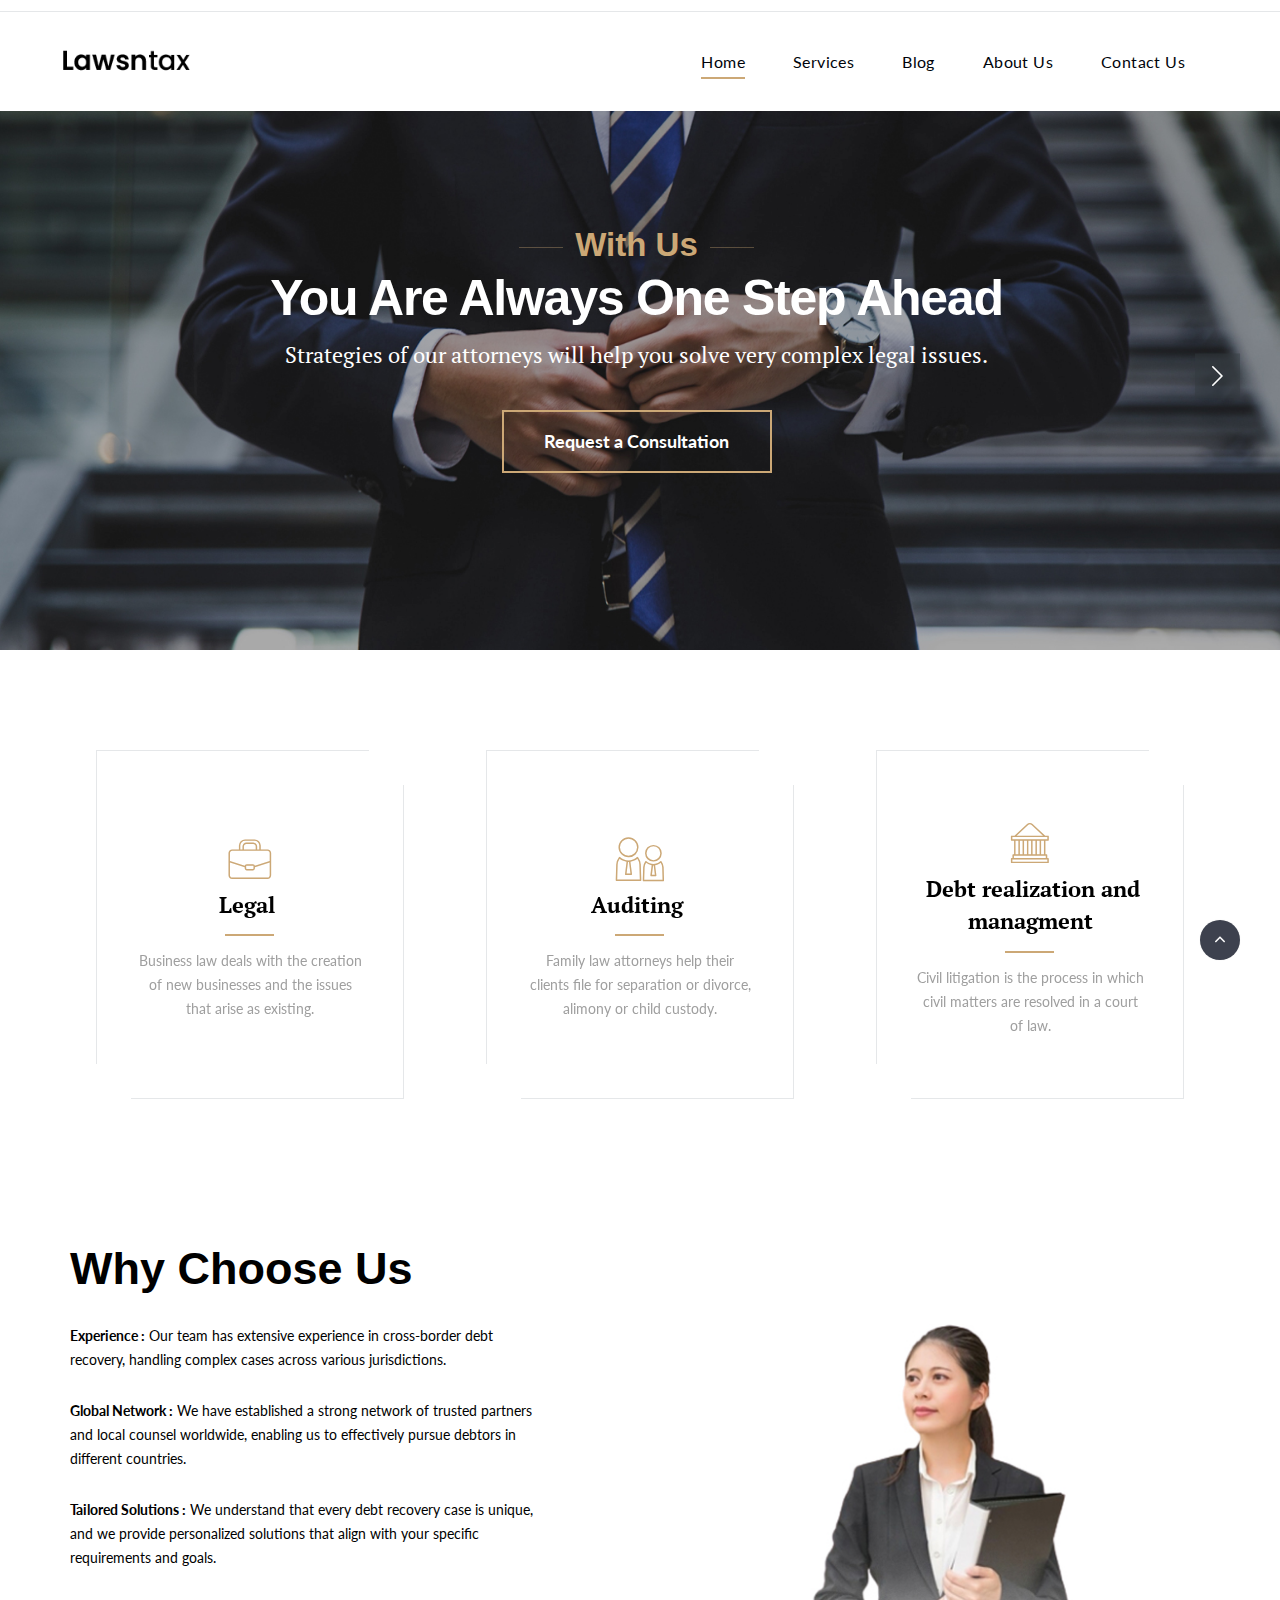
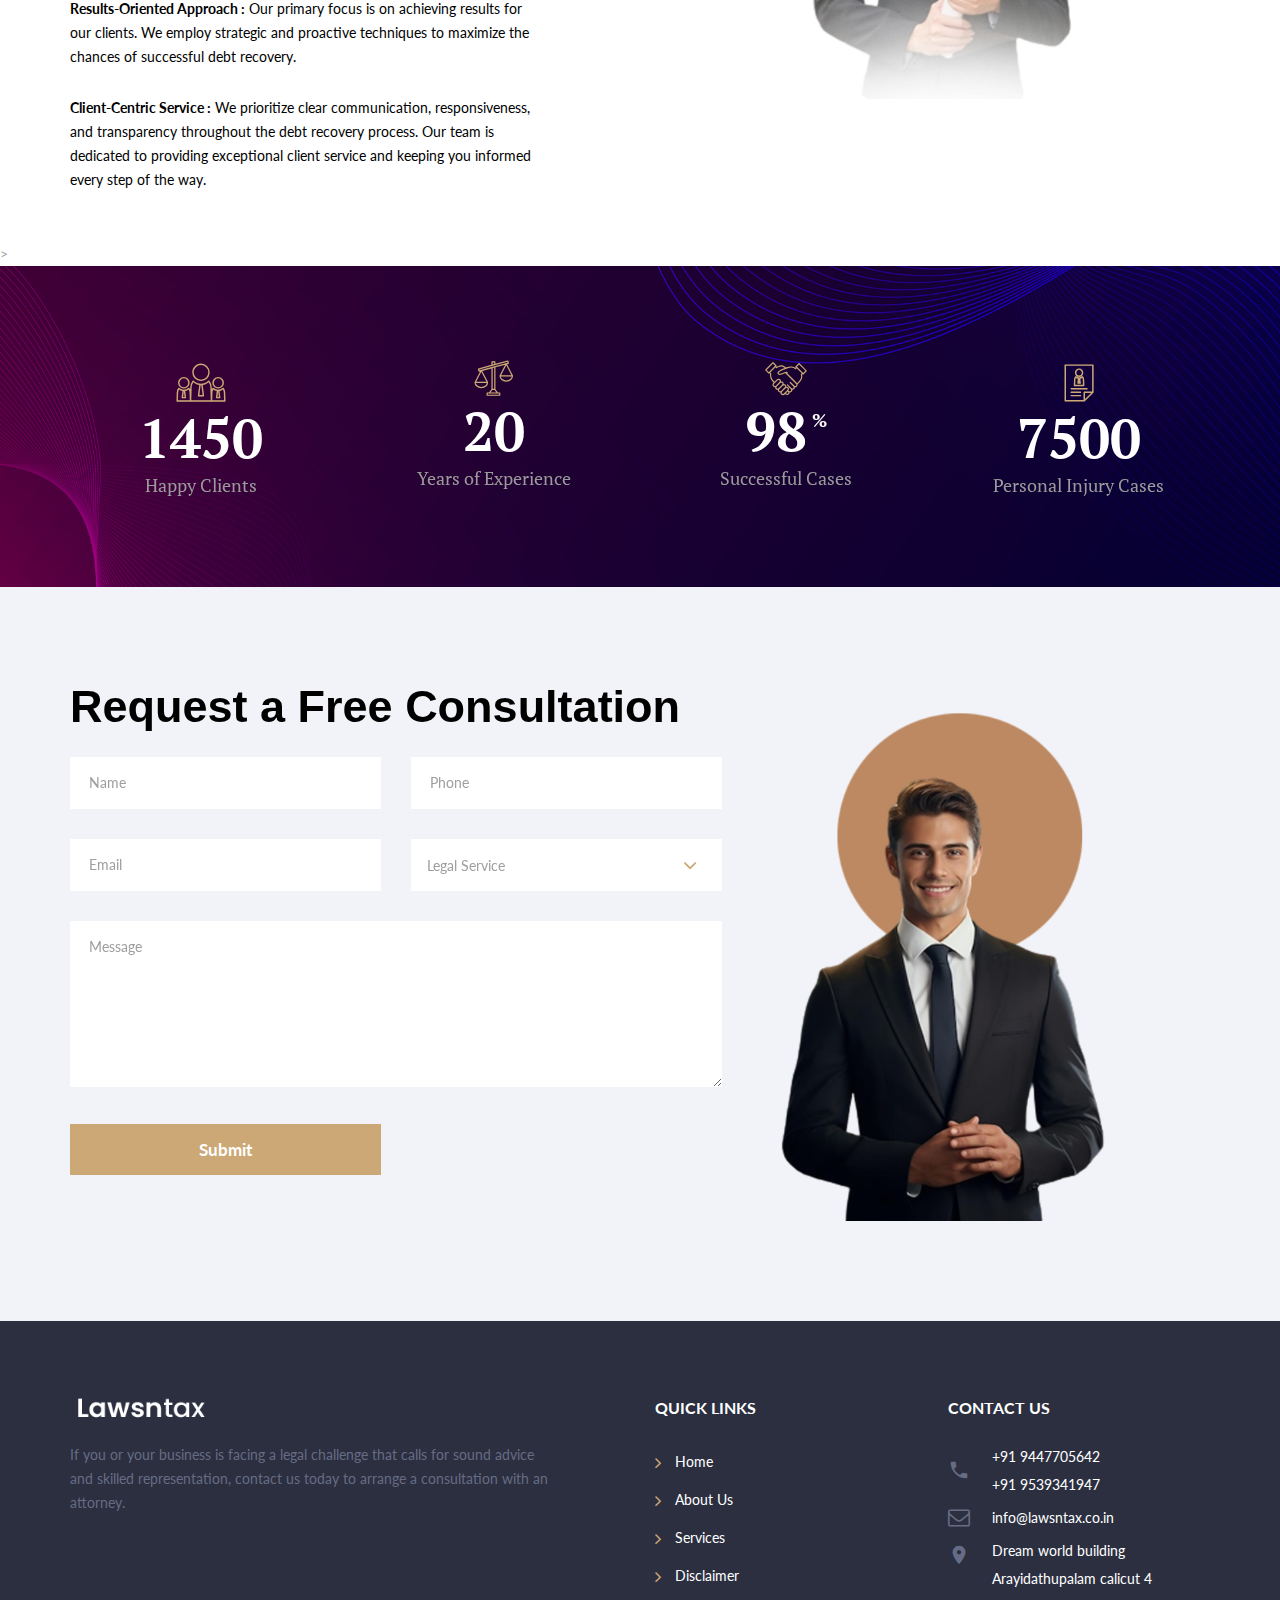
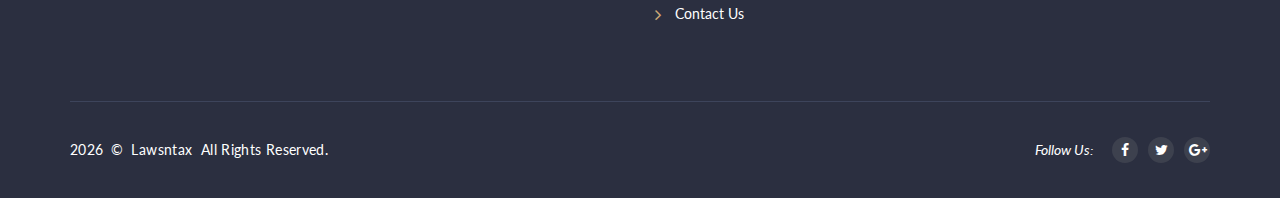
<file: index.html>
<!DOCTYPE html>
<html class="wide wow-animation" lang="en">
  <head>
    <title>Lawsntax</title>
    <meta name="format-detection" content="telephone=no">
    <meta name="viewport" content="width=device-width, height=device-height, initial-scale=1.0, maximum-scale=1.0, user-scalable=0">
    <meta http-equiv="X-UA-Compatible" content="IE=edge">
    <meta charset="utf-8">
    <link rel="icon" href="images/favicon.ico" type="image/x-icon">
    <link rel="stylesheet" type="text/css" href="//fonts.googleapis.com/css?family=PT+Serif:400,700,400italic,700italic%7CLato:300,300italic,400,400italic,700,900%7CMerriweather:700italic">
    <link rel="stylesheet" href="css/fonts.css">
    <link rel="stylesheet" href="css/bootstrap.css">
    <link rel="stylesheet" href="css/style.css">
		<!--[if lt IE 10]>
    <div style="background: #212121; padding: 10px 0; box-shadow: 3px 3px 5px 0 rgba(0,0,0,.3); clear: both; text-align:center; position: relative; z-index:1;"><a href="http://windows.microsoft.com/en-US/internet-explorer/"><img src="images/ie8-panel/warning_bar_0000_us.jpg" border="0" height="42" width="820" alt="You are using an outdated browser. For a faster, safer browsing experience, upgrade for free today."></a></div>
    <script src="js/html5shiv.min.js"></script>
		<![endif]-->
  </head>
  <body>
    <div class="preloader">
      <div class="preloader-body">
        <div class="cssload-container">
          <div class="cssload-speeding-wheel"> </div>
        </div>
        <p>Loading...</p>
      </div>
    </div>
    <div class="page">
      <header class="page-head">
        <div class="rd-navbar-wrap">
          <nav class="rd-navbar rd-navbar-default" data-layout="rd-navbar-fixed" data-sm-layout="rd-navbar-fixed" data-md-layout="rd-navbar-fixed" data-md-device-layout="rd-navbar-fixed" data-lg-layout="rd-navbar-fixed" data-lg-device-layout="rd-navbar-fixed" data-xl-layout="rd-navbar-static" data-xl-device-layout="rd-navbar-static" data-xxl-layout="rd-navbar-static" data-xxl-device-layout="rd-navbar-static" data-lg-stick-up-offset="53px" data-xl-stick-up-offset="53px" data-xxl-stick-up-offset="53px" data-lg-stick-up="true" data-xl-stick-up="true" data-xxl-stick-up="true">
            <div class="rd-navbar-inner">
              <div class="rd-navbar-aside-wrap">
                <div class="rd-navbar-aside">
                  <div class="rd-navbar-aside-toggle" data-rd-navbar-toggle=".rd-navbar-aside"><span></span></div>
                </div>
              </div>
              <div class="rd-navbar-group">
                <div class="rd-navbar-panel">
                  <button class="rd-navbar-toggle" data-rd-navbar-toggle=".rd-navbar-nav-wrap"><span></span></button><a class="rd-navbar-brand brand" href="index.html"><img src="images/logo-default-143x27.png" alt="" width="143" height="27"/></a>
                </div>
                <div class="rd-navbar-nav-wrap">
                  <div class="rd-navbar-nav-inner">
                    <!-- <div class="rd-navbar-btn-wrap"><a class="button button-smaller button-primary-outline" href="#">Appointment</a></div> -->
            
                    <ul class="rd-navbar-nav">
                        <li class="active"><a href="index.html">Home</a></li>
                     
                        <!-- Level 1 -->
                        <li class="dropdown">
                            <a href="#" class="dropdown-toggle" data-toggle="dropdown">Services <b class="caret"></b></a>
                            <ul class="dropdown-menu multi-level">                                          
                                <li class="dropdown-submenu">
                                    <a href="#" class="dropdown-toggle dropdown-item " data-toggle="dropdown">Business consultation</a>
                                    <!-- Level 2 -->
                                    <ul class="dropdown-menu">
                                          <li><a href="LLP registration.html" class="dropdown-item ">LLP Registration</a></li>   
                                          <li><a href="Company Reg.html" class="dropdown-item ">Company registration</a></li>                                    
                                          <li><a href="trademarkreg.html" class="dropdown-item ">Trademark registration</a></li>                                    
                                    </ul>
                                </li>
                                <li><a class="dropdown-item" href="Legal.html">Legal Services</a></li>
                                <li><a class="dropdown-item" href="Auditing.html">Auditing</a></li>
                                <li><a class="dropdown-item" href="debt.html">Debt realization and Management</a></li>
                                <li><a class="dropdown-item" href="rera.html">RERA</a></li>
                                <li></li><a class="dropdown-item" href="debtrecovery.html">Cross-Border Debt Recovery Services</a></li> 
                            </ul>
                          </li> 
                          <li><a href="Blog.html">Blog</a>
                          <li><a href="about-us.html">About Us</a>
                          <li><a href="contact-us.html">Contact Us</a></li>
                    </ul>   
                  </div>
                </div>
              </div>
            </div>
          </nav>
        </div>
      </header>

      <section>
        <div class="swiper-container swiper-slider swiper-variant-1 bg-black" data-loop="false" data-autoplay="5500" data-simulate-touch="true">
          <div class="swiper-wrapper text-center">
            <div class="swiper-slide" data-slide-bg="images/home-slider-slide-1.jpg">
              <div class="swiper-slide-caption text-center">
                <div class="container">
                  <div class="row justify-content-md-center">
                    <div class="col-md-11 col-lg-10 col-xl-9">
                      <div class="header-decorated" data-caption-animate="fadeInUp" data-caption-delay="0s">
                        <h3 class="medium text-primary">With Us</h3>
                      </div>
                      <h2 class="slider-header" data-caption-animate="fadeInUp" data-caption-delay="150">You Are Always One Step Ahead</h2>
                      <p class="text-bigger slider-text" data-caption-animate="fadeInUp" data-caption-delay="250">Strategies of our attorneys will help you solve very complex legal issues.</p>
                      <div class="button-block" data-caption-animate="fadeInUp" data-caption-delay="400"><a class="button button-lg button-primary-outline-v2" href="#rac">Request a Consultation</a></div>
                    </div>
                  </div>
                </div>
              </div>
            </div>
            <div class="swiper-slide" data-slide-bg="images/home-slider-slide-2.jpg">
              <div class="swiper-slide-caption text-center">
                <div class="container">
                  <div class="row justify-content-md-center">
                    <div class="col-md-11 col-lg-10 col-xl-9">
                      <div class="header-decorated" data-caption-animate="fadeInUp" data-caption-delay="0s">
                        <h3 class="medium text-primary">We Offer</h3>
                      </div>
                      <h2 class="slider-header" data-caption-animate="fadeInUp" data-caption-delay="150">Affordable and Effective Legal Help</h2>
                      <p class="text-bigger slider-text" data-caption-animate="fadeInUp" data-caption-delay="250">Our expert team of attorneys and consultants will be glad to provide necessary legal assistance.</p>
                      <div class="button-block" data-caption-animate="fadeInUp" data-caption-delay="400"><a class="button button-lg button-primary-outline-v2" href="#rac">Request a Free Consultation</a></div>
                    </div>
                  </div>
                </div>
              </div>
            </div>
            <div class="swiper-slide" data-slide-bg="images/home-slider-slide-3.jpg">
              <div class="swiper-slide-caption text-center">
                <div class="container">
                  <div class="row justify-content-md-center">
                    <div class="col-md-11 col-lg-10 col-xl-9">
                      <div class="header-decorated" data-caption-animate="fadeInUp" data-caption-delay="0s">
                        <h3 class="medium text-primary">With Our Services</h3>
                      </div>
                      <h2 class="slider-header" data-caption-animate="fadeInUp" data-caption-delay="150">You Will Get Extensive Legal Support</h2>
                      <p class="text-bigger slider-text" data-caption-animate="fadeInUp" data-caption-delay="250">We have years of experience in providing legal help in various spheres of law.</p>
                      <div class="button-block" data-caption-animate="fadeInUp" data-caption-delay="400"><a class="button button-lg button-primary-outline-v2" href="#rac">Request a Free Consultation</a></div>
                    </div>
                  </div>
                </div>
              </div>
            </div>
          </div>
          <div class="swiper-scrollbar d-lg-none"></div>
          <div class="swiper-nav-wrap">
            <div class="swiper-button-prev"></div>
            <div class="swiper-button-next"></div>
          </div>
        </div>
      </section>

      <section class="section-50 section-md-75 section-lg-100">
        <div class="container">
          <div class="row row-40">
            <div class="col-md-6 col-lg-4 height-fill">
              <article class="icon-box">
                <div class="box-top">
                  <div class="box-icon"><span class="novi-icon icon icon-primary icon-lg mercury-icon-briefcase"></span></div>
                  <div class="box-header">
                    <h5><a href="#">Legal</a></h5>
                  </div>
                </div>
                <div class="divider bg-accent"></div>
                <div class="box-body">
                  <p>Business law deals with the creation of new businesses and the issues that arise as existing.</p>
                </div>
              </article>
            </div>
            <div class="col-md-6 col-lg-4 height-fill">
              <article class="icon-box">
                <div class="box-top">
                  <div class="box-icon"><span class="novi-icon icon icon-primary icon-lg mercury-icon-users"></span></div>
                  <div class="box-header">
                    <h5><a href="#">Auditing</a></h5>
                  </div>
                </div>
                <div class="divider bg-accent"></div>
                <div class="box-body">
                  <p>Family law attorneys help their clients file for separation or divorce, alimony or child custody.</p>
                </div>
              </article>
            </div>
            <div class="col-md-6 col-lg-4 height-fill">
              <article class="icon-box">
                <div class="box-top">
                  <div class="box-icon"><span class="novi-icon icon icon-primary icon-lg mercury-icon-lib"></span></div>
                  <div class="box-header">
                    <h5><a href="#"></a>Debt realization and managment</h5>
                  </div>
                </div>
                <div class="divider bg-accent"></div>
                <div class="box-body">
                  <p>Civil litigation is the process in which civil matters are resolved in a court of law.</p>
                </div>
              </article>
            </div>
          </div>
        </div>
      </section>

      <section class="section-35 section-md-50">
        <div class="container">
          <h3>Why Choose Us</h3>
          <div class="row row-30 flex-row-md-reverse justify-content-lg-between">
            <div class="col-md-6">
              <figure><img src="images/typography-2-570x386.jpg" alt="" width="570" height="386"/>
              </figure>
            </div>
            <div class="col-md-6">
              <div class="inset-lg-right-40 inset-xl-right-85 text-secondary">
                <p><b>Experience :</b>   Our team has extensive experience in cross-border debt recovery, handling complex cases across various jurisdictions.
                </p>
                <p><b>Global Network :</b>  We have established a strong network of trusted partners and local counsel worldwide, enabling us to effectively pursue debtors in different countries.
                </p>
                <p><b>Tailored Solutions :</b>   We understand that every debt recovery case is unique, and we provide personalized solutions that align with your specific requirements and goals.
                </p>
                <p><b>Results-Oriented Approach :</b>   Our primary focus is on achieving results for our clients. We employ strategic and proactive techniques to maximize the chances of successful debt recovery.</p>
                <p><b>Client-Centric Service :</b>   We prioritize clear communication, responsiveness, and transparency throughout the debt recovery process. Our team is dedicated to providing exceptional client service and keeping you informed every step of the way.</p>
              </div>
            </div>
          </div>
        </div>
      </section>
>

      <section class="section parallax-container bg-black" data-parallax-img="images/progress-bars-parallax-1.jpg">
        <div class="parallax-content">
          <div class="section-50 section-md-90">
            <div class="container">
              <div class="row row-40">
                <div class="col-sm-6 col-md-3">
                  <div class="box-counter box-counter-inverse"><span class="novi-icon icon icon-lg icon-primary mercury-icon-group"></span>
                    <div class="text-large counter">1450</div>
                    <p class="box-header">Happy Clients</p>
                  </div>
                </div>
                <div class="col-sm-6 col-md-3">
                  <div class="box-counter box-counter-inverse"><span class="novi-icon icon icon-lg-smaller icon-primary mercury-icon-scales"></span>
                    <div class="text-large counter">20</div>
                    <p class="box-header">Years of Experience</p>
                  </div>
                </div>
                <div class="col-sm-6 col-md-3">
                  <div class="box-counter box-counter-inverse"><span class="novi-icon icon icon-lg-smaller icon-primary mercury-icon-partners"></span>
                    <div class="text-large counter counter-percent">98</div>
                    <p class="box-header">Successful Cases</p>
                  </div>
                </div>
                <div class="col-sm-6 col-md-3">
                  <div class="box-counter box-counter-inverse"><span class="novi-icon icon icon-lg icon-primary mercury-icon-case"></span>
                    <div class="text-large counter">7500</div>
                    <p class="box-header">Personal Injury Cases</p>
                  </div>
                </div>
              </div>
            </div>
          </div>
        </div>
      </section>


   

      <section id="rac" class="bg-whisper">
        <div class="container">
          <div class="row">
            <div class="col-md-10 col-lg-9 col-xl-7">
              <div class="section-50 section-md-75 section-xl-100">
                <h3>Request a Free Consultation</h3>
                <form class="rd-mailform" data-form-output="form-output-global" data-form-type="contact" method="post" action="bat/rd-mailform.php">
                  <div class="row row-30">
                    <div class="col-md-6">
                      <div class="form-wrap">
                        <input class="form-input" id="request-form-name" type="text" name="name" data-constraints="@Required">
                        <label class="form-label" for="request-form-name">Name</label>
                      </div>
                    </div>
                    <div class="col-md-6">
                      <div class="form-wrap">
                        <input class="form-input" id="request-form-phone" type="text" name="phone" data-constraints="@Numeric @Required">
                        <label class="form-label" for="request-form-phone">Phone</label>
                      </div>
                    </div>
                    <div class="col-md-6">
                      <div class="form-wrap">
                        <input class="form-input" id="request-form-email" type="email" name="email" data-constraints="@Email @Required">
                        <label class="form-label" for="request-form-email">Email</label>
                      </div>
                    </div>
                    <div class="col-md-6">
                      <div class="form-wrap form-wrap-outside">
                        <!--Select 2-->
                        <select class="form-input select-filter" id="request-form-select" data-minimum-results-for-search="Infinity">
                          <option>Legal Service</option>
                          <option value="Family Law">Legal Service</option>
                          <option value="Business Law">Auditing</option>
                          <option value="Civil Litigation">Debt realization and Management 
                          </option>
                        </select>
                      </div>
                    </div>
                    <div class="col-12">
                      <div class="form-wrap">
                        <textarea class="form-input" id="feedback-2-message" name="message" data-constraints="@Required"></textarea>
                        <label class="form-label" for="feedback-2-message">Message</label>
                      </div>
                    </div>
                    <div class="col-12">
                      <div class="row">
                        <div class="col-md-6">
                          <button class="button button-block button-primary" type="submit">Submit</button>
                        </div>
                      </div>
                    </div>
                  </div>
                </form>
              </div>
            </div>
            <div class="col-xl-4 d-none d-xl-block imgfree">
              <div style="margin-top: -40px "><img src="images/home-4-472x753.png" alt="" width="472" height="753"/>
              </div>
            </div>
          </div>
        </div>
      </section>
      

      <footer class="page-foot bg-ebony-clay">
        <div class="section-40 section-md-75">
          <div class="container">
            <div class="row justify-content-sm-center">
              <div class="col-sm-9 col-md-11 col-xl-12">
                <div class="row row-50">
                  <div class="col-md-6 col-lg-4 col-xl-6">
                    <div class="inset-xl-right-20" style="max-width: 510px;"><a class="brand" href="index.html"><img src="images/logo-inverse-143x28.png" alt="" width="143" height="28"/></a>
                      <p>
                        If you or your business is facing a legal
                        challenge that calls for sound advice and skilled representation, contact us today to arrange a   consultation with an attorney.
                      </p><a class="link link-group link-group-animated link-bold link-white" href="#"></a>
                    </div>
                  </div>

                  <div class="col-md-6 col-lg-4 col-xl-3">
                    <p class="h7">Quick links</p>
                    <div class="row" style="max-width: 270px;">
                      <div class="col-6">
                        <ul class="list-marked-variant-2">
                          <li><a href="index.html">Home</a></li>
                          <li><a href="about-us.html">About Us</a></li>
                          <li><a href="services.html">Services</a></li>
                          <li><a href="disclaimer.html">Disclaimer</a></li>
                          <li><a href="contact-us.html">Contact Us</a></li>
                        </ul>
                      </div>
                      <div class="col-6">
                        <!-- <ul class="list-marked-variant-2">
                          <li><a href="about-us.html">About us</a></li>
                          <li><a href="contact-us.html">Contacts</a></li>
                          <li><a href="#">Appointment</a></li>
                        </ul> -->
                      </div>
                    </div>
                  </div>
                  <div class="col-md-6 col-lg-4 col-xl-3">
                    <p class="h7">Contact us</p>
                    <address class="contact-info text-left">
                      <div class="unit unit-horizontal unit-spacing-md align-items-center">
                        <div class="unit-left"><span class="novi-icon icon icon-xs icon-storm-gray material-icons-phone"></span></div>
                        <div class="unit-body"><a class="link-white" href="tel:#">+91 9447705642<br><br>+91 9539341947</a></div>
                      </div>
                      <div class="unit unit-horizontal unit-spacing-md align-items-center">
                        <div class="unit-left"><span class="novi-icon icon icon-xs icon-storm-gray fa fa-envelope-o"></span></div>
                        <div class="unit-body"><a class="link-white" href="mailto:#">info@lawsntax.co.in</a></div>
                      </div>
                      <div class="unit unit-horizontal unit-spacing-md">
                        <div class="unit-left"><span class="novi-icon icon icon-xs icon-storm-gray material-icons-place"></span></div>
                        <div class="unit-body"><a class="link-white d-inline" href="#">Dream world building<br><br>Arayidathupalam calicut 4</a></div>
                      </div>
                    </address>
                  </div>
                </div>
              </div>
            </div>
          </div>
        </div>
        <div class="container">
          <hr>
        </div>
        <div class="section-35">
          <div class="container text-center">
            <div class="row row-15 flex-md-row-reverse justify-content-md-between align-items-md-center">
              <div class="col-md-6 text-md-right">
                <div class="group-sm group-middle">
                  <p class="font-italic text-white">Follow Us:</p>
                  <ul class="list-inline list-inline-reset">
                    <li><a class="novi-icon icon icon-circle icon-bright-gray-filled icon-xxs-smaller fa fa-facebook" href="#"></a></li>
                    <li><a class="novi-icon icon icon-circle icon-bright-gray-filled icon-xxs-smaller fa fa-twitter" href="#"></a></li>
                    <li><a class="novi-icon icon icon-circle icon-bright-gray-filled icon-xxs-smaller fa fa-google-plus" href="#"></a></li>
                  </ul>
                </div>
              </div>
              <div class="col-md-6 text-md-left">
                <p class="rights text-white"><span class="copyright-year"></span><span>&nbsp;&#169;&nbsp;</span><span>Lawsntax&nbsp; All Rights Reserved.</span>
              </div>
            </div>
          </div>
        </div>
      </footer>

    </div>
    <div class="snackbars" id="form-output-global"></div>
    <script src="js/core.min.js"></script>
    <script src="js/script.js"></script>
  </body>
</html>
</file>
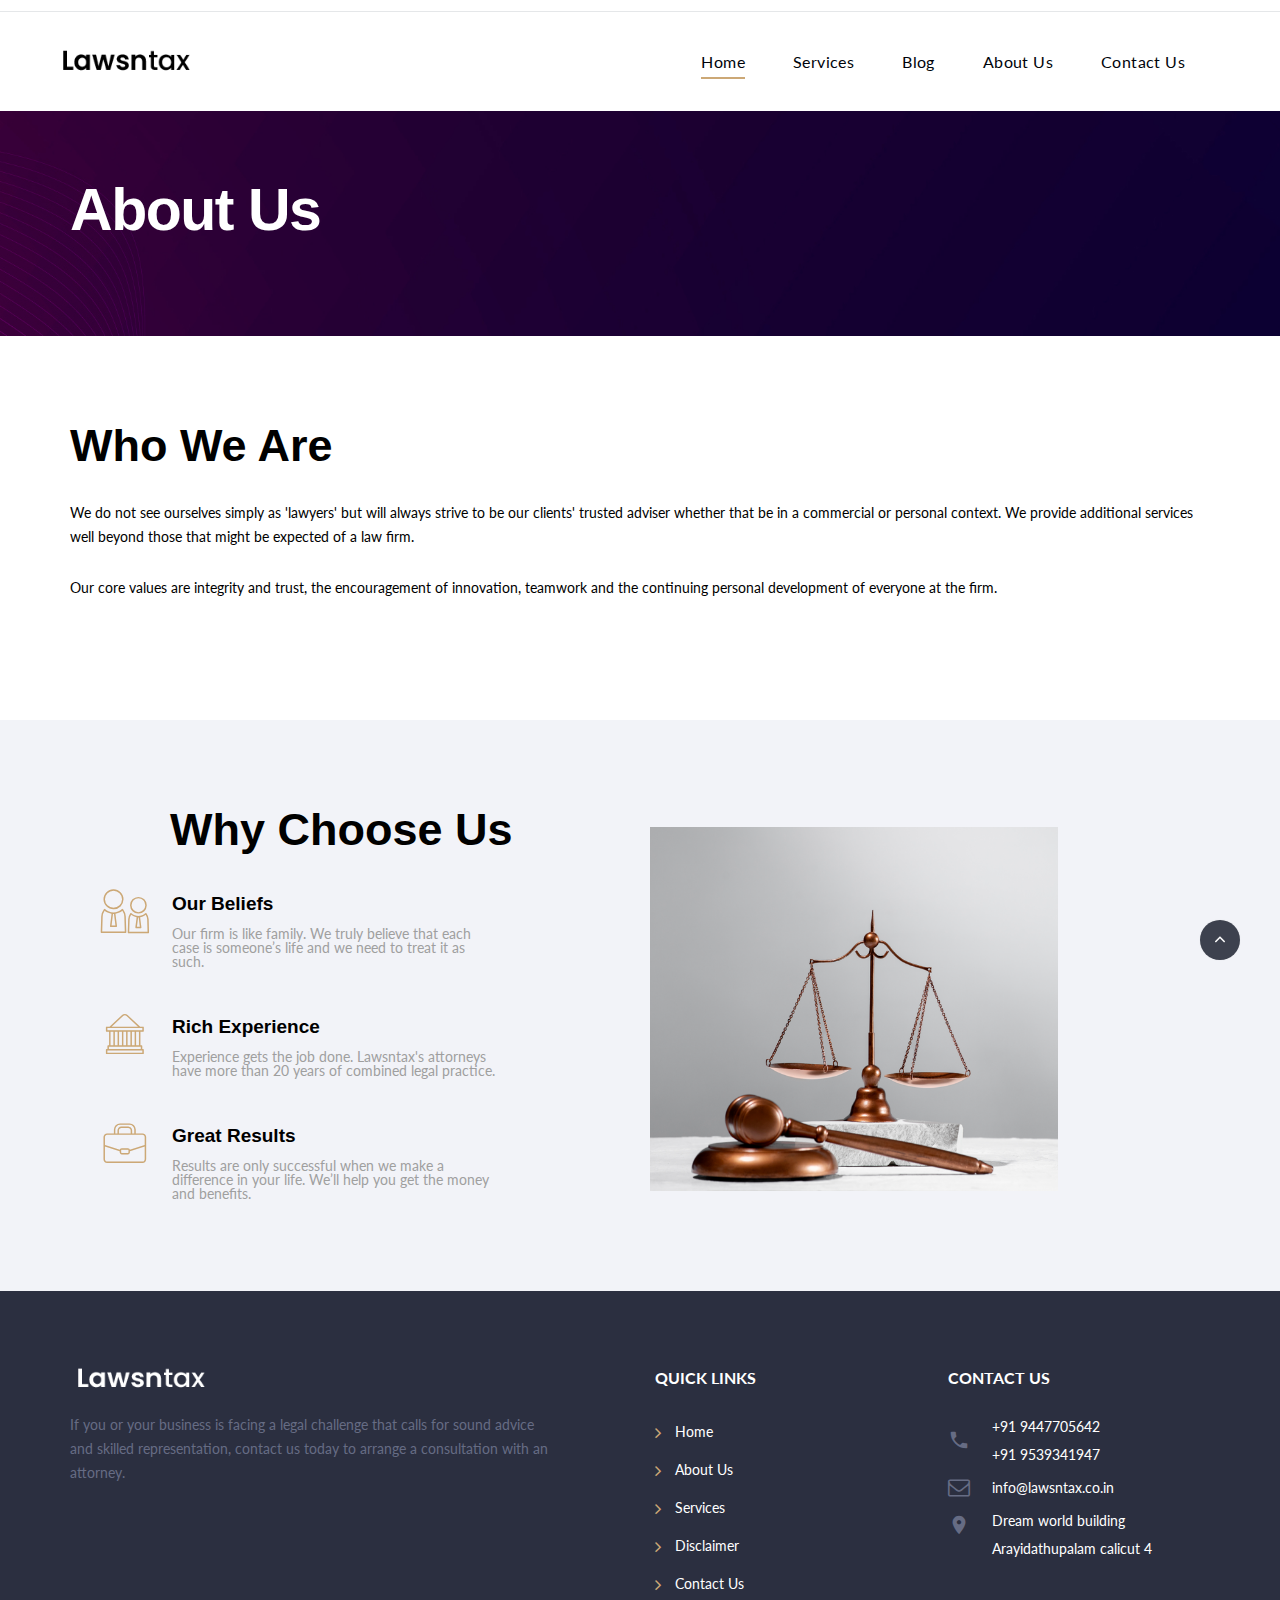
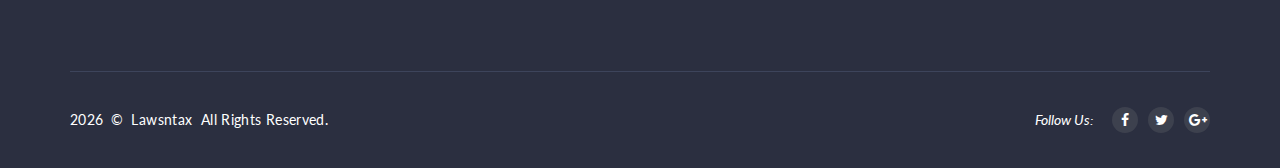
<file: about-us.html>
<!DOCTYPE html>
<html class="wide wow-animation" lang="en">
  <head>
    <title>Lawsntax</title>
    <meta name="format-detection" content="telephone=no">
    <meta name="viewport" content="width=device-width, height=device-height, initial-scale=1.0, maximum-scale=1.0, user-scalable=0">
    <meta http-equiv="X-UA-Compatible" content="IE=edge">
    <meta charset="utf-8">
    <link rel="icon" href="images/favicon.ico" type="image/x-icon">
    <link rel="stylesheet" type="text/css" href="//fonts.googleapis.com/css?family=PT+Serif:400,700,400italic,700italic%7CLato:300,300italic,400,400italic,700,900%7CMerriweather:700italic">
    <link rel="stylesheet" href="css/fonts.css">
    <link rel="stylesheet" href="css/bootstrap.css">
    <link rel="stylesheet" href="css/style.css">
		<!--[if lt IE 10]>
    <div style="background: #212121; padding: 10px 0; box-shadow: 3px 3px 5px 0 rgba(0,0,0,.3); clear: both; text-align:center; position: relative; z-index:1;"><a href="http://windows.microsoft.com/en-US/internet-explorer/"><img src="images/ie8-panel/warning_bar_0000_us.jpg" border="0" height="42" width="820" alt="You are using an outdated browser. For a faster, safer browsing experience, upgrade for free today."></a></div>
    <script src="js/html5shiv.min.js"></script>
		<![endif]-->
  </head>
  <body>
    <div class="preloader">
      <div class="preloader-body">
        <div class="cssload-container">
          <div class="cssload-speeding-wheel"> </div>
        </div>
        <p>Loading...</p>
      </div>
    </div>
    <div class="page">
      <header class="page-head">
        <div class="rd-navbar-wrap">
          <nav class="rd-navbar rd-navbar-default" data-layout="rd-navbar-fixed" data-sm-layout="rd-navbar-fixed" data-md-layout="rd-navbar-fixed" data-md-device-layout="rd-navbar-fixed" data-lg-layout="rd-navbar-fixed" data-lg-device-layout="rd-navbar-fixed" data-xl-layout="rd-navbar-static" data-xl-device-layout="rd-navbar-static" data-xxl-layout="rd-navbar-static" data-xxl-device-layout="rd-navbar-static" data-lg-stick-up-offset="53px" data-xl-stick-up-offset="53px" data-xxl-stick-up-offset="53px" data-lg-stick-up="true" data-xl-stick-up="true" data-xxl-stick-up="true">
            <div class="rd-navbar-inner">
              <div class="rd-navbar-aside-wrap">
                <div class="rd-navbar-aside">
                  <div class="rd-navbar-aside-toggle" data-rd-navbar-toggle=".rd-navbar-aside"><span></span></div>
                </div>
              </div>
              <div class="rd-navbar-group">
                <div class="rd-navbar-panel">
                  <button class="rd-navbar-toggle" data-rd-navbar-toggle=".rd-navbar-nav-wrap"><span></span></button><a class="rd-navbar-brand brand" href="index.html"><img src="images/logo-default-143x27.png" alt="" width="143" height="27"/></a>
                </div>
                <div class="rd-navbar-nav-wrap">
                  <div class="rd-navbar-nav-inner">
                    <!-- <div class="rd-navbar-btn-wrap"><a class="button button-smaller button-primary-outline" href="#">Appointment</a></div> -->
            
                    <ul class="rd-navbar-nav">
                        <li class="active"><a href="index.html">Home</a></li>
                     
                        <!-- Level 1 -->
                        <li class="dropdown">
                            <a href="#" class="dropdown-toggle" data-toggle="dropdown">Services <b class="caret"></b></a>
                            <ul class="dropdown-menu multi-level">                                          
                                <li class="dropdown-submenu">
                                    <a href="#" class="dropdown-toggle dropdown-item " data-toggle="dropdown">Business consultation</a>
                                    <!-- Level 2 -->
                                    <ul class="dropdown-menu">
                                          <li><a href="LLP registration.html" class="dropdown-item ">LLP Registration</a></li>   
                                          <li><a href="Company Reg.html" class="dropdown-item ">Company registration</a></li>                                    
                                          <li><a href="trademarkreg.html" class="dropdown-item ">Trademark registration</a></li>                                    
                                    </ul>
                                </li>
                                <li><a class="dropdown-item" href="Legal.html">Legal Services</a></li>
                                <li><a class="dropdown-item" href="Auditing.html">Auditing</a></li>
                                <li><a class="dropdown-item" href="debt.html">Debt realization and Management</a></li>
                                <li><a class="dropdown-item" href="rera.html">RERA</a></li>
                                <li></li><a class="dropdown-item" href="debtrecovery.html">Cross-Border Debt Recovery Services</a></li> 
                            </ul>
                          </li> 
                          <li><a href="Blog.html">Blog</a>
                          <li><a href="about-us.html">About Us</a>
                          <li><a href="contact-us.html">Contact Us</a></li>
                    </ul>   
                  </div>
                </div>
              </div>
            </div>
          </nav>
        </div>
      </header>

      <section class="section-30 section-md-40 section-lg-66 section-xl-bottom-90 bg-gray-dark page-title-wrap" style="background-image: url(images/bg-image-1.jpg);">
        <div class="container">
          <!-- <div class="page-title"> -->
            <h2>About Us</h2>
          <!-- </div> -->
        </div>
      </section>

      <section class="section-66 section-md-90 section-xl-bottom-120">
        <div class="container">
          <h3>Who We Are</h3>
          <div class="row row-40 justify-content-xl-between ">
            <div class="col-md-12 col-xl-12 text-secondary">
              <div class="inset-md-right-15 inset-xl-right-0">
                <p>We do not see ourselves simply as 'lawyers' but will always strive to be our clients' trusted adviser whether that be in a commercial or personal context. We provide additional services well beyond those that might be expected of a law firm.</p>
                <p>
                  Our core values are integrity and trust, the encouragement of innovation, teamwork and the continuing personal development of everyone at the firm.
                  
                </p>
              </div>
            </div>
            <!-- <div class="col-md-6">
              <ul class="list-progress">
                <li>
                  <p class="animated fadeIn">Adoption Law</p>
                  <div class="progress-bar-js progress-bar-horizontal progress-bar-sisal" data-value="70" data-stroke="4" data-easing="linear" data-counter="true" data-duration="1000" data-trail="100"></div>
                </li>
                <li>
                  <p class="animated fadeIn">Family Law</p>
                  <div class="progress-bar-js progress-bar-horizontal progress-bar-laser" data-value="54" data-stroke="4" data-easing="linear" data-counter="true" data-duration="1000" data-trail="100"></div>
                </li>
                <li>
                  <p class="animated fadeIn">Real Estate Law</p>
                  <div class="progress-bar-js progress-bar-horizontal progress-bar-fuscous-gray" data-value="87" data-stroke="4" data-easing="linear" data-counter="true" data-duration="1000" data-trail="100"></div>
                </li>
                <li>
                  <p class="animated fadeIn">Personal Injury Law</p>
                  <div class="progress-bar-js progress-bar-horizontal progress-bar-leather" data-value="90" data-stroke="4" data-easing="linear" data-counter="true" data-duration="1000" data-trail="100"></div>
                </li>
              </ul>
            </div> -->
          </div>
        </div>
      </section>

     

    

      <section class="bg-whisper">
        <div class="container">
          <div class="row align-items-lg-end">
            <div class="offset-md-1 offset-lg-0 col-md-8 col-lg-6 col-xl-5">
              <div class="section-60 section-md-90">
                <div class="inset-md-left-100">
                  <h3>Why Choose Us</h3>
                </div>
                <div class="inset-md-left-30 inset-md-right-30">
                  <ul class="list-xl">
                    <li>
                      <article class="icon-box-horizontal">
                        <div class="unit unit-horizontal unit-spacing-md">
                          <div class="unit-left"><span class="novi-icon icon icon-primary icon-lg mercury-icon-users"></span></div>
                          <div class="unit-body">
                            <h5><a href="#">Our Beliefs</a></h5>
                            <p>Our firm is like family. We truly believe that each case is someone’s life and we need to treat it as such.</p>
                          </div>
                        </div>
                      </article>

                    </li>
                    <li>
                      <article class="icon-box-horizontal">
                        <div class="unit unit-horizontal unit-spacing-md">
                          <div class="unit-left"><span class="novi-icon icon icon-primary icon-lg mercury-icon-lib"></span></div>
                          <div class="unit-body">
                            <h5><a href="#">Rich Experience</a></h5>
                            <p>Experience gets the job done. Lawsntax's attorneys have more than 20 years of combined legal practice.</p>
                          </div>
                        </div>
                      </article>

                    </li>
                    <li>
                      <article class="icon-box-horizontal">
                        <div class="unit unit-horizontal unit-spacing-md">
                          <div class="unit-left"><span class="novi-icon icon icon-primary icon-lg mercury-icon-briefcase"></span></div>
                          <div class="unit-body">
                            <h5><a href="#">Great Results</a></h5>
                            <p>Results are only successful when we  make a difference in your life. We’ll help you get the money and benefits.</p>
                          </div>
                        </div>
                      </article>

                    </li>
                  </ul>
                </div>
              </div>
            </div>
            <div class="col-md-9 col-lg-6 col-xl-7 offset-top-30 offset-md-top-0 d-none d-lg-block">
              <div class="image-wrap-1"><img src="images/about-1-670x578.png" alt="" width="670" height="578"/>
              </div>
            </div>
          </div>
        </div>
      </section>
      <footer class="page-foot bg-ebony-clay">
        <div class="section-40 section-md-75">
          <div class="container">
            <div class="row justify-content-sm-center">
              <div class="col-sm-9 col-md-11 col-xl-12">
                <div class="row row-50">
                  <div class="col-md-6 col-lg-4 col-xl-6">
                    <div class="inset-xl-right-20" style="max-width: 510px;"><a class="brand" href="index.html"><img src="images/logo-inverse-143x28.png" alt="" width="143" height="28"/></a>
                      <p>
                        If you or your business is facing a legal
                        challenge that calls for sound advice and skilled representation, contact us today to arrange a   consultation with an attorney.
                      </p><a class="link link-group link-group-animated link-bold link-white" href="#"></a>
                    </div>
                  </div>

                  <div class="col-md-6 col-lg-4 col-xl-3">
                    <p class="h7">Quick links</p>
                    <div class="row" style="max-width: 270px;">
                      <div class="col-6">
                        <ul class="list-marked-variant-2">
                          <li><a href="index.html">Home</a></li>
                          <li><a href="about-us.html">About Us</a></li>
                          <li><a href="services.html">Services</a></li>
                          <li><a href="disclaimer.html">Disclaimer</a></li>
                          <li><a href="contact-us.html">Contact Us</a></li>
                        </ul>
                      </div>
                      <div class="col-6">
                        <!-- <ul class="list-marked-variant-2">
                          <li><a href="about-us.html">About us</a></li>
                          <li><a href="contact-us.html">Contacts</a></li>
                          <li><a href="#">Appointment</a></li>
                        </ul> -->
                      </div>
                    </div>
                  </div>
                  <div class="col-md-6 col-lg-4 col-xl-3">
                    <p class="h7">Contact us</p>
                    <address class="contact-info text-left">
                      <div class="unit unit-horizontal unit-spacing-md align-items-center">
                        <div class="unit-left"><span class="novi-icon icon icon-xs icon-storm-gray material-icons-phone"></span></div>
                        <div class="unit-body"><a class="link-white" href="tel:#">+91 9447705642<br><br>+91 9539341947</a></div>
                      </div>
                      <div class="unit unit-horizontal unit-spacing-md align-items-center">
                        <div class="unit-left"><span class="novi-icon icon icon-xs icon-storm-gray fa fa-envelope-o"></span></div>
                        <div class="unit-body"><a class="link-white" href="mailto:#">info@lawsntax.co.in</a></div>
                      </div>
                      <div class="unit unit-horizontal unit-spacing-md">
                        <div class="unit-left"><span class="novi-icon icon icon-xs icon-storm-gray material-icons-place"></span></div>
                        <div class="unit-body"><a class="link-white d-inline" href="#">Dream world building<br><br>Arayidathupalam calicut 4</a></div>
                      </div>
                    </address>
                  </div>
                </div>
              </div>
            </div>
          </div>
        </div>
        <div class="container">
          <hr>
        </div>
        <div class="section-35">
          <div class="container text-center">
            <div class="row row-15 flex-md-row-reverse justify-content-md-between align-items-md-center">
              <div class="col-md-6 text-md-right">
                <div class="group-sm group-middle">
                  <p class="font-italic text-white">Follow Us:</p>
                  <ul class="list-inline list-inline-reset">
                    <li><a class="novi-icon icon icon-circle icon-bright-gray-filled icon-xxs-smaller fa fa-facebook" href="#"></a></li>
                    <li><a class="novi-icon icon icon-circle icon-bright-gray-filled icon-xxs-smaller fa fa-twitter" href="#"></a></li>
                    <li><a class="novi-icon icon icon-circle icon-bright-gray-filled icon-xxs-smaller fa fa-google-plus" href="#"></a></li>
                  </ul>
                </div>
              </div>
              <div class="col-md-6 text-md-left">
                <p class="rights text-white"><span class="copyright-year"></span><span>&nbsp;&#169;&nbsp;</span><span>Lawsntax&nbsp; All Rights Reserved.</span>
              </div>
            </div>
          </div>
        </div>
      </footer>


    </div>
    <div class="snackbars" id="form-output-global"></div>
    <script src="js/core.min.js"></script>
    <script src="js/script.js"></script>
  </body>
</html>
</file>
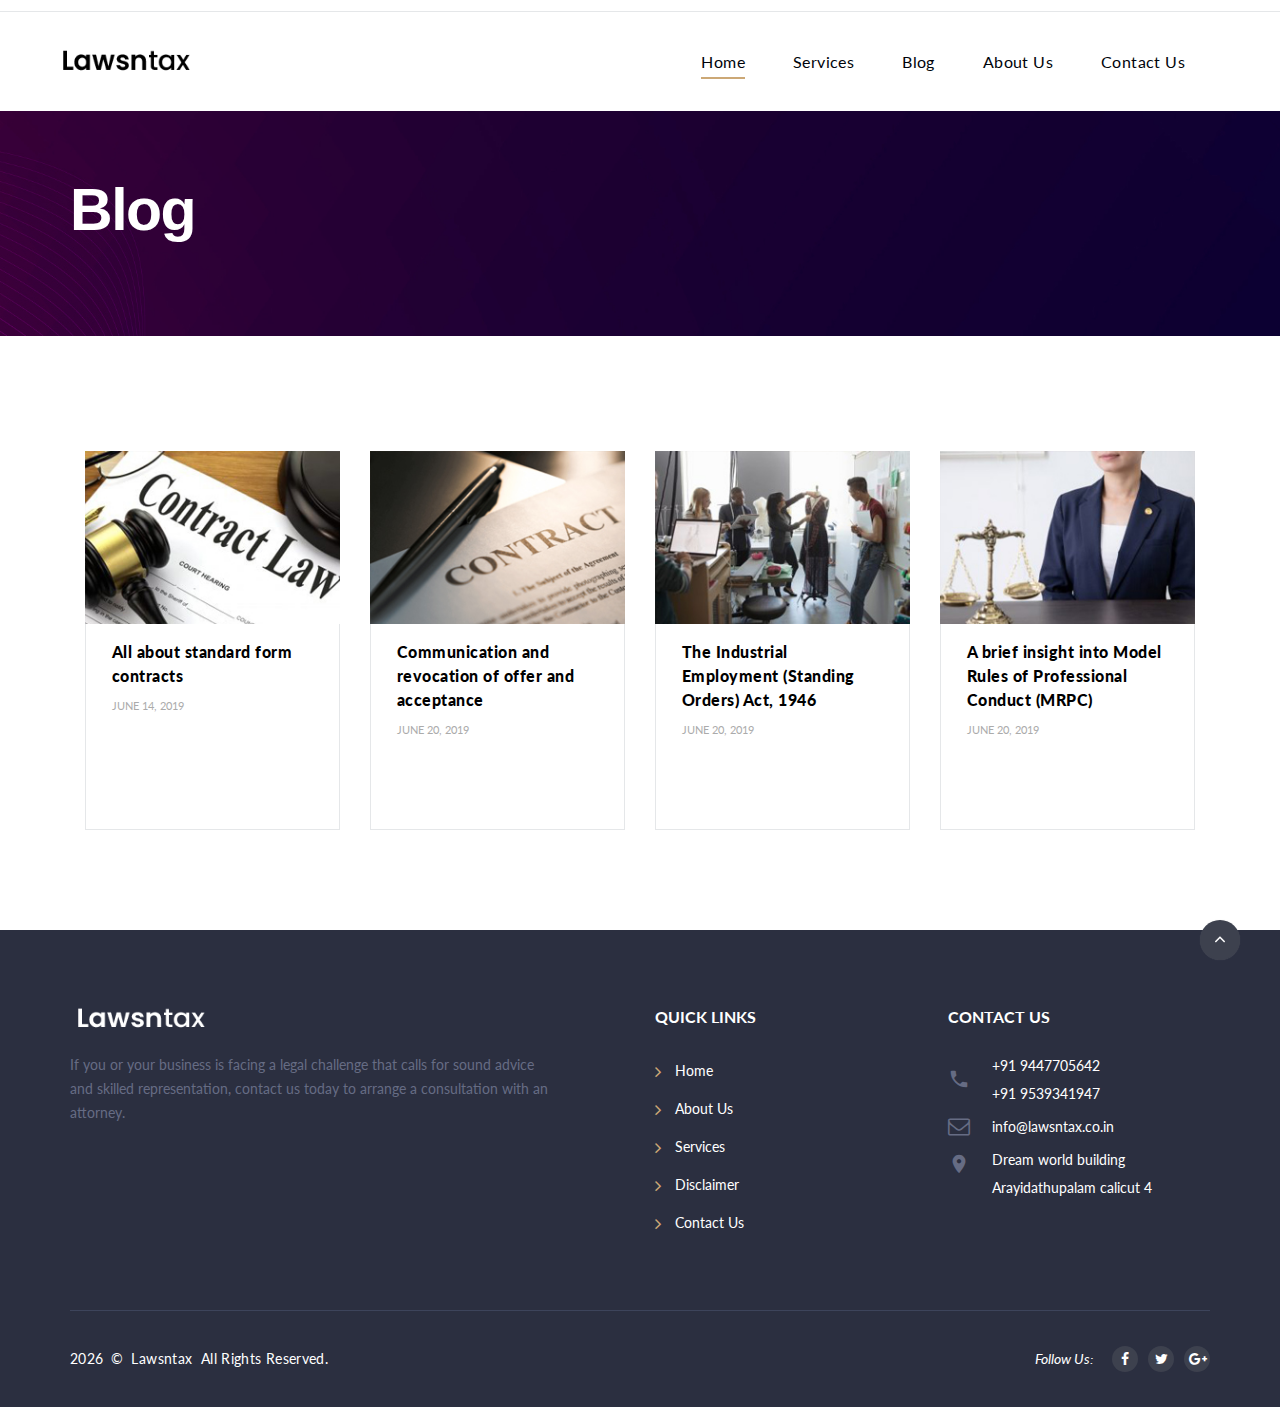
<file: Blog.html>
<!DOCTYPE html>
<html class="wide wow-animation" lang="en">
  <head>
    <title>Lawsntax</title>
    <meta name="format-detection" content="telephone=no">
    <meta name="viewport" content="width=device-width, height=device-height, initial-scale=1.0, maximum-scale=1.0, user-scalable=0">
    <meta http-equiv="X-UA-Compatible" content="IE=edge">
    <meta charset="utf-8">
    <link rel="icon" href="images/favicon.ico" type="image/x-icon">
    <link rel="stylesheet" type="text/css" href="//fonts.googleapis.com/css?family=PT+Serif:400,700,400italic,700italic%7CLato:300,300italic,400,400italic,700,900%7CMerriweather:700italic">
    <link rel="stylesheet" href="css/fonts.css">
    <link rel="stylesheet" href="css/bootstrap.css">
    <link rel="stylesheet" href="css/style.css">
		<!--[if lt IE 10]>
    <div style="background: #212121; padding: 10px 0; box-shadow: 3px 3px 5px 0 rgba(0,0,0,.3); clear: both; text-align:center; position: relative; z-index:1;"><a href="http://windows.microsoft.com/en-US/internet-explorer/"><img src="images/ie8-panel/warning_bar_0000_us.jpg" border="0" height="42" width="820" alt="You are using an outdated browser. For a faster, safer browsing experience, upgrade for free today."></a></div>
    <script src="js/html5shiv.min.js"></script>
		<![endif]-->
  </head>
  <body>
    <div class="preloader">
      <div class="preloader-body">
        <div class="cssload-container">
          <div class="cssload-speeding-wheel"> </div>
        </div>
        <p>Loading...</p>
      </div>
    </div>
    <div class="page">
      <header class="page-head">
        <div class="rd-navbar-wrap">
          <nav class="rd-navbar rd-navbar-default" data-layout="rd-navbar-fixed" data-sm-layout="rd-navbar-fixed" data-md-layout="rd-navbar-fixed" data-md-device-layout="rd-navbar-fixed" data-lg-layout="rd-navbar-fixed" data-lg-device-layout="rd-navbar-fixed" data-xl-layout="rd-navbar-static" data-xl-device-layout="rd-navbar-static" data-xxl-layout="rd-navbar-static" data-xxl-device-layout="rd-navbar-static" data-lg-stick-up-offset="53px" data-xl-stick-up-offset="53px" data-xxl-stick-up-offset="53px" data-lg-stick-up="true" data-xl-stick-up="true" data-xxl-stick-up="true">
            <div class="rd-navbar-inner">
              <div class="rd-navbar-aside-wrap">
                <div class="rd-navbar-aside">
                  <div class="rd-navbar-aside-toggle" data-rd-navbar-toggle=".rd-navbar-aside"><span></span></div>
                </div>
              </div>
              <div class="rd-navbar-group">
                <div class="rd-navbar-panel">
                  <button class="rd-navbar-toggle" data-rd-navbar-toggle=".rd-navbar-nav-wrap"><span></span></button><a class="rd-navbar-brand brand" href="index.html"><img src="images/logo-default-143x27.png" alt="" width="143" height="27"/></a>
                </div>
                <div class="rd-navbar-nav-wrap">
                  <div class="rd-navbar-nav-inner">
                    <!-- <div class="rd-navbar-btn-wrap"><a class="button button-smaller button-primary-outline" href="#">Appointment</a></div> -->
            
                    <ul class="rd-navbar-nav">
                        <li class="active"><a href="index.html">Home</a></li>
                     
                        <!-- Level 1 -->
                        <li class="dropdown">
                            <a href="#" class="dropdown-toggle" data-toggle="dropdown">Services <b class="caret"></b></a>
                            <ul class="dropdown-menu multi-level">                                          
                                <li class="dropdown-submenu">
                                    <a href="#" class="dropdown-toggle dropdown-item " data-toggle="dropdown">Business consultation</a>
                                    <!-- Level 2 -->
                                    <ul class="dropdown-menu">
                                          <li><a href="LLP registration.html" class="dropdown-item ">LLP Registration</a></li>   
                                          <li><a href="Company Reg.html" class="dropdown-item ">Company registration</a></li>                                    
                                          <li><a href="trademarkreg.html" class="dropdown-item ">Trademark registration</a></li>                                    
                                    </ul>
                                </li>
                                <li><a class="dropdown-item" href="Legal.html">Legal Services</a></li>
                                <li><a class="dropdown-item" href="Auditing.html">Auditing</a></li>
                                <li><a class="dropdown-item" href="debt.html">Debt realization and Management</a></li>
                                <li><a class="dropdown-item" href="rera.html">RERA</a></li>
                                <li></li><a class="dropdown-item" href="debtrecovery.html">Cross-Border Debt Recovery Services</a></li> 
                            </ul>
                          </li> 
                          <li><a href="Blog.html">Blog</a>
                          <li><a href="about-us.html">About Us</a>
                          <li><a href="contact-us.html">Contact Us</a></li>
                    </ul>   
                  </div>
                </div>
              </div>
            </div>
          </nav>
        </div>
      </header>

      <section class="section-30 section-md-40 section-lg-66 section-xl-bottom-90 bg-gray-dark page-title-wrap mb-4" style="background-image: url(images/bg-image-1.jpg);">
        <div class="container">
            <h2>Blog</h2>
        </div>
      </section>
      <section class="overview-section section-padding">
        <div class="container">
         
          <section class="section-50 section-md-75 section-xl-100">
            <div class="container">
              <!-- <h3 class="text-center">Our Products</h3> -->
              <div class="row row-40 row-offset-1 justify-content-sm-center justify-content-md-start">
                <div class="col-sm-9 col-md-6 col-lg-4 col-xl-3">
                  <article class="post-boxed">
                    <div class="post-boxed-image"><img src="images/blog-1.jpg" alt="" width="268" height="182"/>
                    </div>
                    <div class="post-boxed-body">
                      <div class="post-boxed-title"><a href="Blog copy.html">All about standard form contracts</a></div>
                      <div class="post-boxed-footer">
                        <ul class="post-boxed-meta">
                          <li>
                            <time datetime="2019-06-14">JUNE 14, 2019</time>
                          </li>
                        </ul>
                      </div>
                    </div>
                  </article>
                </div>
                <div class="col-sm-9 col-md-6 col-lg-4 col-xl-3">
                  <article class="post-boxed">
                    <div class="post-boxed-image"><img src="images/blog-2.jpg" alt="" width="268" height="182"/>
                    </div>
                    <div class="post-boxed-body">
                      <div class="post-boxed-title"><a href="#">Communication and revocation of offer and acceptance</a></div>
                      <div class="post-boxed-footer">
                        <ul class="post-boxed-meta">
                          <li>
                            <time datetime="2019-06-20">JUNE 20, 2019</time>
                          </li>
                         
                        </ul>
                      </div>
                    </div>
                  </article>
                </div>
                <div class="col-sm-9 col-md-6 col-lg-4 col-xl-3">
                  <article class="post-boxed">
                    <div class="post-boxed-image"><img src="images/blog-3.jpg" alt="" width="268" height="182"/>
                    </div>
                    <div class="post-boxed-body">
                      <div class="post-boxed-title"><a href="#">The Industrial Employment (Standing Orders) Act, 1946</a></div>
                      <div class="post-boxed-footer">
                        <ul class="post-boxed-meta">
                          <li>
                            <time datetime="2019-06-20">JUNE 20, 2019</time>
                          </li>
                         
                        </ul>
                      </div>
                    </div>
                  </article>
                </div>
                <div class="col-sm-9 col-md-6 col-lg-4 col-xl-3">
                  <article class="post-boxed">
                    <div class="post-boxed-image"><img src="images/blog-4.jpg" alt="" width="268" height="182"/>
                    </div>
                    <div class="post-boxed-body">
                      <div class="post-boxed-title"><a href="#">A brief insight into Model Rules of Professional Conduct (MRPC)</a></div>
                      <div class="post-boxed-footer">
                        <ul class="post-boxed-meta">
                          <li>
                            <time datetime="2019-06-20">JUNE 20, 2019</time>
                          </li>
                         
                        </ul>
                      </div>
                    </div>
                  </article>
                </div>
                <!-- <div class="col-sm-9 col-md-6 col-lg-4 col-xl-3">
                  <article class="post-new">
                    <div class="post-new-image"><img src="images/home-7-268x182.jpg" alt="" width="268" height="182"/>
                    </div>
                    <div class="post-new-body">
                      <div class="post-new-title"><a href="#">All you need to know about e-contracts</a></div>
                      <div class="post-new-footer">
                        <ul class="post-new-meta">
                          <li>
                            <time datetime="2019-06-23">JUNE 23, 2019</time>
                          </li>
                            </ul>
                      </div>
                    </div>
                  </article>
                </div> -->
                <!-- <div class="col-sm-9 col-md-6 col-lg-4 col-xl-3">
                  <article class="post-new">
                    <div class="post-new-image"><img src="images/home-8-268x182.jpg" alt="" width="268" height="182"/>
                    </div>
                    <div class="post-new-body">
                      <div class="post-new-title"><a href="#">Article 12 of the Indian Constitution </div>
                      <div class="post-new-footer">
                        <ul class="post-new-meta">
                          <li>
                            <time datetime="2019-06-12">JUNE 12, 2019</time>
                          </li>
                                              </ul>
                      </div>
                    </div>
                  </article>
                </div> -->
              </div>
            </div>
          </section>
        
        
        </div>
      </section>

  

  

      
      <footer class="page-foot bg-ebony-clay">
        <div class="section-40 section-md-75">
          <div class="container">
            <div class="row justify-content-sm-center">
              <div class="col-sm-9 col-md-11 col-xl-12">
                <div class="row row-50">
                  <div class="col-md-6 col-lg-4 col-xl-6">
                    <div class="inset-xl-right-20" style="max-width: 510px;"><a class="brand" href="index.html"><img src="images/logo-inverse-143x28.png" alt="" width="143" height="28"/></a>
                      <p>
                        If you or your business is facing a legal
                        challenge that calls for sound advice and skilled representation, contact us today to arrange a   consultation with an attorney.
                      </p><a class="link link-group link-group-animated link-bold link-white" href="#"></a>
                    </div>
                  </div>

                  <div class="col-md-6 col-lg-4 col-xl-3">
                    <p class="h7">Quick links</p>
                    <div class="row" style="max-width: 270px;">
                      <div class="col-6">
                        <ul class="list-marked-variant-2">
                          <li><a href="index.html">Home</a></li>
                          <li><a href="about-us.html">About Us</a></li>
                          <li><a href="services.html">Services</a></li>
                          <li><a href="disclaimer.html">Disclaimer</a></li>
                          <li><a href="contact-us.html">Contact Us</a></li>
                        </ul>
                      </div>
                      <div class="col-6">
                        <!-- <ul class="list-marked-variant-2">
                          <li><a href="about-us.html">About us</a></li>
                          <li><a href="contact-us.html">Contacts</a></li>
                          <li><a href="#">Appointment</a></li>
                        </ul> -->
                      </div>
                    </div>
                  </div>
                  <div class="col-md-6 col-lg-4 col-xl-3">
                    <p class="h7">Contact us</p>
                    <address class="contact-info text-left">
                      <div class="unit unit-horizontal unit-spacing-md align-items-center">
                        <div class="unit-left"><span class="novi-icon icon icon-xs icon-storm-gray material-icons-phone"></span></div>
                        <div class="unit-body"><a class="link-white" href="tel:#">+91 9447705642<br><br>+91 9539341947</a></div>
                      </div>
                      <div class="unit unit-horizontal unit-spacing-md align-items-center">
                        <div class="unit-left"><span class="novi-icon icon icon-xs icon-storm-gray fa fa-envelope-o"></span></div>
                        <div class="unit-body"><a class="link-white" href="mailto:#">info@lawsntax.co.in</a></div>
                      </div>
                      <div class="unit unit-horizontal unit-spacing-md">
                        <div class="unit-left"><span class="novi-icon icon icon-xs icon-storm-gray material-icons-place"></span></div>
                        <div class="unit-body"><a class="link-white d-inline" href="#">Dream world building<br><br>Arayidathupalam calicut 4</a></div>
                      </div>
                    </address>
                  </div>
                </div>
              </div>
            </div>
          </div>
        </div>
        <div class="container">
          <hr>
        </div>
        <div class="section-35">
          <div class="container text-center">
            <div class="row row-15 flex-md-row-reverse justify-content-md-between align-items-md-center">
              <div class="col-md-6 text-md-right">
                <div class="group-sm group-middle">
                  <p class="font-italic text-white">Follow Us:</p>
                  <ul class="list-inline list-inline-reset">
                    <li><a class="novi-icon icon icon-circle icon-bright-gray-filled icon-xxs-smaller fa fa-facebook" href="#"></a></li>
                    <li><a class="novi-icon icon icon-circle icon-bright-gray-filled icon-xxs-smaller fa fa-twitter" href="#"></a></li>
                    <li><a class="novi-icon icon icon-circle icon-bright-gray-filled icon-xxs-smaller fa fa-google-plus" href="#"></a></li>
                  </ul>
                </div>
              </div>
              <div class="col-md-6 text-md-left">
                <p class="rights text-white"><span class="copyright-year"></span><span>&nbsp;&#169;&nbsp;</span><span>Lawsntax&nbsp; All Rights Reserved.</span>
              </div>
            </div>
          </div>
        </div>
      </footer>


    </div>
    <div class="snackbars" id="form-output-global"></div>
    <script src="js/core.min.js"></script>
    <script src="js/script.js"></script>
  </body>
</html>
</file>
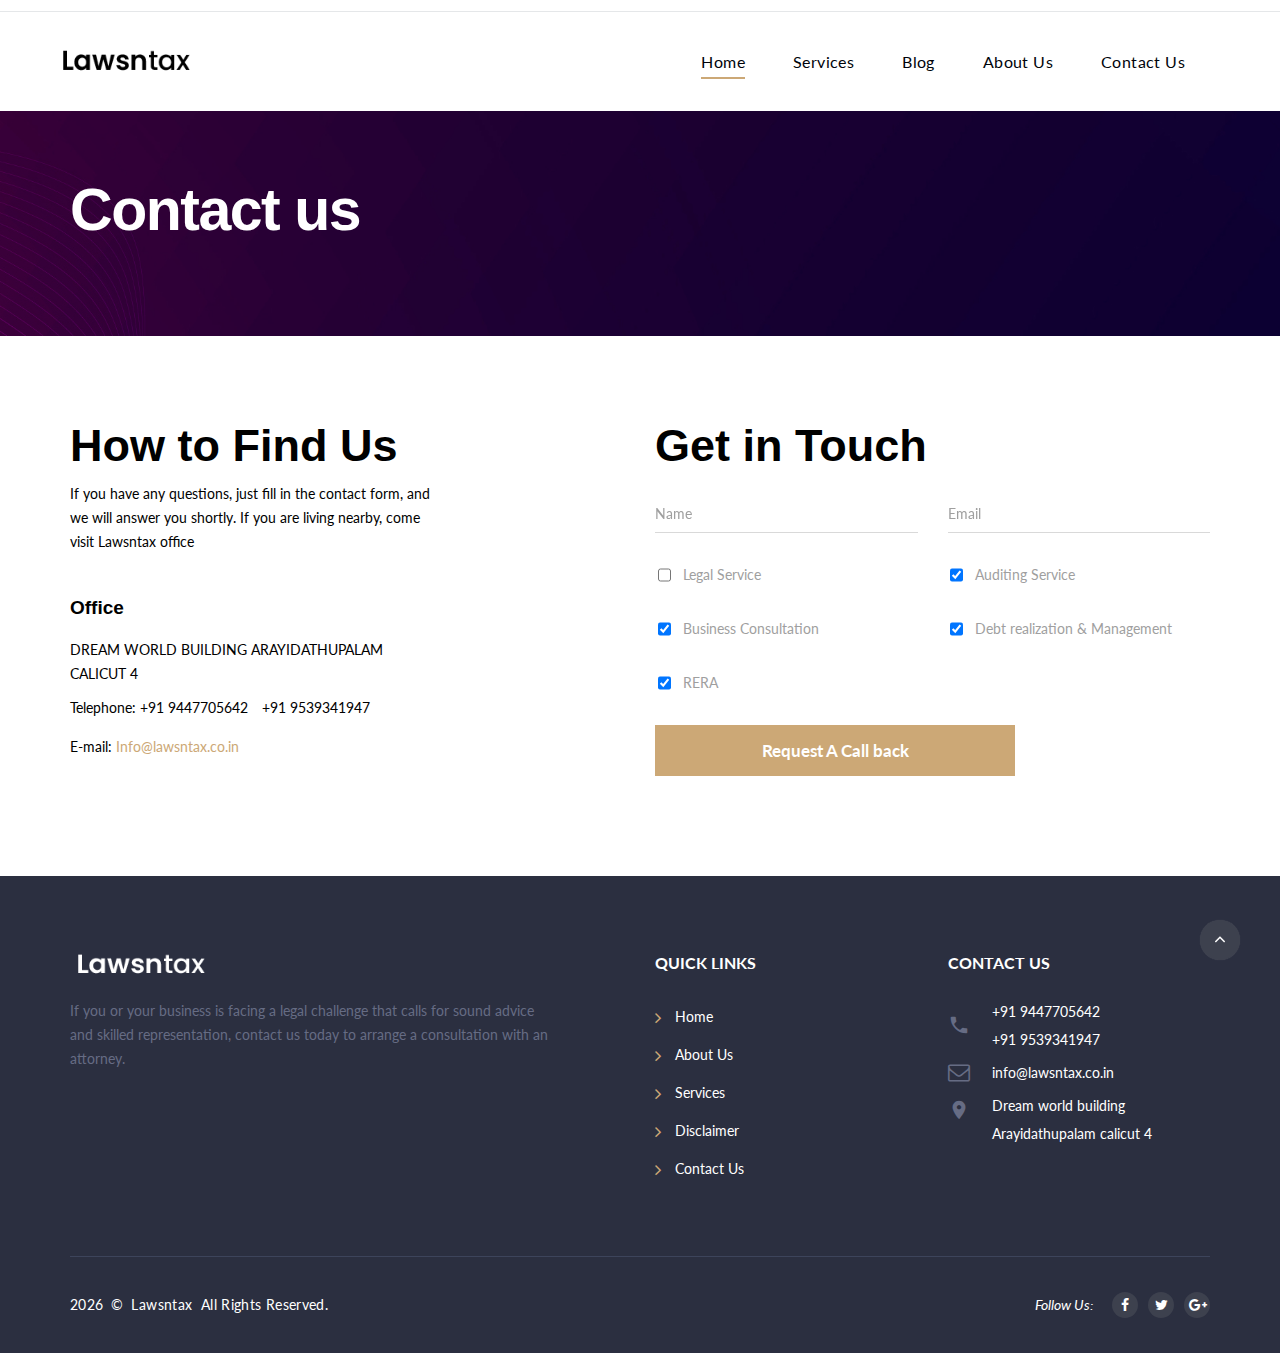
<file: contact-us.html>
<!DOCTYPE html>
<html class="wide wow-animation" lang="en">
  <head>
    <title>Lawsntax</title>
    <meta name="format-detection" content="telephone=no">
    <meta name="viewport" content="width=device-width, height=device-height, initial-scale=1.0, maximum-scale=1.0, user-scalable=0">
    <meta http-equiv="X-UA-Compatible" content="IE=edge">
    <meta charset="utf-8">
    <link rel="icon" href="images/favicon.ico" type="image/x-icon">
    <link rel="stylesheet" type="text/css" href="//fonts.googleapis.com/css?family=PT+Serif:400,700,400italic,700italic%7CLato:300,300italic,400,400italic,700,900%7CMerriweather:700italic">
    <link rel="stylesheet" href="css/fonts.css">
    <link rel="stylesheet" href="css/bootstrap.css">
    <link rel="stylesheet" href="css/style.css">
		<!--[if lt IE 10]>
    <div style="background: #212121; padding: 10px 0; box-shadow: 3px 3px 5px 0 rgba(0,0,0,.3); clear: both; text-align:center; position: relative; z-index:1;"><a href="http://windows.microsoft.com/en-US/internet-explorer/"><img src="images/ie8-panel/warning_bar_0000_us.jpg" border="0" height="42" width="820" alt="You are using an outdated browser. For a faster, safer browsing experience, upgrade for free today."></a></div>
    <script src="js/html5shiv.min.js"></script>
		<![endif]-->
  </head>
  <body>
    <div class="preloader">
      <div class="preloader-body">
        <div class="cssload-container">
          <div class="cssload-speeding-wheel"> </div>
        </div>
        <p>Loading...</p>
      </div>
    </div>
    <div class="page">
      <header class="page-head">
        <div class="rd-navbar-wrap">
          <nav class="rd-navbar rd-navbar-default" data-layout="rd-navbar-fixed" data-sm-layout="rd-navbar-fixed" data-md-layout="rd-navbar-fixed" data-md-device-layout="rd-navbar-fixed" data-lg-layout="rd-navbar-fixed" data-lg-device-layout="rd-navbar-fixed" data-xl-layout="rd-navbar-static" data-xl-device-layout="rd-navbar-static" data-xxl-layout="rd-navbar-static" data-xxl-device-layout="rd-navbar-static" data-lg-stick-up-offset="53px" data-xl-stick-up-offset="53px" data-xxl-stick-up-offset="53px" data-lg-stick-up="true" data-xl-stick-up="true" data-xxl-stick-up="true">
            <div class="rd-navbar-inner">
              <div class="rd-navbar-aside-wrap">
                <div class="rd-navbar-aside">
                  <div class="rd-navbar-aside-toggle" data-rd-navbar-toggle=".rd-navbar-aside"><span></span></div>
                </div>
              </div>
              <div class="rd-navbar-group">
                <div class="rd-navbar-panel">
                  <button class="rd-navbar-toggle" data-rd-navbar-toggle=".rd-navbar-nav-wrap"><span></span></button><a class="rd-navbar-brand brand" href="index.html"><img src="images/logo-default-143x27.png" alt="" width="143" height="27"/></a>
                </div>
                <div class="rd-navbar-nav-wrap">
                  <div class="rd-navbar-nav-inner">
                    <!-- <div class="rd-navbar-btn-wrap"><a class="button button-smaller button-primary-outline" href="#">Appointment</a></div> -->
            
                    <ul class="rd-navbar-nav">
                        <li class="active"><a href="index.html">Home</a></li>
                     
                        <!-- Level 1 -->
                        <li class="dropdown">
                            <a href="#" class="dropdown-toggle" data-toggle="dropdown">Services <b class="caret"></b></a>
                            <ul class="dropdown-menu multi-level">                                          
                                <li class="dropdown-submenu">
                                    <a href="#" class="dropdown-toggle dropdown-item " data-toggle="dropdown">Business consultation</a>
                                    <!-- Level 2 -->
                                    <ul class="dropdown-menu">
                                          <li><a href="LLP registration.html" class="dropdown-item ">LLP Registration</a></li>   
                                          <li><a href="Company Reg.html" class="dropdown-item ">Company registration</a></li>                                    
                                          <li><a href="trademarkreg.html" class="dropdown-item ">Trademark registration</a></li>                                    
                                    </ul>
                                </li>
                                <li><a class="dropdown-item" href="Legal.html">Legal Services</a></li>
                                <li><a class="dropdown-item" href="Auditing.html">Auditing</a></li>
                                <li><a class="dropdown-item" href="debt.html">Debt realization and Management</a></li>
                                <li><a class="dropdown-item" href="rera.html">RERA</a></li>
                                <li></li><a class="dropdown-item" href="debtrecovery.html">Cross-Border Debt Recovery Services</a></li> 
                            </ul>
                          </li> 
                          <li><a href="Blog.html">Blog</a>
                          <li><a href="about-us.html">About Us</a>
                          <li><a href="contact-us.html">Contact Us</a></li>
                    </ul>   
                  </div>
                </div>
              </div>
            </div>
          </nav>
        </div>
      </header>

      <section class="section-30 section-md-40 section-lg-66 section-xl-bottom-90 bg-gray-dark page-title-wrap" style="background-image: url(images/bg-image-1.jpg);">
        <div class="container">
          <!-- <div class="page-title"> -->
            <h2>Contact us</h2>
          <!-- </div> -->
        </div>
      </section>

      <section class="section-60 section-md-top-90 section-md-bottom-100">
        <div class="container">
          <div class="row row-50 justify-content-lg-between">
            <div class="col-lg-5 col-xl-4">
              <div class="inset-lg-right-15 inset-xl-right-0">
                <div class="row row-30 row-md-40">
                  <div class="col-md-10 col-lg-12">
                    <h3>How to Find Us</h3>
                    <p class="text-secondary paddingoption">
                      If you have any questions, just fill in the contact form, and we will answer you shortly. If you are living nearby, come visit Lawsntax office
                      
                    </p>
                  </div>
                  <div class="col-md-6 col-lg-12">
                    <h5>Office </h5>
                    <address class="contact-info">
                      <p class="text-uppercase">Dream world building
                        Arayidathupalam calicut 4</p>
                      <dl class="list-terms-inline">
                        <dt>Telephone</dt>
                        <dd><a class="link-secondary" href="tel:19447705642">+91 9447705642 </a></dd>
                        <dd><a class="link-secondary m-sm-3" href="tel:9539341947">+91 9539341947 </a></dd>
                      </dl>
                      <dl class="list-terms-inline">
                        <dt>E-mail</dt>
                        <dd><a class="link-primary" href="mailto:#">Info@lawsntax.co.in</a></dd>
                      </dl>
                    </address>
                  </div>
              
                </div>
              </div>
            </div>
            <div class="col-lg-7 col-xl-6">
              <h3>Get in Touch</h3>
              <form class="rd-mailform form-modern" data-form-output="form-output-global" data-form-type="contact" method="post" action="bat/rd-mailform.php">
                <div class="row row-30">
                  <div class="col-md-6">
                    <div class="form-wrap">
                      <input class="form-input" id="contact-name" type="text" name="name" data-constraints="@Required">
                      <label class="form-label" for="contact-name">Name</label>
                    </div>
                  </div>
                  <div class="col-md-6">
                    <div class="form-wrap">
                      <input class="form-input" id="contact-email" type="email" name="email" data-constraints="@Email @Required">
                      <label class="form-label" for="contact-email">Email</label>
                    </div>
                  </div>

                  <div class="form-check col-6 marginleft">
                    <input class="form-check-input" type="checkbox" value="" id="flexCheckDefault">
                    <label class="form-check-label" for="flexCheckDefault">
                      Legal Service
                    </label>
                  </div>
                  <div class="form-check col-6 marginleft">
                    <input class="form-check-input" type="checkbox" value="" id="flexCheckChecked" checked>
                    <label class="form-check-label" for="flexCheckChecked">
                      Auditing Service
                    </label>
                  </div>
                  <div class="form-check col-6 marginleft">
                    <input class="form-check-input" type="checkbox" value="" id="flexCheckChecked" checked>
                    <label class="form-check-label" for="flexCheckChecked">
                      Business Consultation
                    </label>
                  </div>
                  <div class="form-check col-6 marginleft">
                    <input class="form-check-input" type="checkbox" value="" id="flexCheckChecked" checked>
                    <label class="form-check-label" for="flexCheckChecked">
                      Debt realization & Management
                    </label>
                  </div>
                  <div class="form-check col-6 marginleft">
                    <input class="form-check-input" type="checkbox" value="" id="flexCheckChecked" checked>
                    <label class="form-check-label" for="flexCheckChecked">
                      RERA
                    </label>
                  </div>

                  <div class="col-12">
                    <div class="row row-30 row-sm-0">
                      <div class="col-sm-8">
                        <button class="button button-primary button-block" type="submit">Request A Call back</button>
                      </div>
                      <!-- <div class="col-sm-4">
                        <button class="button button-silver-outline button-block" type="reset">Reset</button>
                      </div> -->
                    </div>
                  </div>
                </div>
              </form>
            </div>
          </div>
        </div>
      </section>

      
      <footer class="page-foot bg-ebony-clay">
        <div class="section-40 section-md-75">
          <div class="container">
            <div class="row justify-content-sm-center">
              <div class="col-sm-9 col-md-11 col-xl-12">
                <div class="row row-50">
                  <div class="col-md-6 col-lg-4 col-xl-6">
                    <div class="inset-xl-right-20" style="max-width: 510px;"><a class="brand" href="index.html"><img src="images/logo-inverse-143x28.png" alt="" width="143" height="28"/></a>
                      <p>
                        If you or your business is facing a legal
                        challenge that calls for sound advice and skilled representation, contact us today to arrange a   consultation with an attorney.
                      </p><a class="link link-group link-group-animated link-bold link-white" href="#"></a>
                    </div>
                  </div>

                  <div class="col-md-6 col-lg-4 col-xl-3">
                    <p class="h7">Quick links</p>
                    <div class="row" style="max-width: 270px;">
                      <div class="col-6">
                        <ul class="list-marked-variant-2">
                          <li><a href="index.html">Home</a></li>
                          <li><a href="about-us.html">About Us</a></li>
                          <li><a href="services.html">Services</a></li>
                          <li><a href="disclaimer.html">Disclaimer</a></li>
                          <li><a href="contact-us.html">Contact Us</a></li>
                        </ul>
                      </div>
                      <div class="col-6">
                        <!-- <ul class="list-marked-variant-2">
                          <li><a href="about-us.html">About us</a></li>
                          <li><a href="contact-us.html">Contacts</a></li>
                          <li><a href="#">Appointment</a></li>
                        </ul> -->
                      </div>
                    </div>
                  </div>
                  <div class="col-md-6 col-lg-4 col-xl-3">
                    <p class="h7">Contact us</p>
                    <address class="contact-info text-left">
                      <div class="unit unit-horizontal unit-spacing-md align-items-center">
                        <div class="unit-left"><span class="novi-icon icon icon-xs icon-storm-gray material-icons-phone"></span></div>
                        <div class="unit-body"><a class="link-white" href="tel:#">+91 9447705642<br><br>+91 9539341947</a></div>
                      </div>
                      <div class="unit unit-horizontal unit-spacing-md align-items-center">
                        <div class="unit-left"><span class="novi-icon icon icon-xs icon-storm-gray fa fa-envelope-o"></span></div>
                        <div class="unit-body"><a class="link-white" href="mailto:#">info@lawsntax.co.in</a></div>
                      </div>
                      <div class="unit unit-horizontal unit-spacing-md">
                        <div class="unit-left"><span class="novi-icon icon icon-xs icon-storm-gray material-icons-place"></span></div>
                        <div class="unit-body"><a class="link-white d-inline" href="">Dream world building<br><br>Arayidathupalam calicut 4</a></div>
                      </div>
                    </address>
                  </div>
                </div>
              </div>
            </div>
          </div>
        </div>
        <div class="container">
          <hr>
        </div>
        <div class="section-35">
          <div class="container text-center">
            <div class="row row-15 flex-md-row-reverse justify-content-md-between align-items-md-center">
              <div class="col-md-6 text-md-right">
                <div class="group-sm group-middle">
                  <p class="font-italic text-white">Follow Us:</p>
                  <ul class="list-inline list-inline-reset">
                    <li><a class="novi-icon icon icon-circle icon-bright-gray-filled icon-xxs-smaller fa fa-facebook" href="#"></a></li>
                    <li><a class="novi-icon icon icon-circle icon-bright-gray-filled icon-xxs-smaller fa fa-twitter" href="#"></a></li>
                    <li><a class="novi-icon icon icon-circle icon-bright-gray-filled icon-xxs-smaller fa fa-google-plus" href="#"></a></li>
                  </ul>
                </div>
              </div>
              <div class="col-md-6 text-md-left">
                <p class="rights text-white"><span class="copyright-year"></span><span>&nbsp;&#169;&nbsp;</span><span>Lawsntax&nbsp; All Rights Reserved.</span>
              </div>
            </div>
          </div>
        </div>
      </footer>


    </div>
    <div class="snackbars" id="form-output-global"></div>
    <script src="js/core.min.js"></script>
    <script src="js/script.js"></script>
  </body>
</html>
</file>
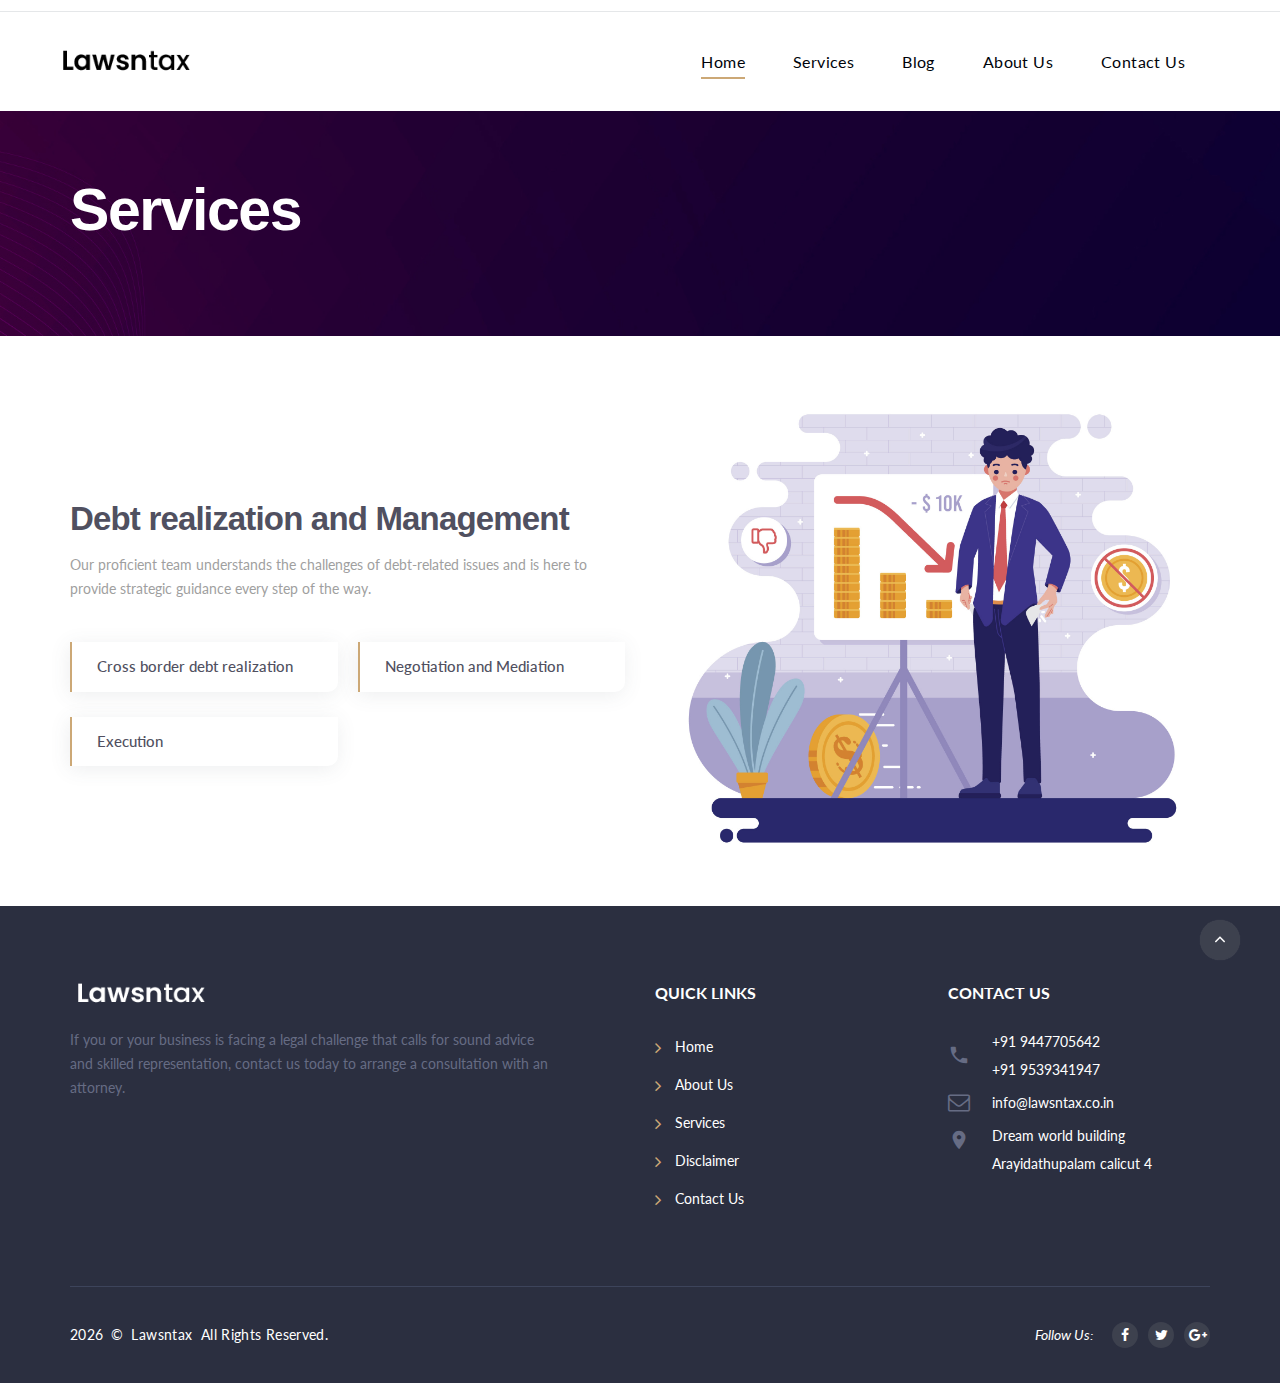
<file: debt.html>
<!DOCTYPE html>
<html class="wide wow-animation" lang="en">
  <head>
    <title>Lawsntax</title>
    <meta name="format-detection" content="telephone=no">
    <meta name="viewport" content="width=device-width, height=device-height, initial-scale=1.0, maximum-scale=1.0, user-scalable=0">
    <meta http-equiv="X-UA-Compatible" content="IE=edge">
    <meta charset="utf-8">
    <link rel="icon" href="images/favicon.ico" type="image/x-icon">
    <link rel="stylesheet" type="text/css" href="//fonts.googleapis.com/css?family=PT+Serif:400,700,400italic,700italic%7CLato:300,300italic,400,400italic,700,900%7CMerriweather:700italic">
    <link rel="stylesheet" href="css/fonts.css">
    <link rel="stylesheet" href="css/bootstrap.css">
    <link rel="stylesheet" href="css/style.css">
		<!--[if lt IE 10]>
    <div style="background: #212121; padding: 10px 0; box-shadow: 3px 3px 5px 0 rgba(0,0,0,.3); clear: both; text-align:center; position: relative; z-index:1;"><a href="http://windows.microsoft.com/en-US/internet-explorer/"><img src="images/ie8-panel/warning_bar_0000_us.jpg" border="0" height="42" width="820" alt="You are using an outdated browser. For a faster, safer browsing experience, upgrade for free today."></a></div>
    <script src="js/html5shiv.min.js"></script>
		<![endif]-->
  </head>
  <body>
    <div class="preloader">
      <div class="preloader-body">
        <div class="cssload-container">
          <div class="cssload-speeding-wheel"> </div>
        </div>
        <p>Loading...</p>
      </div>
    </div>
    <div class="page">
      <header class="page-head">
        <div class="rd-navbar-wrap">
          <nav class="rd-navbar rd-navbar-default" data-layout="rd-navbar-fixed" data-sm-layout="rd-navbar-fixed" data-md-layout="rd-navbar-fixed" data-md-device-layout="rd-navbar-fixed" data-lg-layout="rd-navbar-fixed" data-lg-device-layout="rd-navbar-fixed" data-xl-layout="rd-navbar-static" data-xl-device-layout="rd-navbar-static" data-xxl-layout="rd-navbar-static" data-xxl-device-layout="rd-navbar-static" data-lg-stick-up-offset="53px" data-xl-stick-up-offset="53px" data-xxl-stick-up-offset="53px" data-lg-stick-up="true" data-xl-stick-up="true" data-xxl-stick-up="true">
            <div class="rd-navbar-inner">
              <div class="rd-navbar-aside-wrap">
                <div class="rd-navbar-aside">
                  <div class="rd-navbar-aside-toggle" data-rd-navbar-toggle=".rd-navbar-aside"><span></span></div>
                </div>
              </div>
              <div class="rd-navbar-group">
                <div class="rd-navbar-panel">
                  <button class="rd-navbar-toggle" data-rd-navbar-toggle=".rd-navbar-nav-wrap"><span></span></button><a class="rd-navbar-brand brand" href="index.html"><img src="images/logo-default-143x27.png" alt="" width="143" height="27"/></a>
                </div>
                <div class="rd-navbar-nav-wrap">
                  <div class="rd-navbar-nav-inner">
                    <!-- <div class="rd-navbar-btn-wrap"><a class="button button-smaller button-primary-outline" href="#">Appointment</a></div> -->
            
                    <ul class="rd-navbar-nav">
                        <li class="active"><a href="index.html">Home</a></li>
                     
                        <!-- Level 1 -->
                        <li class="dropdown">
                            <a href="#" class="dropdown-toggle" data-toggle="dropdown">Services <b class="caret"></b></a>
                            <ul class="dropdown-menu multi-level">                                          
                                <li class="dropdown-submenu">
                                    <a href="#" class="dropdown-toggle dropdown-item " data-toggle="dropdown">Business consultation</a>
                                    <!-- Level 2 -->
                                    <ul class="dropdown-menu">
                                          <li><a href="LLP registration.html" class="dropdown-item ">LLP Registration</a></li>   
                                          <li><a href="Company Reg.html" class="dropdown-item ">Company registration</a></li>                                    
                                          <li><a href="LLP registration.html" class="dropdown-item ">Trademark registration</a></li>                                    
                                    </ul>
                                </li>
                                <li><a class="dropdown-item" href="Legal.html">Legal Services</a></li>
                                <li><a class="dropdown-item" href="Auditing.html">Auditing</a></li>
                                <li><a class="dropdown-item" href="debt.html">Debt realization and Management</a></li>
                                <li><a class="dropdown-item" href="rera.html">RERA</a></li>
                                <li></li><a class="dropdown-item" href="debtrecovery.html">Cross-Border Debt Recovery Services</a></li> 
                            </ul>
                          </li> 
                          <li><a href="Blog.html">Blog</a>
                          <li><a href="about-us.html">About Us</a>
                          <li><a href="contact-us.html">Contact Us</a></li>
                    </ul>   
                  </div>
                </div>
              </div>
            </div>
          </nav>
        </div>
      </header>
      <section class="section-30 section-md-40 section-lg-66 section-xl-bottom-90 bg-gray-dark page-title-wrap mb-4" style="background-image: url(images/bg-image-1.jpg);">
        <div class="container">
            <h2>Services</h2>
        </div>
      </section>
      <section class="overview-section section-padding">
        <div class="container">
         
        
          <div class="row align-items-center">
            <div class="col-lg-6">
              <div class="overview-content">
                <h2>Debt realization and Management</h2>
                <p>Our proficient team understands the challenges of debt-related issues and is here to provide strategic guidance every step of the way. </p>
                <ul class="features-list">
                  <li> <span>Cross border debt realization</span></li>
                  <li> <span>Negotiation and Mediation</span></li>
                  <li> <span>Execution</span></li>
                </ul>
              </div>
            </div>
            <div class="col-lg-6">
              <figure>
                <img src="./images/debt-1.jpg" alt="image">
              </figure>
            </div>
          </div>
        </div>
      </section>

  

  

      
      <footer class="page-foot bg-ebony-clay">
        <div class="section-40 section-md-75">
          <div class="container">
            <div class="row justify-content-sm-center">
              <div class="col-sm-9 col-md-11 col-xl-12">
                <div class="row row-50">
                  <div class="col-md-6 col-lg-4 col-xl-6">
                    <div class="inset-xl-right-20" style="max-width: 510px;"><a class="brand" href="index.html"><img src="images/logo-inverse-143x28.png" alt="" width="143" height="28"/></a>
                      <p>
                        If you or your business is facing a legal
                        challenge that calls for sound advice and skilled representation, contact us today to arrange a   consultation with an attorney.
                      </p><a class="link link-group link-group-animated link-bold link-white" href="#"></a>
                    </div>
                  </div>

                  <div class="col-md-6 col-lg-4 col-xl-3">
                    <p class="h7">Quick links</p>
                    <div class="row" style="max-width: 270px;">
                      <div class="col-6">
                        <ul class="list-marked-variant-2">
                          <li><a href="index.html">Home</a></li>
                          <li><a href="about-us.html">About Us</a></li>
                          <li><a href="services.html">Services</a></li>
                          <li><a href="disclaimer.html">Disclaimer</a></li>
                          <li><a href="contact-us.html">Contact Us</a></li>
                        </ul>
                      </div>
                      <div class="col-6">
                        <!-- <ul class="list-marked-variant-2">
                          <li><a href="about-us.html">About us</a></li>
                          <li><a href="contact-us.html">Contacts</a></li>
                          <li><a href="#">Appointment</a></li>
                        </ul> -->
                      </div>
                    </div>
                  </div>
                  <div class="col-md-6 col-lg-4 col-xl-3">
                    <p class="h7">Contact us</p>
                    <address class="contact-info text-left">
                      <div class="unit unit-horizontal unit-spacing-md align-items-center">
                        <div class="unit-left"><span class="novi-icon icon icon-xs icon-storm-gray material-icons-phone"></span></div>
                        <div class="unit-body"><a class="link-white" href="tel:#">+91 9447705642<br><br>+91 9539341947</a></div>
                      </div>
                      <div class="unit unit-horizontal unit-spacing-md align-items-center">
                        <div class="unit-left"><span class="novi-icon icon icon-xs icon-storm-gray fa fa-envelope-o"></span></div>
                        <div class="unit-body"><a class="link-white" href="mailto:#">info@lawsntax.co.in</a></div>
                      </div>
                      <div class="unit unit-horizontal unit-spacing-md">
                        <div class="unit-left"><span class="novi-icon icon icon-xs icon-storm-gray material-icons-place"></span></div>
                        <div class="unit-body"><a class="link-white d-inline" href="#">Dream world building<br><br>Arayidathupalam calicut 4</a></div>
                      </div>
                    </address>
                  </div>
                </div>
              </div>
            </div>
          </div>
        </div>
        <div class="container">
          <hr>
        </div>
        <div class="section-35">
          <div class="container text-center">
            <div class="row row-15 flex-md-row-reverse justify-content-md-between align-items-md-center">
              <div class="col-md-6 text-md-right">
                <div class="group-sm group-middle">
                  <p class="font-italic text-white">Follow Us:</p>
                  <ul class="list-inline list-inline-reset">
                    <li><a class="novi-icon icon icon-circle icon-bright-gray-filled icon-xxs-smaller fa fa-facebook" href="#"></a></li>
                    <li><a class="novi-icon icon icon-circle icon-bright-gray-filled icon-xxs-smaller fa fa-twitter" href="#"></a></li>
                    <li><a class="novi-icon icon icon-circle icon-bright-gray-filled icon-xxs-smaller fa fa-google-plus" href="#"></a></li>
                  </ul>
                </div>
              </div>
              <div class="col-md-6 text-md-left">
                <p class="rights text-white"><span class="copyright-year"></span><span>&nbsp;&#169;&nbsp;</span><span>Lawsntax&nbsp; All Rights Reserved.</span>
              </div>
            </div>
          </div>
        </div>
      </footer>


    </div>
    <div class="snackbars" id="form-output-global"></div>
    <script src="js/core.min.js"></script>
    <script src="js/script.js"></script>
  </body>
</html>
</file>
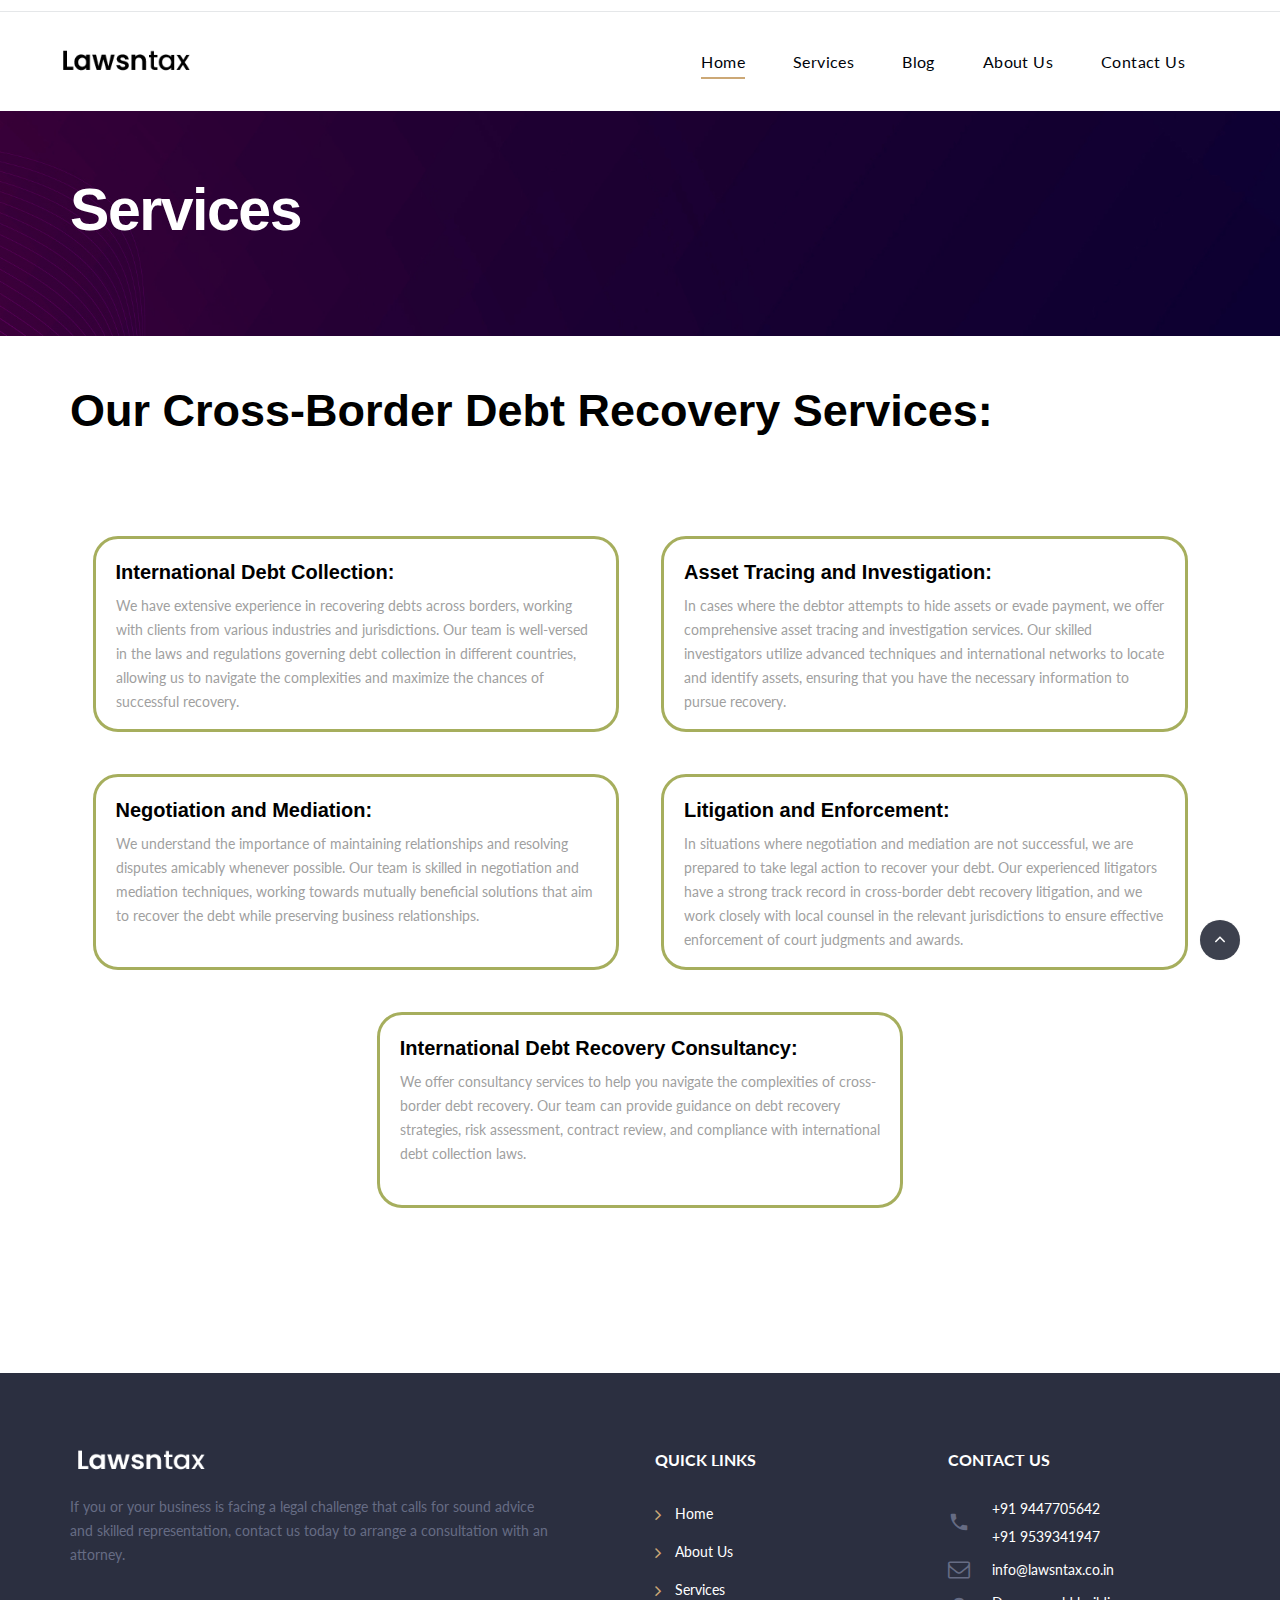
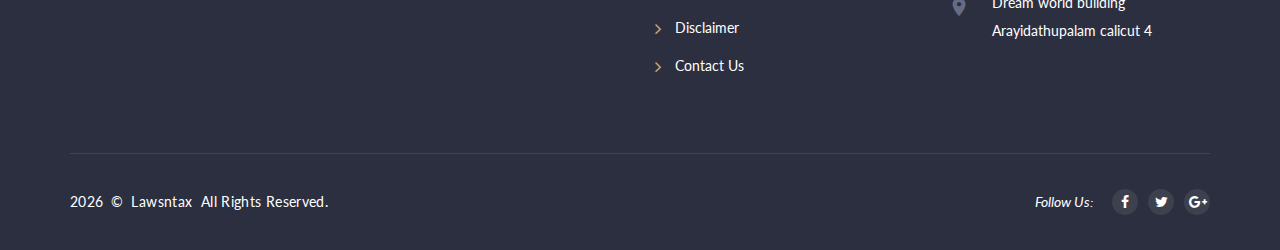
<file: debtrecovery.html>
<!DOCTYPE html>
<html class="wide wow-animation" lang="en">
  <head>
    <title>Lawsntax</title>
    <meta name="format-detection" content="telephone=no">
    <meta name="viewport" content="width=device-width, height=device-height, initial-scale=1.0, maximum-scale=1.0, user-scalable=0">
    <meta http-equiv="X-UA-Compatible" content="IE=edge">
    <meta charset="utf-8">
    <link rel="icon" href="images/favicon.ico" type="image/x-icon">
    <link rel="stylesheet" type="text/css" href="//fonts.googleapis.com/css?family=PT+Serif:400,700,400italic,700italic%7CLato:300,300italic,400,400italic,700,900%7CMerriweather:700italic">
    <link rel="stylesheet" href="css/fonts.css">
    <link rel="stylesheet" href="css/bootstrap.css">
    <link rel="stylesheet" href="css/style.css">
		<!--[if lt IE 10]>
    <div style="background: #212121; padding: 10px 0; box-shadow: 3px 3px 5px 0 rgba(0,0,0,.3); clear: both; text-align:center; position: relative; z-index:1;"><a href="http://windows.microsoft.com/en-US/internet-explorer/"><img src="images/ie8-panel/warning_bar_0000_us.jpg" border="0" height="42" width="820" alt="You are using an outdated browser. For a faster, safer browsing experience, upgrade for free today."></a></div>
    <script src="js/html5shiv.min.js"></script>
		<![endif]-->
  </head>
  <body>
    <div class="preloader">
      <div class="preloader-body">
        <div class="cssload-container">
          <div class="cssload-speeding-wheel"> </div>
        </div>
        <p>Loading...</p>
      </div>
    </div>
    <div class="page">
      <header class="page-head">
        <div class="rd-navbar-wrap">
          <nav class="rd-navbar rd-navbar-default" data-layout="rd-navbar-fixed" data-sm-layout="rd-navbar-fixed" data-md-layout="rd-navbar-fixed" data-md-device-layout="rd-navbar-fixed" data-lg-layout="rd-navbar-fixed" data-lg-device-layout="rd-navbar-fixed" data-xl-layout="rd-navbar-static" data-xl-device-layout="rd-navbar-static" data-xxl-layout="rd-navbar-static" data-xxl-device-layout="rd-navbar-static" data-lg-stick-up-offset="53px" data-xl-stick-up-offset="53px" data-xxl-stick-up-offset="53px" data-lg-stick-up="true" data-xl-stick-up="true" data-xxl-stick-up="true">
            <div class="rd-navbar-inner">
              <div class="rd-navbar-aside-wrap">
                <div class="rd-navbar-aside">
                  <div class="rd-navbar-aside-toggle" data-rd-navbar-toggle=".rd-navbar-aside"><span></span></div>
                </div>
              </div>
              <div class="rd-navbar-group">
                <div class="rd-navbar-panel">
                  <button class="rd-navbar-toggle" data-rd-navbar-toggle=".rd-navbar-nav-wrap"><span></span></button><a class="rd-navbar-brand brand" href="index.html"><img src="images/logo-default-143x27.png" alt="" width="143" height="27"/></a>
                </div>
                <div class="rd-navbar-nav-wrap">
                  <div class="rd-navbar-nav-inner">
                    <!-- <div class="rd-navbar-btn-wrap"><a class="button button-smaller button-primary-outline" href="#">Appointment</a></div> -->
            
                    <ul class="rd-navbar-nav">
                        <li class="active"><a href="index.html">Home</a></li>
                     
                        <!-- Level 1 -->
                        <li class="dropdown">
                            <a href="#" class="dropdown-toggle" data-toggle="dropdown">Services <b class="caret"></b></a>
                            <ul class="dropdown-menu multi-level">                                          
                                <li class="dropdown-submenu">
                                    <a href="#" class="dropdown-toggle dropdown-item " data-toggle="dropdown">Business consultation</a>
                                    <!-- Level 2 -->
                                    <ul class="dropdown-menu">
                                          <li><a href="LLP registration.html" class="dropdown-item ">LLP Registration</a></li>   
                                          <li><a href="Company Reg.html" class="dropdown-item ">Company registration</a></li>                                    
                                          <li><a href="trademarkreg.html" class="dropdown-item ">Trademark registration</a></li>                                    
                                    </ul>
                                </li>
                                <li><a class="dropdown-item" href="Legal.html">Legal Services</a></li>
                                <li><a class="dropdown-item" href="Auditing.html">Auditing</a></li>
                                <li><a class="dropdown-item" href="debt.html">Debt realization and Management</a></li>
                                <li><a class="dropdown-item" href="rera.html">RERA</a></li>
                                <li></li><a class="dropdown-item" href="debtrecovery.html">Cross-Border Debt Recovery Services</a></li> 
                            </ul>
                          </li> 
                          <li><a href="Blog.html">Blog</a>
                          <li><a href="about-us.html">About Us</a>
                          <li><a href="contact-us.html">Contact Us</a></li>
                    </ul>   
                  </div>
                </div>
              </div>
            </div>
          </nav>
        </div>
      </header>

      <section class="section-30 section-md-40 section-lg-66 section-xl-bottom-90 bg-gray-dark page-title-wrap mb-4" style="background-image: url(images/bg-image-1.jpg);">
        <div class="container">
            <h2>Services</h2>
        </div>
      </section>
      
  

  

      <section class="section-40 section-md-bottom-100 section-xl-bottom-165">
        <div class="container">
          <h3>Our Cross-Border Debt Recovery Services:
          </h3>
          <div class="row row-30 justify-content-lg-between">
    
            <div class="service-box">
               <div>
                <h3>International Debt Collection:</h3>
                <p> We have extensive experience in recovering debts across borders, working with clients from various industries and jurisdictions. Our team is well-versed in the laws and regulations governing debt collection in different countries, allowing us to navigate the complexities and maximize the chances of successful recovery.
              </p></div>
               <div>
                <h3>Asset Tracing and Investigation:</h3>
                <p> In cases where the debtor attempts to hide assets or evade payment, we offer comprehensive asset tracing and investigation services. Our skilled investigators utilize advanced techniques and international networks to locate and identify assets, ensuring that you have the necessary information to pursue recovery.
              </p></div>
               <div>
                <h3>Negotiation and Mediation:</h3>
                <p> We understand the importance of maintaining relationships and resolving disputes amicably whenever possible. Our team is skilled in negotiation and mediation techniques, working towards mutually beneficial solutions that aim to recover the debt while preserving business relationships.
              </p></div>
               <div>
                <h3>Litigation and Enforcement:</h3>
                <p> In situations where negotiation and mediation are not successful, we are prepared to take legal action to recover your debt. Our experienced litigators have a strong track record in cross-border debt recovery litigation, and we work closely with local counsel in the relevant jurisdictions to ensure effective enforcement of court judgments and awards.
              </p></div>
               <div>
                <h3>International Debt Recovery Consultancy:</h3>
                <p> We offer consultancy services to help you navigate the complexities of cross-border debt recovery. Our team can provide guidance on debt recovery strategies, risk assessment, contract review, and compliance with international debt collection laws.

               </p></div>
            </div>
            <!-- <div class="col-md-6">
              <div class="inset-lg-left-40 inset-xl-left-70 text-secondary">
                <p>1. International Debt Collection: We have extensive experience in recovering debts across borders, working with clients from various industries and jurisdictions. Our team is well-versed in the laws and regulations governing debt collection in different countries, allowing us to navigate the complexities and maximize the chances of successful recovery.
                </p>
                <p>2. Asset Tracing and Investigation: In cases where the debtor attempts to hide assets or evade payment, we offer comprehensive asset tracing and investigation services. Our skilled investigators utilize advanced techniques and international networks to locate and identify assets, ensuring that you have the necessary information to pursue recovery.
                </p>
                <p>3. Negotiation and Mediation: We understand the importance of maintaining relationships and resolving disputes amicably whenever possible. Our team is skilled in negotiation and mediation techniques, working towards mutually beneficial solutions that aim to recover the debt while preserving business relationships.
                </p>
                <p>4. Litigation and Enforcement: In situations where negotiation and mediation are not successful, we are prepared to take legal action to recover your debt. Our experienced litigators have a strong track record in cross-border debt recovery litigation, and we work closely with local counsel in the relevant jurisdictions to ensure effective enforcement of court judgments and awards.
                </p>
                <p>5. International Debt Recovery Consultancy: We offer consultancy services to help you navigate the complexities of cross-border debt recovery. Our team can provide guidance on debt recovery strategies, risk assessment, contract review, and compliance with international debt collection laws.

                </p>
              </div>
            </div> -->
          </div>
        </div>
      </section>
      <footer class="page-foot bg-ebony-clay">
        <div class="section-40 section-md-75">
          <div class="container">
            <div class="row justify-content-sm-center">
              <div class="col-sm-9 col-md-11 col-xl-12">
                <div class="row row-50">
                  <div class="col-md-6 col-lg-4 col-xl-6">
                    <div class="inset-xl-right-20" style="max-width: 510px;"><a class="brand" href="index.html"><img src="images/logo-inverse-143x28.png" alt="" width="143" height="28"/></a>
                      <p>
                        If you or your business is facing a legal
                        challenge that calls for sound advice and skilled representation, contact us today to arrange a   consultation with an attorney.
                      </p><a class="link link-group link-group-animated link-bold link-white" href="#"></a>
                    </div>
                  </div>

                  <div class="col-md-6 col-lg-4 col-xl-3">
                    <p class="h7">Quick links</p>
                    <div class="row" style="max-width: 270px;">
                      <div class="col-6">
                        <ul class="list-marked-variant-2">
                          <li><a href="index.html">Home</a></li>
                          <li><a href="about-us.html">About Us</a></li>
                          <li><a href="services.html">Services</a></li>
                          <li><a href="disclaimer.html">Disclaimer</a></li>
                          <li><a href="contact-us.html">Contact Us</a></li>
                        </ul>
                      </div>
                      <div class="col-6">
                        <!-- <ul class="list-marked-variant-2">
                          <li><a href="about-us.html">About us</a></li>
                          <li><a href="contact-us.html">Contacts</a></li>
                          <li><a href="#">Appointment</a></li>
                        </ul> -->
                      </div>
                    </div>
                  </div>
                  <div class="col-md-6 col-lg-4 col-xl-3">
                    <p class="h7">Contact us</p>
                    <address class="contact-info text-left">
                      <div class="unit unit-horizontal unit-spacing-md align-items-center">
                        <div class="unit-left"><span class="novi-icon icon icon-xs icon-storm-gray material-icons-phone"></span></div>
                        <div class="unit-body"><a class="link-white" href="tel:#">+91 9447705642<br><br>+91 9539341947</a></div>
                      </div>
                      <div class="unit unit-horizontal unit-spacing-md align-items-center">
                        <div class="unit-left"><span class="novi-icon icon icon-xs icon-storm-gray fa fa-envelope-o"></span></div>
                        <div class="unit-body"><a class="link-white" href="mailto:#">info@lawsntax.co.in</a></div>
                      </div>
                      <div class="unit unit-horizontal unit-spacing-md">
                        <div class="unit-left"><span class="novi-icon icon icon-xs icon-storm-gray material-icons-place"></span></div>
                        <div class="unit-body"><a class="link-white d-inline" href="#">Dream world building<br><br>Arayidathupalam calicut 4</a></div>
                      </div>
                    </address>
                  </div>
                </div>
              </div>
            </div>
          </div>
        </div>
        <div class="container">
          <hr>
        </div>
        <div class="section-35">
          <div class="container text-center">
            <div class="row row-15 flex-md-row-reverse justify-content-md-between align-items-md-center">
              <div class="col-md-6 text-md-right">
                <div class="group-sm group-middle">
                  <p class="font-italic text-white">Follow Us:</p>
                  <ul class="list-inline list-inline-reset">
                    <li><a class="novi-icon icon icon-circle icon-bright-gray-filled icon-xxs-smaller fa fa-facebook" href="#"></a></li>
                    <li><a class="novi-icon icon icon-circle icon-bright-gray-filled icon-xxs-smaller fa fa-twitter" href="#"></a></li>
                    <li><a class="novi-icon icon icon-circle icon-bright-gray-filled icon-xxs-smaller fa fa-google-plus" href="#"></a></li>
                  </ul>
                </div>
              </div>
              <div class="col-md-6 text-md-left">
                <p class="rights text-white"><span class="copyright-year"></span><span>&nbsp;&#169;&nbsp;</span><span>Lawsntax&nbsp; All Rights Reserved.</span>
              </div>
            </div>
          </div>
        </div>
      </footer>


    </div>
    <div class="snackbars" id="form-output-global"></div>
    <script src="js/core.min.js"></script>
    <script src="js/script.js"></script>
  </body>
</html>
</file>
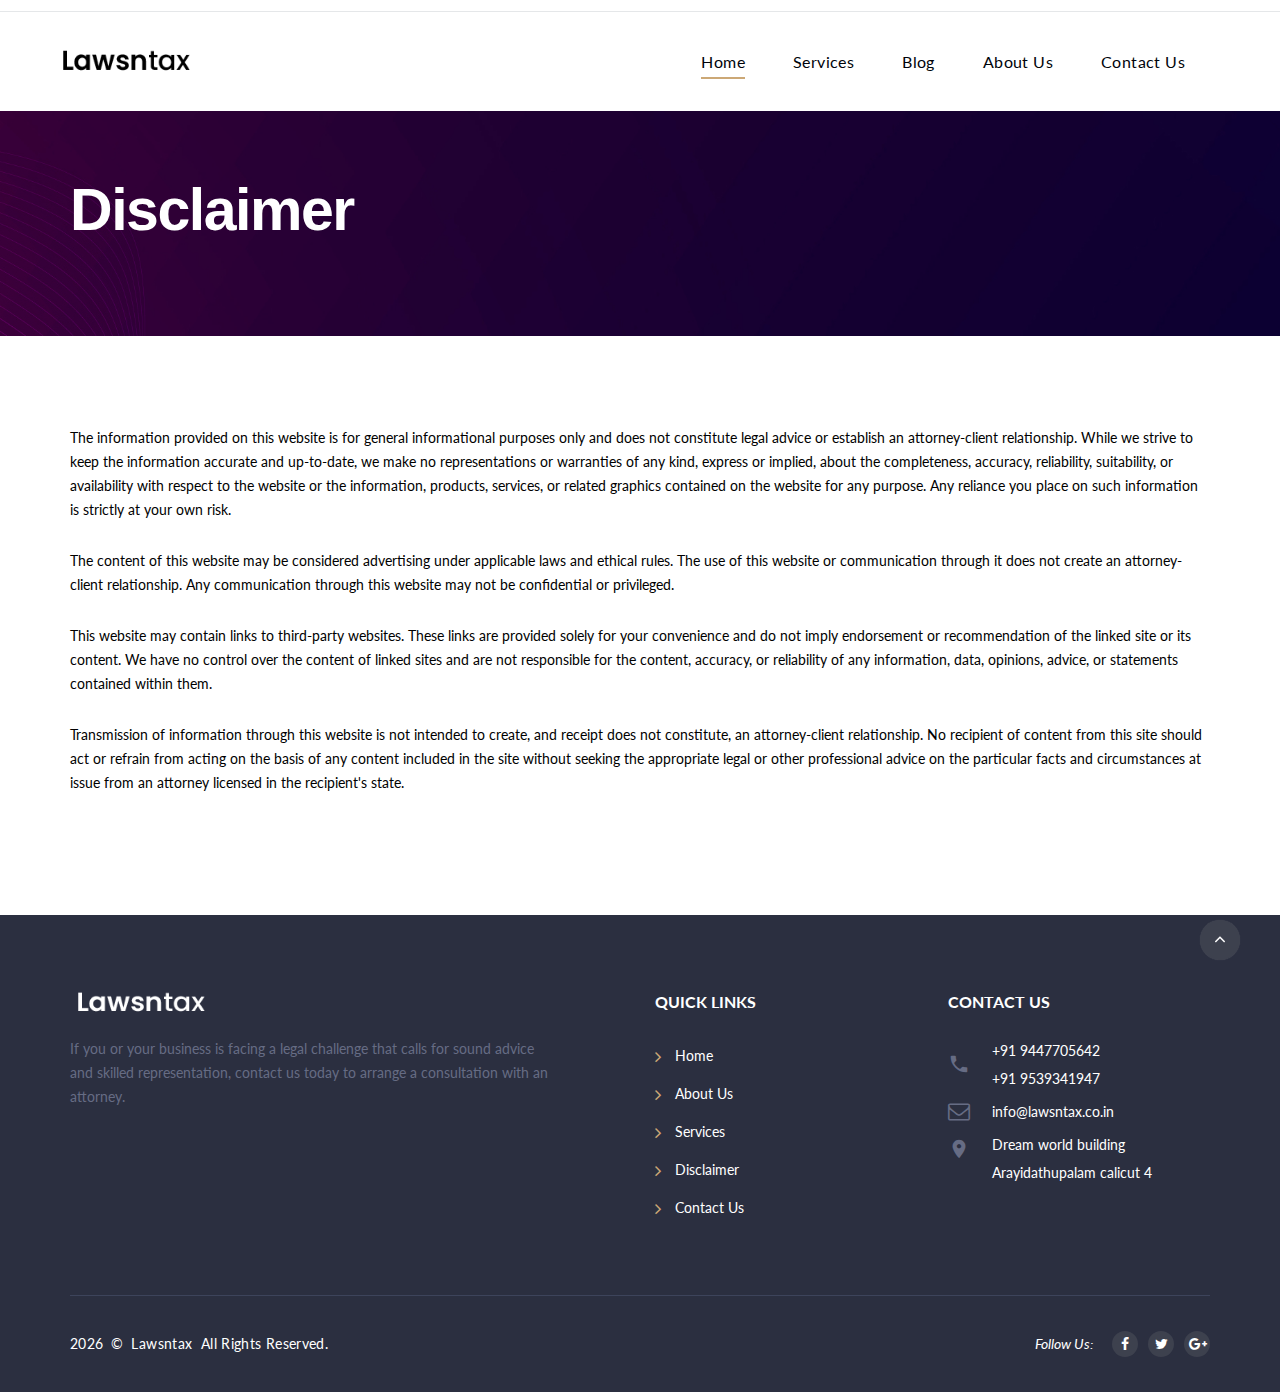
<file: disclaimer.html>
<!DOCTYPE html>
<html class="wide wow-animation" lang="en">
  <head>
    <title>Lawsntax</title>
    <meta name="format-detection" content="telephone=no">
    <meta name="viewport" content="width=device-width, height=device-height, initial-scale=1.0, maximum-scale=1.0, user-scalable=0">
    <meta http-equiv="X-UA-Compatible" content="IE=edge">
    <meta charset="utf-8">
    <link rel="icon" href="images/favicon.ico" type="image/x-icon">
    <link rel="stylesheet" type="text/css" href="//fonts.googleapis.com/css?family=PT+Serif:400,700,400italic,700italic%7CLato:300,300italic,400,400italic,700,900%7CMerriweather:700italic">
    <link rel="stylesheet" href="css/fonts.css">
    <link rel="stylesheet" href="css/bootstrap.css">
    <link rel="stylesheet" href="css/style.css">
		<!--[if lt IE 10]>
    <div style="background: #212121; padding: 10px 0; box-shadow: 3px 3px 5px 0 rgba(0,0,0,.3); clear: both; text-align:center; position: relative; z-index:1;"><a href="http://windows.microsoft.com/en-US/internet-explorer/"><img src="images/ie8-panel/warning_bar_0000_us.jpg" border="0" height="42" width="820" alt="You are using an outdated browser. For a faster, safer browsing experience, upgrade for free today."></a></div>
    <script src="js/html5shiv.min.js"></script>
		<![endif]-->
  </head>
  <body>
    <div class="preloader">
      <div class="preloader-body">
        <div class="cssload-container">
          <div class="cssload-speeding-wheel"> </div>
        </div>
        <p>Loading...</p>
      </div>
    </div>
    <div class="page">
      <header class="page-head">
        <div class="rd-navbar-wrap">
          <nav class="rd-navbar rd-navbar-default" data-layout="rd-navbar-fixed" data-sm-layout="rd-navbar-fixed" data-md-layout="rd-navbar-fixed" data-md-device-layout="rd-navbar-fixed" data-lg-layout="rd-navbar-fixed" data-lg-device-layout="rd-navbar-fixed" data-xl-layout="rd-navbar-static" data-xl-device-layout="rd-navbar-static" data-xxl-layout="rd-navbar-static" data-xxl-device-layout="rd-navbar-static" data-lg-stick-up-offset="53px" data-xl-stick-up-offset="53px" data-xxl-stick-up-offset="53px" data-lg-stick-up="true" data-xl-stick-up="true" data-xxl-stick-up="true">
            <div class="rd-navbar-inner">
              <div class="rd-navbar-aside-wrap">
                <div class="rd-navbar-aside">
                  <div class="rd-navbar-aside-toggle" data-rd-navbar-toggle=".rd-navbar-aside"><span></span></div>
                </div>
              </div>
              <div class="rd-navbar-group">
                <div class="rd-navbar-panel">
                  <button class="rd-navbar-toggle" data-rd-navbar-toggle=".rd-navbar-nav-wrap"><span></span></button><a class="rd-navbar-brand brand" href="index.html"><img src="images/logo-default-143x27.png" alt="" width="143" height="27"/></a>
                </div>
                <div class="rd-navbar-nav-wrap">
                  <div class="rd-navbar-nav-inner">
                    <!-- <div class="rd-navbar-btn-wrap"><a class="button button-smaller button-primary-outline" href="#">Appointment</a></div> -->
            
                    <ul class="rd-navbar-nav">
                        <li class="active"><a href="index.html">Home</a></li>
                     
                        <!-- Level 1 -->
                        <li class="dropdown">
                            <a href="#" class="dropdown-toggle" data-toggle="dropdown">Services <b class="caret"></b></a>
                            <ul class="dropdown-menu multi-level">                                          
                                <li class="dropdown-submenu">
                                    <a href="#" class="dropdown-toggle dropdown-item " data-toggle="dropdown">Business consultation</a>
                                    <!-- Level 2 -->
                                    <ul class="dropdown-menu">
                                          <li><a href="LLP registration.html" class="dropdown-item ">LLP Registration</a></li>   
                                          <li><a href="Company Reg.html" class="dropdown-item ">Company registration</a></li>                                    
                                          <li><a href="trademarkreg.html" class="dropdown-item ">Trademark registration</a></li>                                    
                                    </ul>
                                </li>
                                <li><a class="dropdown-item" href="Legal.html">Legal Services</a></li>
                                <li><a class="dropdown-item" href="Auditing.html">Auditing</a></li>
                                <li><a class="dropdown-item" href="debt.html">Debt realization and Management</a></li>
                                <li><a class="dropdown-item" href="rera.html">RERA</a></li>
                                <li></li><a class="dropdown-item" href="debtrecovery.html">Cross-Border Debt Recovery Services</a></li> 
                            </ul>
                          </li> 
                          <li><a href="Blog.html">Blog</a>
                          <li><a href="about-us.html">About Us</a>
                          <li><a href="contact-us.html">Contact Us</a></li>
                    </ul>   
                  </div>
                </div>
              </div>
            </div>
          </nav>
        </div>
      </header>
      <section class="section-30 section-md-40 section-lg-66 section-xl-bottom-90 bg-gray-dark page-title-wrap" style="background-image: url(images/bg-image-1.jpg);">
        <div class="container">
          <!-- <div class="page-title"> -->
            <h2>Disclaimer</h2>
          <!-- </div> -->
        </div>
      </section>

      <section class="section-66 section-md-90 section-xl-bottom-120">
        <div class="container">
          <!-- <h3>Who We Are</h3> -->
          <div class="row row-40 justify-content-xl-between ">
            <div class="col-md-12 col-xl-12 text-secondary">
              <div class="inset-md-right-15 inset-xl-right-0">
                <p>The information provided on this website is for general informational purposes only and does not constitute legal advice or establish an attorney-client relationship. While we strive to keep the information accurate and up-to-date, we make no representations or warranties of any kind, express or implied, about the completeness, accuracy, reliability, suitability, or availability with respect to the website or the information, products, services, or related graphics contained on the website for any purpose. Any reliance you place on such information is strictly at your own risk.</p>
                <p>The content of this website may be considered advertising under applicable laws and ethical rules. The use of this website or communication through it does not create an attorney-client relationship. Any communication through this website may not be confidential or privileged.</p>
                <p>This website may contain links to third-party websites. These links are provided solely for your convenience and do not imply endorsement or recommendation of the linked site or its content. We have no control over the content of linked sites and are not responsible for the content, accuracy, or reliability of any information, data, opinions, advice, or statements contained within them.</p>
                <p>Transmission of information through this website is not intended to create, and receipt does not constitute, an attorney-client relationship. No recipient of content from this site should act or refrain from acting on the basis of any content included in the site without seeking the appropriate legal or other professional advice on the particular facts and circumstances at issue from an attorney licensed in the recipient's state.</p>

              </div>
            </div>
            <!-- <div class="col-md-6">
              <ul class="list-progress">
                <li>
                  <p class="animated fadeIn">Adoption Law</p>
                  <div class="progress-bar-js progress-bar-horizontal progress-bar-sisal" data-value="70" data-stroke="4" data-easing="linear" data-counter="true" data-duration="1000" data-trail="100"></div>
                </li>
                <li>
                  <p class="animated fadeIn">Family Law</p>
                  <div class="progress-bar-js progress-bar-horizontal progress-bar-laser" data-value="54" data-stroke="4" data-easing="linear" data-counter="true" data-duration="1000" data-trail="100"></div>
                </li>
                <li>
                  <p class="animated fadeIn">Real Estate Law</p>
                  <div class="progress-bar-js progress-bar-horizontal progress-bar-fuscous-gray" data-value="87" data-stroke="4" data-easing="linear" data-counter="true" data-duration="1000" data-trail="100"></div>
                </li>
                <li>
                  <p class="animated fadeIn">Personal Injury Law</p>
                  <div class="progress-bar-js progress-bar-horizontal progress-bar-leather" data-value="90" data-stroke="4" data-easing="linear" data-counter="true" data-duration="1000" data-trail="100"></div>
                </li>
              </ul>
            </div> -->
          </div>
        </div>
      </section>

     

    

   
      <footer class="page-foot bg-ebony-clay">
        <div class="section-40 section-md-75">
          <div class="container">
            <div class="row justify-content-sm-center">
              <div class="col-sm-9 col-md-11 col-xl-12">
                <div class="row row-50">
                  <div class="col-md-6 col-lg-4 col-xl-6">
                    <div class="inset-xl-right-20" style="max-width: 510px;"><a class="brand" href="index.html"><img src="images/logo-inverse-143x28.png" alt="" width="143" height="28"/></a>
                      <p>
                        If you or your business is facing a legal
                        challenge that calls for sound advice and skilled representation, contact us today to arrange a   consultation with an attorney.
                      </p><a class="link link-group link-group-animated link-bold link-white" href="#"></a>
                    </div>
                  </div>

                  <div class="col-md-6 col-lg-4 col-xl-3">
                    <p class="h7">Quick links</p>
                    <div class="row" style="max-width: 270px;">
                      <div class="col-6">
                        <ul class="list-marked-variant-2">
                          <li><a href="index.html">Home</a></li>
                          <li><a href="about-us.html">About Us</a></li>
                          <li><a href="services.html">Services</a></li>
                          <li><a href="disclaimer.html">Disclaimer</a></li>
                          <li><a href="contact-us.html">Contact Us</a></li>
                        </ul>
                      </div>
                      <div class="col-6">
                        <!-- <ul class="list-marked-variant-2">
                          <li><a href="about-us.html">About us</a></li>
                          <li><a href="contact-us.html">Contacts</a></li>
                          <li><a href="#">Appointment</a></li>
                        </ul> -->
                      </div>
                    </div>
                  </div>
                  <div class="col-md-6 col-lg-4 col-xl-3">
                    <p class="h7">Contact us</p>
                    <address class="contact-info text-left">
                      <div class="unit unit-horizontal unit-spacing-md align-items-center">
                        <div class="unit-left"><span class="novi-icon icon icon-xs icon-storm-gray material-icons-phone"></span></div>
                        <div class="unit-body"><a class="link-white" href="tel:#">+91 9447705642<br><br>+91 9539341947</a></div>
                      </div>
                      <div class="unit unit-horizontal unit-spacing-md align-items-center">
                        <div class="unit-left"><span class="novi-icon icon icon-xs icon-storm-gray fa fa-envelope-o"></span></div>
                        <div class="unit-body"><a class="link-white" href="mailto:#">info@lawsntax.co.in</a></div>
                      </div>
                      <div class="unit unit-horizontal unit-spacing-md">
                        <div class="unit-left"><span class="novi-icon icon icon-xs icon-storm-gray material-icons-place"></span></div>
                        <div class="unit-body"><a class="link-white d-inline" href="#">Dream world building<br><br>Arayidathupalam calicut 4</a></div>
                      </div>
                    </address>
                  </div>
                </div>
              </div>
            </div>
          </div>
        </div>
        <div class="container">
          <hr>
        </div>
        <div class="section-35">
          <div class="container text-center">
            <div class="row row-15 flex-md-row-reverse justify-content-md-between align-items-md-center">
              <div class="col-md-6 text-md-right">
                <div class="group-sm group-middle">
                  <p class="font-italic text-white">Follow Us:</p>
                  <ul class="list-inline list-inline-reset">
                    <li><a class="novi-icon icon icon-circle icon-bright-gray-filled icon-xxs-smaller fa fa-facebook" href="#"></a></li>
                    <li><a class="novi-icon icon icon-circle icon-bright-gray-filled icon-xxs-smaller fa fa-twitter" href="#"></a></li>
                    <li><a class="novi-icon icon icon-circle icon-bright-gray-filled icon-xxs-smaller fa fa-google-plus" href="#"></a></li>
                  </ul>
                </div>
              </div>
              <div class="col-md-6 text-md-left">
                <p class="rights text-white"><span class="copyright-year"></span><span>&nbsp;&#169;&nbsp;</span><span>Lawsntax&nbsp; All Rights Reserved.</span>
              </div>
            </div>
          </div>
        </div>
      </footer>


    </div>
    <div class="snackbars" id="form-output-global"></div>
    <script src="js/core.min.js"></script>
    <script src="js/script.js"></script>
  </body>
</html>
</file>
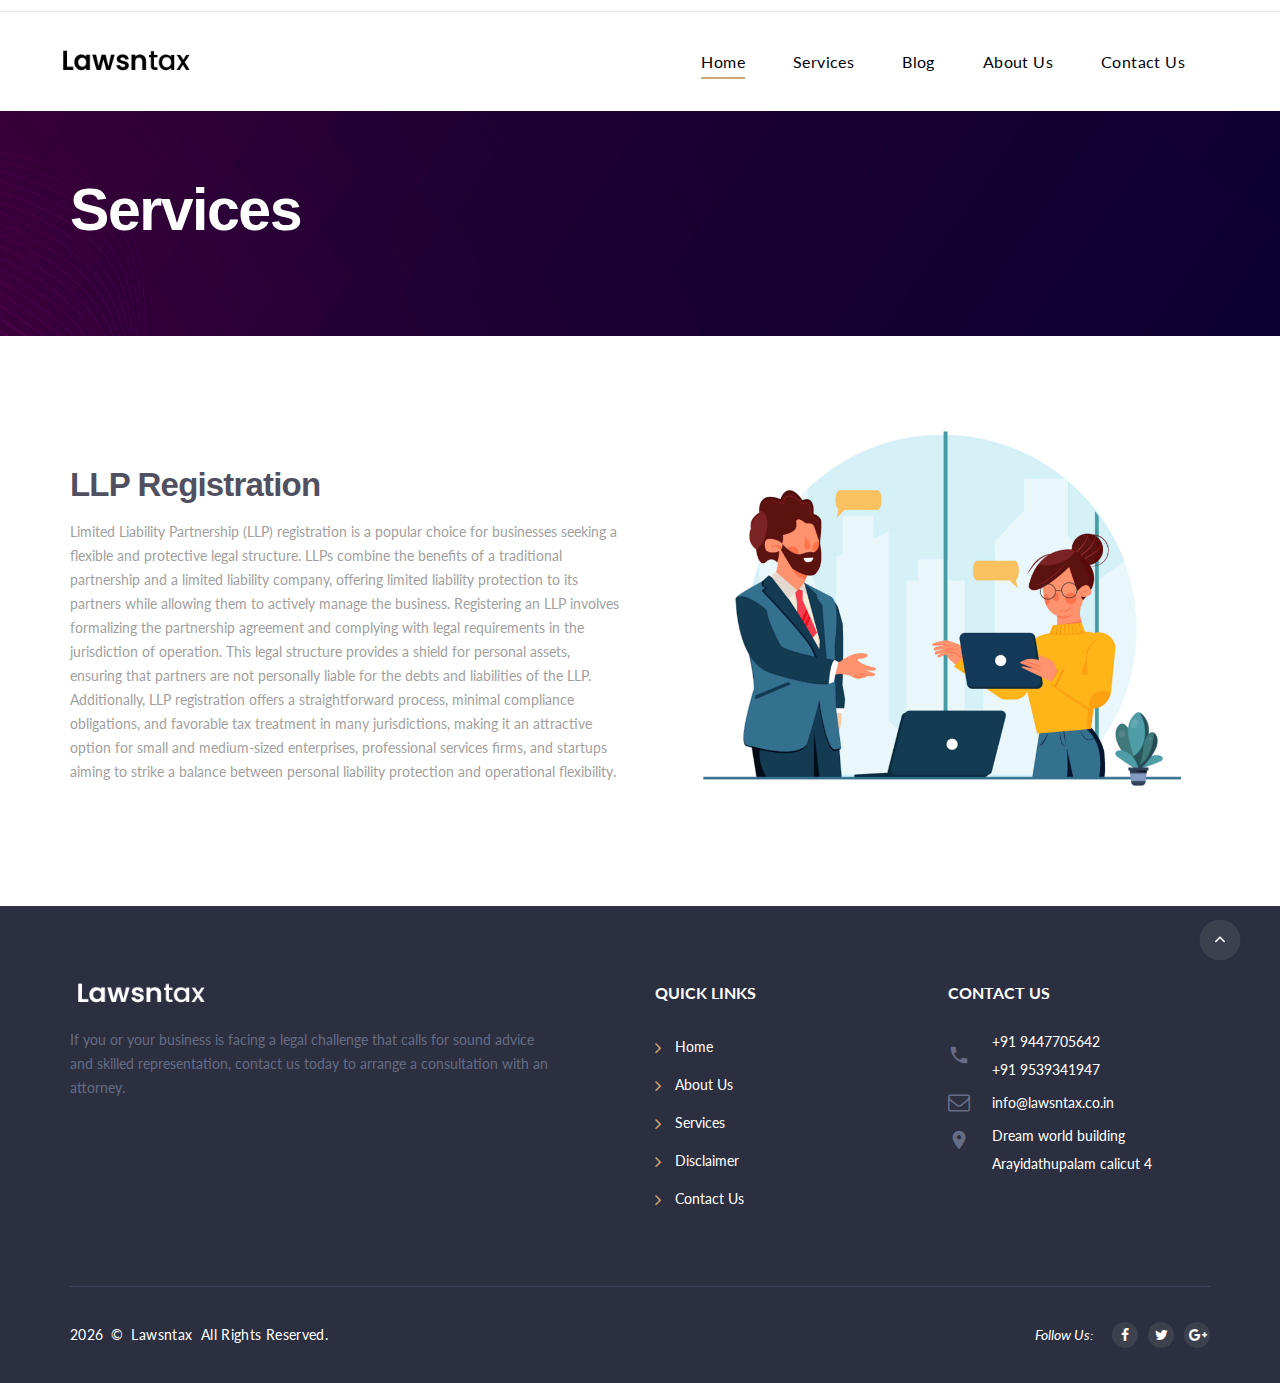
<file: LLP registration.html>
<!DOCTYPE html>
<html class="wide wow-animation" lang="en">
  <head>
    <title>Lawsntax</title>
    <meta name="format-detection" content="telephone=no">
    <meta name="viewport" content="width=device-width, height=device-height, initial-scale=1.0, maximum-scale=1.0, user-scalable=0">
    <meta http-equiv="X-UA-Compatible" content="IE=edge">
    <meta charset="utf-8">
    <link rel="icon" href="images/favicon.ico" type="image/x-icon">
    <link rel="stylesheet" type="text/css" href="//fonts.googleapis.com/css?family=PT+Serif:400,700,400italic,700italic%7CLato:300,300italic,400,400italic,700,900%7CMerriweather:700italic">
    <link rel="stylesheet" href="css/fonts.css">
    <link rel="stylesheet" href="css/bootstrap.css">
    <link rel="stylesheet" href="css/style.css">
		<!--[if lt IE 10]>
    <div style="background: #212121; padding: 10px 0; box-shadow: 3px 3px 5px 0 rgba(0,0,0,.3); clear: both; text-align:center; position: relative; z-index:1;"><a href="http://windows.microsoft.com/en-US/internet-explorer/"><img src="images/ie8-panel/warning_bar_0000_us.jpg" border="0" height="42" width="820" alt="You are using an outdated browser. For a faster, safer browsing experience, upgrade for free today."></a></div>
    <script src="js/html5shiv.min.js"></script>
		<![endif]-->
  </head>
  <body>
    <div class="preloader">
      <div class="preloader-body">
        <div class="cssload-container">
          <div class="cssload-speeding-wheel"> </div>
        </div>
        <p>Loading...</p>
      </div>
    </div>
    <div class="page">
      <header class="page-head">
        <div class="rd-navbar-wrap">
          <nav class="rd-navbar rd-navbar-default" data-layout="rd-navbar-fixed" data-sm-layout="rd-navbar-fixed" data-md-layout="rd-navbar-fixed" data-md-device-layout="rd-navbar-fixed" data-lg-layout="rd-navbar-fixed" data-lg-device-layout="rd-navbar-fixed" data-xl-layout="rd-navbar-static" data-xl-device-layout="rd-navbar-static" data-xxl-layout="rd-navbar-static" data-xxl-device-layout="rd-navbar-static" data-lg-stick-up-offset="53px" data-xl-stick-up-offset="53px" data-xxl-stick-up-offset="53px" data-lg-stick-up="true" data-xl-stick-up="true" data-xxl-stick-up="true">
            <div class="rd-navbar-inner">
              <div class="rd-navbar-aside-wrap">
                <div class="rd-navbar-aside">
                  <div class="rd-navbar-aside-toggle" data-rd-navbar-toggle=".rd-navbar-aside"><span></span></div>
                </div>
              </div>
              <div class="rd-navbar-group">
                <div class="rd-navbar-panel">
                  <button class="rd-navbar-toggle" data-rd-navbar-toggle=".rd-navbar-nav-wrap"><span></span></button><a class="rd-navbar-brand brand" href="index.html"><img src="images/logo-default-143x27.png" alt="" width="143" height="27"/></a>
                </div>
                <div class="rd-navbar-nav-wrap">
                  <div class="rd-navbar-nav-inner">
                    <!-- <div class="rd-navbar-btn-wrap"><a class="button button-smaller button-primary-outline" href="#">Appointment</a></div> -->
            
                    <ul class="rd-navbar-nav">
                        <li class="active"><a href="index.html">Home</a></li>
                     
                        <!-- Level 1 -->
                        <li class="dropdown">
                            <a href="#" class="dropdown-toggle" data-toggle="dropdown">Services <b class="caret"></b></a>
                            <ul class="dropdown-menu multi-level">                                          
                                <li class="dropdown-submenu">
                                    <a href="#" class="dropdown-toggle dropdown-item " data-toggle="dropdown">Business consultation</a>
                                    <!-- Level 2 -->
                                    <ul class="dropdown-menu">
                                          <li><a href="LLP registration.html" class="dropdown-item ">LLP Registration</a></li>   
                                          <li><a href="Company Reg.html" class="dropdown-item ">Company registration</a></li>                                    
                                          <li><a href="trademarkreg.html" class="dropdown-item ">Trademark registration</a></li>                                    
                                    </ul>
                                </li>
                                <li><a class="dropdown-item" href="Legal.html">Legal Services</a></li>
                                <li><a class="dropdown-item" href="Auditing.html">Auditing</a></li>
                                <li><a class="dropdown-item" href="debt.html">Debt realization and Management</a></li>
                                <li><a class="dropdown-item" href="rera.html">RERA</a></li>
                                <li></li><a class="dropdown-item" href="debtrecovery.html">Cross-Border Debt Recovery Services</a></li> 
                            </ul>
                          </li> 
                          <li><a href="Blog.html">Blog</a>
                          <li><a href="about-us.html">About Us</a>
                          <li><a href="contact-us.html">Contact Us</a></li>
                    </ul>   
                  </div>
                </div>
              </div>
            </div>
          </nav>
        </div>
      </header>
      <section class="section-30 section-md-40 section-lg-66 section-xl-bottom-90 bg-gray-dark page-title-wrap mb-4" style="background-image: url(images/bg-image-1.jpg);">
        <div class="container">
            <h2>Services</h2>
        </div>
      </section>
      <section class="overview-section section-padding">
        <div class="container">
         
        
          <div class="row align-items-center">
            <div class="col-lg-6">
              <div class="overview-content">
                <h2>LLP Registration</h2>
                <p>Limited Liability Partnership (LLP) registration is a popular choice for businesses seeking a flexible and protective legal structure. LLPs combine the benefits of a traditional partnership and a limited liability company, offering limited liability protection to its partners while allowing them to actively manage the business. Registering an LLP involves formalizing the partnership agreement and complying with legal requirements in the jurisdiction of operation. This legal structure provides a shield for personal assets, ensuring that partners are not personally liable for the debts and liabilities of the LLP. Additionally, LLP registration offers a straightforward process, minimal compliance obligations, and favorable tax treatment in many jurisdictions, making it an attractive option for small and medium-sized enterprises, professional services firms, and startups aiming to strike a balance between personal liability protection and operational flexibility.</p>
                <ul class="features-list">
                  <!-- <li> <span>Cross border debt realization</span></li>
                  <li> <span>Negotiation and Mediation</span></li>
                  <li> <span>Execution</span></li> -->
                </ul>
              </div>
            </div>
            <div class="col-lg-6">
              <figure>
                <img src="./images/llp-reg.jpg" alt="image">
              </figure>
            </div>
          </div>
        </div>
      </section>

  

  

      
      <footer class="page-foot bg-ebony-clay">
        <div class="section-40 section-md-75">
          <div class="container">
            <div class="row justify-content-sm-center">
              <div class="col-sm-9 col-md-11 col-xl-12">
                <div class="row row-50">
                  <div class="col-md-6 col-lg-4 col-xl-6">
                    <div class="inset-xl-right-20" style="max-width: 510px;"><a class="brand" href="index.html"><img src="images/logo-inverse-143x28.png" alt="" width="143" height="28"/></a>
                      <p>
                        If you or your business is facing a legal
                        challenge that calls for sound advice and skilled representation, contact us today to arrange a   consultation with an attorney.
                      </p><a class="link link-group link-group-animated link-bold link-white" href="#"></a>
                    </div>
                  </div>

                  <div class="col-md-6 col-lg-4 col-xl-3">
                    <p class="h7">Quick links</p>
                    <div class="row" style="max-width: 270px;">
                      <div class="col-6">
                        <ul class="list-marked-variant-2">
                          <li><a href="index.html">Home</a></li>
                          <li><a href="about-us.html">About Us</a></li>
                          <li><a href="services.html">Services</a></li>
                          <li><a href="disclaimer.html">Disclaimer</a></li>
                          <li><a href="contact-us.html">Contact Us</a></li>
                        </ul>
                      </div>
                      <div class="col-6">
                        <!-- <ul class="list-marked-variant-2">
                          <li><a href="about-us.html">About us</a></li>
                          <li><a href="contact-us.html">Contacts</a></li>
                          <li><a href="#">Appointment</a></li>
                        </ul> -->
                      </div>
                    </div>
                  </div>
                  <div class="col-md-6 col-lg-4 col-xl-3">
                    <p class="h7">Contact us</p>
                    <address class="contact-info text-left">
                      <div class="unit unit-horizontal unit-spacing-md align-items-center">
                        <div class="unit-left"><span class="novi-icon icon icon-xs icon-storm-gray material-icons-phone"></span></div>
                        <div class="unit-body"><a class="link-white" href="tel:#">+91 9447705642<br><br>+91 9539341947</a></div>
                      </div>
                      <div class="unit unit-horizontal unit-spacing-md align-items-center">
                        <div class="unit-left"><span class="novi-icon icon icon-xs icon-storm-gray fa fa-envelope-o"></span></div>
                        <div class="unit-body"><a class="link-white" href="mailto:#">info@lawsntax.co.in</a></div>
                      </div>
                      <div class="unit unit-horizontal unit-spacing-md">
                        <div class="unit-left"><span class="novi-icon icon icon-xs icon-storm-gray material-icons-place"></span></div>
                        <div class="unit-body"><a class="link-white d-inline" href="#">Dream world building<br><br>Arayidathupalam calicut 4</a></div>
                      </div>
                    </address>
                  </div>
                </div>
              </div>
            </div>
          </div>
        </div>
        <div class="container">
          <hr>
        </div>
        <div class="section-35">
          <div class="container text-center">
            <div class="row row-15 flex-md-row-reverse justify-content-md-between align-items-md-center">
              <div class="col-md-6 text-md-right">
                <div class="group-sm group-middle">
                  <p class="font-italic text-white">Follow Us:</p>
                  <ul class="list-inline list-inline-reset">
                    <li><a class="novi-icon icon icon-circle icon-bright-gray-filled icon-xxs-smaller fa fa-facebook" href="#"></a></li>
                    <li><a class="novi-icon icon icon-circle icon-bright-gray-filled icon-xxs-smaller fa fa-twitter" href="#"></a></li>
                    <li><a class="novi-icon icon icon-circle icon-bright-gray-filled icon-xxs-smaller fa fa-google-plus" href="#"></a></li>
                  </ul>
                </div>
              </div>
              <div class="col-md-6 text-md-left">
                <p class="rights text-white"><span class="copyright-year"></span><span>&nbsp;&#169;&nbsp;</span><span>Lawsntax&nbsp; All Rights Reserved.</span>
              </div>
            </div>
          </div>
        </div>
      </footer>


    </div>
    <div class="snackbars" id="form-output-global"></div>
    <script src="js/core.min.js"></script>
    <script src="js/script.js"></script>
  </body>
</html>
</file>
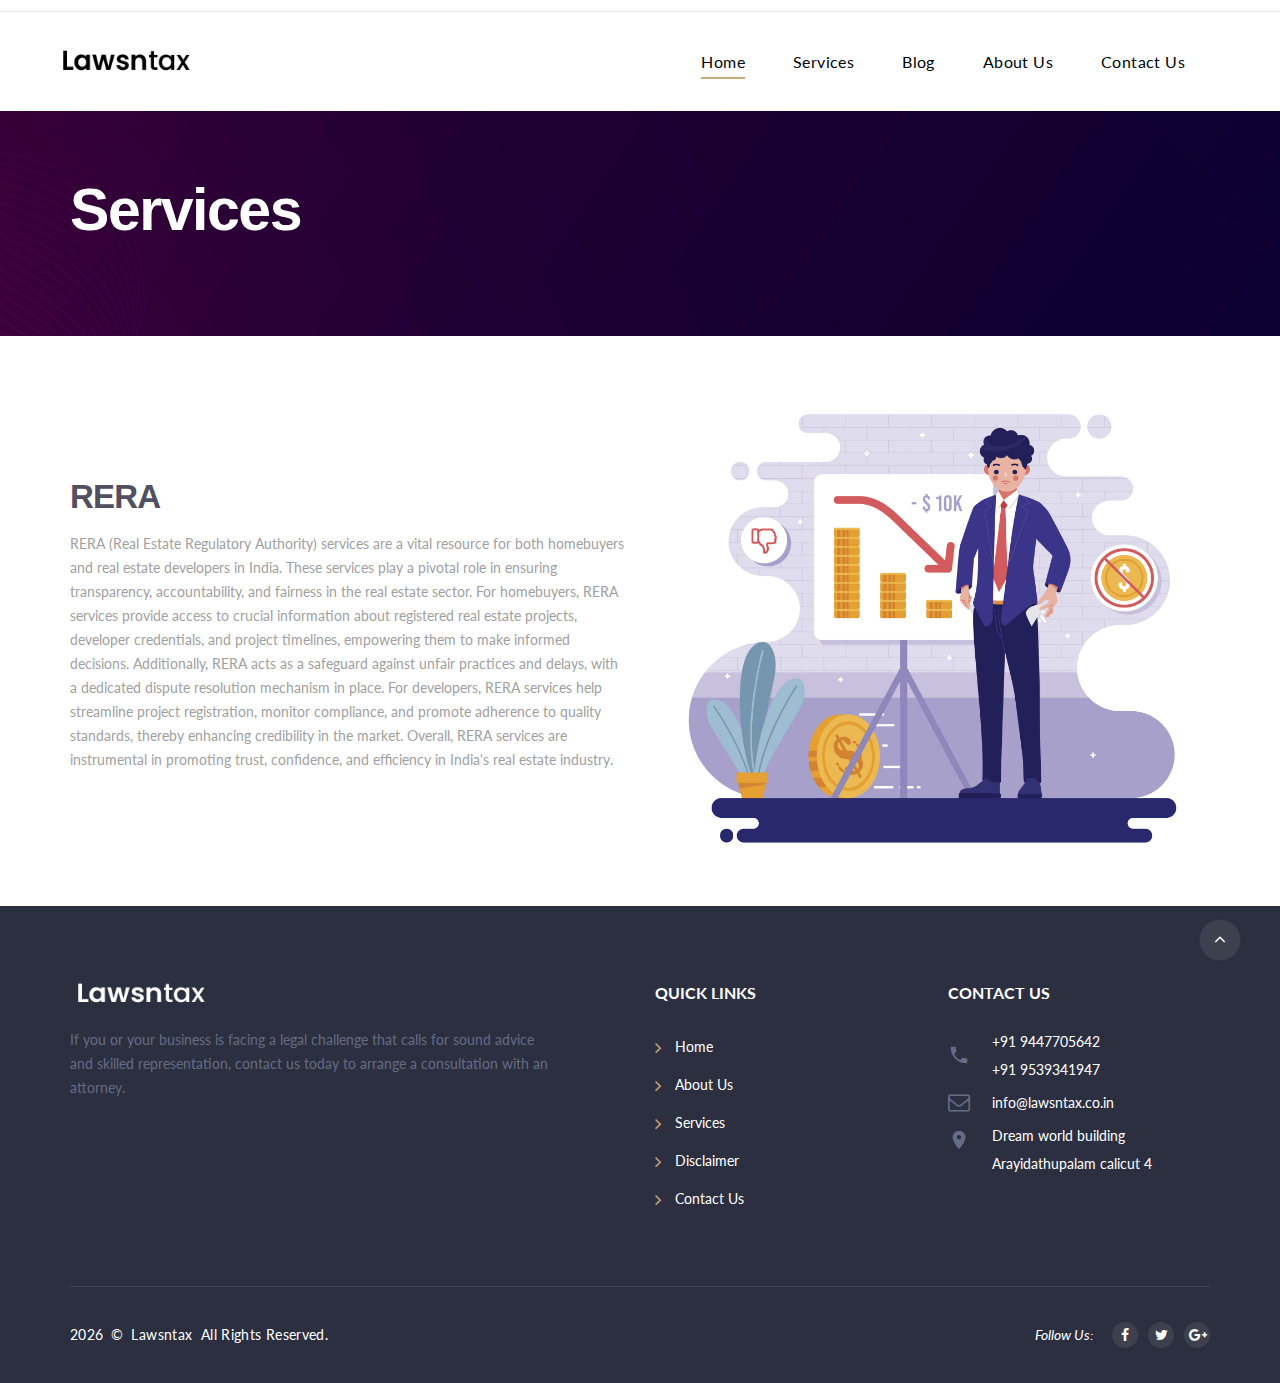
<file: rera.html>
<!DOCTYPE html>
<html class="wide wow-animation" lang="en">
  <head>
    <title>Lawsntax</title>
    <meta name="format-detection" content="telephone=no">
    <meta name="viewport" content="width=device-width, height=device-height, initial-scale=1.0, maximum-scale=1.0, user-scalable=0">
    <meta http-equiv="X-UA-Compatible" content="IE=edge">
    <meta charset="utf-8">
    <link rel="icon" href="images/favicon.ico" type="image/x-icon">
    <link rel="stylesheet" type="text/css" href="//fonts.googleapis.com/css?family=PT+Serif:400,700,400italic,700italic%7CLato:300,300italic,400,400italic,700,900%7CMerriweather:700italic">
    <link rel="stylesheet" href="css/fonts.css">
    <link rel="stylesheet" href="css/bootstrap.css">
    <link rel="stylesheet" href="css/style.css">
		<!--[if lt IE 10]>
    <div style="background: #212121; padding: 10px 0; box-shadow: 3px 3px 5px 0 rgba(0,0,0,.3); clear: both; text-align:center; position: relative; z-index:1;"><a href="http://windows.microsoft.com/en-US/internet-explorer/"><img src="images/ie8-panel/warning_bar_0000_us.jpg" border="0" height="42" width="820" alt="You are using an outdated browser. For a faster, safer browsing experience, upgrade for free today."></a></div>
    <script src="js/html5shiv.min.js"></script>
		<![endif]-->
  </head>
  <body>
    <div class="preloader">
      <div class="preloader-body">
        <div class="cssload-container">
          <div class="cssload-speeding-wheel"> </div>
        </div>
        <p>Loading...</p>
      </div>
    </div>
    <div class="page">
      <header class="page-head">
        <div class="rd-navbar-wrap">
          <nav class="rd-navbar rd-navbar-default" data-layout="rd-navbar-fixed" data-sm-layout="rd-navbar-fixed" data-md-layout="rd-navbar-fixed" data-md-device-layout="rd-navbar-fixed" data-lg-layout="rd-navbar-fixed" data-lg-device-layout="rd-navbar-fixed" data-xl-layout="rd-navbar-static" data-xl-device-layout="rd-navbar-static" data-xxl-layout="rd-navbar-static" data-xxl-device-layout="rd-navbar-static" data-lg-stick-up-offset="53px" data-xl-stick-up-offset="53px" data-xxl-stick-up-offset="53px" data-lg-stick-up="true" data-xl-stick-up="true" data-xxl-stick-up="true">
            <div class="rd-navbar-inner">
              <div class="rd-navbar-aside-wrap">
                <div class="rd-navbar-aside">
                  <div class="rd-navbar-aside-toggle" data-rd-navbar-toggle=".rd-navbar-aside"><span></span></div>
                </div>
              </div>
              <div class="rd-navbar-group">
                <div class="rd-navbar-panel">
                  <button class="rd-navbar-toggle" data-rd-navbar-toggle=".rd-navbar-nav-wrap"><span></span></button><a class="rd-navbar-brand brand" href="index.html"><img src="images/logo-default-143x27.png" alt="" width="143" height="27"/></a>
                </div>
                <div class="rd-navbar-nav-wrap">
                  <div class="rd-navbar-nav-inner">
                    <!-- <div class="rd-navbar-btn-wrap"><a class="button button-smaller button-primary-outline" href="#">Appointment</a></div> -->
            
                    <ul class="rd-navbar-nav">
                        <li class="active"><a href="index.html">Home</a></li>
                     
                        <!-- Level 1 -->
                        <li class="dropdown">
                            <a href="#" class="dropdown-toggle" data-toggle="dropdown">Services <b class="caret"></b></a>
                            <ul class="dropdown-menu multi-level">                                          
                                <li class="dropdown-submenu">
                                    <a href="#" class="dropdown-toggle dropdown-item " data-toggle="dropdown">Business consultation</a>
                                    <!-- Level 2 -->
                                    <ul class="dropdown-menu">
                                          <li><a href="LLP registration.html" class="dropdown-item ">LLP Registration</a></li>   
                                          <li><a href="Company Reg.html" class="dropdown-item ">Company registration</a></li>                                    
                                          <li><a href="trademarkreg.html" class="dropdown-item ">Trademark registration</a></li>                                    
                                    </ul>
                                </li>
                                <li><a class="dropdown-item" href="Legal.html">Legal Services</a></li>
                                <li><a class="dropdown-item" href="Auditing.html">Auditing</a></li>
                                <li><a class="dropdown-item" href="debt.html">Debt realization and Management</a></li>
                                <li><a class="dropdown-item" href="rera.html">RERA</a></li>
                                <li></li><a class="dropdown-item" href="debtrecovery.html">Cross-Border Debt Recovery Services</a></li> 
                            </ul>
                          </li> 
                          <li><a href="Blog.html">Blog</a>
                          <li><a href="about-us.html">About Us</a>
                          <li><a href="contact-us.html">Contact Us</a></li>
                    </ul>   
                  </div>
                </div>
              </div>
            </div>
          </nav>
        </div>
      </header>
      <section class="section-30 section-md-40 section-lg-66 section-xl-bottom-90 bg-gray-dark page-title-wrap mb-4" style="background-image: url(images/bg-image-1.jpg);">
        <div class="container">
            <h2>Services</h2>
        </div>
      </section>
      <section class="overview-section section-padding">
        <div class="container">
         
        
          <div class="row align-items-center">
            <div class="col-lg-6">
              <div class="overview-content">
                <h2>RERA</h2>
                <p>RERA (Real Estate Regulatory Authority) services are a vital resource for both homebuyers and real estate developers in India. These services play a pivotal role in ensuring transparency, accountability, and fairness in the real estate sector. For homebuyers, RERA services provide access to crucial information about registered real estate projects, developer credentials, and project timelines, empowering them to make informed decisions. Additionally, RERA acts as a safeguard against unfair practices and delays, with a dedicated dispute resolution mechanism in place. For developers, RERA services help streamline project registration, monitor compliance, and promote adherence to quality standards, thereby enhancing credibility in the market. Overall, RERA services are instrumental in promoting trust, confidence, and efficiency in India's real estate industry.</p>
                <ul class="features-list">
                  <!-- <li> <span>Cross border debt realization</span></li>
                  <li> <span>Negotiation and Mediation</span></li>
                  <li> <span>Execution</span></li> -->
                </ul>
              </div>
            </div>
            <div class="col-lg-6">
              <figure>
                <img src="./images/debt-1.jpg" alt="image">
              </figure>
            </div>
          </div>
        </div>
      </section>

  

  

      
      <footer class="page-foot bg-ebony-clay">
        <div class="section-40 section-md-75">
          <div class="container">
            <div class="row justify-content-sm-center">
              <div class="col-sm-9 col-md-11 col-xl-12">
                <div class="row row-50">
                  <div class="col-md-6 col-lg-4 col-xl-6">
                    <div class="inset-xl-right-20" style="max-width: 510px;"><a class="brand" href="index.html"><img src="images/logo-inverse-143x28.png" alt="" width="143" height="28"/></a>
                      <p>
                        If you or your business is facing a legal
                        challenge that calls for sound advice and skilled representation, contact us today to arrange a   consultation with an attorney.
                      </p><a class="link link-group link-group-animated link-bold link-white" href="#"></a>
                    </div>
                  </div>

                  <div class="col-md-6 col-lg-4 col-xl-3">
                    <p class="h7">Quick links</p>
                    <div class="row" style="max-width: 270px;">
                      <div class="col-6">
                        <ul class="list-marked-variant-2">
                          <li><a href="index.html">Home</a></li>
                          <li><a href="about-us.html">About Us</a></li>
                          <li><a href="services.html">Services</a></li>
                          <li><a href="disclaimer.html">Disclaimer</a></li>
                          <li><a href="contact-us.html">Contact Us</a></li>
                        </ul>
                      </div>
                      <div class="col-6">
                        <!-- <ul class="list-marked-variant-2">
                          <li><a href="about-us.html">About us</a></li>
                          <li><a href="contact-us.html">Contacts</a></li>
                          <li><a href="#">Appointment</a></li>
                        </ul> -->
                      </div>
                    </div>
                  </div>
                  <div class="col-md-6 col-lg-4 col-xl-3">
                    <p class="h7">Contact us</p>
                    <address class="contact-info text-left">
                      <div class="unit unit-horizontal unit-spacing-md align-items-center">
                        <div class="unit-left"><span class="novi-icon icon icon-xs icon-storm-gray material-icons-phone"></span></div>
                        <div class="unit-body"><a class="link-white" href="tel:#">+91 9447705642<br><br>+91 9539341947</a></div>
                      </div>
                      <div class="unit unit-horizontal unit-spacing-md align-items-center">
                        <div class="unit-left"><span class="novi-icon icon icon-xs icon-storm-gray fa fa-envelope-o"></span></div>
                        <div class="unit-body"><a class="link-white" href="mailto:#">info@lawsntax.co.in</a></div>
                      </div>
                      <div class="unit unit-horizontal unit-spacing-md">
                        <div class="unit-left"><span class="novi-icon icon icon-xs icon-storm-gray material-icons-place"></span></div>
                        <div class="unit-body"><a class="link-white d-inline" href="#">Dream world building<br><br>Arayidathupalam calicut 4</a></div>
                      </div>
                    </address>
                  </div>
                </div>
              </div>
            </div>
          </div>
        </div>
        <div class="container">
          <hr>
        </div>
        <div class="section-35">
          <div class="container text-center">
            <div class="row row-15 flex-md-row-reverse justify-content-md-between align-items-md-center">
              <div class="col-md-6 text-md-right">
                <div class="group-sm group-middle">
                  <p class="font-italic text-white">Follow Us:</p>
                  <ul class="list-inline list-inline-reset">
                    <li><a class="novi-icon icon icon-circle icon-bright-gray-filled icon-xxs-smaller fa fa-facebook" href="#"></a></li>
                    <li><a class="novi-icon icon icon-circle icon-bright-gray-filled icon-xxs-smaller fa fa-twitter" href="#"></a></li>
                    <li><a class="novi-icon icon icon-circle icon-bright-gray-filled icon-xxs-smaller fa fa-google-plus" href="#"></a></li>
                  </ul>
                </div>
              </div>
              <div class="col-md-6 text-md-left">
                <p class="rights text-white"><span class="copyright-year"></span><span>&nbsp;&#169;&nbsp;</span><span>Lawsntax&nbsp; All Rights Reserved.</span>
              </div>
            </div>
          </div>
        </div>
      </footer>


    </div>
    <div class="snackbars" id="form-output-global"></div>
    <script src="js/core.min.js"></script>
    <script src="js/script.js"></script>
  </body>
</html>
</file>
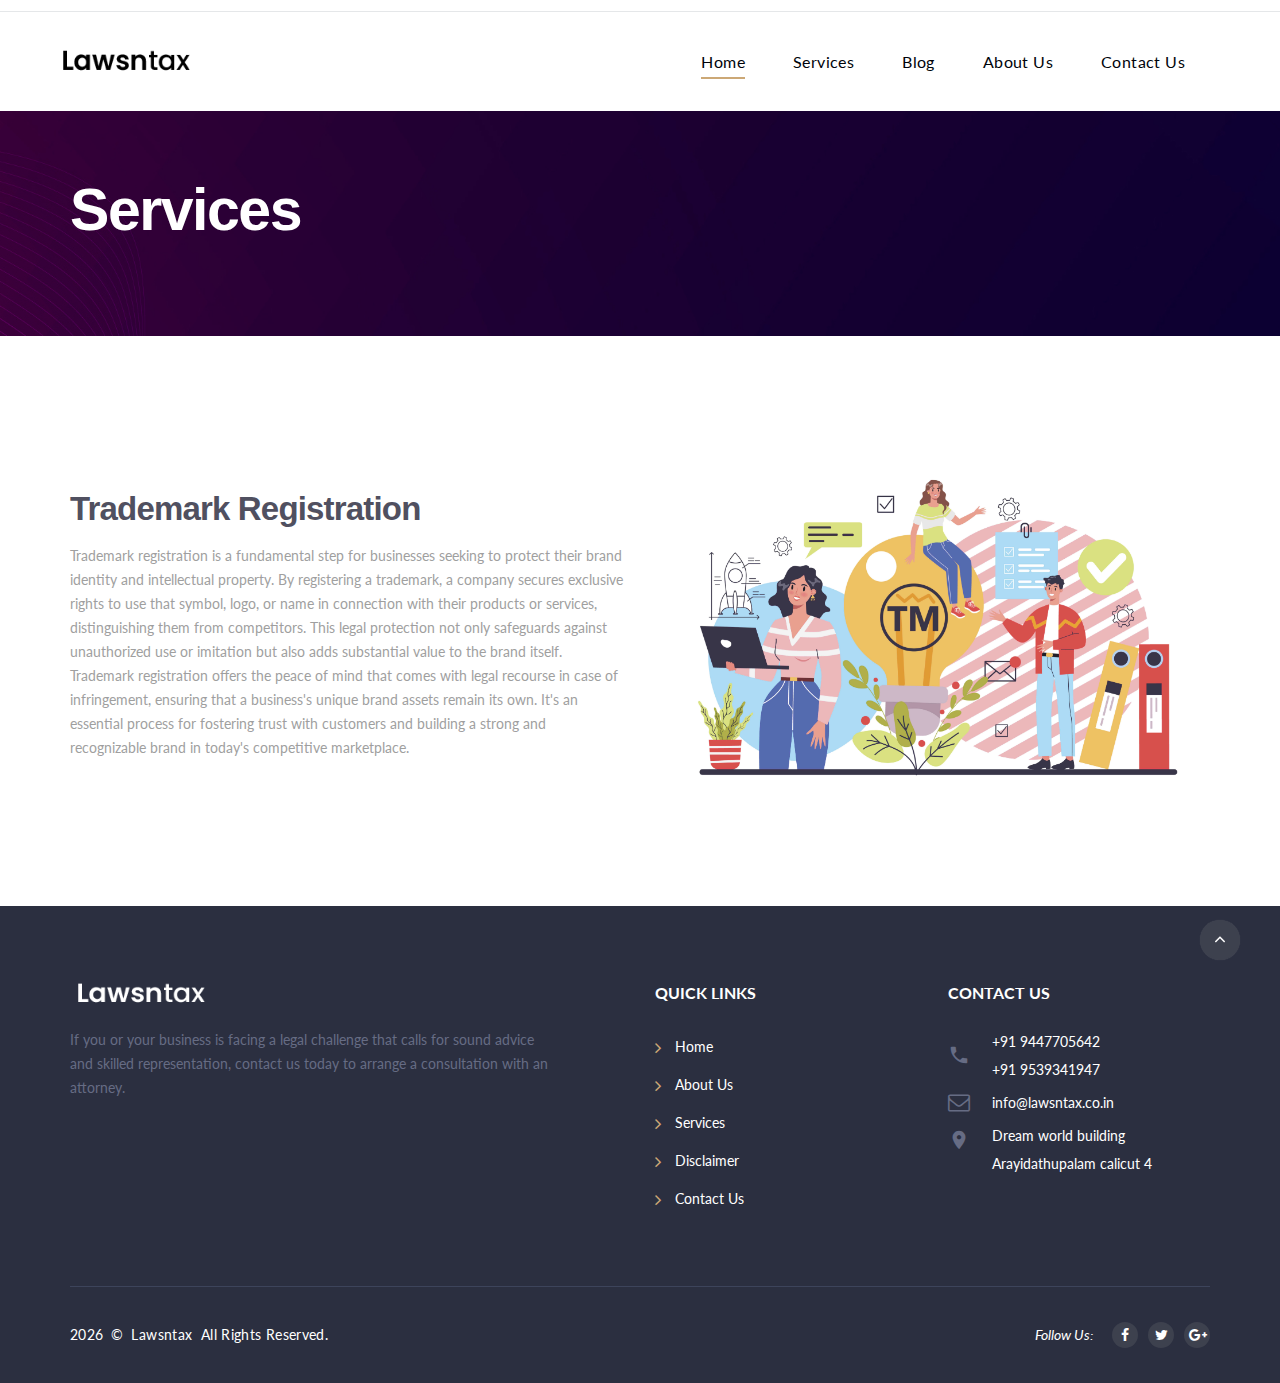
<file: trademarkreg.html>
<!DOCTYPE html>
<html class="wide wow-animation" lang="en">
  <head>
    <title>Lawsntax</title>
    <meta name="format-detection" content="telephone=no">
    <meta name="viewport" content="width=device-width, height=device-height, initial-scale=1.0, maximum-scale=1.0, user-scalable=0">
    <meta http-equiv="X-UA-Compatible" content="IE=edge">
    <meta charset="utf-8">
    <link rel="icon" href="images/favicon.ico" type="image/x-icon">
    <link rel="stylesheet" type="text/css" href="//fonts.googleapis.com/css?family=PT+Serif:400,700,400italic,700italic%7CLato:300,300italic,400,400italic,700,900%7CMerriweather:700italic">
    <link rel="stylesheet" href="css/fonts.css">
    <link rel="stylesheet" href="css/bootstrap.css">
    <link rel="stylesheet" href="css/style.css">
		<!--[if lt IE 10]>
    <div style="background: #212121; padding: 10px 0; box-shadow: 3px 3px 5px 0 rgba(0,0,0,.3); clear: both; text-align:center; position: relative; z-index:1;"><a href="http://windows.microsoft.com/en-US/internet-explorer/"><img src="images/ie8-panel/warning_bar_0000_us.jpg" border="0" height="42" width="820" alt="You are using an outdated browser. For a faster, safer browsing experience, upgrade for free today."></a></div>
    <script src="js/html5shiv.min.js"></script>
		<![endif]-->
  </head>
  <body>
    <div class="preloader">
      <div class="preloader-body">
        <div class="cssload-container">
          <div class="cssload-speeding-wheel"> </div>
        </div>
        <p>Loading...</p>
      </div>
    </div>
    <div class="page">
      <header class="page-head">
        <div class="rd-navbar-wrap">
          <nav class="rd-navbar rd-navbar-default" data-layout="rd-navbar-fixed" data-sm-layout="rd-navbar-fixed" data-md-layout="rd-navbar-fixed" data-md-device-layout="rd-navbar-fixed" data-lg-layout="rd-navbar-fixed" data-lg-device-layout="rd-navbar-fixed" data-xl-layout="rd-navbar-static" data-xl-device-layout="rd-navbar-static" data-xxl-layout="rd-navbar-static" data-xxl-device-layout="rd-navbar-static" data-lg-stick-up-offset="53px" data-xl-stick-up-offset="53px" data-xxl-stick-up-offset="53px" data-lg-stick-up="true" data-xl-stick-up="true" data-xxl-stick-up="true">
            <div class="rd-navbar-inner">
              <div class="rd-navbar-aside-wrap">
                <div class="rd-navbar-aside">
                  <div class="rd-navbar-aside-toggle" data-rd-navbar-toggle=".rd-navbar-aside"><span></span></div>
                </div>
              </div>
              <div class="rd-navbar-group">
                <div class="rd-navbar-panel">
                  <button class="rd-navbar-toggle" data-rd-navbar-toggle=".rd-navbar-nav-wrap"><span></span></button><a class="rd-navbar-brand brand" href="index.html"><img src="images/logo-default-143x27.png" alt="" width="143" height="27"/></a>
                </div>
                <div class="rd-navbar-nav-wrap">
                  <div class="rd-navbar-nav-inner">
                    <!-- <div class="rd-navbar-btn-wrap"><a class="button button-smaller button-primary-outline" href="#">Appointment</a></div> -->
            
                    <ul class="rd-navbar-nav">
                        <li class="active"><a href="index.html">Home</a></li>
                     
                        <!-- Level 1 -->
                        <li class="dropdown">
                            <a href="#" class="dropdown-toggle" data-toggle="dropdown">Services <b class="caret"></b></a>
                            <ul class="dropdown-menu multi-level">                                          
                                <li class="dropdown-submenu">
                                    <a href="#" class="dropdown-toggle dropdown-item " data-toggle="dropdown">Business consultation</a>
                                    <!-- Level 2 -->
                                    <ul class="dropdown-menu">
                                          <li><a href="LLP registration.html" class="dropdown-item ">LLP Registration</a></li>   
                                          <li><a href="Company Reg.html" class="dropdown-item ">Company registration</a></li>                                    
                                          <li><a href="trademarkreg.html" class="dropdown-item ">Trademark registration</a></li>                                    
                                    </ul>
                                </li>
                                <li><a class="dropdown-item" href="Legal.html">Legal Services</a></li>
                                <li><a class="dropdown-item" href="Auditing.html">Auditing</a></li>
                                <li><a class="dropdown-item" href="debt.html">Debt realization and Management</a></li>
                                <li><a class="dropdown-item" href="rera.html">RERA</a></li>
                                <li></li><a class="dropdown-item" href="debtrecovery.html">Cross-Border Debt Recovery Services</a></li> 
                            </ul>
                          </li> 
                          <li><a href="Blog.html">Blog</a>
                          <li><a href="about-us.html">About Us</a>
                          <li><a href="contact-us.html">Contact Us</a></li>
                    </ul>   
                  </div>
                </div>
              </div>
            </div>
          </nav>
        </div>
      </header>
      <section class="section-30 section-md-40 section-lg-66 section-xl-bottom-90 bg-gray-dark page-title-wrap mb-4" style="background-image: url(images/bg-image-1.jpg);">
        <div class="container">
            <h2>Services</h2>
        </div>
      </section>
      <section class="overview-section section-padding">
        <div class="container">
         
        
          <div class="row align-items-center">
            <div class="col-lg-6">
              <div class="overview-content">
                <h2>Trademark Registration</h2>
                <p>Trademark registration is a fundamental step for businesses seeking to protect their brand identity and intellectual property. By registering a trademark, a company secures exclusive rights to use that symbol, logo, or name in connection with their products or services, distinguishing them from competitors. This legal protection not only safeguards against unauthorized use or imitation but also adds substantial value to the brand itself. Trademark registration offers the peace of mind that comes with legal recourse in case of infringement, ensuring that a business's unique brand assets remain its own. It's an essential process for fostering trust with customers and building a strong and recognizable brand in today's competitive marketplace.</p>
                <ul class="features-list">
                  <!-- <li> <span>Cross border debt realization</span></li>
                  <li> <span>Negotiation and Mediation</span></li>
                  <li> <span>Execution</span></li> -->
                </ul>
              </div>
            </div>
            <div class="col-lg-6">
              <figure>
                <img src="./images/Trademark-reg.jpg" alt="image">
              </figure>
            </div>
          </div>
        </div>
      </section>

  

  

      
      <footer class="page-foot bg-ebony-clay">
        <div class="section-40 section-md-75">
          <div class="container">
            <div class="row justify-content-sm-center">
              <div class="col-sm-9 col-md-11 col-xl-12">
                <div class="row row-50">
                  <div class="col-md-6 col-lg-4 col-xl-6">
                    <div class="inset-xl-right-20" style="max-width: 510px;"><a class="brand" href="index.html"><img src="images/logo-inverse-143x28.png" alt="" width="143" height="28"/></a>
                      <p>
                        If you or your business is facing a legal
                        challenge that calls for sound advice and skilled representation, contact us today to arrange a   consultation with an attorney.
                      </p><a class="link link-group link-group-animated link-bold link-white" href="#"></a>
                    </div>
                  </div>

                  <div class="col-md-6 col-lg-4 col-xl-3">
                    <p class="h7">Quick links</p>
                    <div class="row" style="max-width: 270px;">
                      <div class="col-6">
                        <ul class="list-marked-variant-2">
                          <li><a href="index.html">Home</a></li>
                          <li><a href="about-us.html">About Us</a></li>
                          <li><a href="services.html">Services</a></li>
                          <li><a href="disclaimer.html">Disclaimer</a></li>
                          <li><a href="contact-us.html">Contact Us</a></li>
                        </ul>
                      </div>
                      <div class="col-6">
                        <!-- <ul class="list-marked-variant-2">
                          <li><a href="about-us.html">About us</a></li>
                          <li><a href="contact-us.html">Contacts</a></li>
                          <li><a href="#">Appointment</a></li>
                        </ul> -->
                      </div>
                    </div>
                  </div>
                  <div class="col-md-6 col-lg-4 col-xl-3">
                    <p class="h7">Contact us</p>
                    <address class="contact-info text-left">
                      <div class="unit unit-horizontal unit-spacing-md align-items-center">
                        <div class="unit-left"><span class="novi-icon icon icon-xs icon-storm-gray material-icons-phone"></span></div>
                        <div class="unit-body"><a class="link-white" href="tel:#">+91 9447705642<br><br>+91 9539341947</a></div>
                      </div>
                      <div class="unit unit-horizontal unit-spacing-md align-items-center">
                        <div class="unit-left"><span class="novi-icon icon icon-xs icon-storm-gray fa fa-envelope-o"></span></div>
                        <div class="unit-body"><a class="link-white" href="mailto:#">info@lawsntax.co.in</a></div>
                      </div>
                      <div class="unit unit-horizontal unit-spacing-md">
                        <div class="unit-left"><span class="novi-icon icon icon-xs icon-storm-gray material-icons-place"></span></div>
                        <div class="unit-body"><a class="link-white d-inline" href="#">Dream world building<br><br>Arayidathupalam calicut 4</a></div>
                      </div>
                    </address>
                  </div>
                </div>
              </div>
            </div>
          </div>
        </div>
        <div class="container">
          <hr>
        </div>
        <div class="section-35">
          <div class="container text-center">
            <div class="row row-15 flex-md-row-reverse justify-content-md-between align-items-md-center">
              <div class="col-md-6 text-md-right">
                <div class="group-sm group-middle">
                  <p class="font-italic text-white">Follow Us:</p>
                  <ul class="list-inline list-inline-reset">
                    <li><a class="novi-icon icon icon-circle icon-bright-gray-filled icon-xxs-smaller fa fa-facebook" href="#"></a></li>
                    <li><a class="novi-icon icon icon-circle icon-bright-gray-filled icon-xxs-smaller fa fa-twitter" href="#"></a></li>
                    <li><a class="novi-icon icon icon-circle icon-bright-gray-filled icon-xxs-smaller fa fa-google-plus" href="#"></a></li>
                  </ul>
                </div>
              </div>
              <div class="col-md-6 text-md-left">
                <p class="rights text-white"><span class="copyright-year"></span><span>&nbsp;&#169;&nbsp;</span><span>Lawsntax&nbsp; All Rights Reserved.</span>
              </div>
            </div>
          </div>
        </div>
      </footer>


    </div>
    <div class="snackbars" id="form-output-global"></div>
    <script src="js/core.min.js"></script>
    <script src="js/script.js"></script>
  </body>
</html>
</file>
<file: css/style.css>
@charset "UTF-8";
a:focus,
button:focus {
  outline: none !important;
}

button::-moz-focus-inner {
  border: 0;
}

:focus {
  outline: none;
}

input,
select,
textarea {
  outline: 0;
}

p {
  margin: 0;
}

dl {
  margin-bottom: 0;
}

dt {
  font-weight: 400;
}

address {
  margin: 0;
}

html p a:hover {
  text-decoration: none;
}

form {
  margin-bottom: 0;
}

* {
  box-sizing: border-box;
}

*:before,
*:after {
  box-sizing: border-box;
}

html {
  font-size: 10px;
  -webkit-tap-highlight-color: rgba(0, 0, 0, 0);
}

body {
  font-family: "Lato", Helvetica, Arial, sans-serif;
  -webkit-text-size-adjust: none;
  color: #9f9f9f;
  background-color: #fff;
  font-weight: 400;
  -webkit-font-smoothing: subpixel-antialiased;
  text-rendering: optimizeLegibility;
}

.page {
  overflow: hidden;
}

/*
* @section      Page Header
* @description  This section holds specific style redeclarations for some
*               of common elements in page header
*/
.page-head {
  position: relative;
  z-index: 1080;
  background-color: #fff;
}

/*
* @section      Page Content
* @description  This section holds specific style redeclarations for some
*               of common elements in page content
*/
section {
  position: relative;
  z-index: 1;
}

.page-content {
  position: relative;
  z-index: 1;
}

[data-x-mode="design-mode"] .page {
  position: relative;
  z-index: 1;
  overflow: hidden;
  min-height: 100vh !important;
}

/*
* @section      Page Footer
* @description  This section holds specific style redeclarations for some
*               of common elements in page footer
*/
.page-foot {
  background-color: #000;
}

.page-foot .h7 + * {
  margin-top: 22px;
}

.page-foot .unit + .unit {
  margin-top: 15px;
}

.page-foot .post-preview + .post-preview {
  margin-top: 22px;
}

.page-foot .brand + p {
  margin-top: 22px;
}

@media (min-width: 992px) {
  .page-foot .h7 + * {
    margin-top: 30px;
  }
}

input,
button,
select,
textarea {
  font-family: inherit;
  font-size: inherit;
  line-height: inherit;
}

a {
  display: inline-block;
  text-decoration: none;
  transition: 0.33s all ease-out;
}

a,
a:active,
a:focus {
  color: #9f9f9f;
}

a:hover,
a:focus {
  color: #cca876;
  text-decoration: none;
}

a:focus {
  outline: 0;
}

a[href*="callto"],
a[href*="mailto"] {
  white-space: nowrap;
}

figure {
  margin: 0;
}

img {
  vertical-align: middle;
  max-width: 100%;
  height: auto;
}

.imgfree {
  padding-top: 100px;
  padding-bottom: 100px;
  height: fit-content;
}

.img-responsive {
  display: block;
  max-width: 100%;
}

.img-rounded {
  border-radius: 6px;
}

.img-circle {
  border-radius: 50%;
}

hr {
  margin-top: 0;
  margin-bottom: 0;
  border: 0;
  border-top: 1px solid #3d445b;
}

[role="button"] {
  cursor: pointer;
}

.brand {
  display: inline-block;
  white-space: nowrap;
  /**
    @bugfix: color flickering in child objects on hover
    @affected: IE Edge
  */
  transition: none !important;
}

.brand > * {
  display: inline-block;
  vertical-align: middle;
  margin: 0;
}

.rights {
  display: inline-block;
  margin: 0;
  line-height: 1.5;
  letter-spacing: 0.025em;
  vertical-align: baseline;
}

.rights * {
  display: inline;
  margin-right: 0.25em;
}

.privacy-link {
  margin-top: 30px;
}

.font-default {
  font-family: "Lato", Helvetica, Arial, sans-serif;
}

.font-size-default,
body {
  font-size: 14px;
  line-height: 1.71429;
}

h1,
h2,
h3,
h4,
h5,
h6,
.h1,
.h2,
.h3,
.h4,
.h5,
.h6,
.h7 {
  margin-top: 0;
  margin-bottom: 0;
  font-family: "Segoe UI", Tahoma, Geneva, Verdana, sans-serif;
  font-weight: 700;
  color: #000;
}

h1 > span,
h2 > span,
h3 > span,
h4 > span,
h5 > span,
h6 > span,
.h1 > span,
.h2 > span,
.h3 > span,
.h4 > span,
.h5 > span,
.h6 > span,
.h7 > span {
  display: inline-block;
  font-size: inherit;
}

h1 a,
h2 a,
h3 a,
h4 a,
h5 a,
h6 a,
.h1 a,
.h2 a,
.h3 a,
.h4 a,
.h5 a,
.h6 a,
.h7 a {
  display: inline;
  font: inherit;
  letter-spacing: inherit;
  transition: 0.33s all ease;
}

h1 a,
h1 a:active,
h1 a:focus,
h2 a,
h2 a:active,
h2 a:focus,
h3 a,
h3 a:active,
h3 a:focus,
h4 a,
h4 a:active,
h4 a:focus,
h5 a,
h5 a:active,
h5 a:focus,
h6 a,
h6 a:active,
h6 a:focus,
.h1 a,
.h1 a:active,
.h1 a:focus,
.h2 a,
.h2 a:active,
.h2 a:focus,
.h3 a,
.h3 a:active,
.h3 a:focus,
.h4 a,
.h4 a:active,
.h4 a:focus,
.h5 a,
.h5 a:active,
.h5 a:focus,
.h6 a,
.h6 a:active,
.h6 a:focus,
.h7 a,
.h7 a:active,
.h7 a:focus {
  color: inherit;
}

h1 a:hover,
h2 a:hover,
h3 a:hover,
h4 a:hover,
h5 a:hover,
h6 a:hover,
.h1 a:hover,
.h2 a:hover,
.h3 a:hover,
.h4 a:hover,
.h5 a:hover,
.h6 a:hover,
.h7 a:hover {
  color: #cca876;
}

h1 > *,
h2 > *,
h3 > *,
h4 > *,
h5 > *,
h6 > *,
.h1 > *,
.h2 > *,
.h3 > *,
.h4 > *,
.h5 > *,
.h6 > *,
.h7 > * {
  margin-right: 0.25em;
}

h1,
.h1 {
  font-size: 36px;
  line-height: 1.2;
  letter-spacing: -0.025em;
}

@media (min-width: 768px) {
  h1,
  .h1 {
    font-size: 40px;
  }
}

@media (min-width: 992px) {
  h1,
  .h1 {
    font-size: 70px;
  }
}

@media (min-width: 1200px) {
  h1,
  .h1 {
    line-height: 1.07692;
    font-size: 104px;
  }
}

h2,
.h2 {
  font-size: 32px;
  line-height: 1.4;
  letter-spacing: -0.025em;
}

@media (min-width: 768px) {
  h2,
  .h2 {
    font-size: 32px;
  }
}

@media (min-width: 992px) {
  h2,
  .h2 {
    font-size: 40px;
  }
}

@media (min-width: 1200px) {
  h2,
  .h2 {
    line-height: 1.18644;
    font-size: 59px;
  }
}

h3,
.h3 {
  font-size: 24px;
  line-height: 1.35;
}

@media (min-width: 768px) {
  h3,
  .h3 {
    font-size: 26px;
  }
}

@media (min-width: 992px) {
  h3,
  .h3 {
    font-size: 30px;
  }
}

@media (min-width: 1200px) {
  h3,
  .h3 {
    line-height: 0.88889;
    font-size: 45px;
  }
}

@media (min-width: 1200px) {
  h3.smaller,
  .h3.smaller {
    font-size: 43.2px;
  }
}

@media (min-width: 1200px) {
  h3.medium,
  .h3.medium {
    font-size: 33px;
  }
}

h4,
.h4 {
  font-size: 20px;
  line-height: 1.35;
}

@media (min-width: 768px) {
  h4,
  .h4 {
    font-size: 24px;
  }
}

@media (min-width: 992px) {
  h4,
  .h4 {
    font-size: 26px;
  }
}

@media (min-width: 1200px) {
  h4,
  .h4 {
    line-height: 1.52;
    font-size: 25px;
  }
}

h5,
.h5 {
  font-size: 16px;
  line-height: 1.35;
}

@media (min-width: 1200px) {
  h5,
  .h5 {
    line-height: 1.47368;
    font-size: 19px;
  }
}

h5.h5-smaller,
.h5.h5-smaller {
  font-weight: 400;
}

@media (min-width: 1200px) {
  h5.h5-smaller,
  .h5.h5-smaller {
    font-size: 18px;
  }
}

h6,
.h6 {
  font-size: 15px;
  line-height: 1.2;
}

@media (min-width: 576px) {
  h6,
  .h6 {
    line-height: 1.71429;
    font-size: 14px;
  }
}

.h7 {
  font: 700 16px/24px "Lato", Helvetica, Arial, sans-serif;
  text-transform: uppercase;
}

.text-bigger {
  font-family: "PT Serif", "Times New Roman", Times, serif;
  font-size: 18px;
  font-weight: 400;
  line-height: 1.44;
}

@media (min-width: 992px) {
  .text-bigger {
    font-size: 22px;
  }
}

.text-large {
  font: 700 38px/42px "PT Serif", "Times New Roman", Times, serif;
}

@media (min-width: 992px) {
  .text-large {
    font-size: 48px;
  }
}

@media (min-width: 1200px) {
  .text-large {
    font-size: 55px;
  }
}

.text-extra-large-bordered {
  display: inline-block;
  padding: 0.07em 0.13em;
  font: 700 120px "PT Serif", "Times New Roman", Times, serif;
  line-height: 0.8;
  border: 0.075em solid;
  text-align: center;
}

@media (min-width: 768px) {
  .text-extra-large-bordered {
    font-size: 220px;
  }
}

@media (min-width: 1200px) {
  .text-extra-large-bordered {
    font-size: 272px;
  }
}

.big {
  letter-spacing: 0.025em;
}

@media (min-width: 576px) {
  .big {
    font-size: 16px;
    line-height: 1.5;
    letter-spacing: 0;
  }
}

@media (min-width: 768px) {
  .big {
    font-size: 18px;
    line-height: 25px;
  }
}

small,
.small {
  font-size: 12px;
  line-height: 18px;
}

code {
  padding: 5px 7px;
  font-size: 75%;
  color: #fe4a21;
  background-color: #f9f9f9;
  border-radius: 2px;
}

em {
  font-size: 12px;
  font-weight: 700;
}

mark,
.mark {
  color: #fff;
  background-color: #cca876;
  padding: 0.2em 0.3em;
}

.text-style-1 {
  font-family: "PT Serif", "Times New Roman", Times, serif;
  font-size: 15px;
  font-weight: 700;
}

.text-style-2 {
  font-family: "PT Serif", "Times New Roman", Times, serif;
  font-style: italic;
  font-weight: 400;
}

.text-style-3 {
  font-weight: 700;
  text-transform: uppercase;
  color: #535457;
}

.text-style-4 {
  font-weight: 400;
  font-style: italic;
  color: #000;
}

.text-style-lighter {
  font-weight: 400;
  font-style: normal;
}

@media (min-width: 768px) {
  .header-decorated > * {
    position: relative;
    display: inline-block;
    vertical-align: middle;
  }
  .header-decorated > *:before,
  .header-decorated > *:after {
    content: "";
    display: inline-block;
    vertical-align: middle;
    width: 44px;
    opacity: 0.36;
    border-bottom: 1px solid;
  }
  .header-decorated > *:before {
    margin-right: 12px;
  }
  .header-decorated > *:after {
    margin-left: 12px;
  }
}

address {
  margin-top: 0;
  margin-bottom: 0;
}

.context-dark,
.bg-black,
.bg-gray-darker,
.bg-gray-dark,
.bg-mine-shaft,
.bg-teak,
.bg-cod-gray,
.bg-ebony-clay {
  color: #9b9b9b;
}

.context-dark h1,
.bg-black h1,
.bg-gray-darker h1,
.bg-gray-dark h1,
.bg-mine-shaft h1,
.bg-teak h1,
.bg-cod-gray h1,
.bg-ebony-clay h1,
.context-dark h2,
.bg-black h2,
.bg-gray-darker h2,
.bg-gray-dark h2,
.bg-mine-shaft h2,
.bg-teak h2,
.bg-cod-gray h2,
.bg-ebony-clay h2,
.context-dark h3,
.bg-black h3,
.bg-gray-darker h3,
.bg-gray-dark h3,
.bg-mine-shaft h3,
.bg-teak h3,
.bg-cod-gray h3,
.bg-ebony-clay h3,
.context-dark h4,
.bg-black h4,
.bg-gray-darker h4,
.bg-gray-dark h4,
.bg-mine-shaft h4,
.bg-teak h4,
.bg-cod-gray h4,
.bg-ebony-clay h4,
.context-dark h5,
.bg-black h5,
.bg-gray-darker h5,
.bg-gray-dark h5,
.bg-mine-shaft h5,
.bg-teak h5,
.bg-cod-gray h5,
.bg-ebony-clay h5,
.context-dark h6,
.bg-black h6,
.bg-gray-darker h6,
.bg-gray-dark h6,
.bg-mine-shaft h6,
.bg-teak h6,
.bg-cod-gray h6,
.bg-ebony-clay h6,
.context-dark .h1,
.bg-black .h1,
.bg-gray-darker .h1,
.bg-gray-dark .h1,
.bg-mine-shaft .h1,
.bg-teak .h1,
.bg-cod-gray .h1,
.bg-ebony-clay .h1,
.context-dark .h2,
.bg-black .h2,
.bg-gray-darker .h2,
.bg-gray-dark .h2,
.bg-mine-shaft .h2,
.bg-teak .h2,
.bg-cod-gray .h2,
.bg-ebony-clay .h2,
.context-dark .h3,
.bg-black .h3,
.bg-gray-darker .h3,
.bg-gray-dark .h3,
.bg-mine-shaft .h3,
.bg-teak .h3,
.bg-cod-gray .h3,
.bg-ebony-clay .h3,
.context-dark .h4,
.bg-black .h4,
.bg-gray-darker .h4,
.bg-gray-dark .h4,
.bg-mine-shaft .h4,
.bg-teak .h4,
.bg-cod-gray .h4,
.bg-ebony-clay .h4,
.context-dark .h5,
.bg-black .h5,
.bg-gray-darker .h5,
.bg-gray-dark .h5,
.bg-mine-shaft .h5,
.bg-teak .h5,
.bg-cod-gray .h5,
.bg-ebony-clay .h5,
.context-dark .h6,
.bg-black .h6,
.bg-gray-darker .h6,
.bg-gray-dark .h6,
.bg-mine-shaft .h6,
.bg-teak .h6,
.bg-cod-gray .h6,
.bg-ebony-clay .h6,
.context-dark .h7,
.bg-black .h7,
.bg-gray-darker .h7,
.bg-gray-dark .h7,
.bg-mine-shaft .h7,
.bg-teak .h7,
.bg-cod-gray .h7,
.bg-ebony-clay .h7 {
  color: #fff;
}

.context-dark a,
.bg-black a,
.bg-gray-darker a,
.bg-gray-dark a,
.bg-mine-shaft a,
.bg-teak a,
.bg-cod-gray a,
.bg-ebony-clay a,
.context-dark a:active,
.bg-black a:active,
.bg-gray-darker a:active,
.bg-gray-dark a:active,
.bg-mine-shaft a:active,
.bg-teak a:active,
.bg-cod-gray a:active,
.bg-ebony-clay a:active,
.context-dark a:focus,
.bg-black a:focus,
.bg-gray-darker a:focus,
.bg-gray-dark a:focus,
.bg-mine-shaft a:focus,
.bg-teak a:focus,
.bg-cod-gray a:focus,
.bg-ebony-clay a:focus {
  color: #fff;
}

.context-dark a:hover,
.bg-black a:hover,
.bg-gray-darker a:hover,
.bg-gray-dark a:hover,
.bg-mine-shaft a:hover,
.bg-teak a:hover,
.bg-cod-gray a:hover,
.bg-ebony-clay a:hover {
  color: #cca876;
}

.context-dark .big,
.bg-black .big,
.bg-gray-darker .big,
.bg-gray-dark .big,
.bg-mine-shaft .big,
.bg-teak .big,
.bg-cod-gray .big,
.bg-ebony-clay .big,
.context-dark .text-bigger,
.bg-black .text-bigger,
.bg-gray-darker .text-bigger,
.bg-gray-dark .text-bigger,
.bg-mine-shaft .text-bigger,
.bg-teak .text-bigger,
.bg-cod-gray .text-bigger,
.bg-ebony-clay .text-bigger,
.context-dark .text-extra-large-bordered,
.bg-black .text-extra-large-bordered,
.bg-gray-darker .text-extra-large-bordered,
.bg-gray-dark .text-extra-large-bordered,
.bg-mine-shaft .text-extra-large-bordered,
.bg-teak .text-extra-large-bordered,
.bg-cod-gray .text-extra-large-bordered,
.bg-ebony-clay .text-extra-large-bordered {
  color: #fff;
}

.bg-black {
  background: #000;
  fill: #000;
}

.bg-gray-darker {
  background: #00030a;
  fill: #00030a;
}

.bg-gray-dark {
  background: #2a2b2b;
  fill: #2a2b2b;
}

.bg-mine-shaft {
  background: #333;
  fill: #333;
}

.bg-teak {
  background: #b49465;
  fill: #b49465;
}

.bg-cod-gray {
  background: #111;
  fill: #111;
}

.bg-ebony-clay {
  color: #666c84;
}

.bg-ebony-clay {
  background: #2b2f40;
  fill: #2b2f40;
}

.bg-ebony-clay.rd-parallax {
  color: rgba(255, 255, 255, 0.5);
}

.bg-gray {
  background: #9f9f9f;
  fill: #9f9f9f;
}

.bg-accent,
.bg-accent h1,
.bg-accent h2,
.bg-accent h3,
.bg-accent h4,
.bg-accent h5,
.bg-accent h6,
.bg-accent .h1,
.bg-accent .h2,
.bg-accent .h3,
.bg-accent .h4,
.bg-accent .h5,
.bg-accent .h6,
.bg-accent .h7 {
  color: #fff;
}

.bg-accent {
  background: #cca876;
  fill: #cca876;
}

.bg-gray-light {
  background: #d9d9d9;
  fill: #d9d9d9;
}

.bg-gray-lighter {
  background: #f9f9f9;
  fill: #f9f9f9;
}

.bg-whisper {
  background: #f2f3f8;
  fill: #f2f3f8;
}

.bg-athens-gray {
  background: #e5e8ef;
  fill: #e5e8ef;
}

.bg-iron {
  background: #dcdde0;
  fill: #dcdde0;
}

.bg-image {
  -webkit-background-size: cover;
  background-size: cover;
  background-position: center top;
  background-repeat: no-repeat;
}

.bg-image-centered {
  -webkit-background-size: auto;
  background-size: auto;
}

.bg-fixed {
  background-attachment: fixed;
  -webkit-background-size: cover;
  background-size: cover;
}

.bg-image-1 {
  -webkit-background-size: auto 100%;
  background-size: auto 100%;
}

@media (max-width: 575px) {
  .bg-image-1 {
    background-image: none !important;
  }
}

.page .text-primary {
  color: #cca876 !important;
}

.page a.text-primary:focus,
.page a.text-primary:hover {
  color: #be9051 !important;
}

.page .text-secondary {
  color: #000 !important;
}

.page a.text-secondary:focus,
.page a.text-secondary:hover {
  color: black !important;
}

.page .text-red-orange {
  color: #ff4b22 !important;
}

.page a.text-red-orange:focus,
.page a.text-red-orange:hover {
  color: #ee2c00 !important;
}

.page .text-black {
  color: #000 !important;
}

.page a.text-black:focus,
.page a.text-black:hover {
  color: black !important;
}

.page .text-silver {
  color: #cdcdcd !important;
}

.page a.text-silver:focus,
.page a.text-silver:hover {
  color: #b4b4b4 !important;
}

.page .text-dark {
  color: #2a2b2b !important;
}

.page a.text-dark:focus,
.page a.text-dark:hover {
  color: #111111 !important;
}

.page .text-gray {
  color: #9f9f9f !important;
}

.page a.text-gray:focus,
.page a.text-gray:hover {
  color: #868686 !important;
}

.page .text-gray-light {
  color: #d9d9d9 !important;
}

.page a.text-gray-light:focus,
.page a.text-gray-light:hover {
  color: silver !important;
}

.page .text-white {
  color: #fff !important;
}

.page a.text-white:focus,
.page a.text-white:hover {
  color: #e6e6e6 !important;
}

.page .text-white-05 {
  color: rgba(255, 255, 255, 0.5) !important;
}

.page a.text-white-05:focus,
.page a.text-white-05:hover {
  color: rgba(230, 230, 230, 0.5) !important;
}

.page .text-white-03 {
  color: rgba(255, 255, 255, 0.3) !important;
}

.page a.text-white-03:focus,
.page a.text-white-03:hover {
  color: rgba(230, 230, 230, 0.3) !important;
}

.bg-default {
  background-color: #fff;
}

.bg-default + .bg-default {
  padding-top: 0;
}

@media (min-width: 992px) {
  .shift-top-1 {
    margin-top: -33px;
  }
}

@media (min-width: 1200px) {
  .shift-top-1 {
    margin-top: -43px;
  }
}

.snackbars {
  max-width: 280px;
  padding: 9px 16px;
  margin-left: auto;
  margin-right: auto;
  color: #fff;
  text-align: left;
  background: #171717;
  border-radius: 0;
}

.snackbars .icon-xxs {
  position: relative;
  top: 2px;
  font-size: 20px;
  vertical-align: baseline;
}

.snackbars p span:last-child {
  padding-left: 14px;
}

.snackbars-left {
  display: inline-block;
  margin-bottom: 0;
}

.snackbars-right {
  display: inline-block;
  float: right;
  text-transform: uppercase;
}

.snackbars-right:hover {
  text-decoration: underline;
}

@media (min-width: 576px) {
  .snackbars {
    max-width: 380px;
    padding: 14px 17px;
  }
}

.text-italic {
  font-style: italic;
}

.text-normal {
  font-style: normal;
}

.text-underline {
  text-decoration: underline;
}

.text-strike {
  text-decoration: line-through;
}

.button {
  text-align: center;
  max-width: 100%;
  padding: 9px 40px;
  font-family: "Lato", Helvetica, Arial, sans-serif;
  font-size: 17px;
  line-height: 1.71429;
  font-weight: 700;
  border-radius: 0;
  border: 2px solid;
  transition: 0.3s ease-out;
}

.button:focus,
.button:active,
.button:active:focus {
  outline: none;
}

.button:hover,
.button:focus,
.button.focus {
  box-shadow: none;
}

.button:active,
.button.active {
  box-shadow: none;
}

.button-smaller {
  padding: 6px 32px;
}

.button-small {
  padding-left: 20px;
  padding-right: 20px;
}

.button-medium {
  padding-left: 40px;
  padding-right: 40px;
}

@media (max-width: 575px) {
  button.button {
    padding-left: 15px;
    padding-right: 15px;
  }
}

html .button-primary,
html .button-primary:active,
html .button-primary.active,
html .button-primary:active:focus,
html .button-primary.active:focus,
html .button-primary:focus:active,
html .button-primary:focus {
  color: #fff;
  background-color: #cca876;
  border-color: #cca876;
}

.open > html .button-primary.dropdown-toggle,
html .button-primary:hover {
  color: #fff;
  background-color: #b49465;
  border-color: #b49465;
}

html .button-primary.disabled,
html .button-primary[disabled],
fieldset[disabled] html .button-primary {
  pointer-events: none;
  opacity: 0.5;
}

html .button-primary .badge {
  color: #cca876;
  background-color: #fff;
}

html .button-primary-outline,
html .button-primary-outline:active,
html .button-primary-outline.active,
html .button-primary-outline:active:focus,
html .button-primary-outline.active:focus,
html .button-primary-outline:focus:active,
html .button-primary-outline:focus {
  color: #cca876;
  background-color: transparent;
  border-color: #cca876;
}

.open > html .button-primary-outline.dropdown-toggle,
html .button-primary-outline:hover {
  color: #fff;
  background-color: #cca876;
  border-color: #cca876;
}

html .button-primary-outline.disabled,
html .button-primary-outline[disabled],
fieldset[disabled] html .button-primary-outline {
  pointer-events: none;
  opacity: 0.5;
}

html .button-primary-outline .badge {
  color: transparent;
  background-color: #cca876;
}

html .button-primary-outline-v2,
html .button-primary-outline-v2:active,
html .button-primary-outline-v2.active,
html .button-primary-outline-v2:active:focus,
html .button-primary-outline-v2.active:focus,
html .button-primary-outline-v2:focus:active,
html .button-primary-outline-v2:focus {
  color: #fff;
  background-color: transparent;
  border-color: #cca876;
}

.open > html .button-primary-outline-v2.dropdown-toggle,
html .button-primary-outline-v2:hover {
  color: #fff;
  background-color: #cca876;
  border-color: #cca876;
}

html .button-primary-outline-v2.disabled,
html .button-primary-outline-v2[disabled],
fieldset[disabled] html .button-primary-outline-v2 {
  pointer-events: none;
  opacity: 0.5;
}

html .button-primary-outline-v2 .badge {
  color: transparent;
  background-color: #fff;
}

html .button-silver-outline,
html .button-silver-outline:active,
html .button-silver-outline.active,
html .button-silver-outline:active:focus,
html .button-silver-outline.active:focus,
html .button-silver-outline:focus:active,
html .button-silver-outline:focus {
  color: #000;
  background-color: transparent;
  border-color: #cdcdcd;
}

.open > html .button-silver-outline.dropdown-toggle,
html .button-silver-outline:hover {
  color: #fff;
  background-color: #cdcdcd;
  border-color: #cdcdcd;
}

html .button-silver-outline.disabled,
html .button-silver-outline[disabled],
fieldset[disabled] html .button-silver-outline {
  pointer-events: none;
  opacity: 0.5;
}

html .button-silver-outline .badge {
  color: transparent;
  background-color: #000;
}

@media (max-width: 575px) {
  .button-responsive {
    font-size: 13px;
    min-width: 120px;
    padding-left: 25px;
    padding-right: 25px;
  }
}

.button-sm {
  min-width: 120px;
  padding: 12px 25px;
  font-size: 14px;
  line-height: 1.71429;
  border-radius: 0;
}

.button-lg {
  min-width: 270px;
  padding: 14px 30px;
  font-size: 18px;
  line-height: 1.71429;
  border-radius: 0;
}

.button-block {
  display: block;
  min-width: 30px;
  width: 100%;
}

.button-rect {
  border-radius: 0;
}

.icon {
  display: inline-block;
  text-align: center;
}

.icon:before {
  display: inline-block;
  font-weight: 400;
  font-style: normal;
  speak: none;
  text-transform: none;
  -webkit-font-smoothing: antialiased;
  -moz-osx-font-smoothing: grayscale;
}

[class*="icon-circle"] {
  border-radius: 50%;
  overflow: hidden;
}

.page .icon-primary {
  color: #cca876;
}

.page .icon-storm-gray {
  color: #666c84;
}

.page .icon-nobel-filled {
  color: #fff;
  background: #b4b4b4;
}

.page .icon-bright-gray-filled {
  color: #fff;
  background: #3d414e;
}

.page a.icon-default,
.page a.icon-default:active,
.page a.icon-default:focus {
  color: #9f9f9f;
}

.page a.icon-default:hover {
  color: #cca876;
}

.page a.icon-primary,
.page a.icon-primary:active,
.page a.icon-primary:focus {
  color: #cca876;
}

.page a.icon-primary:hover {
  color: #fff;
}

.page a.icon-tundora-inverse,
.page a.icon-tundora-inverse:active,
.page a.icon-tundora-inverse:focus {
  color: #414141;
}

.page a.icon-tundora-inverse:hover {
  color: #fff;
}

.page a.icon-bright-gray-filled,
.page a.icon-bright-gray-filled:active,
.page a.icon-bright-gray-filled:focus {
  color: #fff;
  background: #3d414e;
}

.page a.icon-bright-gray-filled:hover {
  color: #fff;
  background: #cca876;
}

.page a.icon-nobel-filled,
.page a.icon-nobel-filled:active,
.page a.icon-nobel-filled:focus {
  color: #fff;
  background: #b4b4b4;
}

.page a.icon-nobel-filled:hover {
  color: #fff;
  background: #cca876;
}

.page .icon-xxs {
  width: 18px;
  height: 18px;
  font-size: 18px;
  line-height: 18px;
}

.page .icon-xxs-small {
  width: 16px;
  height: 16px;
  font-size: 16px;
  line-height: 16px;
}

.page .icon-xxs-smaller {
  width: 14px;
  height: 14px;
  font-size: 14px;
  line-height: 14px;
}

.page .icon-xs {
  width: 22px;
  height: 22px;
  font-size: 22px;
  line-height: 22px;
}

.page .icon-xs-smaller {
  width: 20px;
  height: 20px;
  font-size: 20px;
  line-height: 20px;
}

.page .icon-lg {
  width: 50px;
  height: 50px;
  font-size: 50px;
  line-height: 50px;
}

.page .icon-lg-smaller {
  width: 42px;
  height: 42px;
  font-size: 42px;
  line-height: 42px;
}

.page [class*="icon-round"].icon-xxs-smaller,
.page [class*="icon-circle"].icon-xxs-smaller {
  width: 26px;
  height: 26px;
  line-height: 26px;
}

.fa-google-plus:before {
  position: relative;
  right: -1px;
}

.thumbnail {
  position: relative;
  z-index: 1;
  width: 100%;
  max-height: 100%;
  overflow: hidden;
  padding: 0;
  margin: 0;
  border: none;
  border-radius: 0;
  background-color: transparent;
}

.thumbnail .caption {
  padding: 0;
}

.img-thumbnail,
.thumbnail {
  box-shadow: none;
}

.thumbnail-variant-2 {
  min-height: 300px;
  padding: 30px 0 0;
  overflow: visible;
  text-align: center;
  display: -ms-flexbox;
  display: -webkit-flex;
  display: flex;
  -webkit-flex-direction: column;
  -ms-flex-direction: column;
  flex-direction: column;
  -webkit-flex-wrap: nowrap;
  -ms-flex-wrap: nowrap;
  flex-wrap: nowrap;
  -webkit-align-items: center;
  -ms-flex-align: center;
  align-items: center;
  -webkit-justify-content: flex-end;
  -ms-flex-pack: end;
  justify-content: flex-end;
}

.thumbnail-variant-2-wrap {
  padding-bottom: 25px;
}

.thumbnail-variant-2 .thumbnail-image {
  position: absolute;
  top: 0;
  right: 0;
  bottom: 0;
  left: 0;
  height: 100%;
  width: 100%;
  overflow: hidden;
}

.thumbnail-variant-2 .thumbnail-image > img {
  position: absolute;
  top: 20%;
  left: 50%;
  transform: translate(-50%, -20%);
  width: auto;
  min-width: 101%;
  max-width: none;
  height: auto;
  min-height: 100%;
  max-height: none;
}

.thumbnail-variant-2:before {
  content: "";
  position: absolute;
  top: 0;
  right: 0;
  bottom: 0;
  left: 0;
  z-index: 1;
  background: rgba(43, 47, 64, 0.76);
}

.thumbnail-variant-2 .thumbnail-inner {
  position: relative;
  z-index: 2;
  padding: 30px 10px;
}

.thumbnail-variant-2 .thumbnail-inner a {
  font-weight: 700;
}

.thumbnail-variant-2 .thumbnail-caption {
  position: relative;
  z-index: 3;
  width: calc(100% - 34px);
  padding: 17px 8px 25px;
  margin: 31px 17px -25px 17px;
  background: #cca876;
}

.thumbnail-variant-2 .thumbnail-caption * {
  color: #fff;
}

.thumbnail-variant-2 .thumbnail-caption a,
.thumbnail-variant-2 .thumbnail-caption a:active,
.thumbnail-variant-2 .thumbnail-caption a:focus {
  color: #fff;
}

.thumbnail-variant-2 .thumbnail-caption a:hover {
  color: rgba(255, 255, 255, 0.6);
}

.thumbnail-variant-2 .text-header {
  font: 700 18px/24px "PT Serif", "Times New Roman", Times, serif;
}

.thumbnail-variant-2 .text-caption {
  font-style: italic;
  line-height: 1.3;
}

@media (min-width: 768px) {
  .thumbnail-variant-2 .text-caption {
    font-size: 16px;
  }
}

.thumbnail-variant-2 * + .divider {
  margin-top: 8px;
}

.thumbnail-variant-2 .divider + * {
  margin-top: 8px;
}

@media (min-width: 992px) {
  .desktop .thumbnail-variant-2:before {
    top: 40px;
  }
  .desktop .thumbnail-variant-2 .thumbnail-inner > * {
    position: relative;
    transform: translateY(14px);
    transition: 0.4s all ease-in-out;
  }
  .desktop .thumbnail-variant-2:before,
  .desktop .thumbnail-variant-2 .thumbnail-inner {
    opacity: 0;
    transition: 0.33s all ease-out;
  }
  .desktop .thumbnail-variant-2:hover:before {
    top: 0;
    left: 0;
    right: 0;
  }
  .desktop .thumbnail-variant-2:hover .thumbnail-inner > * {
    transform: translateY(0);
  }
  .desktop .thumbnail-variant-2:hover:before,
  .desktop .thumbnail-variant-2:hover .thumbnail-inner {
    opacity: 1;
  }
}

@media (min-width: 992px) {
  .thumbnail-variant-2 .thumbnail-caption {
    width: calc(100% - 16px);
    margin: 31px 8px -25px 8px;
  }
}

@media (min-width: 1200px) {
  .thumbnail-variant-2 {
    width: calc(100% - 22px);
    margin: 0 11px 0;
  }
  .thumbnail-variant-2 .thumbnail-caption {
    width: calc(100% - 34px);
    margin: 31px 17px -25px 17px;
  }
}

.ie-11 .thumbnail-variant-2,
.ie-10 .thumbnail-variant-2 {
  height: 300px;
  min-height: initial;
}

@media (min-width: 768px) {
  .thumbnail-wrap {
    padding: 0 5px;
  }
}

@media (min-width: 1200px) {
  .thumbnail-wrap {
    padding: 0 9px;
  }
}

@media (max-width: 767px) {
  .thumbnail-variant-2 {
    max-width: 300px;
    margin-left: auto;
    margin-right: auto;
  }
}

figure img {
  width: 100%;
  height: auto;
  max-width: none;
}

.figure .caption {
  padding: 15px;
}

.rd-mailform {
  position: relative;
}

label {
  margin-bottom: 0;
}

input:not(:empty) + .form-label,
input:-webkit-autofill + .form-label {
  display: none;
  color: transparent;
}

.form-label,
.form-input {
  font-weight: 400;
}

.input-sm,
.input-lg,
.form-input {
  font-size: 14px;
}

.input-sm,
.input-sm:focus,
.input-lg,
.input-lg:focus,
.form-input,
.form-input:focus {
  box-shadow: none;
}

textarea.form-input {
  height: 166px;
  min-height: 52px;
  max-height: 249px;
  resize: vertical;
}

.form-input {
  width: 100%;
  height: auto;
  min-height: 52px;
  padding: 14px 19px;
  border: 0px solid;
  border-radius: 0;
  -webkit-appearance: none;
  line-height: 24px;
}

.form-input:focus {
  outline: 0;
}

.form-wrap {
  position: relative;
  margin-bottom: 0;
}

.form-wrap + .form-wrap {
  margin-top: 10px;
}

.form-label {
  position: absolute;
  top: 26px;
  left: 19px;
  font-size: 14px;
  color: #9f9f9f;
  pointer-events: none;
  z-index: 9;
  transition: 0.3s;
  transform: translateY(-50%);
  will-change: transform;
}

.form-label.focus {
  opacity: 0;
}

.form-label.auto-fill {
  color: #9f9f9f;
}

[data-x-mode="true"] .form-label {
  pointer-events: auto;
}

@media (min-width: 768px) {
  .form-label-outside {
    position: static;
    margin-bottom: 8px;
  }
  .form-label-outside,
  .form-label-outside.focus,
  .form-label-outside.auto-fill {
    transform: none;
    color: #9f9f9f;
    font-size: 14px;
  }
}

.form-validation {
  position: absolute;
  right: 10px;
  top: 2px;
  font-size: 11px;
  line-height: 11px;
  color: #fe4a21;
  margin-top: 2px;
  transition: 0.3s;
}

form.label-outside .form-validation {
  top: 12px;
}

.has-error .help-block,
.has-error .control-label,
.has-error .radio,
.has-error .checkbox,
.has-error .radio-inline,
.has-error .checkbox-inline,
.has-error.radio label,
.has-error.checkbox label,
.has-error.radio-inline label,
.has-error.checkbox-inline label {
  color: #fe4a21;
}

.has-error .form-control:not(.form-control-impressed),
.has-error .form-control:not(.form-control-impressed):focus {
  border-color: #fe4a21;
  box-shadow: none;
}

.has-error .form-control-impressed,
.has-error .form-control-impressed:focus {
  box-shadow: inset 0 0 0 1px #fe4a21;
}

.has-error .input-group-addon {
  color: #fff;
  border-color: #fe4a21;
  background-color: #fe4a21;
}

.form-inline .has-error ~ button[type="submit"] {
  border-color: #fe4a21;
  background: #fe4a21;
}

.has-error .form-validation {
  color: #fe4a21;
}

.has-success .help-block,
.has-success .control-label,
.has-success .radio,
.has-success .checkbox,
.has-success .radio-inline,
.has-success .checkbox-inline,
.has-success.radio label,
.has-success.checkbox label,
.has-success.radio-inline label,
.has-success.checkbox-inline label {
  color: #58c476;
}

.has-success .form-control:not(.form-control-impressed),
.has-success .form-control:not(.form-control-impressed):focus {
  border-color: #dff0d8;
  box-shadow: none;
}

.has-success .form-control-impressed,
.has-success .form-control-impressed:focus {
  box-shadow: inset 0 0 0 1px #dff0d8;
}

.has-success .input-group-addon {
  color: #fff;
  border-color: #dff0d8;
  background-color: #dff0d8;
}

.form-inline .has-success ~ button[type="submit"] {
  border-color: #dff0d8;
  background: #dff0d8;
}

.has-success .form-validation {
  color: #58c476;
}

#form-output-global {
  position: fixed;
  bottom: 30px;
  left: 15px;
  visibility: hidden;
  transform: translateX(-500px);
  transition: 0.3s all ease;
  z-index: 9999999;
}

#form-output-global.active {
  transform: translateX(0);
  visibility: visible;
}

@media (min-width: 576px) {
  #form-output-global {
    left: 30px;
  }
}

.form-output {
  position: absolute;
  top: 100%;
  left: 0;
  font-size: 14px;
  line-height: 1.5;
  margin-top: 2px;
  transition: 0.3s;
  opacity: 0;
  visibility: hidden;
}

.form-output.active {
  opacity: 1;
  visibility: visible;
}

.form-output.error {
  color: #fe4a21;
}

.form-output.success {
  color: #58c476;
}

.radio .radio-custom,
.radio-inline .radio-custom,
.checkbox .checkbox-custom,
.checkbox-inline .checkbox-custom {
  opacity: 0;
}

.radio .radio-custom,
.radio .radio-custom-dummy,
.radio-inline .radio-custom,
.radio-inline .radio-custom-dummy,
.checkbox .checkbox-custom,
.checkbox .checkbox-custom-dummy,
.checkbox-inline .checkbox-custom,
.checkbox-inline .checkbox-custom-dummy {
  position: absolute;
  width: 18px;
  height: 18px;
  margin-left: -20px;
  margin-top: 3px;
  outline: none;
  cursor: pointer;
}

.radio .radio-custom-dummy,
.radio-inline .radio-custom-dummy,
.checkbox .checkbox-custom-dummy,
.checkbox-inline .checkbox-custom-dummy {
  pointer-events: none;
}

.radio .radio-custom-dummy:after,
.radio-inline .radio-custom-dummy:after,
.checkbox .checkbox-custom-dummy:after,
.checkbox-inline .checkbox-custom-dummy:after {
  position: absolute;
  opacity: 0;
  transition: 0.22s;
}

.radio .radio-custom:focus,
.radio-inline .radio-custom:focus,
.checkbox .checkbox-custom:focus,
.checkbox-inline .checkbox-custom:focus {
  outline: none;
}

.radio-custom:checked + .radio-custom-dummy:after,
.checkbox-custom:checked + .checkbox-custom-dummy:after {
  opacity: 1;
}

.radio,
.radio-inline {
  padding-left: 30px;
}

.radio .radio-custom-dummy,
.radio-inline .radio-custom-dummy {
  margin-top: 2px;
  border-radius: 50%;
  margin-left: -30px;
  background: transparent;
  border: 2px solid #000;
}

.radio .radio-custom-dummy:after,
.radio-inline .radio-custom-dummy:after {
  content: "";
  top: 3px;
  right: 3px;
  bottom: 3px;
  left: 3px;
  background: #00030a;
  border-radius: 50%;
}

.form-wrap-color .radio-inline,
.form-wrap-size .radio-inline {
  padding-left: 0;
}

.form-wrap-color .radio-control,
.form-wrap-size .radio-control {
  position: relative;
  display: block;
  width: 24px;
  height: 24px;
  border-radius: 50%;
  margin-top: 23px;
  margin-bottom: 23px;
}

.form-wrap-color .radio-control:after,
.form-wrap-size .radio-control:after {
  bottom: 0;
}

.form-wrap-color .radio-control:after,
.form-wrap-size .radio-control:after {
  content: "";
  position: absolute;
  left: 50%;
  bottom: -23px;
  transform: translateX(-50%);
  width: 0;
  max-width: 100%;
  height: 3px;
  background: #cca876;
  visibility: hidden;
  transition: 0.2s;
}

.form-wrap-color .radio-custom:checked ~ .radio-control:after,
.form-wrap-size .radio-custom:checked ~ .radio-control:after {
  visibility: visible;
  width: 100%;
}

.form-wrap-color .radio-custom-dummy,
.form-wrap-size .radio-custom-dummy {
  display: none;
}

.form-wrap-size .radio-inline {
  padding-left: 2px;
  padding-right: 2px;
}

.form-wrap-size .radio-inline + .radio-inline {
  margin-left: 1px;
}

.form-wrap-size .radio-control {
  color: #9f9f9f;
  text-align: center;
  text-transform: uppercase;
  transition: 0.2s;
}

.form-wrap-size .radio-control:hover {
  color: #000;
}

.form-wrap-size .radio-custom:checked ~ .radio-control {
  color: #000;
}

.checkbox,
.checkbox-inline {
  padding-left: 38px;
  color: #000;
}

.checkbox .checkbox-custom-dummy,
.checkbox-inline .checkbox-custom-dummy {
  pointer-events: none;
  border-radius: 2px;
  margin-left: 0;
  left: 0;
  background: #fff;
  box-shadow: none;
  border: 2px solid #d9d9d9;
}

.checkbox .checkbox-custom-dummy:after,
.checkbox-inline .checkbox-custom-dummy:after {
  content: "\e5ca";
  font-family: "Material Icons";
  font-size: 22px;
  line-height: 10px;
  position: absolute;
  top: 0;
  left: -1px;
  color: #2a2b2b;
}

.checkbox-small {
  padding-left: 26px;
}

.checkbox-small .checkbox-custom-dummy {
  margin-top: 6px;
  width: 12px;
  height: 12px;
  border-width: 1px;
  border-radius: 1px;
}

.checkbox-small .checkbox-custom-dummy:after {
  top: -1px;
  left: -2px;
  font-size: 18px;
}

.textarea-lined-wrap {
  position: relative;
  line-height: 2.39;
  background: url("../images/textarea-pattern-light.png") repeat;
}

.textarea-lined-wrap textarea {
  height: 204px;
  resize: none;
  overflow: hidden;
  line-height: 2.39;
  background-color: transparent;
}

.textarea-lined-wrap-xs textarea {
  height: 68px;
}

.page .form-classic-bordered .form-label,
.page .form-classic-bordered .form-label-outside,
.page .form-classic-bordered .form-input {
  color: #000;
}

.page .form-classic-bordered .form-input {
  border: 1px solid #d9d9d9;
}

.page .form-modern .form-input,
.page .form-modern .form-label {
  color: #9f9f9f;
}

.page .form-modern input {
  height: auto;
  min-height: 20px;
}

.page .form-modern .form-input:focus {
  border-color: #cca876;
}

.page .form-modern .form-input {
  padding: 6px 0;
  border-radius: 0;
  border-width: 0 0 1px 0;
  border-color: #d9d9d9;
  background-color: transparent;
}

.page .form-modern .form-label {
  left: 0;
  top: 18px;
}

.page .form-modern .form-validation {
  top: auto;
  left: auto;
  right: 0;
  bottom: -12px;
  font-style: italic;
}

.page .form-modern .textarea-lined-wrap .form-validation {
  bottom: -5px;
}

.page .form-modern .form-wrap + .form-wrap {
  margin-top: 22px;
}

.page .form-modern * + .button {
  margin-top: 30px;
}

.page .form-modern .has-error .help-block,
.page .form-modern .has-error .control-label,
.page .form-modern .has-error .radio,
.page .form-modern .has-error .checkbox,
.page .form-modern .has-error .radio-inline,
.page .form-modern .has-error .checkbox-inline,
.page .form-modern .has-error.radio label,
.page .form-modern .has-error.checkbox label,
.page .form-modern .has-error.radio-inline label,
.page .form-modern .has-error.checkbox-inline label {
  color: #fe4a21;
}

.page .form-modern .has-error .form-control:not(.form-control-impressed),
.page .form-modern .has-error .form-control:not(.form-control-impressed):focus {
  border-color: #fe4a21;
  box-shadow: none;
}

.page .form-modern .has-error .form-control-impressed,
.page .form-modern .has-error .form-control-impressed:focus {
  box-shadow: inset 0 0 0 1px #fe4a21;
}

.page .form-modern .has-error .input-group-addon {
  color: #fff;
  border-color: #fe4a21;
  background-color: #fe4a21;
}

.form-inline .page .form-modern .has-error ~ button[type="submit"] {
  border-color: #fe4a21;
  background: #fe4a21;
}

.page .form-modern .has-error .form-validation {
  color: #fe4a21;
}

.page .form-modern.form-darker .form-input,
.page .form-modern.form-darker .form-label {
  color: #000;
}

.page .form-modern.form-darker .form-label:not(.focus) + .form-input {
  border-color: #cdcdcd;
}

.context-dark .form-classic-bordered .form-label,
.bg-black .form-classic-bordered .form-label,
.bg-gray-darker .form-classic-bordered .form-label,
.bg-gray-dark .form-classic-bordered .form-label,
.bg-mine-shaft .form-classic-bordered .form-label,
.bg-teak .form-classic-bordered .form-label,
.bg-cod-gray .form-classic-bordered .form-label,
.bg-ebony-clay .form-classic-bordered .form-label,
.context-dark .form-classic-bordered .form-input,
.bg-black .form-classic-bordered .form-input,
.bg-gray-darker .form-classic-bordered .form-input,
.bg-gray-dark .form-classic-bordered .form-input,
.bg-mine-shaft .form-classic-bordered .form-input,
.bg-teak .form-classic-bordered .form-input,
.bg-cod-gray .form-classic-bordered .form-input,
.bg-ebony-clay .form-classic-bordered .form-input {
  color: #9f9f9f;
  background-color: transparent;
}

.form-classic.form-inline {
  display: -ms-flexbox;
  display: -webkit-flex;
  display: flex;
  -webkit-flex-direction: row;
  -ms-flex-direction: row;
  flex-direction: row;
  -webkit-flex-wrap: nowrap;
  -ms-flex-wrap: nowrap;
  flex-wrap: nowrap;
  -webkit-align-items: stretch;
  -ms-flex-align: stretch;
  align-items: stretch;
  -webkit-justify-content: center;
  -ms-flex-pack: center;
  justify-content: center;
}

.form-classic.form-inline .form-wrap {
  -webkit-flex-grow: 1;
  -ms-flex-positive: 1;
  flex-grow: 1;
  margin-right: -5px;
}

.form-classic.form-inline .form-input {
  width: 100%;
  border-radius: 5px 0 0 5px;
}

.form-classic.form-inline .button {
  position: relative;
  z-index: 2;
  -webkit-flex-shrink: 0;
  -ms-flex-negative: 0;
  flex-shrink: 0;
  border-radius: 0 5px 5px 0;
}

.form-classic.form-inline .has-error + .form-input {
  border: 1px solid #fff;
}

.form-classic.form-inline .has-error .help-block,
.form-classic.form-inline .has-error .control-label,
.form-classic.form-inline .has-error .radio,
.form-classic.form-inline .has-error .checkbox,
.form-classic.form-inline .has-error .radio-inline,
.form-classic.form-inline .has-error .checkbox-inline,
.form-classic.form-inline .has-error.radio label,
.form-classic.form-inline .has-error.checkbox label,
.form-classic.form-inline .has-error.radio-inline label,
.form-classic.form-inline .has-error.checkbox-inline label {
  color: #fe4a21;
}

.form-classic.form-inline .has-error .form-control:not(.form-control-impressed),
.form-classic.form-inline
  .has-error
  .form-control:not(.form-control-impressed):focus {
  border-color: #fe4a21;
  box-shadow: none;
}

.form-classic.form-inline .has-error .form-control-impressed,
.form-classic.form-inline .has-error .form-control-impressed:focus {
  box-shadow: inset 0 0 0 1px #fe4a21;
}

.form-classic.form-inline .has-error .input-group-addon {
  color: #fff;
  border-color: #fe4a21;
  background-color: #fe4a21;
}

.form-inline .form-classic.form-inline .has-error ~ button[type="submit"] {
  border-color: #fe4a21;
  background: #fe4a21;
}

.form-classic.form-inline .has-error .form-validation {
  color: #fe4a21;
}

.form-classic.form-inline .form-validation {
  font-style: italic;
  top: auto;
  right: auto;
  left: 0;
  bottom: -15px;
}

.form-classic.form-inline > * + * {
  margin-top: 0;
}

@media (min-width: 768px) {
  .form-classic-wrap {
    padding-right: 60px;
  }
}

@media (min-width: 992px) {
  .form-classic-wrap {
    padding-right: 30px;
  }
}

@media (min-width: 1200px) {
  .form-classic-wrap {
    padding-right: 100px;
  }
}

.form-classic-wrap .form-wrap + .form-wrap {
  margin-top: 20px;
}

* + .form-classic-wrap {
  margin-top: 15px;
}

.mailform-wrap {
  max-width: 370px;
  margin-left: auto;
  margin-right: auto;
}

* + .mailform-wrap {
  margin-top: 30px;
}

.unit {
  display: flex;
  flex: 0 1 100%;
  line-height: 1;
}

[class*="unit"]:empty {
  margin-bottom: 0;
  margin-left: 0;
}

.unit-body {
  flex: 0 1 auto;
}

.unit-left,
.unit-right {
  flex: 0 0 auto;
  max-width: 100%;
}

.unit {
  margin-bottom: -30px;
  margin-left: -20px;
}

.unit > * {
  margin-bottom: 30px;
  margin-left: 20px;
}

@media (min-width: 576px) {
  .unit-sm {
    margin-bottom: -30px;
    margin-left: -20px;
  }
  .unit-sm > * {
    margin-bottom: 30px;
    margin-left: 20px;
  }
}

@media (min-width: 768px) {
  .unit-md {
    margin-bottom: -30px;
    margin-left: -20px;
  }
  .unit-md > * {
    margin-bottom: 30px;
    margin-left: 20px;
  }
}

@media (min-width: 992px) {
  .unit-lg {
    margin-bottom: -30px;
    margin-left: -20px;
  }
  .unit-lg > * {
    margin-bottom: 30px;
    margin-left: 20px;
  }
}

@media (min-width: 1200px) {
  .unit-xl {
    margin-bottom: -30px;
    margin-left: -20px;
  }
  .unit-xl > * {
    margin-bottom: 30px;
    margin-left: 20px;
  }
}

@media (min-width: 1600px) {
  .unit-xxl {
    margin-bottom: -30px;
    margin-left: -20px;
  }
  .unit-xxl > * {
    margin-bottom: 30px;
    margin-left: 20px;
  }
}

.unit-spacing-xs.unit {
  margin-bottom: -8px;
  margin-left: -8px;
}

.unit-spacing-xs.unit > * {
  margin-bottom: 8px;
  margin-left: 8px;
}

@media (min-width: 576px) {
  .unit-spacing-xs.unit {
    margin-bottom: -8px;
    margin-left: -8px;
  }
  .unit-spacing-xs.unit > * {
    margin-bottom: 8px;
    margin-left: 8px;
  }
}

@media (min-width: 768px) {
  .unit-spacing-xs.unit {
    margin-bottom: -8px;
    margin-left: -8px;
  }
  .unit-spacing-xs.unit > * {
    margin-bottom: 8px;
    margin-left: 8px;
  }
}

@media (min-width: 992px) {
  .unit-spacing-xs.unit {
    margin-bottom: -8px;
    margin-left: -8px;
  }
  .unit-spacing-xs.unit > * {
    margin-bottom: 8px;
    margin-left: 8px;
  }
}

@media (min-width: 1200px) {
  .unit-spacing-xs.unit {
    margin-bottom: -8px;
    margin-left: -8px;
  }
  .unit-spacing-xs.unit > * {
    margin-bottom: 8px;
    margin-left: 8px;
  }
}

@media (min-width: 1600px) {
  .unit-spacing-xs.unit {
    margin-bottom: -8px;
    margin-left: -8px;
  }
  .unit-spacing-xs.unit > * {
    margin-bottom: 8px;
    margin-left: 8px;
  }
}

.unit-spacing-sm.unit {
  margin-bottom: -15px;
  margin-left: -15px;
}

.unit-spacing-sm.unit > * {
  margin-bottom: 15px;
  margin-left: 15px;
}

@media (min-width: 576px) {
  .unit-spacing-sm.unit {
    margin-bottom: -15px;
    margin-left: -15px;
  }
  .unit-spacing-sm.unit > * {
    margin-bottom: 15px;
    margin-left: 15px;
  }
}

@media (min-width: 768px) {
  .unit-spacing-sm.unit {
    margin-bottom: -15px;
    margin-left: -15px;
  }
  .unit-spacing-sm.unit > * {
    margin-bottom: 15px;
    margin-left: 15px;
  }
}

@media (min-width: 992px) {
  .unit-spacing-sm.unit {
    margin-bottom: -15px;
    margin-left: -15px;
  }
  .unit-spacing-sm.unit > * {
    margin-bottom: 15px;
    margin-left: 15px;
  }
}

@media (min-width: 1200px) {
  .unit-spacing-sm.unit {
    margin-bottom: -15px;
    margin-left: -15px;
  }
  .unit-spacing-sm.unit > * {
    margin-bottom: 15px;
    margin-left: 15px;
  }
}

@media (min-width: 1600px) {
  .unit-spacing-sm.unit {
    margin-bottom: -15px;
    margin-left: -15px;
  }
  .unit-spacing-sm.unit > * {
    margin-bottom: 15px;
    margin-left: 15px;
  }
}

.unit-spacing-md.unit {
  margin-bottom: -22px;
  margin-left: -22px;
}

.unit-spacing-md.unit > * {
  margin-bottom: 22px;
  margin-left: 22px;
}

@media (min-width: 576px) {
  .unit-spacing-md.unit {
    margin-bottom: -22px;
    margin-left: -22px;
  }
  .unit-spacing-md.unit > * {
    margin-bottom: 22px;
    margin-left: 22px;
  }
}

@media (min-width: 768px) {
  .unit-spacing-md.unit {
    margin-bottom: -22px;
    margin-left: -22px;
  }
  .unit-spacing-md.unit > * {
    margin-bottom: 22px;
    margin-left: 22px;
  }
}

@media (min-width: 992px) {
  .unit-spacing-md.unit {
    margin-bottom: -22px;
    margin-left: -22px;
  }
  .unit-spacing-md.unit > * {
    margin-bottom: 22px;
    margin-left: 22px;
  }
}

@media (min-width: 1200px) {
  .unit-spacing-md.unit {
    margin-bottom: -22px;
    margin-left: -22px;
  }
  .unit-spacing-md.unit > * {
    margin-bottom: 22px;
    margin-left: 22px;
  }
}

@media (min-width: 1600px) {
  .unit-spacing-md.unit {
    margin-bottom: -22px;
    margin-left: -22px;
  }
  .unit-spacing-md.unit > * {
    margin-bottom: 22px;
    margin-left: 22px;
  }
}

.unit-spacing-lg.unit {
  margin-bottom: -30px;
  margin-left: -30px;
}

.unit-spacing-lg.unit > * {
  margin-bottom: 30px;
  margin-left: 30px;
}

@media (min-width: 576px) {
  .unit-spacing-lg.unit {
    margin-bottom: -30px;
    margin-left: -30px;
  }
  .unit-spacing-lg.unit > * {
    margin-bottom: 30px;
    margin-left: 30px;
  }
}

@media (min-width: 768px) {
  .unit-spacing-lg.unit {
    margin-bottom: -30px;
    margin-left: -30px;
  }
  .unit-spacing-lg.unit > * {
    margin-bottom: 30px;
    margin-left: 30px;
  }
}

@media (min-width: 992px) {
  .unit-spacing-lg.unit {
    margin-bottom: -30px;
    margin-left: -30px;
  }
  .unit-spacing-lg.unit > * {
    margin-bottom: 30px;
    margin-left: 30px;
  }
}

@media (min-width: 1200px) {
  .unit-spacing-lg.unit {
    margin-bottom: -30px;
    margin-left: -30px;
  }
  .unit-spacing-lg.unit > * {
    margin-bottom: 30px;
    margin-left: 30px;
  }
}

@media (min-width: 1600px) {
  .unit-spacing-lg.unit {
    margin-bottom: -30px;
    margin-left: -30px;
  }
  .unit-spacing-lg.unit > * {
    margin-bottom: 30px;
    margin-left: 30px;
  }
}

.unit-middle .unit-left {
  display: -ms-flexbox;
  display: -webkit-flex;
  display: flex;
  -webkit-flex-direction: column;
  -ms-flex-direction: column;
  flex-direction: column;
  -webkit-align-items: center;
  -ms-flex-align: center;
  align-items: center;
  -webkit-justify-content: center;
  -ms-flex-pack: center;
  justify-content: center;
}

.stacktable {
  width: 100%;
  text-align: left;
}

.st-head-row {
  padding-top: 1em;
}

.st-head-row.st-head-row-main {
  font-size: 1.5em;
  padding-top: 0;
}

.st-key {
  width: 49%;
  text-align: right;
  padding-right: 1%;
}

.st-val {
  width: 49%;
  padding-left: 1%;
}

.stacktable.large-only {
  display: none;
}

.stacktable.small-only {
  display: table;
}

@media (min-width: 768px) {
  .stacktable.large-only {
    display: table;
  }
  .stacktable.small-only {
    display: none;
  }
}

.section-15 {
  padding-top: 15px;
  padding-bottom: 15px;
}

.section-30 {
  padding-top: 30px;
  padding-bottom: 30px;
}

.section-35 {
  padding-top: 35px;
  padding-bottom: 35px;
}

.section-40 {
  padding-top: 40px;
  padding-bottom: 40px;
}

.section-50 {
  padding-top: 50px;
  padding-bottom: 50px;
}

.section-60 {
  padding-top: 60px;
  padding-bottom: 60px;
}

.section-66 {
  padding-top: 66px;
  padding-bottom: 66px;
}

.section-75 {
  padding-top: 75px;
  padding-bottom: 75px;
}

.section-90 {
  padding-top: 90px;
  padding-bottom: 90px;
}

.section-100 {
  padding-top: 100px;
  padding-bottom: 100px;
}

.section-120 {
  padding-top: 120px;
  padding-bottom: 120px;
}

.section-145 {
  padding-top: 145px;
  padding-bottom: 145px;
}

.section-165 {
  padding-top: 165px;
  padding-bottom: 165px;
}

@media (min-width: 576px) {
  .section-sm-15 {
    padding-top: 15px;
    padding-bottom: 15px;
  }
  .section-sm-30 {
    padding-top: 30px;
    padding-bottom: 30px;
  }
  .section-sm-35 {
    padding-top: 35px;
    padding-bottom: 35px;
  }
  .section-sm-40 {
    padding-top: 40px;
    padding-bottom: 40px;
  }
  .section-sm-50 {
    padding-top: 50px;
    padding-bottom: 50px;
  }
  .section-sm-60 {
    padding-top: 60px;
    padding-bottom: 60px;
  }
  .section-sm-66 {
    padding-top: 66px;
    padding-bottom: 66px;
  }
  .section-sm-75 {
    padding-top: 75px;
    padding-bottom: 75px;
  }
  .section-sm-90 {
    padding-top: 90px;
    padding-bottom: 90px;
  }
  .section-sm-100 {
    padding-top: 100px;
    padding-bottom: 100px;
  }
  .section-sm-120 {
    padding-top: 120px;
    padding-bottom: 120px;
  }
  .section-sm-145 {
    padding-top: 145px;
    padding-bottom: 145px;
  }
  .section-sm-165 {
    padding-top: 165px;
    padding-bottom: 165px;
  }
}

@media (min-width: 768px) {
  .section-md-15 {
    padding-top: 15px;
    padding-bottom: 15px;
  }
  .section-md-30 {
    padding-top: 30px;
    padding-bottom: 30px;
  }
  .section-md-35 {
    padding-top: 35px;
    padding-bottom: 35px;
  }
  .section-md-40 {
    padding-top: 40px;
    padding-bottom: 40px;
  }
  .section-md-50 {
    padding-top: 50px;
    padding-bottom: 50px;
  }
  .section-md-60 {
    padding-top: 60px;
    padding-bottom: 60px;
  }
  .section-md-66 {
    padding-top: 66px;
    padding-bottom: 66px;
  }
  .section-md-75 {
    padding-top: 75px;
    padding-bottom: 75px;
  }
  .section-md-90 {
    padding-top: 90px;
    padding-bottom: 90px;
  }
  .section-md-100 {
    padding-top: 100px;
    padding-bottom: 100px;
  }
  .section-md-120 {
    padding-top: 120px;
    padding-bottom: 120px;
  }
  .section-md-145 {
    padding-top: 145px;
    padding-bottom: 145px;
  }
  .section-md-165 {
    padding-top: 165px;
    padding-bottom: 165px;
  }
}

@media (min-width: 992px) {
  .section-lg-15 {
    padding-top: 15px;
    padding-bottom: 15px;
  }
  .section-lg-30 {
    padding-top: 30px;
    padding-bottom: 30px;
  }
  .section-lg-35 {
    padding-top: 35px;
    padding-bottom: 35px;
  }
  .section-lg-40 {
    padding-top: 40px;
    padding-bottom: 40px;
  }
  .section-lg-50 {
    padding-top: 50px;
    padding-bottom: 50px;
  }
  .section-lg-60 {
    padding-top: 60px;
    padding-bottom: 60px;
  }
  .section-lg-66 {
    padding-top: 66px;
    padding-bottom: 66px;
  }
  .section-lg-75 {
    padding-top: 75px;
    padding-bottom: 75px;
  }
  .section-lg-90 {
    padding-top: 90px;
    padding-bottom: 90px;
  }
  .section-lg-100 {
    padding-top: 100px;
    padding-bottom: 100px;
  }
  .section-lg-120 {
    padding-top: 120px;
    padding-bottom: 120px;
  }
  .section-lg-145 {
    padding-top: 145px;
    padding-bottom: 145px;
  }
  .section-lg-165 {
    padding-top: 165px;
    padding-bottom: 165px;
  }
}

@media (min-width: 1200px) {
  .section-xl-15 {
    padding-top: 15px;
    padding-bottom: 15px;
  }
  .section-xl-30 {
    padding-top: 30px;
    padding-bottom: 30px;
  }
  .section-xl-35 {
    padding-top: 35px;
    padding-bottom: 35px;
  }
  .section-xl-40 {
    padding-top: 40px;
    padding-bottom: 40px;
  }
  .section-xl-50 {
    padding-top: 50px;
    padding-bottom: 50px;
  }
  .section-xl-60 {
    padding-top: 60px;
    padding-bottom: 60px;
  }
  .section-xl-66 {
    padding-top: 66px;
    padding-bottom: 66px;
  }
  .section-xl-75 {
    padding-top: 75px;
    padding-bottom: 75px;
  }
  .section-xl-90 {
    padding-top: 90px;
    padding-bottom: 90px;
  }
  .section-xl-100 {
    padding-top: 100px;
    padding-bottom: 100px;
  }
  .section-xl-120 {
    padding-top: 120px;
    padding-bottom: 120px;
  }
  .section-xl-145 {
    padding-top: 145px;
    padding-bottom: 145px;
  }
  .section-xl-165 {
    padding-top: 165px;
    padding-bottom: 165px;
  }
}

@media (min-width: 1600px) {
  .section-xxl-15 {
    padding-top: 15px;
    padding-bottom: 15px;
  }
  .section-xxl-30 {
    padding-top: 30px;
    padding-bottom: 30px;
  }
  .section-xxl-35 {
    padding-top: 35px;
    padding-bottom: 35px;
  }
  .section-xxl-40 {
    padding-top: 40px;
    padding-bottom: 40px;
  }
  .section-xxl-50 {
    padding-top: 50px;
    padding-bottom: 50px;
  }
  .section-xxl-60 {
    padding-top: 60px;
    padding-bottom: 60px;
  }
  .section-xxl-66 {
    padding-top: 66px;
    padding-bottom: 66px;
  }
  .section-xxl-75 {
    padding-top: 75px;
    padding-bottom: 75px;
  }
  .section-xxl-90 {
    padding-top: 90px;
    padding-bottom: 90px;
  }
  .section-xxl-100 {
    padding-top: 100px;
    padding-bottom: 100px;
  }
  .section-xxl-120 {
    padding-top: 120px;
    padding-bottom: 120px;
  }
  .section-xxl-145 {
    padding-top: 145px;
    padding-bottom: 145px;
  }
  .section-xxl-165 {
    padding-top: 165px;
    padding-bottom: 165px;
  }
}

.section-top-15 {
  padding-top: 15px;
}

.section-top-30 {
  padding-top: 30px;
}

.section-top-35 {
  padding-top: 35px;
}

.section-top-40 {
  padding-top: 40px;
}

.section-top-50 {
  padding-top: 50px;
}

.section-top-60 {
  padding-top: 60px;
}

.section-top-66 {
  padding-top: 66px;
}

.section-top-75 {
  padding-top: 75px;
}

.section-top-90 {
  padding-top: 90px;
}

.section-top-100 {
  padding-top: 100px;
}

.section-top-120 {
  padding-top: 120px;
}

.section-top-145 {
  padding-top: 145px;
}

.section-top-165 {
  padding-top: 165px;
}

@media (min-width: 576px) {
  .section-sm-top-15 {
    padding-top: 15px;
  }
  .section-sm-top-30 {
    padding-top: 30px;
  }
  .section-sm-top-35 {
    padding-top: 35px;
  }
  .section-sm-top-40 {
    padding-top: 40px;
  }
  .section-sm-top-50 {
    padding-top: 50px;
  }
  .section-sm-top-60 {
    padding-top: 60px;
  }
  .section-sm-top-66 {
    padding-top: 66px;
  }
  .section-sm-top-75 {
    padding-top: 75px;
  }
  .section-sm-top-90 {
    padding-top: 90px;
  }
  .section-sm-top-100 {
    padding-top: 100px;
  }
  .section-sm-top-120 {
    padding-top: 120px;
  }
  .section-sm-top-145 {
    padding-top: 145px;
  }
  .section-sm-top-165 {
    padding-top: 165px;
  }
}

@media (min-width: 768px) {
  .section-md-top-15 {
    padding-top: 15px;
  }
  .section-md-top-30 {
    padding-top: 30px;
  }
  .section-md-top-35 {
    padding-top: 35px;
  }
  .section-md-top-40 {
    padding-top: 40px;
  }
  .section-md-top-50 {
    padding-top: 50px;
  }
  .section-md-top-60 {
    padding-top: 60px;
  }
  .section-md-top-66 {
    padding-top: 66px;
  }
  .section-md-top-75 {
    padding-top: 75px;
  }
  .section-md-top-90 {
    padding-top: 90px;
  }
  .section-md-top-100 {
    padding-top: 100px;
  }
  .section-md-top-120 {
    padding-top: 120px;
  }
  .section-md-top-145 {
    padding-top: 145px;
  }
  .section-md-top-165 {
    padding-top: 165px;
  }
}

@media (min-width: 992px) {
  .section-lg-top-15 {
    padding-top: 15px;
  }
  .section-lg-top-30 {
    padding-top: 30px;
  }
  .section-lg-top-35 {
    padding-top: 35px;
  }
  .section-lg-top-40 {
    padding-top: 40px;
  }
  .section-lg-top-50 {
    padding-top: 50px;
  }
  .section-lg-top-60 {
    padding-top: 60px;
  }
  .section-lg-top-66 {
    padding-top: 66px;
  }
  .section-lg-top-75 {
    padding-top: 75px;
  }
  .section-lg-top-90 {
    padding-top: 90px;
  }
  .section-lg-top-100 {
    padding-top: 100px;
  }
  .section-lg-top-120 {
    padding-top: 120px;
  }
  .section-lg-top-145 {
    padding-top: 145px;
  }
  .section-lg-top-165 {
    padding-top: 165px;
  }
}

@media (min-width: 1200px) {
  .section-xl-top-15 {
    padding-top: 15px;
  }
  .section-xl-top-30 {
    padding-top: 30px;
  }
  .section-xl-top-35 {
    padding-top: 35px;
  }
  .section-xl-top-40 {
    padding-top: 40px;
  }
  .section-xl-top-50 {
    padding-top: 50px;
  }
  .section-xl-top-60 {
    padding-top: 60px;
  }
  .section-xl-top-66 {
    padding-top: 66px;
  }
  .section-xl-top-75 {
    padding-top: 75px;
  }
  .section-xl-top-90 {
    padding-top: 90px;
  }
  .section-xl-top-100 {
    padding-top: 100px;
  }
  .section-xl-top-120 {
    padding-top: 120px;
  }
  .section-xl-top-145 {
    padding-top: 145px;
  }
  .section-xl-top-165 {
    padding-top: 165px;
  }
}

@media (min-width: 1600px) {
  .section-xxl-top-15 {
    padding-top: 15px;
  }
  .section-xxl-top-30 {
    padding-top: 30px;
  }
  .section-xxl-top-35 {
    padding-top: 35px;
  }
  .section-xxl-top-40 {
    padding-top: 40px;
  }
  .section-xxl-top-50 {
    padding-top: 50px;
  }
  .section-xxl-top-60 {
    padding-top: 60px;
  }
  .section-xxl-top-66 {
    padding-top: 66px;
  }
  .section-xxl-top-75 {
    padding-top: 75px;
  }
  .section-xxl-top-90 {
    padding-top: 90px;
  }
  .section-xxl-top-100 {
    padding-top: 100px;
  }
  .section-xxl-top-120 {
    padding-top: 120px;
  }
  .section-xxl-top-145 {
    padding-top: 145px;
  }
  .section-xxl-top-165 {
    padding-top: 165px;
  }
}

.section-bottom-15 {
  padding-bottom: 15px;
}

.section-bottom-30 {
  padding-bottom: 30px;
}

.section-bottom-35 {
  padding-bottom: 35px;
}

.section-bottom-40 {
  padding-bottom: 40px;
}

.section-bottom-50 {
  padding-bottom: 50px;
}

.section-bottom-60 {
  padding-bottom: 60px;
}

.section-bottom-66 {
  padding-bottom: 66px;
}

.section-bottom-75 {
  padding-bottom: 75px;
}

.section-bottom-90 {
  padding-bottom: 90px;
}

.section-bottom-100 {
  padding-bottom: 100px;
}

.section-bottom-120 {
  padding-bottom: 120px;
}

.section-bottom-145 {
  padding-bottom: 145px;
}

.section-bottom-165 {
  padding-bottom: 165px;
}

@media (min-width: 576px) {
  .section-sm-bottom-15 {
    padding-bottom: 15px;
  }
  .section-sm-bottom-30 {
    padding-bottom: 30px;
  }
  .section-sm-bottom-35 {
    padding-bottom: 35px;
  }
  .section-sm-bottom-40 {
    padding-bottom: 40px;
  }
  .section-sm-bottom-50 {
    padding-bottom: 50px;
  }
  .section-sm-bottom-60 {
    padding-bottom: 60px;
  }
  .section-sm-bottom-66 {
    padding-bottom: 66px;
  }
  .section-sm-bottom-75 {
    padding-bottom: 75px;
  }
  .section-sm-bottom-90 {
    padding-bottom: 90px;
  }
  .section-sm-bottom-100 {
    padding-bottom: 100px;
  }
  .section-sm-bottom-120 {
    padding-bottom: 120px;
  }
  .section-sm-bottom-145 {
    padding-bottom: 145px;
  }
  .section-sm-bottom-165 {
    padding-bottom: 165px;
  }
}

@media (min-width: 768px) {
  .section-md-bottom-15 {
    padding-bottom: 15px;
  }
  .section-md-bottom-30 {
    padding-bottom: 30px;
  }
  .section-md-bottom-35 {
    padding-bottom: 35px;
  }
  .section-md-bottom-40 {
    padding-bottom: 40px;
  }
  .section-md-bottom-50 {
    padding-bottom: 50px;
  }
  .section-md-bottom-60 {
    padding-bottom: 60px;
  }
  .section-md-bottom-66 {
    padding-bottom: 66px;
  }
  .section-md-bottom-75 {
    padding-bottom: 75px;
  }
  .section-md-bottom-90 {
    padding-bottom: 90px;
  }
  .section-md-bottom-100 {
    padding-bottom: 100px;
  }
  .section-md-bottom-120 {
    padding-bottom: 120px;
  }
  .section-md-bottom-145 {
    padding-bottom: 145px;
  }
  .section-md-bottom-165 {
    padding-bottom: 165px;
  }
}

@media (min-width: 992px) {
  .section-lg-bottom-15 {
    padding-bottom: 15px;
  }
  .section-lg-bottom-30 {
    padding-bottom: 30px;
  }
  .section-lg-bottom-35 {
    padding-bottom: 35px;
  }
  .section-lg-bottom-40 {
    padding-bottom: 40px;
  }
  .section-lg-bottom-50 {
    padding-bottom: 50px;
  }
  .section-lg-bottom-60 {
    padding-bottom: 60px;
  }
  .section-lg-bottom-66 {
    padding-bottom: 66px;
  }
  .section-lg-bottom-75 {
    padding-bottom: 75px;
  }
  .section-lg-bottom-90 {
    padding-bottom: 90px;
  }
  .section-lg-bottom-100 {
    padding-bottom: 100px;
  }
  .section-lg-bottom-120 {
    padding-bottom: 120px;
  }
  .section-lg-bottom-145 {
    padding-bottom: 145px;
  }
  .section-lg-bottom-165 {
    padding-bottom: 165px;
  }
}

@media (min-width: 1200px) {
  .section-xl-bottom-15 {
    padding-bottom: 15px;
  }
  .section-xl-bottom-30 {
    padding-bottom: 30px;
  }
  .section-xl-bottom-35 {
    padding-bottom: 35px;
  }
  .section-xl-bottom-40 {
    padding-bottom: 40px;
  }
  .section-xl-bottom-50 {
    padding-bottom: 50px;
  }
  .section-xl-bottom-60 {
    padding-bottom: 60px;
  }
  .section-xl-bottom-66 {
    padding-bottom: 66px;
  }
  .section-xl-bottom-75 {
    padding-bottom: 75px;
  }
  .section-xl-bottom-90 {
    padding-bottom: 90px;
  }
  .section-xl-bottom-100 {
    padding-bottom: 100px;
  }
  .section-xl-bottom-120 {
    padding-bottom: 120px;
  }
  .section-xl-bottom-145 {
    padding-bottom: 145px;
  }
  .section-xl-bottom-165 {
    padding-bottom: 165px;
  }
}

@media (min-width: 1600px) {
  .section-xxl-bottom-15 {
    padding-bottom: 15px;
  }
  .section-xxl-bottom-30 {
    padding-bottom: 30px;
  }
  .section-xxl-bottom-35 {
    padding-bottom: 35px;
  }
  .section-xxl-bottom-40 {
    padding-bottom: 40px;
  }
  .section-xxl-bottom-50 {
    padding-bottom: 50px;
  }
  .section-xxl-bottom-60 {
    padding-bottom: 60px;
  }
  .section-xxl-bottom-66 {
    padding-bottom: 66px;
  }
  .section-xxl-bottom-75 {
    padding-bottom: 75px;
  }
  .section-xxl-bottom-90 {
    padding-bottom: 90px;
  }
  .section-xxl-bottom-100 {
    padding-bottom: 100px;
  }
  .section-xxl-bottom-120 {
    padding-bottom: 120px;
  }
  .section-xxl-bottom-145 {
    padding-bottom: 145px;
  }
  .section-xxl-bottom-165 {
    padding-bottom: 165px;
  }
}

.section-banner {
  display: block;
  background-position: center right;
  background-size: cover;
  text-align: center;
}

.section-banner img {
  max-width: 100%;
  height: auto;
}

html .group {
  margin-bottom: -15px;
  margin-left: -15px;
}

html .group:empty {
  margin-bottom: 0;
  margin-left: 0;
}

html .group > * {
  display: inline-block;
  margin-top: 0;
  margin-bottom: 15px;
  margin-left: 15px;
}

html .group-xs {
  margin-bottom: -5px;
  margin-left: -5px;
}

html .group-xs:empty {
  margin-bottom: 0;
  margin-left: 0;
}

html .group-xs > * {
  display: inline-block;
  margin-top: 0;
  margin-bottom: 5px;
  margin-left: 5px;
}

html .group-sm {
  margin-bottom: -10px;
  margin-left: -10px;
}

html .group-sm:empty {
  margin-bottom: 0;
  margin-left: 0;
}

html .group-sm > * {
  display: inline-block;
  margin-top: 0;
  margin-bottom: 10px;
  margin-left: 10px;
}

html .group-md {
  margin-bottom: -15px;
  margin-left: -15px;
}

html .group-md:empty {
  margin-bottom: 0;
  margin-left: 0;
}

html .group-md > * {
  display: inline-block;
  margin-top: 0;
  margin-bottom: 15px;
  margin-left: 15px;
}

html .group-lg {
  margin-bottom: -20px;
  margin-left: -20px;
}

html .group-lg:empty {
  margin-bottom: 0;
  margin-left: 0;
}

html .group-lg > * {
  display: inline-block;
  margin-top: 0;
  margin-bottom: 20px;
  margin-left: 20px;
}

html .group-xl {
  margin-bottom: -30px;
  margin-left: -30px;
}

html .group-xl:empty {
  margin-bottom: 0;
  margin-left: 0;
}

html .group-xl > * {
  display: inline-block;
  margin-top: 0;
  margin-bottom: 30px;
  margin-left: 30px;
}

html .group-top > *,
html .group-top > *:first-child {
  vertical-align: top;
}

html .group-middle > *,
html .group-middle > *:first-child {
  vertical-align: middle;
}

html .group-bottom > *,
html .group-bottom > *:first-child {
  vertical-align: bottom;
}

html .group-inline > * {
  display: inline;
}

html .group-inline > *:not(:last-child) {
  margin-right: 0.25em;
}

html .group-xl-responsive {
  -webkit-transform: translateY(-18px);
  transform: translateY(-18px);
  margin-bottom: -18px;
  margin-left: -18px;
}

html .group-xl-responsive > * {
  display: inline-block;
  margin-top: 18px;
  margin-left: 18px;
}

@media (min-width: 768px) {
  html .group-xl-responsive {
    -webkit-transform: translateY(-30px);
    transform: translateY(-30px);
    margin-bottom: -30px;
    margin-left: -30px;
  }
  html .group-xl-responsive > * {
    display: inline-block;
    margin-top: 30px;
    margin-left: 30px;
  }
}

.group-flex-center {
  display: -webkit-inline-box;
  display: -webkit-inline-flex;
  display: -ms-inline-flexbox;
  display: inline-flex;
  -webkit-flex-direction: row;
  -ms-flex-direction: row;
  flex-direction: row;
  -webkit-flex-wrap: wrap;
  -ms-flex-wrap: wrap;
  flex-wrap: wrap;
  -webkit-align-items: center;
  -ms-flex-align: center;
  align-items: center;
  -webkit-justify-content: center;
  -ms-flex-pack: center;
  justify-content: center;
}

.relative {
  position: relative;
}

.static {
  position: static;
}

.block-top-level {
  position: relative;
  z-index: 3;
}

.height-fill {
  display: -ms-flexbox;
  display: -webkit-flex;
  display: flex;
  -webkit-flex-direction: column;
  -ms-flex-direction: column;
  flex-direction: column;
  -webkit-align-items: stretch;
  -ms-flex-align: stretch;
  align-items: stretch;
}

.height-fill > * {
  -webkit-flex-grow: 1;
  -ms-flex-positive: 1;
  flex-grow: 1;
}

.centered {
  display: -ms-flexbox;
  display: -webkit-flex;
  display: flex;
  -webkit-justify-content: center;
  -ms-flex-pack: center;
  justify-content: center;
  -webkit-align-items: center;
  -ms-flex-align: center;
  align-items: center;
}

.align-bottom {
  -webkit-align-self: flex-end;
  -ms-flex-item-align: end;
  align-self: flex-end;
}

.block-centered {
  margin-left: auto;
  margin-right: auto;
}

@media (max-width: 575px) {
  .responsive-centered {
    margin-left: auto;
    margin-right: auto;
  }
}

.overflow-hidden {
  overflow: hidden;
}

.page .white-space-normal {
  white-space: normal;
}

* + h1,
* + .h1 {
  margin-top: 10px;
}

* + h2,
* + .h2 {
  margin-top: 1px;
}

* + h3,
* + .h3 {
  margin-top: 20px;
}

@media (min-width: 768px) {
  * + h3,
  * + .h3 {
    margin-top: 27px;
  }
}

@media (min-width: 992px) {
  * + h3,
  * + .h3 {
    margin-top: 34px;
  }
}

* + h4,
* + .h4 {
  margin-top: 25px;
}

* + h5,
* + .h5 {
  margin-top: 10px;
}

* + h6,
* + .h6 {
  margin-top: 15px;
}

* + p,
* + .p {
  margin-top: 14px;
}

h1 + *,
.h1 + * {
  margin-top: 20px;
}

h2 + *,
.h2 + * {
  margin-top: 15px;
}

h3 + *,
.h3 + * {
  margin-top: 23px;
}

@media (min-width: 768px) {
  h3 + *,
  .h3 + * {
    margin-top: 36px;
  }
}

h4 + *,
.h4 + * {
  margin-top: 25px;
}

h5 + *,
.h5 + * {
  margin-top: 18px;
}

h6 + *,
.h6 + * {
  margin-top: 14px;
}

hr + * {
  margin-top: 18px;
}

@media (min-width: 1200px) {
  hr + * {
    margin-top: 26px;
  }
}

p + p {
  margin-top: 27px;
}

* + .big {
  margin-top: 6px;
}

* + .text-large {
  margin-top: 10px;
}

* + .text-bigger {
  margin-top: 19px;
}

@media (min-width: 768px) {
  * + .text-bigger {
    margin-top: 10px;
  }
}

* + .btn {
  margin-top: 30px;
}

@media (min-width: 1200px) {
  * + .btn {
    margin-top: 44px;
  }
}

* + .link {
  margin-top: 18px;
}

* + .contact-info {
  margin-top: 16px;
}

* + .list-inline {
  margin-top: 32px;
}

* + .list-terms {
  margin-top: 42px;
}

@media (min-width: 1200px) {
  * + .list-terms {
    margin-top: 62px;
  }
}

* + .list-marked,
* + .list-ordered {
  margin-top: 22px;
}

* + .link-wrap {
  margin-top: 8px;
}

* + .link-iconed {
  margin-top: 2px;
}

.contact-info {
  color: #000;
  vertical-align: baseline;
}

.contact-info a {
  display: inline-block;
}

.contact-info dl dt,
.contact-info dl dd {
  display: inline-block;
}

.contact-info dl dt:after {
  content: ":";
  display: inline-block;
  text-align: center;
}

.contact-info .dl-inline dt {
  padding-right: 0;
}

.grid-system p {
  color: #000;
}

@media (max-width: 1199px) {
  .grid-system p {
    width: 100%;
    white-space: nowrap;
    overflow: hidden;
    text-overflow: ellipsis;
  }
}

.object-inline,
.object-inline-baseline {
  white-space: nowrap;
}

.object-inline > * + *,
.object-inline-baseline > * + * {
  margin-top: 0;
  margin-left: 5px;
}

.object-inline {
  vertical-align: middle;
}

.object-inline > * {
  display: inline-block;
  vertical-align: middle;
}

.object-inline-baseline {
  vertical-align: baseline;
}

.object-inline-baseline > * {
  display: inline-block;
  vertical-align: baseline;
}

.row-no-gutter {
  margin-left: 0;
  margin-right: 0;
}

.row-no-gutter [class*="col"] {
  padding: 0;
}

.text-width-1 {
  max-width: 400px;
}

@media (min-width: 992px) {
  .text-width-1 {
    max-width: 310px;
  }
}

.min-width-1 {
  min-width: 100%;
}

@media (min-width: 576px) {
  .min-width-1 {
    min-width: 270px;
  }
}

.img-shadow {
  box-shadow: -3px 2px 4px 0px rgba(0, 0, 0, 0.58);
}

@media (min-width: 768px) {
  .img-shadow {
    box-shadow: -5px 4px 8px 0px rgba(0, 0, 0, 0.58);
  }
}

blockquote {
  font: inherit;
  padding: 0;
  margin: 0;
  border: 0;
}

blockquote q:before,
blockquote q:after {
  content: none;
}

blockquote cite {
  font-style: normal;
}

.quote-default {
  position: relative;
  padding: 43px 0 43px 6px;
}

.quote-default svg {
  fill: #dedede;
}

.quote-default q {
  color: #000;
  font-weight: 300;
  font-family: "Lato", Helvetica, Arial, sans-serif;
  font-size: 18px;
  line-height: 1.44;
}

.quote-default .quote-open,
.quote-default .quote-close {
  position: absolute;
  left: 30px;
}

.quote-default .quote-open {
  top: 0;
}

.quote-default .quote-close {
  bottom: 0;
}

@media (min-width: 768px) {
  .quote-default q {
    font-size: 22px;
  }
}

@media (min-width: 992px) {
  .quote-default q {
    font-size: 25px;
  }
}

.quote-bordered {
  padding-top: 14px;
}

.quote-bordered h6,
.quote-bordered .h6 {
  font-family: "Lato", Helvetica, Arial, sans-serif;
  font-weight: 700;
}

.quote-bordered .quote-body {
  position: relative;
  padding-bottom: 10px;
}

.quote-bordered .quote-body-inner {
  position: relative;
  padding: 37px 40px 29px 35px;
  border-style: solid;
  border-width: 1px 1px 0 1px;
  border-color: #e5e7e9;
}

.quote-bordered .quote-body-inner:before,
.quote-bordered .quote-body-inner:after {
  content: "";
  position: absolute;
  bottom: -10px;
  height: 10px;
  border-style: solid;
  border-color: #e5e7e9;
  background-color: transparent;
}

.quote-bordered .quote-body-inner:before {
  left: 10px;
  width: 46px;
  border-width: 1px 1px 0 0;
  transform: skew(45deg);
  transform-origin: 100% 100%;
}

.quote-bordered .quote-body-inner:after {
  right: 10px;
  width: calc(100% - 66px);
  border-width: 1px 0 0 1px;
  transform: skew(-45deg);
  transform-origin: 0 100%;
}

.quote-bordered .quote-open {
  position: absolute;
  top: -10px;
  left: 35px;
  z-index: 2;
}

.quote-bordered .quote-open > svg {
  fill: #cfaa45;
}

.quote-bordered .quote-footer {
  padding-left: 25px;
}

.quote-bordered cite {
  font-size: 17px;
  font-weight: 900;
  line-height: 21px;
  color: #000;
}

.quote-bordered * + .quote-footer {
  margin-top: 9px;
}

.quote-bordered cite + p {
  margin-top: 0;
}

.quote-minimal q {
  font-size: 18px;
  font-weight: 300;
  font-style: italic;
  line-height: 1.2;
  color: #000;
}

.quote-minimal q:before,
.quote-minimal q:after {
  content: '"';
}

.quote-minimal cite {
  font: 700 15px "PT Serif", "Times New Roman", Times, serif;
  line-height: 1.1;
  color: #000;
}

.quote-minimal .caption {
  color: #9f9f9f;
}

.quote-minimal.quote-minimal-inverse q {
  color: #fff;
}

.quote-minimal.quote-minimal-inverse cite {
  color: #fff;
}

.quote-minimal.quote-minimal-inverse .caption {
  color: rgba(255, 255, 255, 0.5);
}

.quote-minimal * + .caption {
  margin-top: 0;
}

.quote-minimal * + .quote-meta {
  margin-top: 20px;
}

@media (min-width: 768px) {
  .quote-minimal q {
    font-size: 22px;
  }
  .quote-minimal cite {
    font-size: 19px;
  }
  .quote-minimal * + .quote-meta {
    margin-top: 37px;
  }
  * + .quote-review {
    margin-top: 45px;
  }
}

@media (min-width: 992px) {
  .quote-minimal q {
    font-size: 24px;
  }
  .quote-vertical q {
    font-size: 19px;
  }
}

.blockquote-complex {
  position: relative;
}

.blockquote-complex cite,
.blockquote-complex small {
  display: inline-block;
  vertical-align: baseline;
}

.blockquote-complex cite {
  font: 700 18px/24px "PT Serif", "Times New Roman", Times, serif;
}

.blockquote-complex cite:before {
  content: "";
  display: inline-block;
  vertical-align: middle;
  height: 2px;
  width: 28px;
  margin-right: 4px;
  background: #000;
}

.blockquote-complex cite:after {
  content: ",";
}

.blockquote-complex small {
  margin-left: 8px;
  color: #666c84;
  font-size: 14px;
  font-weight: 300;
  font-style: italic;
}

.blockquote-complex small:before {
  display: none;
}

.blockquote-complex .quote-footer {
  padding: 0 12px;
}

.blockquote-complex * + .quote-footer {
  margin-top: 19px;
}

.blockquote-complex.blockquote-complex-inverse:before,
.blockquote-complex.blockquote-complex-inverse:after {
  border-color: #fff;
}

.blockquote-complex.blockquote-complex-inverse q {
  color: #fff;
}

.blockquote-complex.blockquote-complex-inverse cite {
  color: #fff;
}

.blockquote-complex.blockquote-complex-inverse cite:before {
  background: #fff;
}

@media (min-width: 768px) {
  .blockquote-complex {
    padding: 26px 60px 26px 63px;
  }
  .blockquote-complex:before,
  .blockquote-complex:after {
    content: "";
    position: absolute;
    width: 54px;
    height: 54px;
    border-style: solid;
    border-color: #000;
  }
  .blockquote-complex:before {
    top: 0;
    left: 0;
    border-width: 1px 0 0 1px;
  }
  .blockquote-complex:after {
    right: 0;
    bottom: 0;
    border-width: 0 1px 1px 0;
  }
}

.page .box-text > * {
  display: inline;
  margin: 0 0.25em 0 0;
}

.icon-box-horizontal .unit-left {
  min-width: 48px;
}

.icon-box-horizontal [class*="icon-md"] {
  margin-top: -2px;
}

.icon-box-horizontal [class*="icon-lg"] {
  margin-top: -5px;
}

.icon-box-horizontal * + p {
  margin-top: 9px;
}

.icon-box {
  position: relative;
  display: -webkit-inline-box;
  display: -webkit-inline-flex;
  display: -ms-inline-flexbox;
  display: inline-flex;
  -webkit-flex-direction: column;
  -ms-flex-direction: column;
  flex-direction: column;
  -webkit-flex-wrap: nowrap;
  -ms-flex-wrap: nowrap;
  flex-wrap: nowrap;
  -webkit-align-items: center;
  -ms-flex-align: center;
  align-items: center;
  -webkit-justify-content: center;
  -ms-flex-pack: center;
  justify-content: center;
  max-width: 400px;
  width: 100%;
  margin-left: auto;
  margin-right: auto;
  padding: 35px 30px;
  text-align: center;
  cursor: default;
}

.icon-box:before,
.icon-box:after {
  content: "";
  position: absolute;
  width: calc(100% - 35px);
  height: calc(100% - 35px);
  border: 1px solid #e5e7e9;
  pointer-events: none;
  transition: 0.33s all ease;
}

.icon-box:before {
  top: 0;
  left: 0;
  border-width: 1px 0 0 1px;
}

.icon-box:after {
  bottom: 0;
  right: 0;
  border-width: 0 1px 1px 0;
}

.icon-box .box-top .box-header > * {
  font-family: "PT Serif", "Times New Roman", Times, serif;
  font-size: 18px;
}

.icon-box .divider {
  max-width: 100%;
  margin: 13px auto;
  transition: 0.33s all ease;
}

.icon-box .box-top,
.icon-box .box-body {
  position: relative;
  will-change: transform;
  transition: 0.33s all ease;
  -webkit-filter: blur(0);
}

.icon-box .box-top {
  top: 0;
}

.icon-box .box-body {
  max-width: 100%;
}

.icon-box .box-header {
  bottom: 0;
}

.icon-box .box-icon {
  min-height: 46px;
  display: -webkit-inline-box;
  display: -webkit-inline-flex;
  display: -ms-inline-flexbox;
  display: inline-flex;
  -webkit-flex-direction: row;
  -ms-flex-direction: row;
  flex-direction: row;
  -webkit-flex-wrap: nowrap;
  -ms-flex-wrap: nowrap;
  flex-wrap: nowrap;
  -webkit-align-items: center;
  -ms-flex-align: center;
  align-items: center;
  -webkit-justify-content: center;
  -ms-flex-pack: center;
  justify-content: center;
}

.icon-box * + .box-header {
  margin-top: 5px;
}

.icon-box.hover:before,
.icon-box.hover:after,
.icon-box:hover:before,
.icon-box:hover:after {
  width: 100%;
  height: 100%;
  border-color: #cca876;
}

.icon-box.hover .box-top,
.icon-box:hover .box-top {
  -webkit-transform: translateY(-9px);
  transform: translateY(-9px);
}

.icon-box.hover .box-body,
.icon-box:hover .box-body {
  -webkit-transform: translateY(9px);
  transform: translateY(9px);
}

.icon-box.hover .divider,
.icon-box:hover .divider {
  width: 168px;
}

@media (min-width: 768px) {
  .icon-box {
    max-width: 308px;
    padding: 67px 40px 61px;
  }
  .icon-box .box-top .box-header > * {
    font-size: 22px;
  }
}

.box-counter {
  text-align: center;
}

.box-counter .box-header {
  font: 400 18px "PT Serif", "Times New Roman", Times, serif;
}

.box-counter .counter {
  font-style: normal;
}

.box-counter * + .box-header {
  margin-top: 14px;
}

@media (min-width: 768px) and (max-width: 1199px) {
  .box-counter .box-header {
    font-size: 15px;
  }
}

.box-counter-inverse .box-header {
  color: #9b9b9b;
}

.box-counter-inverse .counter {
  color: #fff;
}

.box-cart {
  padding: 40px 25px;
}

.box-cart .box-cart-image {
  display: none;
}

@media (min-width: 768px) {
  .box-cart {
    padding: 80px 45px 65px 45px;
  }
}

@media (min-width: 992px) {
  .box-cart {
    display: -ms-flexbox;
    display: -webkit-flex;
    display: flex;
    -webkit-flex-direction: row-reverse;
    -ms-flex-direction: row-reverse;
    flex-direction: row-reverse;
    -webkit-flex-wrap: nowrap;
    -ms-flex-wrap: nowrap;
    flex-wrap: nowrap;
    padding: 110px 45px 90px 30px;
  }
  .box-cart .box-cart-image {
    display: block;
    -webkit-flex-shrink: 0;
    -ms-flex-negative: 0;
    flex-shrink: 0;
  }
  .box-cart .box-cart-body {
    -webkit-flex-grow: 1;
    -ms-flex-positive: 1;
    flex-grow: 1;
    padding-right: 45px;
  }
}

.post-preview {
  max-width: 320px;
}

.post-preview a {
  display: block;
}

.post-preview .post-image,
.post-preview .post-image img {
  border-radius: 5px;
}

.post-preview .post-image img {
  width: auto;
}

.post-preview .post-header {
  line-height: 1.5;
  color: #000;
  transition: 0.33s all ease;
}

.post-preview .list-meta > li {
  display: inline-block;
  font-size: 12px;
  font-style: italic;
  color: #9f9f9f;
}

.post-preview .list-meta > li:not(:last-child):after {
  content: "/";
}

.post-preview:hover .post-header {
  color: #cca876;
}

.post-preview * + .post-meta {
  margin-top: 5px;
}

.context-dark .post-preview > li,
.bg-black .post-preview > li,
.bg-gray-darker .post-preview > li,
.bg-gray-dark .post-preview > li,
.bg-mine-shaft .post-preview > li,
.bg-teak .post-preview > li,
.bg-cod-gray .post-preview > li,
.bg-ebony-clay .post-preview > li {
  color: rgba(255, 255, 255, 0.5);
}

.context-dark .post-preview .post-header,
.bg-black .post-preview .post-header,
.bg-gray-darker .post-preview .post-header,
.bg-gray-dark .post-preview .post-header,
.bg-mine-shaft .post-preview .post-header,
.bg-teak .post-preview .post-header,
.bg-cod-gray .post-preview .post-header,
.bg-ebony-clay .post-preview .post-header {
  color: #fff;
}

.context-dark .post-preview:hover .post-header,
.bg-black .post-preview:hover .post-header,
.bg-gray-darker .post-preview:hover .post-header,
.bg-gray-dark .post-preview:hover .post-header,
.bg-mine-shaft .post-preview:hover .post-header,
.bg-teak .post-preview:hover .post-header,
.bg-cod-gray .post-preview:hover .post-header,
.bg-ebony-clay .post-preview:hover .post-header {
  color: #cca876;
}

* + .post-preview {
  margin-top: 15px;
}

* + .post-preview-wrap {
  margin-top: 30px;
}

.post-preview-wrap-md .post-preview + .post-preview {
  margin-top: 22px;
}

@media (min-width: 992px) {
  .custom-heading-line + .select2-container {
    margin-top: 42px;
  }
}

.post-boxed .post-boxed-image img {
  width: 100%;
}

.post-boxed .post-boxed-title {
  font-size: 16px;
  line-height: 1.5;
  font-weight: 900;
  letter-spacing: 0.03em;
}

.post-boxed .post-boxed-title a {
  display: inline;
}

.post-boxed .post-boxed-title a,
.post-boxed .post-boxed-title a:active,
.post-boxed .post-boxed-title a:focus {
  color: #000;
}

.post-boxed .post-boxed-title a:hover {
  color: #cca876;
}

.post-boxed .post-boxed-body {
  padding: 16px 26px;
  border: 1px solid #e5e7e9;
  border-top-width: 0;
  min-height: 206px;
}

.post-boxed .post-boxed-meta {
  position: relative;
  transform: translateY(-3px);
  margin-bottom: -3px;
  font-size: 11px;
  color: #ababab;
  text-transform: uppercase;
}

.post-boxed .post-boxed-meta > * {
  margin-top: 3px;
}

.post-boxed .post-boxed-meta > *:not(:last-child) {
  margin-right: 15px;
}

.post-boxed .post-boxed-meta a,
.post-boxed .post-boxed-meta a:active,
.post-boxed .post-boxed-meta a:focus {
  color: #cca876;
}

.post-boxed .post-boxed-meta a:hover {
  color: #000;
}

.post-boxed .post-boxed-meta span {
  margin-right: 0.25em;
}

.post-boxed .post-boxed-meta li {
  display: inline-block;
}

.post-boxed .post-boxed-meta li:not(:last-child) {
  position: relative;
}

.post-boxed .post-boxed-meta li:not(:last-child):after {
  content: "";
  position: absolute;
  top: 50%;
  -webkit-transform: translateY(-50%);
  transform: translateY(-50%);
  right: -10px;
  width: 1px;
  height: 12px;
  background: #eee;
}

.post-boxed * + .post-boxed-footer {
  margin-top: 9px;
}

.page-title {
  text-align: center;
}

.page-title * {
  letter-spacing: 0;
}

.page-title .page-title-inner {
  position: relative;
  display: inline-block;
}

.page-title .page-title-left,
.page-title .page-title-right {
  position: absolute;
  top: 50%;
  width: auto;
  overflow: hidden;
  white-space: nowrap;
  vertical-align: middle;
}

.page-title .page-title-left *,
.page-title .page-title-right * {
  display: inline;
  white-space: nowrap;
  color: rgba(255, 255, 255, 0.1);
}

.page-title .page-title-left {
  left: 0;
  text-align: right;
  transform: translate(-100%, -50%);
}

.page-title .page-title-left * {
  padding-right: 0.5em;
}

.page-title .page-title-right {
  right: 0;
  text-align: left;
  transform: translate(100%, -50%);
}

.page-title .page-title-right * {
  padding-left: 0.5em;
}

.page-title-wrap {
  background: #000;
  background-attachment: fixed;
  -webkit-background-size: cover;
  background-size: cover;
  background-position: center 80%;
}

@media (min-width: 768px) {
  .page-title {
    text-align: left;
  }
  .page-title .page-title-left * {
    padding-right: 1.2em;
  }
  .page-title .page-title-right * {
    padding-left: 1.2em;
  }
}

/*
*
* Preloader
*/
.preloader {
  position: fixed;
  left: 0;
  top: 0;
  bottom: 0;
  right: 0;
  z-index: 10000;
  display: flex;
  justify-content: center;
  align-items: center;
  padding: 20px;
  background: #fff;
  transition: 0.3s all ease;
}

.preloader.loaded {
  opacity: 0;
  visibility: hidden;
}

.preloader-body {
  text-align: center;
}

.preloader-body p {
  position: relative;
  right: -8px;
}

.cssload-container {
  width: 100%;
  height: 36px;
  text-align: center;
}

.cssload-speeding-wheel {
  width: 36px;
  height: 36px;
  margin: 0 auto;
  border: 3px solid #cca876;
  border-radius: 50%;
  border-left-color: transparent;
  border-bottom-color: transparent;
  animation: cssload-spin 0.88s infinite linear;
}

@-webkit-keyframes cssload-spin {
  100% {
    transform: rotate(360deg);
  }
}

@keyframes cssload-spin {
  100% {
    transform: rotate(360deg);
  }
}

.inset-left-0 {
  padding-left: 0;
}

.inset-left-10 {
  padding-left: 10px;
}

.inset-left-15 {
  padding-left: 15px;
}

.inset-left-20 {
  padding-left: 20px;
}

.inset-left-30 {
  padding-left: 30px;
}

.inset-left-40 {
  padding-left: 40px;
}

.inset-left-50 {
  padding-left: 50px;
}

.inset-left-60 {
  padding-left: 60px;
}

.inset-left-70 {
  padding-left: 70px;
}

.inset-left-85 {
  padding-left: 85px;
}

.inset-left-100 {
  padding-left: 100px;
}

@media (min-width: 576px) {
  .inset-sm-left-0 {
    padding-left: 0;
  }
  .inset-sm-left-10 {
    padding-left: 10px;
  }
  .inset-sm-left-15 {
    padding-left: 15px;
  }
  .inset-sm-left-20 {
    padding-left: 20px;
  }
  .inset-sm-left-30 {
    padding-left: 30px;
  }
  .inset-sm-left-40 {
    padding-left: 40px;
  }
  .inset-sm-left-50 {
    padding-left: 50px;
  }
  .inset-sm-left-60 {
    padding-left: 60px;
  }
  .inset-sm-left-70 {
    padding-left: 70px;
  }
  .inset-sm-left-85 {
    padding-left: 85px;
  }
  .inset-sm-left-100 {
    padding-left: 100px;
  }
}

@media (min-width: 768px) {
  .inset-md-left-0 {
    padding-left: 0;
  }
  .inset-md-left-10 {
    padding-left: 10px;
  }
  .inset-md-left-15 {
    padding-left: 15px;
  }
  .inset-md-left-20 {
    padding-left: 20px;
  }
  .inset-md-left-30 {
    padding-left: 30px;
  }
  .inset-md-left-40 {
    padding-left: 40px;
  }
  .inset-md-left-50 {
    padding-left: 50px;
  }
  .inset-md-left-60 {
    padding-left: 60px;
  }
  .inset-md-left-70 {
    padding-left: 70px;
  }
  .inset-md-left-85 {
    padding-left: 85px;
  }
  .inset-md-left-100 {
    padding-left: 100px;
  }
}

@media (min-width: 992px) {
  .inset-lg-left-0 {
    padding-left: 0;
  }
  .inset-lg-left-10 {
    padding-left: 10px;
  }
  .inset-lg-left-15 {
    padding-left: 15px;
  }
  .inset-lg-left-20 {
    padding-left: 20px;
  }
  .inset-lg-left-30 {
    padding-left: 30px;
  }
  .inset-lg-left-40 {
    padding-left: 40px;
  }
  .inset-lg-left-50 {
    padding-left: 50px;
  }
  .inset-lg-left-60 {
    padding-left: 60px;
  }
  .inset-lg-left-70 {
    padding-left: 70px;
  }
  .inset-lg-left-85 {
    padding-left: 85px;
  }
  .inset-lg-left-100 {
    padding-left: 100px;
  }
}

@media (min-width: 1200px) {
  .inset-xl-left-0 {
    padding-left: 0;
  }
  .inset-xl-left-10 {
    padding-left: 10px;
  }
  .inset-xl-left-15 {
    padding-left: 15px;
  }
  .inset-xl-left-20 {
    padding-left: 20px;
  }
  .inset-xl-left-30 {
    padding-left: 30px;
  }
  .inset-xl-left-40 {
    padding-left: 40px;
  }
  .inset-xl-left-50 {
    padding-left: 50px;
  }
  .inset-xl-left-60 {
    padding-left: 60px;
  }
  .inset-xl-left-70 {
    padding-left: 70px;
  }
  .inset-xl-left-85 {
    padding-left: 85px;
  }
  .inset-xl-left-100 {
    padding-left: 100px;
  }
}

@media (min-width: 1600px) {
  .inset-xxl-left-0 {
    padding-left: 0;
  }
  .inset-xxl-left-10 {
    padding-left: 10px;
  }
  .inset-xxl-left-15 {
    padding-left: 15px;
  }
  .inset-xxl-left-20 {
    padding-left: 20px;
  }
  .inset-xxl-left-30 {
    padding-left: 30px;
  }
  .inset-xxl-left-40 {
    padding-left: 40px;
  }
  .inset-xxl-left-50 {
    padding-left: 50px;
  }
  .inset-xxl-left-60 {
    padding-left: 60px;
  }
  .inset-xxl-left-70 {
    padding-left: 70px;
  }
  .inset-xxl-left-85 {
    padding-left: 85px;
  }
  .inset-xxl-left-100 {
    padding-left: 100px;
  }
}

.inset-right-0 {
  padding-right: 0;
}

.inset-right-10 {
  padding-right: 10px;
}

.inset-right-15 {
  padding-right: 15px;
}

.inset-right-20 {
  padding-right: 20px;
}

.inset-right-30 {
  padding-right: 30px;
}

.inset-right-40 {
  padding-right: 40px;
}

.inset-right-50 {
  padding-right: 50px;
}

.inset-right-60 {
  padding-right: 60px;
}

.inset-right-70 {
  padding-right: 70px;
}

.inset-right-85 {
  padding-right: 85px;
}

.inset-right-100 {
  padding-right: 100px;
}

@media (min-width: 576px) {
  .inset-sm-right-0 {
    padding-right: 0;
  }
  .inset-sm-right-10 {
    padding-right: 10px;
  }
  .inset-sm-right-15 {
    padding-right: 15px;
  }
  .inset-sm-right-20 {
    padding-right: 20px;
  }
  .inset-sm-right-30 {
    padding-right: 30px;
  }
  .inset-sm-right-40 {
    padding-right: 40px;
  }
  .inset-sm-right-50 {
    padding-right: 50px;
  }
  .inset-sm-right-60 {
    padding-right: 60px;
  }
  .inset-sm-right-70 {
    padding-right: 70px;
  }
  .inset-sm-right-85 {
    padding-right: 85px;
  }
  .inset-sm-right-100 {
    padding-right: 100px;
  }
}

@media (min-width: 768px) {
  .inset-md-right-0 {
    padding-right: 0;
  }
  .inset-md-right-10 {
    padding-right: 10px;
  }
  .inset-md-right-15 {
    padding-right: 15px;
  }
  .inset-md-right-20 {
    padding-right: 20px;
  }
  .inset-md-right-30 {
    padding-right: 30px;
  }
  .inset-md-right-40 {
    padding-right: 40px;
  }
  .inset-md-right-50 {
    padding-right: 50px;
  }
  .inset-md-right-60 {
    padding-right: 60px;
  }
  .inset-md-right-70 {
    padding-right: 70px;
  }
  .inset-md-right-85 {
    padding-right: 85px;
  }
  .inset-md-right-100 {
    padding-right: 100px;
  }
}

@media (min-width: 992px) {
  .inset-lg-right-0 {
    padding-right: 0;
  }
  .inset-lg-right-10 {
    padding-right: 10px;
  }
  .inset-lg-right-15 {
    padding-right: 15px;
  }
  .inset-lg-right-20 {
    padding-right: 20px;
  }
  .inset-lg-right-30 {
    padding-right: 30px;
  }
  .inset-lg-right-40 {
    padding-right: 40px;
  }
  .inset-lg-right-50 {
    padding-right: 50px;
  }
  .inset-lg-right-60 {
    padding-right: 60px;
  }
  .inset-lg-right-70 {
    padding-right: 70px;
  }
  .inset-lg-right-85 {
    padding-right: 85px;
  }
  .inset-lg-right-100 {
    padding-right: 100px;
  }
}

@media (min-width: 1200px) {
  .inset-xl-right-0 {
    padding-right: 0;
  }
  .inset-xl-right-10 {
    padding-right: 10px;
  }
  .inset-xl-right-15 {
    padding-right: 15px;
  }
  .inset-xl-right-20 {
    padding-right: 20px;
  }
  .inset-xl-right-30 {
    padding-right: 30px;
  }
  .inset-xl-right-40 {
    padding-right: 40px;
  }
  .inset-xl-right-50 {
    padding-right: 50px;
  }
  .inset-xl-right-60 {
    padding-right: 60px;
  }
  .inset-xl-right-70 {
    padding-right: 70px;
  }
  .inset-xl-right-85 {
    padding-right: 85px;
  }
  .inset-xl-right-100 {
    padding-right: 100px;
  }
}

@media (min-width: 1600px) {
  .inset-xxl-right-0 {
    padding-right: 0;
  }
  .inset-xxl-right-10 {
    padding-right: 10px;
  }
  .inset-xxl-right-15 {
    padding-right: 15px;
  }
  .inset-xxl-right-20 {
    padding-right: 20px;
  }
  .inset-xxl-right-30 {
    padding-right: 30px;
  }
  .inset-xxl-right-40 {
    padding-right: 40px;
  }
  .inset-xxl-right-50 {
    padding-right: 50px;
  }
  .inset-xxl-right-60 {
    padding-right: 60px;
  }
  .inset-xxl-right-70 {
    padding-right: 70px;
  }
  .inset-xxl-right-85 {
    padding-right: 85px;
  }
  .inset-xxl-right-100 {
    padding-right: 100px;
  }
}

* + .row {
  margin-top: 35px;
}

* + .box-text {
  margin-top: 40px;
}

* + .block-centered {
  margin-top: 30px;
}

[class*="inset"] + [class*="inset"] {
  margin-top: 40px;
}

* + .group-inline {
  margin-top: 15px;
}

* + .group-md {
  margin-top: 22px;
}

* + .group-lg {
  margin-top: 30px;
}

@media (min-width: 768px) {
  * + .block-centered {
    margin-top: 60px;
  }
}

* + .group-xl {
  margin-top: 40px;
}

@media (min-width: 768px) {
  * + .group-xl {
    margin-top: 60px;
  }
}

@media (min-width: 1600px) {
  * + .group-xl {
    margin-top: 120px;
  }
}

* + .group-xl-responsive {
  margin-top: 40px;
}

@media (min-width: 768px) {
  * + .group-xl-responsive {
    margin-top: 45px;
  }
}

* + .offset-1 {
  margin-top: 40px;
}

* + .offset-2 {
  margin-top: 15px;
}

* + .offset-3 {
  margin-top: 35px;
}

* + .offset-4 {
  margin-top: 40px;
}

* + .offset-5 {
  margin-top: 22px;
}

* + .offset-6 {
  margin-top: 40px;
}

* + .offset-7 {
  margin-top: 22px;
}

* + .offset-8 {
  margin-top: 60px;
}

* + .rd-mailform {
  margin-top: 40px;
}

* + .offset-top-0 {
  margin-top: 0;
}

* + .comments-wrap {
  margin-top: 40px;
}

* + .list-blocks {
  margin-top: 50px;
}

* + .button-wrap {
  margin-top: 30px;
}

* + .list-progress {
  margin-top: 30px;
}

* + .carousel-parent {
  margin-top: 15px;
}

* + .button {
  margin-top: 30px;
}

* + .link-wrap {
  margin-top: 30px;
}

* + .row-offset-1 {
  margin-top: 50px;
}

* + .row-offset-2 {
  margin-top: 40px;
}

* + .row-offset-3 {
  margin-top: 50px;
}

* + .row-offset-4 {
  margin-top: 40px;
}

* + .isotope-filters-responsive {
  margin-top: 40px;
}

h3 + .rd-mailform {
  margin-top: 30px;
}

p + .form-inline {
  margin-top: 15px;
}

p + .slick-slider {
  margin-top: 40px;
}

.container + .container {
  margin-top: 40px;
}

.row + .row {
  margin-top: 40px;
}

.countdown-wrap + h5 {
  margin-top: 60px;
}

@media (min-width: 768px) {
  * + .offset-1 {
    margin-top: 60px;
  }
  * + .offset-3 {
    margin-top: 50px;
  }
  * + .offset-7 {
    margin-top: 40px;
  }
  * + .offset-8 {
    margin-top: 75px;
  }
  * + .row-offset-2 {
    margin-top: 60px;
  }
  * + .row-offset-4 {
    margin-top: 50px;
  }
  * + .comments-wrap {
    margin-top: 60px;
  }
  p + .slick-slider {
    margin-top: 50px;
  }
}

@media (min-width: 992px) {
  * + .offset-5 {
    margin-top: 25px;
  }
  * + .row-offset-3 {
    margin-top: 60px;
  }
}

@media (min-width: 1200px) {
  * + .offset-6 {
    margin-top: 90px;
  }
  * + .button {
    margin-top: 44px;
  }
}

.row-15 {
  margin-bottom: -15px;
}

.row-15:empty {
  margin-bottom: 0;
}

.row-15 > * {
  margin-bottom: 15px;
}

.row-25 {
  margin-bottom: -25px;
}

.row-25:empty {
  margin-bottom: 0;
}

.row-25 > * {
  margin-bottom: 25px;
}

.row-30 {
  margin-bottom: -30px;
}

.row-30:empty {
  margin-bottom: 0;
}

.row-30 > * {
  margin-bottom: 30px;
}

.row-40 {
  margin-bottom: -40px;
}

.row-40:empty {
  margin-bottom: 0;
}

.row-40 > * {
  margin-bottom: 40px;
}

.row-50 {
  margin-bottom: -50px;
}

.row-50:empty {
  margin-bottom: 0;
}

.row-50 > * {
  margin-bottom: 50px;
}

.row-60 {
  margin-bottom: -60px;
}

.row-60:empty {
  margin-bottom: 0;
}

.row-60 > * {
  margin-bottom: 60px;
}

@media (min-width: 576px) {
  .row-sm-0 {
    margin-bottom: 0px;
  }
  .row-sm-0:empty {
    margin-bottom: 0;
  }
  .row-sm-0 > * {
    margin-bottom: 0px;
  }
  .row-sm-50 {
    margin-bottom: -50px;
  }
  .row-sm-50:empty {
    margin-bottom: 0;
  }
  .row-sm-50 > * {
    margin-bottom: 50px;
  }
}

@media (min-width: 768px) {
  .row-md-40 {
    margin-bottom: -40px;
  }
  .row-md-40:empty {
    margin-bottom: 0;
  }
  .row-md-40 > * {
    margin-bottom: 40px;
  }
  .row-md-60 {
    margin-bottom: -60px;
  }
  .row-md-60:empty {
    margin-bottom: 0;
  }
  .row-md-60 > * {
    margin-bottom: 60px;
  }
}

@media (min-width: 992px) {
  .row-lg-90 {
    margin-bottom: -90px;
  }
  .row-lg-90:empty {
    margin-bottom: 0;
  }
  .row-lg-90 > * {
    margin-bottom: 90px;
  }
}

@media (min-width: 768px) {
  .col-md-preffix-4 {
    margin-left: 33.33333%;
  }
}

@media (min-width: 992px) {
  .col-lg-preffix-5 {
    margin-left: 41.66667%;
  }
}

@media (min-width: 1200px) {
  .col-xl-preffix-1 {
    margin-left: 8.33333%;
  }
  .col-xl-preffix-6 {
    margin-left: 50%;
  }
}

.link {
  display: inline-block;
}

.link-inline {
  font: inherit;
  line-height: inherit;
  text-decoration: underline;
}

.link-underline,
.link-underline:active,
.link-underline:focus {
  text-decoration: underline;
}

.link-underline:hover {
  text-decoration: none;
}

.link-circle {
  border-radius: 100%;
}

.link-circle .icon,
.link-circle .icon:before {
  position: static;
}

.link-bold {
  font: 700 16px/22px "PT Serif", "Times New Roman", Times, serif;
}

.link-group {
  white-space: nowrap;
}

.link-group * {
  vertical-align: middle;
}

.link-group span {
  display: inline-block;
}

.link-group span + *,
.link-group * + span {
  margin-left: 5px;
}

.link-group.link-group-animated .icon {
  position: relative;
  top: 1px;
  right: 0;
  transition: 0.22s;
}

.link-group.link-group-animated:hover .icon {
  right: -5px;
}

.link-group-baseline * {
  vertical-align: baseline;
}

.link-icon,
.link-icon * {
  vertical-align: middle;
}

.link-icon .icon {
  margin-right: 5px;
}

.link-icon-mod .icon {
  position: relative;
  top: -3px;
}

.link-image img {
  width: auto;
  transition: 0.44s all ease;
  opacity: 0.5;
}

.link-image:hover img {
  opacity: 1;
}

.link-image-scale {
  position: relative;
  transition: 0.44s all ease;
  transform: scale(1);
}

.link-image-scale img {
  width: auto;
}

.link-image-scale:hover {
  transform: scale(1.1);
}

.link-image-wrap {
  display: -ms-flexbox;
  display: -webkit-flex;
  display: flex;
  -webkit-flex-direction: row;
  -ms-flex-direction: row;
  flex-direction: row;
  -webkit-flex-wrap: nowrap;
  -ms-flex-wrap: nowrap;
  flex-wrap: nowrap;
  -webkit-align-items: center;
  -ms-flex-align: center;
  align-items: center;
  -webkit-justify-content: center;
  -ms-flex-pack: center;
  justify-content: center;
  min-height: 126px;
}

* + .link-image-wrap {
  margin-top: 13px;
}

.page .link-primary-inline {
  color: #cca876;
}

.page .link-primary-inline.active,
.page .link-primary-inline:active,
.page .link-primary-inline:focus {
  color: #9b9b9b;
}

.page .link-primary-inline.hover,
.page .link-primary-inline:hover {
  color: #b49465;
}

.page .link-default,
.page .link-default:active,
.page .link-default:focus {
  color: #9f9f9f;
}

.page .link-default:hover {
  color: #cca876;
}

.page .link-primary,
.page .link-primary:active,
.page .link-primary:focus {
  color: #cca876;
}

.page .link-primary:hover {
  color: #000;
}

.page .link-primary-1,
.page .link-primary-1:active,
.page .link-primary-1:focus {
  color: #cca876;
}

.page .link-primary-1:hover {
  color: #dedede;
}

.page .link-primary-inverse,
.page .link-primary-inverse:active,
.page .link-primary-inverse:focus {
  color: #cca876;
}

.page .link-primary-inverse:hover {
  color: #dedede;
}

.page .link-primary-inverse-v2,
.page .link-primary-inverse-v2:active,
.page .link-primary-inverse-v2:focus {
  color: #cca876;
}

.page .link-primary-inverse-v2:hover {
  color: #fff;
}

.page .link-secondary,
.page .link-secondary:active,
.page .link-secondary:focus {
  color: #000;
}

.page .link-secondary:hover {
  color: #cca876;
}

.page .link-tundora-inverse,
.page .link-tundora-inverse:active,
.page .link-tundora-inverse:focus {
  color: #414141;
}

.page .link-tundora-inverse:hover {
  color: #fff;
}

.page .link-secondary,
.page .link-secondary:active,
.page .link-secondary:focus {
  color: #000;
}

.page .link-secondary:hover {
  color: #cca876;
}

.page .link-gray-light,
.page .link-gray-light:active,
.page .link-gray-light:focus {
  color: #d9d9d9;
}

.page .link-gray-light:hover {
  color: #000;
}

.page .link-white,
.page .link-white:active,
.page .link-white:focus {
  color: #fff;
}

.page .link-white:hover {
  color: #cca876;
}

.page .link-white-v2,
.page .link-white-v2:active,
.page .link-white-v2:focus {
  color: #fff;
}

.page .link-white-v2:hover {
  color: #666c84;
}

.page .link-white-03,
.page .link-white-03:active,
.page .link-white-03:focus {
  color: rgba(255, 255, 255, 0.3);
}

.page .link-white-03:hover {
  color: #cca876;
}

.page .link-dusty-gray,
.page .link-dusty-gray:active,
.page .link-dusty-gray:focus {
  color: #9b9b9b;
}

.page .link-dusty-gray:hover {
  color: #cca876;
}

.page .link-black-v2,
.page .link-black-v2:active,
.page .link-black-v2:focus {
  color: rgba(0, 0, 0, 0.6);
}

.page .link-black-v2:hover {
  color: #000;
}

.page .link-black-v2:hover {
  text-decoration: underline;
}

.page .link-gray-dark-filled,
.page .link-gray-dark-filled:active,
.page .link-gray-dark-filled:focus {
  color: #fff;
  background: #2a2b2b;
}

.page .link-gray-dark-filled:hover {
  color: #fff;
  background: #cca876;
}

.page .link-shop {
  width: 25px;
  height: 25px;
  font-size: 25px;
  line-height: 25px;
}

.page .link-shop,
.page .link-shop:active,
.page .link-shop:focus {
  color: #00030a;
}

.page .link-shop:hover {
  color: #cca876;
}

ul,
ol {
  list-style: none;
  padding: 0;
  margin: 0;
}

dl {
  margin: 0;
}

dt {
  font-weight: inherit;
}

.list > li + li {
  margin-top: 5px;
}

.list-xl > li + li {
  margin-top: 44px;
}

.list-inline {
  margin-left: -5px;
  margin-right: -5px;
  vertical-align: baseline;
}

.list-inline > li {
  display: inline-block;
  padding-left: 5px;
  padding-right: 5px;
}

.list-inline-reset {
  font-size: 0;
  line-height: 0;
}

.list-inline-xs {
  margin-left: -6px;
  margin-right: -6px;
}

.list-inline-xs > li {
  display: inline-block;
  padding-left: 6px;
  padding-right: 6px;
}

.list-inline-sm {
  margin-left: -10px;
  margin-right: -10px;
}

.list-inline-sm > li {
  display: inline-block;
  padding-left: 10px;
  padding-right: 10px;
}

.list-inline-md {
  margin-left: -15px;
  margin-right: -15px;
}

.list-inline-md > li {
  display: inline-block;
  padding-left: 15px;
  padding-right: 15px;
}

.list-objects-inline {
  margin-bottom: -4px;
  margin-left: -22px;
  transform: translateY(-4px);
}

.list-objects-inline > *,
.list-objects-inline > *:first-child {
  display: inline-block;
  vertical-align: middle;
  margin-top: 4px;
  margin-left: 22px;
}

.list-objects-inline > li > * {
  display: inline-block;
  vertical-align: middle;
}

.list-objects-inline > li > * + * {
  margin-left: 5px;
}

.list-terms dt + dd {
  margin-top: 10px;
}

.list-terms dd + dt {
  margin-top: 31px;
}

.list-terms-variant-1 dt {
  font: 700 16px/22px "PT Serif", "Times New Roman", Times, serif;
  letter-spacing: -0.025em;
  color: #000;
}

.list-terms-variant-1 dt + dd {
  margin-top: 16px;
}

.list-terms-variant-1 dd + dt {
  margin-top: 40px;
}

@media (min-width: 1200px) {
  .list-terms-variant-1 dt {
    font-size: 19px;
    line-height: 28px;
  }
  .list-terms-variant-1 dd + dt {
    margin-top: 53px;
  }
}

.dl-inline {
  vertical-align: middle;
}

.dl-inline dt,
.dl-inline dd {
  display: inline-block;
  vertical-align: middle;
}

.dl-inline dt {
  padding-right: 5px;
}

.dl-inline dt:after {
  content: ":";
}

.dl-inline .pricing-object-sm {
  position: relative;
  top: -5px;
}

.list-terms-inline dt,
.list-terms-inline dd {
  display: inline-block;
}

.list-terms-inline dt {
  color: #000;
}

.list-terms-inline dd {
  color: #9f9f9f;
}

.list-terms-inline dt:after {
  content: ":";
}

.list-index {
  counter-reset: li;
}

.list-index > li .list-index-counter:before {
  content: counter(li, decimal-leading-zero);
  counter-increment: li;
}

.list-marked li {
  color: #000;
  position: relative;
  padding-left: 32px;
}

.list-marked li:before {
  position: absolute;
  top: 1px;
  left: 0;
  content: "\e005";
  font-family: "fl-flat-icons-set-2";
  display: inline-block;
  margin-right: 11px;
  font-size: 13px;
  line-height: inherit;
  vertical-align: middle;
  color: #cca876;
}

.list-marked li:not(:last-child):after {
  content: ";";
}

.list-marked li:last-child:after {
  content: ".";
}

.list-marked li + li {
  margin-top: 11px;
}

.list-marked-spacing-lg li {
  padding-left: 26px;
}

@media (min-width: 992px) and (max-width: 1599px) {
  .list-marked li {
    padding-left: 24px;
    font-size: 13px;
  }
  .list-marked li:before {
    font-size: 11px;
  }
}

.list-marked-variant-2 > li > a {
  position: relative;
  display: inline-block;
  padding-left: 20px;
}

.list-marked-variant-2 > li > a:before {
  content: "\f105";
  position: absolute;
  left: 0;
  top: 1px;
  font: 400 18px/24px "FontAwesome";
  color: #cca876;
  transition: 0.33s all ease;
}

.list-marked-variant-2 > li > a:hover:before {
  left: 4px;
}

.list-marked-variant-2 > li + li {
  margin-top: 14px;
}

.list-ordered {
  counter-reset: li;
}

.list-ordered li {
  color: #000;
}

.list-ordered li:before {
  display: inline-block;
  margin-right: 13px;
  width: 15px;
  content: counter(li, decimal) ".";
  counter-increment: li;
}

.list-ordered li:not(:last-child):after {
  content: ";";
}

.list-ordered li:last-child:after {
  content: ".";
}

.list-ordered li + li {
  margin-top: 11px;
}

.list-numbered {
  counter-reset: li;
}

.list-numbered > li {
  position: relative;
  padding-left: 30px;
}

.list-numbered > li:before {
  position: absolute;
  top: 0;
  left: 0;
  content: counter(li, decimal) ".";
  counter-increment: li;
}

.list-numbered > li + li {
  margin-top: 10px;
}

.list-icon-pack {
  margin-top: 6px;
}

.list-icon-pack > li h5,
.list-icon-pack > li .h5 {
  font-size: 17px;
}

.list-icon-pack > li span {
  display: block;
}

.list-icon-pack > li span + span {
  margin-top: 3px;
  margin-left: 0.25em;
}

.list-links > li {
  display: inline-block;
}

.list-links > li:after {
  content: ";";
}

.list-links > li:last-child:after {
  display: none;
}

.list-hashtags > li {
  display: inline-block;
}

.list-hashtags > li > a:before {
  content: "#";
}

.list-marked-bordered {
  color: #000;
}

.list-marked-bordered li a {
  display: block;
  padding: 10px 7px;
  border-bottom: 1px solid #f9f9f9;
}

.list-marked-bordered li a:before {
  position: relative;
  display: inline-block;
  padding-right: 10px;
  font: 400 18px "FontAwesome";
  line-height: inherit;
  color: #cca876;
  content: "\f105";
}

.list-marked-bordered li a span {
  color: inherit;
  transition: color 0.33s;
}

.list-marked-bordered li a span:first-child {
  color: #000;
}

.list-marked-bordered li a:hover,
.list-marked-bordered li a:hover span:nth-child(n) {
  color: #cca876;
}

.list-marked-bordered li span:not(:last-child) {
  margin-right: 0.25em;
}

.list-bordered-horizontal {
  position: relative;
  transform: translateY(-7px);
  margin-bottom: -7px;
}

.list-bordered-horizontal > * {
  margin-top: 7px;
}

.list-bordered-horizontal > *:not(:last-child) {
  margin-right: 35px;
}

@media (min-width: 768px) {
  .list-bordered-horizontal > li {
    display: inline-block;
  }
  .list-bordered-horizontal > li:not(:last-child) {
    position: relative;
  }
  .list-bordered-horizontal > li:not(:last-child):after {
    content: "";
    position: absolute;
    top: 50%;
    transform: translateY(-50%);
    right: -20px;
    width: 1px;
    height: 22px;
    background: #d9d9d9;
  }
}

.list-tag-blocks {
  position: relative;
  transform: translateY(-6px);
  margin-bottom: -6px;
  margin-left: -8px;
}

.list-tag-blocks > * {
  margin-top: 6px;
}

.list-tag-blocks > *:not(:last-child) {
  margin-right: 6px;
}

.list-tag-blocks li {
  display: inline-block;
  font-size: 12px;
  font-weight: 700;
  text-transform: uppercase;
}

.list-tag-blocks li a {
  display: inline-block;
  padding: 6px 10px;
  border-radius: 3px;
  border: 1px solid transparent;
}

.list-tag-blocks li a,
.list-tag-blocks li a:active,
.list-tag-blocks li a:focus,
.list-tag-blocks li a:hover {
  color: #000;
}

.list-tag-blocks li a:hover {
  border-color: #9b9b9b;
}

* + .list-tag-blocks {
  margin-top: 22px;
}

.list-progress {
  color: #000;
}

.list-progress li + li {
  margin-top: 23px;
}

.list-progress p {
  padding-right: 40px;
}

.list-tags-inline > li {
  display: inline;
}

.list-tags-inline > li:not(:last-child):after {
  content: ",";
}

.list-rating {
  font-size: 0;
  line-height: 0;
}

.list-rating > li {
  display: inline-block;
}

.list-rating .icon {
  color: #ffd400;
}

.list-wide-bordered {
  color: #000;
  font: 400 14px/22px "PT Serif", "Times New Roman", Times, serif;
  border-top: 1px solid #d9d9d9;
}

.list-wide-bordered dl {
  display: -ms-flexbox;
  display: -webkit-flex;
  display: flex;
  -webkit-flex-direction: row;
  -ms-flex-direction: row;
  flex-direction: row;
  -webkit-flex-wrap: nowrap;
  -ms-flex-wrap: nowrap;
  flex-wrap: nowrap;
  -webkit-align-items: center;
  -ms-flex-align: center;
  align-items: center;
  -webkit-justify-content: space-between;
  -ms-flex-pack: justify;
  justify-content: space-between;
  width: 100%;
  font-weight: 700;
}

.list-wide-bordered dl dt {
  padding-right: 15px;
}

.list-wide-bordered dl dd {
  font-weight: 700;
  font-size: 14px;
}

.list-wide-bordered li {
  display: -ms-flexbox;
  display: -webkit-flex;
  display: flex;
  -webkit-flex-direction: row;
  -ms-flex-direction: row;
  flex-direction: row;
  -webkit-flex-wrap: nowrap;
  -ms-flex-wrap: nowrap;
  flex-wrap: nowrap;
  -webkit-align-items: center;
  -ms-flex-align: center;
  align-items: center;
  min-height: 54px;
  padding: 10px 20px;
  border-bottom: 1px solid #d9d9d9;
}

.list-wide-bordered + .list-wide-bordered {
  border-top: 0;
}

@media (min-width: 768px) {
  .list-wide-bordered {
    font-size: 16px;
  }
  .list-wide-bordered li {
    min-height: 73px;
    padding: 20px 30px;
  }
}

@media (min-width: 768px) {
  .image-wrap-1 img {
    max-width: 110%;
    padding-bottom: 100px;
    padding-top: 90px;
    height: 554px;
    width: 500px;
    padding-left: 92px;
  }
}

@media (min-width: 992px) {
  .image-wrap-1 img {
    max-width: 140%;
  }
}

.block-wrap-1 {
  position: relative;
  z-index: 0;
  display: inline-block;
  text-align: center;
  padding-bottom: 25px;
  max-width: 430px;
}

.block-wrap-1 * {
  position: relative;
  z-index: 2;
}

.block-wrap-1 .block-number {
  position: absolute;
  top: 0;
  left: 50%;
  transform: translateX(-50%);
  color: #f2f3f8;
  font-weight: 300;
  font-size: 222px;
  z-index: 0;
  line-height: 0.7;
}

.block-wrap-1 * + .block-header {
  margin-top: 0;
}

.bg-displaced-wrap {
  position: relative;
  z-index: 0;
}

.bg-displaced-wrap .bg-displaced-body {
  position: relative;
  z-index: 1;
}

.bg-displaced-wrap .bg-displaced {
  position: absolute;
  top: 50px;
  right: 0;
  bottom: 50px;
  left: 0;
  z-index: 0;
}

.divider {
  width: 49px;
  height: 2px;
  margin-left: auto;
  margin-right: auto;
}

.divider-fullwidth {
  height: 1px;
  width: 100%;
}

* + .divider-fullwidth {
  margin-top: 40px;
}

.divider-wide {
  height: 10px;
  width: 100%;
}

.divider-circle {
  position: relative;
  width: 100%;
  height: 10px;
}

.divider-circle:after {
  content: "";
  position: absolute;
  top: 50%;
  left: 50%;
  width: 10px;
  height: 10px;
  transform: translate(-50%, -50%);
  border-radius: 50px;
  background: #cca876;
}

.divider-md {
  height: 1px;
  width: 119px;
}

* + .divider-circle {
  margin-top: 35px;
}

@media (min-width: 768px) {
  * + .divider-circle {
    margin-top: 50px;
  }
}

/*
*
* Grid Modules
*/
.row-seven > .col-1 {
  flex: 0 0 14.28571%;
  max-width: 14.28571%;
}

.row-seven > .col-2 {
  flex: 0 0 28.57143%;
  max-width: 28.57143%;
}

.row-seven > .col-3 {
  flex: 0 0 42.85714%;
  max-width: 42.85714%;
}

.row-seven > .col-4 {
  flex: 0 0 57.14286%;
  max-width: 57.14286%;
}

.row-seven > .col-5 {
  flex: 0 0 71.42857%;
  max-width: 71.42857%;
}

.row-seven > .col-6 {
  flex: 0 0 85.71429%;
  max-width: 85.71429%;
}

.row-seven > .col-7 {
  flex: 0 0 100%;
  max-width: 100%;
}

@media (min-width: 576px) {
  .row-seven > .col-sm-1 {
    flex: 0 0 14.28571%;
    max-width: 14.28571%;
  }
  .row-seven > .col-sm-2 {
    flex: 0 0 28.57143%;
    max-width: 28.57143%;
  }
  .row-seven > .col-sm-3 {
    flex: 0 0 42.85714%;
    max-width: 42.85714%;
  }
  .row-seven > .col-sm-4 {
    flex: 0 0 57.14286%;
    max-width: 57.14286%;
  }
  .row-seven > .col-sm-5 {
    flex: 0 0 71.42857%;
    max-width: 71.42857%;
  }
  .row-seven > .col-sm-6 {
    flex: 0 0 85.71429%;
    max-width: 85.71429%;
  }
  .row-seven > .col-sm-7 {
    flex: 0 0 100%;
    max-width: 100%;
  }
}

@media (min-width: 768px) {
  .row-seven > .col-md-1 {
    flex: 0 0 14.28571%;
    max-width: 14.28571%;
  }
  .row-seven > .col-md-2 {
    flex: 0 0 28.57143%;
    max-width: 28.57143%;
  }
  .row-seven > .col-md-3 {
    flex: 0 0 42.85714%;
    max-width: 42.85714%;
  }
  .row-seven > .col-md-4 {
    flex: 0 0 57.14286%;
    max-width: 57.14286%;
  }
  .row-seven > .col-md-5 {
    flex: 0 0 71.42857%;
    max-width: 71.42857%;
  }
  .row-seven > .col-md-6 {
    flex: 0 0 85.71429%;
    max-width: 85.71429%;
  }
  .row-seven > .col-md-7 {
    flex: 0 0 100%;
    max-width: 100%;
  }
}

@media (min-width: 992px) {
  .row-seven > .col-lg-1 {
    flex: 0 0 14.28571%;
    max-width: 14.28571%;
  }
  .row-seven > .col-lg-2 {
    flex: 0 0 28.57143%;
    max-width: 28.57143%;
  }
  .row-seven > .col-lg-3 {
    flex: 0 0 42.85714%;
    max-width: 42.85714%;
  }
  .row-seven > .col-lg-4 {
    flex: 0 0 57.14286%;
    max-width: 57.14286%;
  }
  .row-seven > .col-lg-5 {
    flex: 0 0 71.42857%;
    max-width: 71.42857%;
  }
  .row-seven > .col-lg-6 {
    flex: 0 0 85.71429%;
    max-width: 85.71429%;
  }
  .row-seven > .col-lg-7 {
    flex: 0 0 100%;
    max-width: 100%;
  }
}

@media (min-width: 1200px) {
  .row-seven > .col-xl-1 {
    flex: 0 0 14.28571%;
    max-width: 14.28571%;
  }
  .row-seven > .col-xl-2 {
    flex: 0 0 28.57143%;
    max-width: 28.57143%;
  }
  .row-seven > .col-xl-3 {
    flex: 0 0 42.85714%;
    max-width: 42.85714%;
  }
  .row-seven > .col-xl-4 {
    flex: 0 0 57.14286%;
    max-width: 57.14286%;
  }
  .row-seven > .col-xl-5 {
    flex: 0 0 71.42857%;
    max-width: 71.42857%;
  }
  .row-seven > .col-xl-6 {
    flex: 0 0 85.71429%;
    max-width: 85.71429%;
  }
  .row-seven > .col-xl-7 {
    flex: 0 0 100%;
    max-width: 100%;
  }
}

@media (min-width: 1600px) {
  .row-seven > .col-xxl-1 {
    flex: 0 0 14.28571%;
    max-width: 14.28571%;
  }
  .row-seven > .col-xxl-2 {
    flex: 0 0 28.57143%;
    max-width: 28.57143%;
  }
  .row-seven > .col-xxl-3 {
    flex: 0 0 42.85714%;
    max-width: 42.85714%;
  }
  .row-seven > .col-xxl-4 {
    flex: 0 0 57.14286%;
    max-width: 57.14286%;
  }
  .row-seven > .col-xxl-5 {
    flex: 0 0 71.42857%;
    max-width: 71.42857%;
  }
  .row-seven > .col-xxl-6 {
    flex: 0 0 85.71429%;
    max-width: 85.71429%;
  }
  .row-seven > .col-xxl-7 {
    flex: 0 0 100%;
    max-width: 100%;
  }
}

@media (min-width: 768px) {
  .flex-row-md-reverse {
    flex-direction: row-reverse;
  }
}

/*
 * Custom Plugins
 */
/**
* @subsection   Animate.css
*
* @description  A bunch of cool, fun, and cross-browser animations
*               for you to use.
*
* @author       Daniel Eden
* @link         http://daneden.me/animate
* @license      MIT license - http://opensource.org/licenses/MIT
*/
.animated {
  -webkit-animation-duration: 1s;
  animation-duration: 1s;
  -webkit-animation-fill-mode: both;
  animation-fill-mode: both;
  opacity: 1;
}

.animated.infinite {
  -webkit-animation-iteration-count: infinite;
  animation-iteration-count: infinite;
}

.animated.hinge {
  -webkit-animation-duration: 2s;
  animation-duration: 2s;
}

html:not(.lt-ie10) .not-animated {
  opacity: 0;
}

/**
* Bounce Keyframes Animation
*/
@-webkit-keyframes bounce {
  0%,
  20%,
  53%,
  80%,
  100% {
    -webkit-transition-timing-function: cubic-bezier(0.215, 0.61, 0.355, 1);
    transition-timing-function: cubic-bezier(0.215, 0.61, 0.355, 1);
    -webkit-transform: translate3d(0, 0, 0);
    transform: translate3d(0, 0, 0);
  }
  40%,
  43% {
    -webkit-transition-timing-function: cubic-bezier(0.755, 0.05, 0.855, 0.06);
    transition-timing-function: cubic-bezier(0.755, 0.05, 0.855, 0.06);
    -webkit-transform: translate3d(0, -30px, 0);
    transform: translate3d(0, -30px, 0);
  }
  70% {
    -webkit-transition-timing-function: cubic-bezier(0.755, 0.05, 0.855, 0.06);
    transition-timing-function: cubic-bezier(0.755, 0.05, 0.855, 0.06);
    -webkit-transform: translate3d(0, -15px, 0);
    transform: translate3d(0, -15px, 0);
  }
  90% {
    -webkit-transform: translate3d(0, -4px, 0);
    transform: translate3d(0, -4px, 0);
  }
}

.bounce {
  -webkit-animation-name: bounce;
  animation-name: bounce;
  -webkit-transform-origin: center bottom;
  transform-origin: center bottom;
}

/**
* Flas Keyframes Animation
*/
@-webkit-keyframes flash {
  0%,
  50%,
  100% {
    opacity: 1;
  }
  25%,
  75% {
    opacity: 0;
  }
}

@keyframes flash {
  0%,
  50%,
  100% {
    opacity: 1;
  }
  25%,
  75% {
    opacity: 0;
  }
}

.flash {
  -webkit-animation-name: flash;
  animation-name: flash;
}

/**
* Pulse Keyframes Animation
*
* @author Nick Pettit
* @link https://github.com/nickpettit/glide
*/
@-webkit-keyframes pulse {
  0% {
    -webkit-transform: scale3d(1, 1, 1);
    transform: scale3d(1, 1, 1);
  }
  50% {
    -webkit-transform: scale3d(1.05, 1.05, 1.05);
    transform: scale3d(1.05, 1.05, 1.05);
  }
  100% {
    -webkit-transform: scale3d(1, 1, 1);
    transform: scale3d(1, 1, 1);
  }
}

@keyframes pulse {
  0% {
    -webkit-transform: scale3d(1, 1, 1);
    transform: scale3d(1, 1, 1);
  }
  50% {
    -webkit-transform: scale3d(1.05, 1.05, 1.05);
    transform: scale3d(1.05, 1.05, 1.05);
  }
  100% {
    -webkit-transform: scale3d(1, 1, 1);
    transform: scale3d(1, 1, 1);
  }
}

.pulse {
  -webkit-animation-name: pulse;
  animation-name: pulse;
}

/**
* RubberBand Keyframes Animation
*/
@-webkit-keyframes rubberBand {
  0% {
    -webkit-transform: scale3d(1, 1, 1);
    transform: scale3d(1, 1, 1);
  }
  30% {
    -webkit-transform: scale3d(1.25, 0.75, 1);
    transform: scale3d(1.25, 0.75, 1);
  }
  40% {
    -webkit-transform: scale3d(0.75, 1.25, 1);
    transform: scale3d(0.75, 1.25, 1);
  }
  50% {
    -webkit-transform: scale3d(1.15, 0.85, 1);
    transform: scale3d(1.15, 0.85, 1);
  }
  65% {
    -webkit-transform: scale3d(0.95, 1.05, 1);
    transform: scale3d(0.95, 1.05, 1);
  }
  75% {
    -webkit-transform: scale3d(1.05, 0.95, 1);
    transform: scale3d(1.05, 0.95, 1);
  }
  100% {
    -webkit-transform: scale3d(1, 1, 1);
    transform: scale3d(1, 1, 1);
  }
}

@keyframes rubberBand {
  0% {
    -webkit-transform: scale3d(1, 1, 1);
    transform: scale3d(1, 1, 1);
  }
  30% {
    -webkit-transform: scale3d(1.25, 0.75, 1);
    transform: scale3d(1.25, 0.75, 1);
  }
  40% {
    -webkit-transform: scale3d(0.75, 1.25, 1);
    transform: scale3d(0.75, 1.25, 1);
  }
  50% {
    -webkit-transform: scale3d(1.15, 0.85, 1);
    transform: scale3d(1.15, 0.85, 1);
  }
  65% {
    -webkit-transform: scale3d(0.95, 1.05, 1);
    transform: scale3d(0.95, 1.05, 1);
  }
  75% {
    -webkit-transform: scale3d(1.05, 0.95, 1);
    transform: scale3d(1.05, 0.95, 1);
  }
  100% {
    -webkit-transform: scale3d(1, 1, 1);
    transform: scale3d(1, 1, 1);
  }
}

.rubberBand {
  -webkit-animation-name: rubberBand;
  animation-name: rubberBand;
}

/**
* Shake Keyframes Animation
*/
@-webkit-keyframes shake {
  0%,
  100% {
    -webkit-transform: translate3d(0, 0, 0);
    transform: translate3d(0, 0, 0);
  }
  10%,
  30%,
  50%,
  70%,
  90% {
    -webkit-transform: translate3d(-10px, 0, 0);
    transform: translate3d(-10px, 0, 0);
  }
  20%,
  40%,
  60%,
  80% {
    -webkit-transform: translate3d(10px, 0, 0);
    transform: translate3d(10px, 0, 0);
  }
}

@keyframes shake {
  0%,
  100% {
    -webkit-transform: translate3d(0, 0, 0);
    transform: translate3d(0, 0, 0);
  }
  10%,
  30%,
  50%,
  70%,
  90% {
    -webkit-transform: translate3d(-10px, 0, 0);
    transform: translate3d(-10px, 0, 0);
  }
  20%,
  40%,
  60%,
  80% {
    -webkit-transform: translate3d(10px, 0, 0);
    transform: translate3d(10px, 0, 0);
  }
}

.shake {
  -webkit-animation-name: shake;
  animation-name: shake;
}

/**
* Swing Keyframes Animation
*/
@-webkit-keyframes swing {
  20% {
    -webkit-transform: rotate3d(0, 0, 1, 15deg);
    transform: rotate3d(0, 0, 1, 15deg);
  }
  40% {
    -webkit-transform: rotate3d(0, 0, 1, -10deg);
    transform: rotate3d(0, 0, 1, -10deg);
  }
  60% {
    -webkit-transform: rotate3d(0, 0, 1, 5deg);
    transform: rotate3d(0, 0, 1, 5deg);
  }
  80% {
    -webkit-transform: rotate3d(0, 0, 1, -5deg);
    transform: rotate3d(0, 0, 1, -5deg);
  }
  100% {
    -webkit-transform: rotate3d(0, 0, 1, 0deg);
    transform: rotate3d(0, 0, 1, 0deg);
  }
}

@keyframes swing {
  20% {
    -webkit-transform: rotate3d(0, 0, 1, 15deg);
    transform: rotate3d(0, 0, 1, 15deg);
  }
  40% {
    -webkit-transform: rotate3d(0, 0, 1, -10deg);
    transform: rotate3d(0, 0, 1, -10deg);
  }
  60% {
    -webkit-transform: rotate3d(0, 0, 1, 5deg);
    transform: rotate3d(0, 0, 1, 5deg);
  }
  80% {
    -webkit-transform: rotate3d(0, 0, 1, -5deg);
    transform: rotate3d(0, 0, 1, -5deg);
  }
  100% {
    -webkit-transform: rotate3d(0, 0, 1, 0deg);
    transform: rotate3d(0, 0, 1, 0deg);
  }
}

.swing {
  -webkit-transform-origin: top center;
  transform-origin: top center;
  -webkit-animation-name: swing;
  animation-name: swing;
}

/**
* Tada Keyframes Animation
*/
@-webkit-keyframes tada {
  0% {
    -webkit-transform: scale3d(1, 1, 1);
    transform: scale3d(1, 1, 1);
  }
  10%,
  20% {
    -webkit-transform: scale3d(0.9, 0.9, 0.9) rotate3d(0, 0, 1, -3deg);
    transform: scale3d(0.9, 0.9, 0.9) rotate3d(0, 0, 1, -3deg);
  }
  30%,
  50%,
  70%,
  90% {
    -webkit-transform: scale3d(1.1, 1.1, 1.1) rotate3d(0, 0, 1, 3deg);
    transform: scale3d(1.1, 1.1, 1.1) rotate3d(0, 0, 1, 3deg);
  }
  40%,
  60%,
  80% {
    -webkit-transform: scale3d(1.1, 1.1, 1.1) rotate3d(0, 0, 1, -3deg);
    transform: scale3d(1.1, 1.1, 1.1) rotate3d(0, 0, 1, -3deg);
  }
  100% {
    -webkit-transform: scale3d(1, 1, 1);
    transform: scale3d(1, 1, 1);
  }
}

@keyframes tada {
  0% {
    -webkit-transform: scale3d(1, 1, 1);
    transform: scale3d(1, 1, 1);
  }
  10%,
  20% {
    -webkit-transform: scale3d(0.9, 0.9, 0.9) rotate3d(0, 0, 1, -3deg);
    transform: scale3d(0.9, 0.9, 0.9) rotate3d(0, 0, 1, -3deg);
  }
  30%,
  50%,
  70%,
  90% {
    -webkit-transform: scale3d(1.1, 1.1, 1.1) rotate3d(0, 0, 1, 3deg);
    transform: scale3d(1.1, 1.1, 1.1) rotate3d(0, 0, 1, 3deg);
  }
  40%,
  60%,
  80% {
    -webkit-transform: scale3d(1.1, 1.1, 1.1) rotate3d(0, 0, 1, -3deg);
    transform: scale3d(1.1, 1.1, 1.1) rotate3d(0, 0, 1, -3deg);
  }
  100% {
    -webkit-transform: scale3d(1, 1, 1);
    transform: scale3d(1, 1, 1);
  }
}

.tada {
  -webkit-animation-name: tada;
  animation-name: tada;
}

/**
* Wobble Keyframes Animation
*
* @author Nick Pettit
* @link https://github.com/nickpettit/glide
*/
@-webkit-keyframes wobble {
  0% {
    -webkit-transform: none;
    transform: none;
  }
  15% {
    -webkit-transform: translate3d(-25%, 0, 0) rotate3d(0, 0, 1, -5deg);
    transform: translate3d(-25%, 0, 0) rotate3d(0, 0, 1, -5deg);
  }
  30% {
    -webkit-transform: translate3d(20%, 0, 0) rotate3d(0, 0, 1, 3deg);
    transform: translate3d(20%, 0, 0) rotate3d(0, 0, 1, 3deg);
  }
  45% {
    -webkit-transform: translate3d(-15%, 0, 0) rotate3d(0, 0, 1, -3deg);
    transform: translate3d(-15%, 0, 0) rotate3d(0, 0, 1, -3deg);
  }
  60% {
    -webkit-transform: translate3d(10%, 0, 0) rotate3d(0, 0, 1, 2deg);
    transform: translate3d(10%, 0, 0) rotate3d(0, 0, 1, 2deg);
  }
  75% {
    -webkit-transform: translate3d(-5%, 0, 0) rotate3d(0, 0, 1, -1deg);
    transform: translate3d(-5%, 0, 0) rotate3d(0, 0, 1, -1deg);
  }
  100% {
    -webkit-transform: none;
    transform: none;
  }
}

@keyframes wobble {
  0% {
    -webkit-transform: none;
    transform: none;
  }
  15% {
    -webkit-transform: translate3d(-25%, 0, 0) rotate3d(0, 0, 1, -5deg);
    transform: translate3d(-25%, 0, 0) rotate3d(0, 0, 1, -5deg);
  }
  30% {
    -webkit-transform: translate3d(20%, 0, 0) rotate3d(0, 0, 1, 3deg);
    transform: translate3d(20%, 0, 0) rotate3d(0, 0, 1, 3deg);
  }
  45% {
    -webkit-transform: translate3d(-15%, 0, 0) rotate3d(0, 0, 1, -3deg);
    transform: translate3d(-15%, 0, 0) rotate3d(0, 0, 1, -3deg);
  }
  60% {
    -webkit-transform: translate3d(10%, 0, 0) rotate3d(0, 0, 1, 2deg);
    transform: translate3d(10%, 0, 0) rotate3d(0, 0, 1, 2deg);
  }
  75% {
    -webkit-transform: translate3d(-5%, 0, 0) rotate3d(0, 0, 1, -1deg);
    transform: translate3d(-5%, 0, 0) rotate3d(0, 0, 1, -1deg);
  }
  100% {
    -webkit-transform: none;
    transform: none;
  }
}

.wobble {
  -webkit-animation-name: wobble;
  animation-name: wobble;
}

/**
* BounceIn Keyframes Animation
*/
@-webkit-keyframes bounceIn {
  0%,
  20%,
  40%,
  60%,
  80%,
  100% {
    -webkit-transition-timing-function: cubic-bezier(0.215, 0.61, 0.355, 1);
    transition-timing-function: cubic-bezier(0.215, 0.61, 0.355, 1);
  }
  0% {
    opacity: 0;
    -webkit-transform: scale3d(0.3, 0.3, 0.3);
    transform: scale3d(0.3, 0.3, 0.3);
  }
  20% {
    -webkit-transform: scale3d(1.1, 1.1, 1.1);
    transform: scale3d(1.1, 1.1, 1.1);
  }
  40% {
    -webkit-transform: scale3d(0.9, 0.9, 0.9);
    transform: scale3d(0.9, 0.9, 0.9);
  }
  60% {
    opacity: 1;
    -webkit-transform: scale3d(1.03, 1.03, 1.03);
    transform: scale3d(1.03, 1.03, 1.03);
  }
  80% {
    -webkit-transform: scale3d(0.97, 0.97, 0.97);
    transform: scale3d(0.97, 0.97, 0.97);
  }
  100% {
    opacity: 1;
    -webkit-transform: scale3d(1, 1, 1);
    transform: scale3d(1, 1, 1);
  }
}

@keyframes bounceIn {
  0%,
  20%,
  40%,
  60%,
  80%,
  100% {
    -webkit-transition-timing-function: cubic-bezier(0.215, 0.61, 0.355, 1);
    transition-timing-function: cubic-bezier(0.215, 0.61, 0.355, 1);
  }
  0% {
    opacity: 0;
    -webkit-transform: scale3d(0.3, 0.3, 0.3);
    transform: scale3d(0.3, 0.3, 0.3);
  }
  20% {
    -webkit-transform: scale3d(1.1, 1.1, 1.1);
    transform: scale3d(1.1, 1.1, 1.1);
  }
  40% {
    -webkit-transform: scale3d(0.9, 0.9, 0.9);
    transform: scale3d(0.9, 0.9, 0.9);
  }
  60% {
    opacity: 1;
    -webkit-transform: scale3d(1.03, 1.03, 1.03);
    transform: scale3d(1.03, 1.03, 1.03);
  }
  80% {
    -webkit-transform: scale3d(0.97, 0.97, 0.97);
    transform: scale3d(0.97, 0.97, 0.97);
  }
  100% {
    opacity: 1;
    -webkit-transform: scale3d(1, 1, 1);
    transform: scale3d(1, 1, 1);
  }
}

.bounceIn {
  -webkit-animation-name: bounceIn;
  animation-name: bounceIn;
  -webkit-animation-duration: 0.75s;
  animation-duration: 0.75s;
}

/**
* BounceInDown Keyframes Animation
*/
@-webkit-keyframes bounceInDown {
  0%,
  60%,
  75%,
  90%,
  100% {
    -webkit-transition-timing-function: cubic-bezier(0.215, 0.61, 0.355, 1);
    transition-timing-function: cubic-bezier(0.215, 0.61, 0.355, 1);
  }
  0% {
    opacity: 0;
    -webkit-transform: translate3d(0, -3000px, 0);
    transform: translate3d(0, -3000px, 0);
  }
  60% {
    opacity: 1;
    -webkit-transform: translate3d(0, 25px, 0);
    transform: translate3d(0, 25px, 0);
  }
  75% {
    -webkit-transform: translate3d(0, -10px, 0);
    transform: translate3d(0, -10px, 0);
  }
  90% {
    -webkit-transform: translate3d(0, 5px, 0);
    transform: translate3d(0, 5px, 0);
  }
  100% {
    -webkit-transform: none;
    transform: none;
  }
}

@keyframes bounceInDown {
  0%,
  60%,
  75%,
  90%,
  100% {
    -webkit-transition-timing-function: cubic-bezier(0.215, 0.61, 0.355, 1);
    transition-timing-function: cubic-bezier(0.215, 0.61, 0.355, 1);
  }
  0% {
    opacity: 0;
    -webkit-transform: translate3d(0, -3000px, 0);
    transform: translate3d(0, -3000px, 0);
  }
  60% {
    opacity: 1;
    -webkit-transform: translate3d(0, 25px, 0);
    transform: translate3d(0, 25px, 0);
  }
  75% {
    -webkit-transform: translate3d(0, -10px, 0);
    transform: translate3d(0, -10px, 0);
  }
  90% {
    -webkit-transform: translate3d(0, 5px, 0);
    transform: translate3d(0, 5px, 0);
  }
  100% {
    -webkit-transform: none;
    transform: none;
  }
}

.bounceInDown {
  -webkit-animation-name: bounceInDown;
  animation-name: bounceInDown;
}

/**
* BounceInLeft Keyframes Animation
*/
@-webkit-keyframes bounceInLeft {
  0%,
  60%,
  75%,
  90%,
  100% {
    -webkit-transition-timing-function: cubic-bezier(0.215, 0.61, 0.355, 1);
    transition-timing-function: cubic-bezier(0.215, 0.61, 0.355, 1);
  }
  0% {
    opacity: 0;
    -webkit-transform: translate3d(-3000px, 0, 0);
    transform: translate3d(-3000px, 0, 0);
  }
  60% {
    opacity: 1;
    -webkit-transform: translate3d(25px, 0, 0);
    transform: translate3d(25px, 0, 0);
  }
  75% {
    -webkit-transform: translate3d(-10px, 0, 0);
    transform: translate3d(-10px, 0, 0);
  }
  90% {
    -webkit-transform: translate3d(5px, 0, 0);
    transform: translate3d(5px, 0, 0);
  }
  100% {
    -webkit-transform: none;
    transform: none;
  }
}

@keyframes bounceInLeft {
  0%,
  60%,
  75%,
  90%,
  100% {
    -webkit-transition-timing-function: cubic-bezier(0.215, 0.61, 0.355, 1);
    transition-timing-function: cubic-bezier(0.215, 0.61, 0.355, 1);
  }
  0% {
    opacity: 0;
    -webkit-transform: translate3d(-3000px, 0, 0);
    transform: translate3d(-3000px, 0, 0);
  }
  60% {
    opacity: 1;
    -webkit-transform: translate3d(25px, 0, 0);
    transform: translate3d(25px, 0, 0);
  }
  75% {
    -webkit-transform: translate3d(-10px, 0, 0);
    transform: translate3d(-10px, 0, 0);
  }
  90% {
    -webkit-transform: translate3d(5px, 0, 0);
    transform: translate3d(5px, 0, 0);
  }
  100% {
    -webkit-transform: none;
    transform: none;
  }
}

.bounceInLeft {
  -webkit-animation-name: bounceInLeft;
  animation-name: bounceInLeft;
}

/**
* BounceInRight Keyframes Animation
*/
@-webkit-keyframes bounceInRight {
  0%,
  60%,
  75%,
  90%,
  100% {
    -webkit-transition-timing-function: cubic-bezier(0.215, 0.61, 0.355, 1);
    transition-timing-function: cubic-bezier(0.215, 0.61, 0.355, 1);
  }
  0% {
    opacity: 0;
    -webkit-transform: translate3d(3000px, 0, 0);
    transform: translate3d(3000px, 0, 0);
  }
  60% {
    opacity: 1;
    -webkit-transform: translate3d(-25px, 0, 0);
    transform: translate3d(-25px, 0, 0);
  }
  75% {
    -webkit-transform: translate3d(10px, 0, 0);
    transform: translate3d(10px, 0, 0);
  }
  90% {
    -webkit-transform: translate3d(-5px, 0, 0);
    transform: translate3d(-5px, 0, 0);
  }
  100% {
    -webkit-transform: none;
    transform: none;
  }
}

@keyframes bounceInRight {
  0%,
  60%,
  75%,
  90%,
  100% {
    -webkit-transition-timing-function: cubic-bezier(0.215, 0.61, 0.355, 1);
    transition-timing-function: cubic-bezier(0.215, 0.61, 0.355, 1);
  }
  0% {
    opacity: 0;
    -webkit-transform: translate3d(3000px, 0, 0);
    transform: translate3d(3000px, 0, 0);
  }
  60% {
    opacity: 1;
    -webkit-transform: translate3d(-25px, 0, 0);
    transform: translate3d(-25px, 0, 0);
  }
  75% {
    -webkit-transform: translate3d(10px, 0, 0);
    transform: translate3d(10px, 0, 0);
  }
  90% {
    -webkit-transform: translate3d(-5px, 0, 0);
    transform: translate3d(-5px, 0, 0);
  }
  100% {
    -webkit-transform: none;
    transform: none;
  }
}

.bounceInRight {
  -webkit-animation-name: bounceInRight;
  animation-name: bounceInRight;
}

/**
* BounceInUp Keyframes Animation
*/
@-webkit-keyframes bounceInUp {
  0%,
  60%,
  75%,
  90%,
  100% {
    -webkit-transition-timing-function: cubic-bezier(0.215, 0.61, 0.355, 1);
    transition-timing-function: cubic-bezier(0.215, 0.61, 0.355, 1);
  }
  0% {
    opacity: 0;
    -webkit-transform: translate3d(0, 3000px, 0);
    transform: translate3d(0, 3000px, 0);
  }
  60% {
    opacity: 1;
    -webkit-transform: translate3d(0, -20px, 0);
    transform: translate3d(0, -20px, 0);
  }
  75% {
    -webkit-transform: translate3d(0, 10px, 0);
    transform: translate3d(0, 10px, 0);
  }
  90% {
    -webkit-transform: translate3d(0, -5px, 0);
    transform: translate3d(0, -5px, 0);
  }
  100% {
    -webkit-transform: translate3d(0, 0, 0);
    transform: translate3d(0, 0, 0);
  }
}

@keyframes bounceInUp {
  0%,
  60%,
  75%,
  90%,
  100% {
    -webkit-transition-timing-function: cubic-bezier(0.215, 0.61, 0.355, 1);
    transition-timing-function: cubic-bezier(0.215, 0.61, 0.355, 1);
  }
  0% {
    opacity: 0;
    -webkit-transform: translate3d(0, 3000px, 0);
    transform: translate3d(0, 3000px, 0);
  }
  60% {
    opacity: 1;
    -webkit-transform: translate3d(0, -20px, 0);
    transform: translate3d(0, -20px, 0);
  }
  75% {
    -webkit-transform: translate3d(0, 10px, 0);
    transform: translate3d(0, 10px, 0);
  }
  90% {
    -webkit-transform: translate3d(0, -5px, 0);
    transform: translate3d(0, -5px, 0);
  }
  100% {
    -webkit-transform: translate3d(0, 0, 0);
    transform: translate3d(0, 0, 0);
  }
}

.bounceInUp {
  -webkit-animation-name: bounceInUp;
  animation-name: bounceInUp;
}

/**
* BounceOut Keyframes Animation
*/
@-webkit-keyframes bounceOut {
  20% {
    -webkit-transform: scale3d(0.9, 0.9, 0.9);
    transform: scale3d(0.9, 0.9, 0.9);
  }
  50%,
  55% {
    opacity: 1;
    -webkit-transform: scale3d(1.1, 1.1, 1.1);
    transform: scale3d(1.1, 1.1, 1.1);
  }
  100% {
    opacity: 0;
    -webkit-transform: scale3d(0.3, 0.3, 0.3);
    transform: scale3d(0.3, 0.3, 0.3);
  }
}

@keyframes bounceOut {
  20% {
    -webkit-transform: scale3d(0.9, 0.9, 0.9);
    transform: scale3d(0.9, 0.9, 0.9);
  }
  50%,
  55% {
    opacity: 1;
    -webkit-transform: scale3d(1.1, 1.1, 1.1);
    transform: scale3d(1.1, 1.1, 1.1);
  }
  100% {
    opacity: 0;
    -webkit-transform: scale3d(0.3, 0.3, 0.3);
    transform: scale3d(0.3, 0.3, 0.3);
  }
}

.bounceOut {
  -webkit-animation-name: bounceOut;
  animation-name: bounceOut;
  -webkit-animation-duration: 0.75s;
  animation-duration: 0.75s;
}

/**
* BounceOutDown Keyframes Animation
*/
@-webkit-keyframes bounceOutDown {
  20% {
    -webkit-transform: translate3d(0, 10px, 0);
    transform: translate3d(0, 10px, 0);
  }
  40%,
  45% {
    opacity: 1;
    -webkit-transform: translate3d(0, -20px, 0);
    transform: translate3d(0, -20px, 0);
  }
  100% {
    opacity: 0;
    -webkit-transform: translate3d(0, 2000px, 0);
    transform: translate3d(0, 2000px, 0);
  }
}

@keyframes bounceOutDown {
  20% {
    -webkit-transform: translate3d(0, 10px, 0);
    transform: translate3d(0, 10px, 0);
  }
  40%,
  45% {
    opacity: 1;
    -webkit-transform: translate3d(0, -20px, 0);
    transform: translate3d(0, -20px, 0);
  }
  100% {
    opacity: 0;
    -webkit-transform: translate3d(0, 2000px, 0);
    transform: translate3d(0, 2000px, 0);
  }
}

.bounceOutDown {
  -webkit-animation-name: bounceOutDown;
  animation-name: bounceOutDown;
}

/**
* BounceOutLeft Keyframes Animation
*/
@-webkit-keyframes bounceOutLeft {
  20% {
    opacity: 1;
    -webkit-transform: translate3d(20px, 0, 0);
    transform: translate3d(20px, 0, 0);
  }
  100% {
    opacity: 0;
    -webkit-transform: translate3d(-2000px, 0, 0);
    transform: translate3d(-2000px, 0, 0);
  }
}

@keyframes bounceOutLeft {
  20% {
    opacity: 1;
    -webkit-transform: translate3d(20px, 0, 0);
    transform: translate3d(20px, 0, 0);
  }
  100% {
    opacity: 0;
    -webkit-transform: translate3d(-2000px, 0, 0);
    transform: translate3d(-2000px, 0, 0);
  }
}

.bounceOutLeft {
  -webkit-animation-name: bounceOutLeft;
  animation-name: bounceOutLeft;
}

/**
* BounceOutRight Keyframes Animation
*/
@-webkit-keyframes bounceOutRight {
  20% {
    opacity: 1;
    -webkit-transform: translate3d(-20px, 0, 0);
    transform: translate3d(-20px, 0, 0);
  }
  100% {
    opacity: 0;
    -webkit-transform: translate3d(2000px, 0, 0);
    transform: translate3d(2000px, 0, 0);
  }
}

@keyframes bounceOutRight {
  20% {
    opacity: 1;
    -webkit-transform: translate3d(-20px, 0, 0);
    transform: translate3d(-20px, 0, 0);
  }
  100% {
    opacity: 0;
    -webkit-transform: translate3d(2000px, 0, 0);
    transform: translate3d(2000px, 0, 0);
  }
}

.bounceOutRight {
  -webkit-animation-name: bounceOutRight;
  animation-name: bounceOutRight;
}

/**
* BounceOutUp Keyframes Animation
*/
@-webkit-keyframes bounceOutUp {
  20% {
    -webkit-transform: translate3d(0, -10px, 0);
    transform: translate3d(0, -10px, 0);
  }
  40%,
  45% {
    opacity: 1;
    -webkit-transform: translate3d(0, 20px, 0);
    transform: translate3d(0, 20px, 0);
  }
  100% {
    opacity: 0;
    -webkit-transform: translate3d(0, -2000px, 0);
    transform: translate3d(0, -2000px, 0);
  }
}

@keyframes bounceOutUp {
  20% {
    -webkit-transform: translate3d(0, -10px, 0);
    transform: translate3d(0, -10px, 0);
  }
  40%,
  45% {
    opacity: 1;
    -webkit-transform: translate3d(0, 20px, 0);
    transform: translate3d(0, 20px, 0);
  }
  100% {
    opacity: 0;
    -webkit-transform: translate3d(0, -2000px, 0);
    transform: translate3d(0, -2000px, 0);
  }
}

.bounceOutUp {
  -webkit-animation-name: bounceOutUp;
  animation-name: bounceOutUp;
}

/**
* FadeIn Keyframes Animation
*/
@-webkit-keyframes fadeIn {
  0% {
    opacity: 0;
  }
  100% {
    opacity: 1;
  }
}

@keyframes fadeIn {
  0% {
    opacity: 0;
  }
  100% {
    opacity: 1;
  }
}

.fadeIn {
  -webkit-animation-name: fadeIn;
  animation-name: fadeIn;
}

/**
* FadeInDown Keyframes Animation
*/
@-webkit-keyframes fadeInDown {
  0% {
    opacity: 0;
    -webkit-transform: translate3d(0, -100%, 0);
    transform: translate3d(0, -100%, 0);
  }
  100% {
    opacity: 1;
    -webkit-transform: none;
    transform: none;
  }
}

@keyframes fadeInDown {
  0% {
    opacity: 0;
    -webkit-transform: translate3d(0, -100%, 0);
    transform: translate3d(0, -100%, 0);
  }
  100% {
    opacity: 1;
    -webkit-transform: none;
    transform: none;
  }
}

.fadeInDown {
  -webkit-animation-name: fadeInDown;
  animation-name: fadeInDown;
}

/**
* FadeInDownBig Keyframes Animation
*/
@-webkit-keyframes fadeInDownBig {
  0% {
    opacity: 0;
    -webkit-transform: translate3d(0, -2000px, 0);
    transform: translate3d(0, -2000px, 0);
  }
  100% {
    opacity: 1;
    -webkit-transform: none;
    transform: none;
  }
}

@keyframes fadeInDownBig {
  0% {
    opacity: 0;
    -webkit-transform: translate3d(0, -2000px, 0);
    transform: translate3d(0, -2000px, 0);
  }
  100% {
    opacity: 1;
    -webkit-transform: none;
    transform: none;
  }
}

.fadeInDownBig {
  -webkit-animation-name: fadeInDownBig;
  animation-name: fadeInDownBig;
}

/**
* FadeInLeftSmall Keyframes Animation
*/
@-webkit-keyframes fadeInLeftSmall {
  0% {
    opacity: 0;
    -webkit-transform: translate3d(-33%, 0, 0);
    transform: translate3d(-33%, 0, 0);
  }
  100% {
    opacity: 1;
    -webkit-transform: none;
    transform: none;
  }
}

@keyframes fadeInLeftSmall {
  0% {
    opacity: 0;
    -webkit-transform: translate3d(-33%, 0, 0);
    transform: translate3d(-33%, 0, 0);
  }
  100% {
    opacity: 1;
    -webkit-transform: none;
    transform: none;
  }
}

.fadeInLeftSmall {
  -webkit-animation-name: fadeInLeftSmall;
  animation-name: fadeInLeftSmall;
}

/**
* FadeInLeft Keyframes Animation
*/
@-webkit-keyframes fadeInLeft {
  0% {
    opacity: 0;
    -webkit-transform: translate3d(-100%, 0, 0);
    transform: translate3d(-100%, 0, 0);
  }
  100% {
    opacity: 1;
    -webkit-transform: none;
    transform: none;
  }
}

@keyframes fadeInLeft {
  0% {
    opacity: 0;
    -webkit-transform: translate3d(-100%, 0, 0);
    transform: translate3d(-100%, 0, 0);
  }
  100% {
    opacity: 1;
    -webkit-transform: none;
    transform: none;
  }
}

.fadeInLeft {
  -webkit-animation-name: fadeInLeft;
  animation-name: fadeInLeft;
}

/**
* FadeInLeftBig Keyframes Animation
*/
@-webkit-keyframes fadeInLeftBig {
  0% {
    opacity: 0;
    -webkit-transform: translate3d(-2000px, 0, 0);
    transform: translate3d(-2000px, 0, 0);
  }
  100% {
    opacity: 1;
    -webkit-transform: none;
    transform: none;
  }
}

@keyframes fadeInLeftBig {
  0% {
    opacity: 0;
    -webkit-transform: translate3d(-2000px, 0, 0);
    transform: translate3d(-2000px, 0, 0);
  }
  100% {
    opacity: 1;
    -webkit-transform: none;
    transform: none;
  }
}

.fadeInLeftBig {
  -webkit-animation-name: fadeInLeftBig;
  animation-name: fadeInLeftBig;
}

/**
* FadeInRight Keyframes Animation
*/
@-webkit-keyframes fadeInRight {
  0% {
    opacity: 0;
    -webkit-transform: translate3d(100%, 0, 0);
    transform: translate3d(100%, 0, 0);
  }
  100% {
    opacity: 1;
    -webkit-transform: none;
    transform: none;
  }
}

@keyframes fadeInRight {
  0% {
    opacity: 0;
    -webkit-transform: translate3d(100%, 0, 0);
    transform: translate3d(100%, 0, 0);
  }
  100% {
    opacity: 1;
    -webkit-transform: none;
    transform: none;
  }
}

.fadeInRight {
  -webkit-animation-name: fadeInRight;
  animation-name: fadeInRight;
}

/**
* FadeInRightSmall Keyframes Animation
*/
@-webkit-keyframes fadeInRightSmall {
  0% {
    opacity: 0;
    -webkit-transform: translate3d(33%, 0, 0);
    transform: translate3d(33%, 0, 0);
  }
  100% {
    opacity: 1;
    -webkit-transform: none;
    transform: none;
  }
}

@keyframes fadeInRightSmall {
  0% {
    opacity: 0;
    -webkit-transform: translate3d(33%, 0, 0);
    transform: translate3d(33%, 0, 0);
  }
  100% {
    opacity: 1;
    -webkit-transform: none;
    transform: none;
  }
}

.fadeInRightSmall {
  -webkit-animation-name: fadeInRightSmall;
  animation-name: fadeInRightSmall;
}

/**
* FadeInRightMedium Keyframes Animation
*/
@-webkit-keyframes fadeInRightMedium {
  0% {
    opacity: 0;
    -webkit-transform: translate3d(66%, 0, 0);
    transform: translate3d(66%, 0, 0);
  }
  100% {
    opacity: 1;
    -webkit-transform: none;
    transform: none;
  }
}

@keyframes fadeInRightMedium {
  0% {
    opacity: 0;
    -webkit-transform: translate3d(66%, 0, 0);
    transform: translate3d(66%, 0, 0);
  }
  100% {
    opacity: 1;
    -webkit-transform: none;
    transform: none;
  }
}

.fadeInRightMedium {
  -webkit-animation-name: fadeInRightMedium;
  animation-name: fadeInRightMedium;
}

/**
* FadeInRightBig Keyframes Animation
*/
@-webkit-keyframes fadeInRightBig {
  0% {
    opacity: 0;
    -webkit-transform: translate3d(2000px, 0, 0);
    transform: translate3d(2000px, 0, 0);
  }
  100% {
    opacity: 1;
    -webkit-transform: none;
    transform: none;
  }
}

@keyframes fadeInRightBig {
  0% {
    opacity: 0;
    -webkit-transform: translate3d(2000px, 0, 0);
    transform: translate3d(2000px, 0, 0);
  }
  100% {
    opacity: 1;
    -webkit-transform: none;
    transform: none;
  }
}

.fadeInRightBig {
  -webkit-animation-name: fadeInRightBig;
  animation-name: fadeInRightBig;
}

/**
* FadeInUp Keyframes Animation
*/
@-webkit-keyframes fadeInUp {
  0% {
    opacity: 0;
    -webkit-transform: translate3d(0, 100%, 0);
    transform: translate3d(0, 100%, 0);
  }
  100% {
    opacity: 1;
    -webkit-transform: none;
    transform: none;
  }
}

@keyframes fadeInUp {
  0% {
    opacity: 0;
    -webkit-transform: translate3d(0, 100%, 0);
    transform: translate3d(0, 100%, 0);
  }
  100% {
    opacity: 1;
    -webkit-transform: none;
    transform: none;
  }
}

.fadeInUp {
  -webkit-animation-name: fadeInUp;
  animation-name: fadeInUp;
}

/**
* FadeInUpBig Keyframes Animation
*/
@-webkit-keyframes fadeInUpBig {
  0% {
    opacity: 0;
    -webkit-transform: translate3d(0, 2000px, 0);
    transform: translate3d(0, 2000px, 0);
  }
  100% {
    opacity: 1;
    -webkit-transform: none;
    transform: none;
  }
}

@keyframes fadeInUpBig {
  0% {
    opacity: 0;
    -webkit-transform: translate3d(0, 2000px, 0);
    transform: translate3d(0, 2000px, 0);
  }
  100% {
    opacity: 1;
    -webkit-transform: none;
    transform: none;
  }
}

.fadeInUpBig {
  -webkit-animation-name: fadeInUpBig;
  animation-name: fadeInUpBig;
}

/**
* FadeOut Keyframes Animation
*/
@-webkit-keyframes fadeOut {
  0% {
    opacity: 1;
  }
  100% {
    opacity: 0;
  }
}

@keyframes fadeOut {
  0% {
    opacity: 1;
  }
  100% {
    opacity: 0;
  }
}

.fadeOut {
  -webkit-animation-name: fadeOut;
  animation-name: fadeOut;
}

/**
* FadeOutDown Keyframes Animation
*/
@-webkit-keyframes fadeOutDown {
  0% {
    opacity: 1;
  }
  100% {
    opacity: 0;
    -webkit-transform: translate3d(0, 100%, 0);
    transform: translate3d(0, 100%, 0);
  }
}

@keyframes fadeOutDown {
  0% {
    opacity: 1;
  }
  100% {
    opacity: 0;
    -webkit-transform: translate3d(0, 100%, 0);
    transform: translate3d(0, 100%, 0);
  }
}

.fadeOutDown {
  -webkit-animation-name: fadeOutDown;
  animation-name: fadeOutDown;
}

/**
* FadeOutDownBig Keyframes Animation
*/
@-webkit-keyframes fadeOutDownBig {
  0% {
    opacity: 1;
  }
  100% {
    opacity: 0;
    -webkit-transform: translate3d(0, 2000px, 0);
    transform: translate3d(0, 2000px, 0);
  }
}

@keyframes fadeOutDownBig {
  0% {
    opacity: 1;
  }
  100% {
    opacity: 0;
    -webkit-transform: translate3d(0, 2000px, 0);
    transform: translate3d(0, 2000px, 0);
  }
}

.fadeOutDownBig {
  -webkit-animation-name: fadeOutDownBig;
  animation-name: fadeOutDownBig;
}

/**
* FadeOutLeft Keyframes Animation
*/
@-webkit-keyframes fadeOutLeft {
  0% {
    opacity: 1;
  }
  100% {
    opacity: 0;
    -webkit-transform: translate3d(-100%, 0, 0);
    transform: translate3d(-100%, 0, 0);
  }
}

@keyframes fadeOutLeft {
  0% {
    opacity: 1;
  }
  100% {
    opacity: 0;
    -webkit-transform: translate3d(-100%, 0, 0);
    transform: translate3d(-100%, 0, 0);
  }
}

.fadeOutLeft {
  -webkit-animation-name: fadeOutLeft;
  animation-name: fadeOutLeft;
}

/**
* FadeOutLeftBig Keyframes Animation
*/
@-webkit-keyframes fadeOutLeftBig {
  0% {
    opacity: 1;
  }
  100% {
    opacity: 0;
    -webkit-transform: translate3d(-2000px, 0, 0);
    transform: translate3d(-2000px, 0, 0);
  }
}

@keyframes fadeOutLeftBig {
  0% {
    opacity: 1;
  }
  100% {
    opacity: 0;
    -webkit-transform: translate3d(-2000px, 0, 0);
    transform: translate3d(-2000px, 0, 0);
  }
}

.fadeOutLeftBig {
  -webkit-animation-name: fadeOutLeftBig;
  animation-name: fadeOutLeftBig;
}

/**
* FadeOutRight Keyframes Animation
*/
@-webkit-keyframes fadeOutRight {
  0% {
    opacity: 1;
  }
  100% {
    opacity: 0;
    -webkit-transform: translate3d(100%, 0, 0);
    transform: translate3d(100%, 0, 0);
  }
}

@keyframes fadeOutRight {
  0% {
    opacity: 1;
  }
  100% {
    opacity: 0;
    -webkit-transform: translate3d(100%, 0, 0);
    transform: translate3d(100%, 0, 0);
  }
}

.fadeOutRight {
  -webkit-animation-name: fadeOutRight;
  animation-name: fadeOutRight;
}

/**
* FadeOutRightBig Keyframes Animation
*/
@-webkit-keyframes fadeOutRightBig {
  0% {
    opacity: 1;
  }
  100% {
    opacity: 0;
    -webkit-transform: translate3d(2000px, 0, 0);
    transform: translate3d(2000px, 0, 0);
  }
}

@keyframes fadeOutRightBig {
  0% {
    opacity: 1;
  }
  100% {
    opacity: 0;
    -webkit-transform: translate3d(2000px, 0, 0);
    transform: translate3d(2000px, 0, 0);
  }
}

.fadeOutRightBig {
  -webkit-animation-name: fadeOutRightBig;
  animation-name: fadeOutRightBig;
}

/**
* FadeOutUp Keyframes Animation
*/
@-webkit-keyframes fadeOutUp {
  0% {
    opacity: 1;
  }
  100% {
    opacity: 0;
    -webkit-transform: translate3d(0, -100%, 0);
    transform: translate3d(0, -100%, 0);
  }
}

@keyframes fadeOutUp {
  0% {
    opacity: 1;
  }
  100% {
    opacity: 0;
    -webkit-transform: translate3d(0, -100%, 0);
    transform: translate3d(0, -100%, 0);
  }
}

.fadeOutUp {
  -webkit-animation-name: fadeOutUp;
  animation-name: fadeOutUp;
}

/**
* FadeOutUpBig Keyframes Animation
*/
@-webkit-keyframes fadeOutUpBig {
  0% {
    opacity: 1;
  }
  100% {
    opacity: 0;
    -webkit-transform: translate3d(0, -2000px, 0);
    transform: translate3d(0, -2000px, 0);
  }
}

@keyframes fadeOutUpBig {
  0% {
    opacity: 1;
  }
  100% {
    opacity: 0;
    -webkit-transform: translate3d(0, -2000px, 0);
    transform: translate3d(0, -2000px, 0);
  }
}

.fadeOutUpBig {
  -webkit-animation-name: fadeOutUpBig;
  animation-name: fadeOutUpBig;
}

/**
* Flip Keyframes Animation
*/
@-webkit-keyframes flip {
  0% {
    -webkit-transform: perspective(400px) rotate3d(0, 1, 0, -360deg);
    transform: perspective(400px) rotate3d(0, 1, 0, -360deg);
    -webkit-animation-timing-function: ease-out;
    animation-timing-function: ease-out;
  }
  40% {
    -webkit-transform: perspective(400px) translate3d(0, 0, 150px)
      rotate3d(0, 1, 0, -190deg);
    transform: perspective(400px) translate3d(0, 0, 150px)
      rotate3d(0, 1, 0, -190deg);
    -webkit-animation-timing-function: ease-out;
    animation-timing-function: ease-out;
  }
  50% {
    -webkit-transform: perspective(400px) translate3d(0, 0, 150px)
      rotate3d(0, 1, 0, -170deg);
    transform: perspective(400px) translate3d(0, 0, 150px)
      rotate3d(0, 1, 0, -170deg);
    -webkit-animation-timing-function: ease-in;
    animation-timing-function: ease-in;
  }
  80% {
    -webkit-transform: perspective(400px) scale3d(0.95, 0.95, 0.95);
    transform: perspective(400px) scale3d(0.95, 0.95, 0.95);
    -webkit-animation-timing-function: ease-in;
    animation-timing-function: ease-in;
  }
  100% {
    -webkit-transform: perspective(400px);
    transform: perspective(400px);
    -webkit-animation-timing-function: ease-in;
    animation-timing-function: ease-in;
  }
}

@keyframes flip {
  0% {
    -webkit-transform: perspective(400px) rotate3d(0, 1, 0, -360deg);
    transform: perspective(400px) rotate3d(0, 1, 0, -360deg);
    -webkit-animation-timing-function: ease-out;
    animation-timing-function: ease-out;
  }
  40% {
    -webkit-transform: perspective(400px) translate3d(0, 0, 150px)
      rotate3d(0, 1, 0, -190deg);
    transform: perspective(400px) translate3d(0, 0, 150px)
      rotate3d(0, 1, 0, -190deg);
    -webkit-animation-timing-function: ease-out;
    animation-timing-function: ease-out;
  }
  50% {
    -webkit-transform: perspective(400px) translate3d(0, 0, 150px)
      rotate3d(0, 1, 0, -170deg);
    transform: perspective(400px) translate3d(0, 0, 150px)
      rotate3d(0, 1, 0, -170deg);
    -webkit-animation-timing-function: ease-in;
    animation-timing-function: ease-in;
  }
  80% {
    -webkit-transform: perspective(400px) scale3d(0.95, 0.95, 0.95);
    transform: perspective(400px) scale3d(0.95, 0.95, 0.95);
    -webkit-animation-timing-function: ease-in;
    animation-timing-function: ease-in;
  }
  100% {
    -webkit-transform: perspective(400px);
    transform: perspective(400px);
    -webkit-animation-timing-function: ease-in;
    animation-timing-function: ease-in;
  }
}

.animated.flip {
  -webkit-backface-visibility: visible;
  backface-visibility: visible;
  -webkit-animation-name: flip;
  animation-name: flip;
}

/**
* FlipInX Keyframes Animation
*/
@-webkit-keyframes flipInX {
  0% {
    -webkit-transform: perspective(400px) rotate3d(1, 0, 0, 90deg);
    transform: perspective(400px) rotate3d(1, 0, 0, 90deg);
    -webkit-transition-timing-function: ease-in;
    transition-timing-function: ease-in;
    opacity: 0;
  }
  40% {
    -webkit-transform: perspective(400px) rotate3d(1, 0, 0, -20deg);
    transform: perspective(400px) rotate3d(1, 0, 0, -20deg);
    -webkit-transition-timing-function: ease-in;
    transition-timing-function: ease-in;
  }
  60% {
    -webkit-transform: perspective(400px) rotate3d(1, 0, 0, 10deg);
    transform: perspective(400px) rotate3d(1, 0, 0, 10deg);
    opacity: 1;
  }
  80% {
    -webkit-transform: perspective(400px) rotate3d(1, 0, 0, -5deg);
    transform: perspective(400px) rotate3d(1, 0, 0, -5deg);
  }
  100% {
    -webkit-transform: perspective(400px);
    transform: perspective(400px);
  }
}

@keyframes flipInX {
  0% {
    -webkit-transform: perspective(400px) rotate3d(1, 0, 0, 90deg);
    transform: perspective(400px) rotate3d(1, 0, 0, 90deg);
    -webkit-transition-timing-function: ease-in;
    transition-timing-function: ease-in;
    opacity: 0;
  }
  40% {
    -webkit-transform: perspective(400px) rotate3d(1, 0, 0, -20deg);
    transform: perspective(400px) rotate3d(1, 0, 0, -20deg);
    -webkit-transition-timing-function: ease-in;
    transition-timing-function: ease-in;
  }
  60% {
    -webkit-transform: perspective(400px) rotate3d(1, 0, 0, 10deg);
    transform: perspective(400px) rotate3d(1, 0, 0, 10deg);
    opacity: 1;
  }
  80% {
    -webkit-transform: perspective(400px) rotate3d(1, 0, 0, -5deg);
    transform: perspective(400px) rotate3d(1, 0, 0, -5deg);
  }
  100% {
    -webkit-transform: perspective(400px);
    transform: perspective(400px);
  }
}

.flipInX {
  -webkit-backface-visibility: visible !important;
  backface-visibility: visible !important;
  -webkit-animation-name: flipInX;
  animation-name: flipInX;
}

/**
* FlipInY Keyframes Animation
*/
@-webkit-keyframes flipInY {
  0% {
    -webkit-transform: perspective(400px) rotate3d(0, 1, 0, 90deg);
    transform: perspective(400px) rotate3d(0, 1, 0, 90deg);
    -webkit-transition-timing-function: ease-in;
    transition-timing-function: ease-in;
    opacity: 0;
  }
  40% {
    -webkit-transform: perspective(400px) rotate3d(0, 1, 0, -20deg);
    transform: perspective(400px) rotate3d(0, 1, 0, -20deg);
    -webkit-transition-timing-function: ease-in;
    transition-timing-function: ease-in;
  }
  60% {
    -webkit-transform: perspective(400px) rotate3d(0, 1, 0, 10deg);
    transform: perspective(400px) rotate3d(0, 1, 0, 10deg);
    opacity: 1;
  }
  80% {
    -webkit-transform: perspective(400px) rotate3d(0, 1, 0, -5deg);
    transform: perspective(400px) rotate3d(0, 1, 0, -5deg);
  }
  100% {
    -webkit-transform: perspective(400px);
    transform: perspective(400px);
  }
}

@keyframes flipInY {
  0% {
    -webkit-transform: perspective(400px) rotate3d(0, 1, 0, 90deg);
    transform: perspective(400px) rotate3d(0, 1, 0, 90deg);
    -webkit-transition-timing-function: ease-in;
    transition-timing-function: ease-in;
    opacity: 0;
  }
  40% {
    -webkit-transform: perspective(400px) rotate3d(0, 1, 0, -20deg);
    transform: perspective(400px) rotate3d(0, 1, 0, -20deg);
    -webkit-transition-timing-function: ease-in;
    transition-timing-function: ease-in;
  }
  60% {
    -webkit-transform: perspective(400px) rotate3d(0, 1, 0, 10deg);
    transform: perspective(400px) rotate3d(0, 1, 0, 10deg);
    opacity: 1;
  }
  80% {
    -webkit-transform: perspective(400px) rotate3d(0, 1, 0, -5deg);
    transform: perspective(400px) rotate3d(0, 1, 0, -5deg);
  }
  100% {
    -webkit-transform: perspective(400px);
    transform: perspective(400px);
  }
}

.flipInY {
  -webkit-backface-visibility: visible !important;
  backface-visibility: visible !important;
  -webkit-animation-name: flipInY;
  animation-name: flipInY;
}

/**
* FlipOutX Keyframes Animation
*/
@-webkit-keyframes flipOutX {
  0% {
    -webkit-transform: perspective(400px);
    transform: perspective(400px);
  }
  30% {
    -webkit-transform: perspective(400px) rotate3d(1, 0, 0, -20deg);
    transform: perspective(400px) rotate3d(1, 0, 0, -20deg);
    opacity: 1;
  }
  100% {
    -webkit-transform: perspective(400px) rotate3d(1, 0, 0, 90deg);
    transform: perspective(400px) rotate3d(1, 0, 0, 90deg);
    opacity: 0;
  }
}

@keyframes flipOutX {
  0% {
    -webkit-transform: perspective(400px);
    transform: perspective(400px);
  }
  30% {
    -webkit-transform: perspective(400px) rotate3d(1, 0, 0, -20deg);
    transform: perspective(400px) rotate3d(1, 0, 0, -20deg);
    opacity: 1;
  }
  100% {
    -webkit-transform: perspective(400px) rotate3d(1, 0, 0, 90deg);
    transform: perspective(400px) rotate3d(1, 0, 0, 90deg);
    opacity: 0;
  }
}

.flipOutX {
  -webkit-animation-name: flipOutX;
  animation-name: flipOutX;
  -webkit-animation-duration: 0.75s;
  animation-duration: 0.75s;
  -webkit-backface-visibility: visible !important;
  backface-visibility: visible !important;
}

/**
* FlipOutY Keyframes Animation
*/
@-webkit-keyframes flipOutY {
  0% {
    -webkit-transform: perspective(400px);
    transform: perspective(400px);
  }
  30% {
    -webkit-transform: perspective(400px) rotate3d(0, 1, 0, -15deg);
    transform: perspective(400px) rotate3d(0, 1, 0, -15deg);
    opacity: 1;
  }
  100% {
    -webkit-transform: perspective(400px) rotate3d(0, 1, 0, 90deg);
    transform: perspective(400px) rotate3d(0, 1, 0, 90deg);
    opacity: 0;
  }
}

@keyframes flipOutY {
  0% {
    -webkit-transform: perspective(400px);
    transform: perspective(400px);
  }
  30% {
    -webkit-transform: perspective(400px) rotate3d(0, 1, 0, -15deg);
    transform: perspective(400px) rotate3d(0, 1, 0, -15deg);
    opacity: 1;
  }
  100% {
    -webkit-transform: perspective(400px) rotate3d(0, 1, 0, 90deg);
    transform: perspective(400px) rotate3d(0, 1, 0, 90deg);
    opacity: 0;
  }
}

.flipOutY {
  -webkit-backface-visibility: visible !important;
  backface-visibility: visible !important;
  -webkit-animation-name: flipOutY;
  animation-name: flipOutY;
  -webkit-animation-duration: 0.75s;
  animation-duration: 0.75s;
}

/**
* LightSpeedIn Keyframes Animation
*/
@-webkit-keyframes lightSpeedIn {
  0% {
    -webkit-transform: translate3d(100%, 0, 0) skewX(-30deg);
    transform: translate3d(100%, 0, 0) skewX(-30deg);
    opacity: 0;
  }
  60% {
    -webkit-transform: skewX(20deg);
    transform: skewX(20deg);
    opacity: 1;
  }
  80% {
    -webkit-transform: skewX(-5deg);
    transform: skewX(-5deg);
    opacity: 1;
  }
  100% {
    -webkit-transform: none;
    transform: none;
    opacity: 1;
  }
}

@keyframes lightSpeedIn {
  0% {
    -webkit-transform: translate3d(100%, 0, 0) skewX(-30deg);
    transform: translate3d(100%, 0, 0) skewX(-30deg);
    opacity: 0;
  }
  60% {
    -webkit-transform: skewX(20deg);
    transform: skewX(20deg);
    opacity: 1;
  }
  80% {
    -webkit-transform: skewX(-5deg);
    transform: skewX(-5deg);
    opacity: 1;
  }
  100% {
    -webkit-transform: none;
    transform: none;
    opacity: 1;
  }
}

.lightSpeedIn {
  -webkit-animation-name: lightSpeedIn;
  animation-name: lightSpeedIn;
  -webkit-animation-timing-function: ease-out;
  animation-timing-function: ease-out;
}

/**
* LightSpeedOut Keyframes Animation
*/
@-webkit-keyframes lightSpeedOut {
  0% {
    opacity: 1;
  }
  100% {
    -webkit-transform: translate3d(100%, 0, 0) skewX(30deg);
    transform: translate3d(100%, 0, 0) skewX(30deg);
    opacity: 0;
  }
}

@keyframes lightSpeedOut {
  0% {
    opacity: 1;
  }
  100% {
    -webkit-transform: translate3d(100%, 0, 0) skewX(30deg);
    transform: translate3d(100%, 0, 0) skewX(30deg);
    opacity: 0;
  }
}

.lightSpeedOut {
  -webkit-animation-name: lightSpeedOut;
  animation-name: lightSpeedOut;
  -webkit-animation-timing-function: ease-in;
  animation-timing-function: ease-in;
}

/**
* RotateIn Keyframes Animation
*/
@-webkit-keyframes rotateIn {
  0% {
    -webkit-transform-origin: center;
    transform-origin: center;
    -webkit-transform: rotate3d(0, 0, 1, -200deg);
    transform: rotate3d(0, 0, 1, -200deg);
    opacity: 0;
  }
  100% {
    -webkit-transform-origin: center;
    transform-origin: center;
    -webkit-transform: none;
    transform: none;
    opacity: 1;
  }
}

@keyframes rotateIn {
  0% {
    -webkit-transform-origin: center;
    transform-origin: center;
    -webkit-transform: rotate3d(0, 0, 1, -200deg);
    transform: rotate3d(0, 0, 1, -200deg);
    opacity: 0;
  }
  100% {
    -webkit-transform-origin: center;
    transform-origin: center;
    -webkit-transform: none;
    transform: none;
    opacity: 1;
  }
}

.rotateIn {
  -webkit-animation-name: rotateIn;
  animation-name: rotateIn;
}

/**
* RotateInDownLeft Keyframes Animation
*/
@-webkit-keyframes rotateInDownLeft {
  0% {
    -webkit-transform-origin: left bottom;
    transform-origin: left bottom;
    -webkit-transform: rotate3d(0, 0, 1, -45deg);
    transform: rotate3d(0, 0, 1, -45deg);
    opacity: 0;
  }
  100% {
    -webkit-transform-origin: left bottom;
    transform-origin: left bottom;
    -webkit-transform: none;
    transform: none;
    opacity: 1;
  }
}

@keyframes rotateInDownLeft {
  0% {
    -webkit-transform-origin: left bottom;
    transform-origin: left bottom;
    -webkit-transform: rotate3d(0, 0, 1, -45deg);
    transform: rotate3d(0, 0, 1, -45deg);
    opacity: 0;
  }
  100% {
    -webkit-transform-origin: left bottom;
    transform-origin: left bottom;
    -webkit-transform: none;
    transform: none;
    opacity: 1;
  }
}

.rotateInDownLeft {
  -webkit-animation-name: rotateInDownLeft;
  animation-name: rotateInDownLeft;
}

/**
* RotateInDownRight Keyframes Animation
*/
@-webkit-keyframes rotateInDownRight {
  0% {
    -webkit-transform-origin: right bottom;
    transform-origin: right bottom;
    -webkit-transform: rotate3d(0, 0, 1, 45deg);
    transform: rotate3d(0, 0, 1, 45deg);
    opacity: 0;
  }
  100% {
    -webkit-transform-origin: right bottom;
    transform-origin: right bottom;
    -webkit-transform: none;
    transform: none;
    opacity: 1;
  }
}

@keyframes rotateInDownRight {
  0% {
    -webkit-transform-origin: right bottom;
    transform-origin: right bottom;
    -webkit-transform: rotate3d(0, 0, 1, 45deg);
    transform: rotate3d(0, 0, 1, 45deg);
    opacity: 0;
  }
  100% {
    -webkit-transform-origin: right bottom;
    transform-origin: right bottom;
    -webkit-transform: none;
    transform: none;
    opacity: 1;
  }
}

.rotateInDownRight {
  -webkit-animation-name: rotateInDownRight;
  animation-name: rotateInDownRight;
}

/**
* RotateInUpLeft Keyframes Animation
*/
@-webkit-keyframes rotateInUpLeft {
  0% {
    -webkit-transform-origin: left bottom;
    transform-origin: left bottom;
    -webkit-transform: rotate3d(0, 0, 1, 45deg);
    transform: rotate3d(0, 0, 1, 45deg);
    opacity: 0;
  }
  100% {
    -webkit-transform-origin: left bottom;
    transform-origin: left bottom;
    -webkit-transform: none;
    transform: none;
    opacity: 1;
  }
}

@keyframes rotateInUpLeft {
  0% {
    -webkit-transform-origin: left bottom;
    transform-origin: left bottom;
    -webkit-transform: rotate3d(0, 0, 1, 45deg);
    transform: rotate3d(0, 0, 1, 45deg);
    opacity: 0;
  }
  100% {
    -webkit-transform-origin: left bottom;
    transform-origin: left bottom;
    -webkit-transform: none;
    transform: none;
    opacity: 1;
  }
}

.rotateInUpLeft {
  -webkit-animation-name: rotateInUpLeft;
  animation-name: rotateInUpLeft;
}

/**
* RotateInUpRight Keyframes Animation
*/
@-webkit-keyframes rotateInUpRight {
  0% {
    -webkit-transform-origin: right bottom;
    transform-origin: right bottom;
    -webkit-transform: rotate3d(0, 0, 1, -90deg);
    transform: rotate3d(0, 0, 1, -90deg);
    opacity: 0;
  }
  100% {
    -webkit-transform-origin: right bottom;
    transform-origin: right bottom;
    -webkit-transform: none;
    transform: none;
    opacity: 1;
  }
}

@keyframes rotateInUpRight {
  0% {
    -webkit-transform-origin: right bottom;
    transform-origin: right bottom;
    -webkit-transform: rotate3d(0, 0, 1, -90deg);
    transform: rotate3d(0, 0, 1, -90deg);
    opacity: 0;
  }
  100% {
    -webkit-transform-origin: right bottom;
    transform-origin: right bottom;
    -webkit-transform: none;
    transform: none;
    opacity: 1;
  }
}

.rotateInUpRight {
  -webkit-animation-name: rotateInUpRight;
  animation-name: rotateInUpRight;
}

/**
* RotateOut Keyframes Animation
*/
@-webkit-keyframes rotateOut {
  0% {
    -webkit-transform-origin: center;
    transform-origin: center;
    opacity: 1;
  }
  100% {
    -webkit-transform-origin: center;
    transform-origin: center;
    -webkit-transform: rotate3d(0, 0, 1, 200deg);
    transform: rotate3d(0, 0, 1, 200deg);
    opacity: 0;
  }
}

@keyframes rotateOut {
  0% {
    -webkit-transform-origin: center;
    transform-origin: center;
    opacity: 1;
  }
  100% {
    -webkit-transform-origin: center;
    transform-origin: center;
    -webkit-transform: rotate3d(0, 0, 1, 200deg);
    transform: rotate3d(0, 0, 1, 200deg);
    opacity: 0;
  }
}

.rotateOut {
  -webkit-animation-name: rotateOut;
  animation-name: rotateOut;
}

/**
* RotateOutDownLeft Keyframes Animation
*/
@-webkit-keyframes rotateOutDownLeft {
  0% {
    -webkit-transform-origin: left bottom;
    transform-origin: left bottom;
    opacity: 1;
  }
  100% {
    -webkit-transform-origin: left bottom;
    transform-origin: left bottom;
    -webkit-transform: rotate3d(0, 0, 1, 45deg);
    transform: rotate3d(0, 0, 1, 45deg);
    opacity: 0;
  }
}

@keyframes rotateOutDownLeft {
  0% {
    -webkit-transform-origin: left bottom;
    transform-origin: left bottom;
    opacity: 1;
  }
  100% {
    -webkit-transform-origin: left bottom;
    transform-origin: left bottom;
    -webkit-transform: rotate3d(0, 0, 1, 45deg);
    transform: rotate3d(0, 0, 1, 45deg);
    opacity: 0;
  }
}

.rotateOutDownLeft {
  -webkit-animation-name: rotateOutDownLeft;
  animation-name: rotateOutDownLeft;
}

/**
* RotateOutDownRight Keyframes Animation
*/
@-webkit-keyframes rotateOutDownRight {
  0% {
    -webkit-transform-origin: right bottom;
    transform-origin: right bottom;
    opacity: 1;
  }
  100% {
    -webkit-transform-origin: right bottom;
    transform-origin: right bottom;
    -webkit-transform: rotate3d(0, 0, 1, -45deg);
    transform: rotate3d(0, 0, 1, -45deg);
    opacity: 0;
  }
}

@keyframes rotateOutDownRight {
  0% {
    -webkit-transform-origin: right bottom;
    transform-origin: right bottom;
    opacity: 1;
  }
  100% {
    -webkit-transform-origin: right bottom;
    transform-origin: right bottom;
    -webkit-transform: rotate3d(0, 0, 1, -45deg);
    transform: rotate3d(0, 0, 1, -45deg);
    opacity: 0;
  }
}

.rotateOutDownRight {
  -webkit-animation-name: rotateOutDownRight;
  animation-name: rotateOutDownRight;
}

/**
* RotateOutUpLeft Keyframes Animation
*/
@-webkit-keyframes rotateOutUpLeft {
  0% {
    -webkit-transform-origin: left bottom;
    transform-origin: left bottom;
    opacity: 1;
  }
  100% {
    -webkit-transform-origin: left bottom;
    transform-origin: left bottom;
    -webkit-transform: rotate3d(0, 0, 1, -45deg);
    transform: rotate3d(0, 0, 1, -45deg);
    opacity: 0;
  }
}

@keyframes rotateOutUpLeft {
  0% {
    -webkit-transform-origin: left bottom;
    transform-origin: left bottom;
    opacity: 1;
  }
  100% {
    -webkit-transform-origin: left bottom;
    transform-origin: left bottom;
    -webkit-transform: rotate3d(0, 0, 1, -45deg);
    transform: rotate3d(0, 0, 1, -45deg);
    opacity: 0;
  }
}

.rotateOutUpLeft {
  -webkit-animation-name: rotateOutUpLeft;
  animation-name: rotateOutUpLeft;
}

/**
* RotateOutUpRight Keyframes Animation
*/
@-webkit-keyframes rotateOutUpRight {
  0% {
    -webkit-transform-origin: right bottom;
    transform-origin: right bottom;
    opacity: 1;
  }
  100% {
    -webkit-transform-origin: right bottom;
    transform-origin: right bottom;
    -webkit-transform: rotate3d(0, 0, 1, 90deg);
    transform: rotate3d(0, 0, 1, 90deg);
    opacity: 0;
  }
}

@keyframes rotateOutUpRight {
  0% {
    -webkit-transform-origin: right bottom;
    transform-origin: right bottom;
    opacity: 1;
  }
  100% {
    -webkit-transform-origin: right bottom;
    transform-origin: right bottom;
    -webkit-transform: rotate3d(0, 0, 1, 90deg);
    transform: rotate3d(0, 0, 1, 90deg);
    opacity: 0;
  }
}

.rotateOutUpRight {
  -webkit-animation-name: rotateOutUpRight;
  animation-name: rotateOutUpRight;
}

/**
* Hinge Keyframes Animation
*/
@-webkit-keyframes hinge {
  0% {
    -webkit-transform-origin: top left;
    transform-origin: top left;
    -webkit-animation-timing-function: ease-in-out;
    animation-timing-function: ease-in-out;
  }
  20%,
  60% {
    -webkit-transform: rotate3d(0, 0, 1, 80deg);
    transform: rotate3d(0, 0, 1, 80deg);
    -webkit-transform-origin: top left;
    transform-origin: top left;
    -webkit-animation-timing-function: ease-in-out;
    animation-timing-function: ease-in-out;
  }
  40%,
  80% {
    -webkit-transform: rotate3d(0, 0, 1, 60deg);
    transform: rotate3d(0, 0, 1, 60deg);
    -webkit-transform-origin: top left;
    transform-origin: top left;
    -webkit-animation-timing-function: ease-in-out;
    animation-timing-function: ease-in-out;
    opacity: 1;
  }
  100% {
    -webkit-transform: translate3d(0, 700px, 0);
    transform: translate3d(0, 700px, 0);
    opacity: 0;
  }
}

@keyframes hinge {
  0% {
    -webkit-transform-origin: top left;
    transform-origin: top left;
    -webkit-animation-timing-function: ease-in-out;
    animation-timing-function: ease-in-out;
  }
  20%,
  60% {
    -webkit-transform: rotate3d(0, 0, 1, 80deg);
    transform: rotate3d(0, 0, 1, 80deg);
    -webkit-transform-origin: top left;
    transform-origin: top left;
    -webkit-animation-timing-function: ease-in-out;
    animation-timing-function: ease-in-out;
  }
  40%,
  80% {
    -webkit-transform: rotate3d(0, 0, 1, 60deg);
    transform: rotate3d(0, 0, 1, 60deg);
    -webkit-transform-origin: top left;
    transform-origin: top left;
    -webkit-animation-timing-function: ease-in-out;
    animation-timing-function: ease-in-out;
    opacity: 1;
  }
  100% {
    -webkit-transform: translate3d(0, 700px, 0);
    transform: translate3d(0, 700px, 0);
    opacity: 0;
  }
}

.hinge {
  -webkit-animation-name: hinge;
  animation-name: hinge;
}

/**
* RollIn Keyframes Animation
*
* @author Nick Pettit
* @link https://github.com/nickpettit/glide
*/
@-webkit-keyframes rollIn {
  0% {
    opacity: 0;
    -webkit-transform: translate3d(-100%, 0, 0) rotate3d(0, 0, 1, -120deg);
    transform: translate3d(-100%, 0, 0) rotate3d(0, 0, 1, -120deg);
  }
  100% {
    opacity: 1;
    -webkit-transform: none;
    transform: none;
  }
}

@keyframes rollIn {
  0% {
    opacity: 0;
    -webkit-transform: translate3d(-100%, 0, 0) rotate3d(0, 0, 1, -120deg);
    -ms-transform: translate3d(-100%, 0, 0) rotate3d(0, 0, 1, -120deg);
    transform: translate3d(-100%, 0, 0) rotate3d(0, 0, 1, -120deg);
  }
  100% {
    opacity: 1;
    -webkit-transform: none;
    -ms-transform: none;
    transform: none;
  }
}

.rollIn {
  -webkit-animation-name: rollIn;
  animation-name: rollIn;
}

/**
* RollOut Keyframes Animation
*
* @author Nick Pettit
* @link https://github.com/nickpettit/glide
*/
@-webkit-keyframes rollOut {
  0% {
    opacity: 1;
  }
  100% {
    opacity: 0;
    -webkit-transform: translate3d(100%, 0, 0) rotate3d(0, 0, 1, 120deg);
    transform: translate3d(100%, 0, 0) rotate3d(0, 0, 1, 120deg);
  }
}

@keyframes rollOut {
  0% {
    opacity: 1;
  }
  100% {
    opacity: 0;
    -webkit-transform: translate3d(100%, 0, 0) rotate3d(0, 0, 1, 120deg);
    transform: translate3d(100%, 0, 0) rotate3d(0, 0, 1, 120deg);
  }
}

.rollOut {
  -webkit-animation-name: rollOut;
  animation-name: rollOut;
}

/**
* ZoomIn Keyframes Animation
*/
@-webkit-keyframes zoomIn {
  0% {
    opacity: 0;
    -webkit-transform: scale3d(0.3, 0.3, 0.3);
    transform: scale3d(0.3, 0.3, 0.3);
  }
  50% {
    opacity: 1;
  }
}

@keyframes zoomIn {
  0% {
    opacity: 0;
    -webkit-transform: scale3d(0.3, 0.3, 0.3);
    transform: scale3d(0.3, 0.3, 0.3);
  }
  50% {
    opacity: 1;
  }
}

.zoomIn {
  -webkit-animation-name: zoomIn;
  animation-name: zoomIn;
}

/**
* ZoomInDown Keyframes Animation
*/
@-webkit-keyframes zoomInDown {
  0% {
    opacity: 0;
    -webkit-transform: scale3d(0.1, 0.1, 0.1) translate3d(0, -1000px, 0);
    transform: scale3d(0.1, 0.1, 0.1) translate3d(0, -1000px, 0);
    -webkit-animation-timing-function: cubic-bezier(0.55, 0.055, 0.675, 0.19);
    animation-timing-function: cubic-bezier(0.55, 0.055, 0.675, 0.19);
  }
  60% {
    opacity: 1;
    -webkit-transform: scale3d(0.475, 0.475, 0.475) translate3d(0, 60px, 0);
    transform: scale3d(0.475, 0.475, 0.475) translate3d(0, 60px, 0);
    -webkit-animation-timing-function: cubic-bezier(0.175, 0.885, 0.32, 1);
    animation-timing-function: cubic-bezier(0.175, 0.885, 0.32, 1);
  }
}

@keyframes zoomInDown {
  0% {
    opacity: 0;
    -webkit-transform: scale3d(0.1, 0.1, 0.1) translate3d(0, -1000px, 0);
    transform: scale3d(0.1, 0.1, 0.1) translate3d(0, -1000px, 0);
    -webkit-animation-timing-function: cubic-bezier(0.55, 0.055, 0.675, 0.19);
    animation-timing-function: cubic-bezier(0.55, 0.055, 0.675, 0.19);
  }
  60% {
    opacity: 1;
    -webkit-transform: scale3d(0.475, 0.475, 0.475) translate3d(0, 60px, 0);
    transform: scale3d(0.475, 0.475, 0.475) translate3d(0, 60px, 0);
    -webkit-animation-timing-function: cubic-bezier(0.175, 0.885, 0.32, 1);
    animation-timing-function: cubic-bezier(0.175, 0.885, 0.32, 1);
  }
}

.zoomInDown {
  -webkit-animation-name: zoomInDown;
  animation-name: zoomInDown;
}

/**
* ZoomInLeft Keyframes Animation
*/
@-webkit-keyframes zoomInLeft {
  0% {
    opacity: 0;
    -webkit-transform: scale3d(0.1, 0.1, 0.1) translate3d(-1000px, 0, 0);
    transform: scale3d(0.1, 0.1, 0.1) translate3d(-1000px, 0, 0);
    -webkit-animation-timing-function: cubic-bezier(0.55, 0.055, 0.675, 0.19);
    animation-timing-function: cubic-bezier(0.55, 0.055, 0.675, 0.19);
  }
  60% {
    opacity: 1;
    -webkit-transform: scale3d(0.475, 0.475, 0.475) translate3d(10px, 0, 0);
    transform: scale3d(0.475, 0.475, 0.475) translate3d(10px, 0, 0);
    -webkit-animation-timing-function: cubic-bezier(0.175, 0.885, 0.32, 1);
    animation-timing-function: cubic-bezier(0.175, 0.885, 0.32, 1);
  }
}

@keyframes zoomInLeft {
  0% {
    opacity: 0;
    -webkit-transform: scale3d(0.1, 0.1, 0.1) translate3d(-1000px, 0, 0);
    transform: scale3d(0.1, 0.1, 0.1) translate3d(-1000px, 0, 0);
    -webkit-animation-timing-function: cubic-bezier(0.55, 0.055, 0.675, 0.19);
    animation-timing-function: cubic-bezier(0.55, 0.055, 0.675, 0.19);
  }
  60% {
    opacity: 1;
    -webkit-transform: scale3d(0.475, 0.475, 0.475) translate3d(10px, 0, 0);
    transform: scale3d(0.475, 0.475, 0.475) translate3d(10px, 0, 0);
    -webkit-animation-timing-function: cubic-bezier(0.175, 0.885, 0.32, 1);
    animation-timing-function: cubic-bezier(0.175, 0.885, 0.32, 1);
  }
}

.zoomInLeft {
  -webkit-animation-name: zoomInLeft;
  animation-name: zoomInLeft;
}

/**
* ZoomInRight Keyframes Animation
*/
@-webkit-keyframes zoomInRight {
  0% {
    opacity: 0;
    -webkit-transform: scale3d(0.1, 0.1, 0.1) translate3d(1000px, 0, 0);
    transform: scale3d(0.1, 0.1, 0.1) translate3d(1000px, 0, 0);
    -webkit-animation-timing-function: cubic-bezier(0.55, 0.055, 0.675, 0.19);
    animation-timing-function: cubic-bezier(0.55, 0.055, 0.675, 0.19);
  }
  60% {
    opacity: 1;
    -webkit-transform: scale3d(0.475, 0.475, 0.475) translate3d(-10px, 0, 0);
    transform: scale3d(0.475, 0.475, 0.475) translate3d(-10px, 0, 0);
    -webkit-animation-timing-function: cubic-bezier(0.175, 0.885, 0.32, 1);
    animation-timing-function: cubic-bezier(0.175, 0.885, 0.32, 1);
  }
}

@keyframes zoomInRight {
  0% {
    opacity: 0;
    -webkit-transform: scale3d(0.1, 0.1, 0.1) translate3d(1000px, 0, 0);
    transform: scale3d(0.1, 0.1, 0.1) translate3d(1000px, 0, 0);
    -webkit-animation-timing-function: cubic-bezier(0.55, 0.055, 0.675, 0.19);
    animation-timing-function: cubic-bezier(0.55, 0.055, 0.675, 0.19);
  }
  60% {
    opacity: 1;
    -webkit-transform: scale3d(0.475, 0.475, 0.475) translate3d(-10px, 0, 0);
    transform: scale3d(0.475, 0.475, 0.475) translate3d(-10px, 0, 0);
    -webkit-animation-timing-function: cubic-bezier(0.175, 0.885, 0.32, 1);
    animation-timing-function: cubic-bezier(0.175, 0.885, 0.32, 1);
  }
}

.zoomInRight {
  -webkit-animation-name: zoomInRight;
  animation-name: zoomInRight;
}

/**
* ZoomInUp Keyframes Animation
*/
@-webkit-keyframes zoomInUp {
  0% {
    opacity: 0;
    -webkit-transform: scale3d(0.1, 0.1, 0.1) translate3d(0, 1000px, 0);
    transform: scale3d(0.1, 0.1, 0.1) translate3d(0, 1000px, 0);
    -webkit-animation-timing-function: cubic-bezier(0.55, 0.055, 0.675, 0.19);
    animation-timing-function: cubic-bezier(0.55, 0.055, 0.675, 0.19);
  }
  60% {
    opacity: 1;
    -webkit-transform: scale3d(0.475, 0.475, 0.475) translate3d(0, -60px, 0);
    transform: scale3d(0.475, 0.475, 0.475) translate3d(0, -60px, 0);
    -webkit-animation-timing-function: cubic-bezier(0.175, 0.885, 0.32, 1);
    animation-timing-function: cubic-bezier(0.175, 0.885, 0.32, 1);
  }
}

@keyframes zoomInUp {
  0% {
    opacity: 0;
    -webkit-transform: scale3d(0.1, 0.1, 0.1) translate3d(0, 1000px, 0);
    transform: scale3d(0.1, 0.1, 0.1) translate3d(0, 1000px, 0);
    -webkit-animation-timing-function: cubic-bezier(0.55, 0.055, 0.675, 0.19);
    animation-timing-function: cubic-bezier(0.55, 0.055, 0.675, 0.19);
  }
  60% {
    opacity: 1;
    -webkit-transform: scale3d(0.475, 0.475, 0.475) translate3d(0, -60px, 0);
    transform: scale3d(0.475, 0.475, 0.475) translate3d(0, -60px, 0);
    -webkit-animation-timing-function: cubic-bezier(0.175, 0.885, 0.32, 1);
    animation-timing-function: cubic-bezier(0.175, 0.885, 0.32, 1);
  }
}

.zoomInUp {
  -webkit-animation-name: zoomInUp;
  animation-name: zoomInUp;
}

/**
* ZoomOut Keyframes Animation
*/
@-webkit-keyframes zoomOut {
  0% {
    opacity: 1;
  }
  50% {
    opacity: 0;
    -webkit-transform: scale3d(0.3, 0.3, 0.3);
    transform: scale3d(0.3, 0.3, 0.3);
  }
  100% {
    opacity: 0;
  }
}

@keyframes zoomOut {
  0% {
    opacity: 1;
  }
  50% {
    opacity: 0;
    -webkit-transform: scale3d(0.3, 0.3, 0.3);
    transform: scale3d(0.3, 0.3, 0.3);
  }
  100% {
    opacity: 0;
  }
}

.zoomOut {
  -webkit-animation-name: zoomOut;
  animation-name: zoomOut;
}

/**
* ZoomOutDown Keyframes Animation
*/
@-webkit-keyframes zoomOutDown {
  40% {
    opacity: 1;
    -webkit-transform: scale3d(0.475, 0.475, 0.475) translate3d(0, -60px, 0);
    transform: scale3d(0.475, 0.475, 0.475) translate3d(0, -60px, 0);
    -webkit-animation-timing-function: cubic-bezier(0.55, 0.055, 0.675, 0.19);
    animation-timing-function: cubic-bezier(0.55, 0.055, 0.675, 0.19);
  }
  100% {
    opacity: 0;
    -webkit-transform: scale3d(0.1, 0.1, 0.1) translate3d(0, 2000px, 0);
    transform: scale3d(0.1, 0.1, 0.1) translate3d(0, 2000px, 0);
    -webkit-transform-origin: center bottom;
    transform-origin: center bottom;
    -webkit-animation-timing-function: cubic-bezier(0.175, 0.885, 0.32, 1);
    animation-timing-function: cubic-bezier(0.175, 0.885, 0.32, 1);
  }
}

@keyframes zoomOutDown {
  40% {
    opacity: 1;
    -webkit-transform: scale3d(0.475, 0.475, 0.475) translate3d(0, -60px, 0);
    transform: scale3d(0.475, 0.475, 0.475) translate3d(0, -60px, 0);
    -webkit-animation-timing-function: cubic-bezier(0.55, 0.055, 0.675, 0.19);
    animation-timing-function: cubic-bezier(0.55, 0.055, 0.675, 0.19);
  }
  100% {
    opacity: 0;
    -webkit-transform: scale3d(0.1, 0.1, 0.1) translate3d(0, 2000px, 0);
    transform: scale3d(0.1, 0.1, 0.1) translate3d(0, 2000px, 0);
    -webkit-transform-origin: center bottom;
    transform-origin: center bottom;
    -webkit-animation-timing-function: cubic-bezier(0.175, 0.885, 0.32, 1);
    animation-timing-function: cubic-bezier(0.175, 0.885, 0.32, 1);
  }
}

.zoomOutDown {
  -webkit-animation-name: zoomOutDown;
  animation-name: zoomOutDown;
}

/**
* ZoomOutLeft Keyframes Animation
*/
@-webkit-keyframes zoomOutLeft {
  40% {
    opacity: 1;
    -webkit-transform: scale3d(0.475, 0.475, 0.475) translate3d(42px, 0, 0);
    transform: scale3d(0.475, 0.475, 0.475) translate3d(42px, 0, 0);
  }
  100% {
    opacity: 0;
    -webkit-transform: scale(0.1) translate3d(-2000px, 0, 0);
    transform: scale(0.1) translate3d(-2000px, 0, 0);
    -webkit-transform-origin: left center;
    transform-origin: left center;
  }
}

@keyframes zoomOutLeft {
  40% {
    opacity: 1;
    -webkit-transform: scale3d(0.475, 0.475, 0.475) translate3d(42px, 0, 0);
    transform: scale3d(0.475, 0.475, 0.475) translate3d(42px, 0, 0);
  }
  100% {
    opacity: 0;
    -webkit-transform: scale(0.1) translate3d(-2000px, 0, 0);
    transform: scale(0.1) translate3d(-2000px, 0, 0);
    -webkit-transform-origin: left center;
    transform-origin: left center;
  }
}

.zoomOutLeft {
  -webkit-animation-name: zoomOutLeft;
  animation-name: zoomOutLeft;
}

/**
* ZoomOutRight Keyframes Animation
*/
@-webkit-keyframes zoomOutRight {
  40% {
    opacity: 1;
    -webkit-transform: scale3d(0.475, 0.475, 0.475) translate3d(-42px, 0, 0);
    transform: scale3d(0.475, 0.475, 0.475) translate3d(-42px, 0, 0);
  }
  100% {
    opacity: 0;
    -webkit-transform: scale(0.1) translate3d(2000px, 0, 0);
    transform: scale(0.1) translate3d(2000px, 0, 0);
    -webkit-transform-origin: right center;
    transform-origin: right center;
  }
}

@keyframes zoomOutRight {
  40% {
    opacity: 1;
    -webkit-transform: scale3d(0.475, 0.475, 0.475) translate3d(-42px, 0, 0);
    transform: scale3d(0.475, 0.475, 0.475) translate3d(-42px, 0, 0);
  }
  100% {
    opacity: 0;
    -webkit-transform: scale(0.1) translate3d(2000px, 0, 0);
    transform: scale(0.1) translate3d(2000px, 0, 0);
    -webkit-transform-origin: right center;
    transform-origin: right center;
  }
}

.zoomOutRight {
  -webkit-animation-name: zoomOutRight;
  animation-name: zoomOutRight;
}

/**
* ZoomOutUp Keyframes Animation
*/
@-webkit-keyframes zoomOutUp {
  40% {
    opacity: 1;
    -webkit-transform: scale3d(0.475, 0.475, 0.475) translate3d(0, 60px, 0);
    transform: scale3d(0.475, 0.475, 0.475) translate3d(0, 60px, 0);
    -webkit-animation-timing-function: cubic-bezier(0.55, 0.055, 0.675, 0.19);
    animation-timing-function: cubic-bezier(0.55, 0.055, 0.675, 0.19);
  }
  100% {
    opacity: 0;
    -webkit-transform: scale3d(0.1, 0.1, 0.1) translate3d(0, -2000px, 0);
    transform: scale3d(0.1, 0.1, 0.1) translate3d(0, -2000px, 0);
    -webkit-transform-origin: center bottom;
    transform-origin: center bottom;
    -webkit-animation-timing-function: cubic-bezier(0.175, 0.885, 0.32, 1);
    animation-timing-function: cubic-bezier(0.175, 0.885, 0.32, 1);
  }
}

@keyframes zoomOutUp {
  40% {
    opacity: 1;
    -webkit-transform: scale3d(0.475, 0.475, 0.475) translate3d(0, 60px, 0);
    transform: scale3d(0.475, 0.475, 0.475) translate3d(0, 60px, 0);
    -webkit-animation-timing-function: cubic-bezier(0.55, 0.055, 0.675, 0.19);
    animation-timing-function: cubic-bezier(0.55, 0.055, 0.675, 0.19);
  }
  100% {
    opacity: 0;
    -webkit-transform: scale3d(0.1, 0.1, 0.1) translate3d(0, -2000px, 0);
    transform: scale3d(0.1, 0.1, 0.1) translate3d(0, -2000px, 0);
    -webkit-transform-origin: center bottom;
    transform-origin: center bottom;
    -webkit-animation-timing-function: cubic-bezier(0.175, 0.885, 0.32, 1);
    animation-timing-function: cubic-bezier(0.175, 0.885, 0.32, 1);
  }
}

.zoomOutUp {
  -webkit-animation-name: zoomOutUp;
  animation-name: zoomOutUp;
}

/**
* SlideInDown Keyframes Animation
*/
@-webkit-keyframes slideInDown {
  0% {
    -webkit-transform: translate3d(0, -100%, 0);
    transform: translate3d(0, -100%, 0);
    visibility: visible;
  }
  100% {
    -webkit-transform: translate3d(0, 0, 0);
    transform: translate3d(0, 0, 0);
  }
}

@keyframes slideInDown {
  0% {
    -webkit-transform: translate3d(0, -100%, 0);
    transform: translate3d(0, -100%, 0);
    visibility: visible;
  }
  100% {
    -webkit-transform: translate3d(0, 0, 0);
    transform: translate3d(0, 0, 0);
  }
}

.slideInDown {
  -webkit-animation-name: slideInDown;
  animation-name: slideInDown;
}

/**
* SlideInLeft Keyframes Animation
*/
@-webkit-keyframes slideInLeft {
  0% {
    -webkit-transform: translate3d(-100%, 0, 0);
    transform: translate3d(-100%, 0, 0);
    visibility: visible;
  }
  100% {
    -webkit-transform: translate3d(0, 0, 0);
    transform: translate3d(0, 0, 0);
  }
}

@keyframes slideInLeft {
  0% {
    -webkit-transform: translate3d(-100%, 0, 0);
    transform: translate3d(-100%, 0, 0);
    visibility: visible;
  }
  100% {
    -webkit-transform: translate3d(0, 0, 0);
    transform: translate3d(0, 0, 0);
  }
}

.slideInLeft {
  -webkit-animation-name: slideInLeft;
  animation-name: slideInLeft;
}

/**
* SlideInRight Keyframes Animation
*/
@-webkit-keyframes slideInRight {
  0% {
    -webkit-transform: translate3d(100%, 0, 0);
    transform: translate3d(100%, 0, 0);
    visibility: visible;
  }
  100% {
    -webkit-transform: translate3d(0, 0, 0);
    transform: translate3d(0, 0, 0);
  }
}

@keyframes slideInRight {
  0% {
    -webkit-transform: translate3d(100%, 0, 0);
    transform: translate3d(100%, 0, 0);
    visibility: visible;
  }
  100% {
    -webkit-transform: translate3d(0, 0, 0);
    transform: translate3d(0, 0, 0);
  }
}

.slideInRight {
  -webkit-animation-name: slideInRight;
  animation-name: slideInRight;
}

/**
* SlideInUp Keyframes Animation
*/
@-webkit-keyframes slideInUp {
  0% {
    -webkit-transform: translate3d(0, 100%, 0);
    transform: translate3d(0, 100%, 0);
    visibility: visible;
  }
  100% {
    -webkit-transform: translate3d(0, 0, 0);
    transform: translate3d(0, 0, 0);
  }
}

@keyframes slideInUp {
  0% {
    -webkit-transform: translate3d(0, 100%, 0);
    transform: translate3d(0, 100%, 0);
    visibility: visible;
  }
  100% {
    -webkit-transform: translate3d(0, 0, 0);
    transform: translate3d(0, 0, 0);
  }
}

.slideInUp {
  -webkit-animation-name: slideInUp;
  animation-name: slideInUp;
}

/**
* SlideOutDown Keyframes Animation
*/
@-webkit-keyframes slideOutDown {
  0% {
    -webkit-transform: translate3d(0, 0, 0);
    transform: translate3d(0, 0, 0);
  }
  100% {
    visibility: hidden;
    -webkit-transform: translate3d(0, 100%, 0);
    transform: translate3d(0, 100%, 0);
  }
}

@keyframes slideOutDown {
  0% {
    -webkit-transform: translate3d(0, 0, 0);
    transform: translate3d(0, 0, 0);
  }
  100% {
    visibility: hidden;
    -webkit-transform: translate3d(0, 100%, 0);
    transform: translate3d(0, 100%, 0);
  }
}

.slideOutDown {
  -webkit-animation-name: slideOutDown;
  animation-name: slideOutDown;
}

/**
* SlideOutLeft Keyframes Animation
*/
@-webkit-keyframes slideOutLeft {
  0% {
    -webkit-transform: translate3d(0, 0, 0);
    transform: translate3d(0, 0, 0);
  }
  100% {
    visibility: hidden;
    -webkit-transform: translate3d(-100%, 0, 0);
    transform: translate3d(-100%, 0, 0);
  }
}

@keyframes slideOutLeft {
  0% {
    -webkit-transform: translate3d(0, 0, 0);
    transform: translate3d(0, 0, 0);
  }
  100% {
    visibility: hidden;
    -webkit-transform: translate3d(-100%, 0, 0);
    transform: translate3d(-100%, 0, 0);
  }
}

.slideOutLeft {
  -webkit-animation-name: slideOutLeft;
  animation-name: slideOutLeft;
}

/**
* SlideOutRight Keyframes Animation
*/
@-webkit-keyframes slideOutRight {
  0% {
    -webkit-transform: translate3d(0, 0, 0);
    transform: translate3d(0, 0, 0);
  }
  100% {
    visibility: hidden;
    -webkit-transform: translate3d(100%, 0, 0);
    transform: translate3d(100%, 0, 0);
  }
}

@keyframes slideOutRight {
  0% {
    -webkit-transform: translate3d(0, 0, 0);
    transform: translate3d(0, 0, 0);
  }
  100% {
    visibility: hidden;
    -webkit-transform: translate3d(100%, 0, 0);
    transform: translate3d(100%, 0, 0);
  }
}

.slideOutRight {
  -webkit-animation-name: slideOutRight;
  animation-name: slideOutRight;
}

/**
* SlideOutUp Keyframes Animation
*/
@-webkit-keyframes slideOutUp {
  0% {
    -webkit-transform: translate3d(0, 0, 0);
    transform: translate3d(0, 0, 0);
  }
  100% {
    visibility: hidden;
    -webkit-transform: translate3d(0, -100%, 0);
    transform: translate3d(0, -100%, 0);
  }
}

@keyframes slideOutUp {
  0% {
    -webkit-transform: translate3d(0, 0, 0);
    transform: translate3d(0, 0, 0);
  }
  100% {
    visibility: hidden;
    -webkit-transform: translate3d(0, -100%, 0);
    transform: translate3d(0, -100%, 0);
  }
}

.slideOutUp {
  -webkit-animation-name: slideOutUp;
  animation-name: slideOutUp;
}

.counter {
  margin-bottom: 0;
}

.counter-k:after {
  content: "k";
}

.counter-percent:after {
  display: inline-block;
  content: "%";
  font-size: 0.33em;
  vertical-align: middle;
  margin-top: -1.6em;
  margin-left: 0.25em;
}

@media (min-width: 992px) {
  .counter-percent:after {
    margin-top: -1.9em;
  }
}

/* 
 *  Owl Carousel - Animate Plugin
 */
.owl-carousel .animated {
  -webkit-animation-duration: 1000ms;
  animation-duration: 1000ms;
  -webkit-animation-fill-mode: both;
  animation-fill-mode: both;
}

.owl-carousel .owl-animated-in {
  z-index: 0;
}

.owl-carousel .owl-animated-out {
  z-index: 1;
}

.owl-carousel .fadeOut {
  -webkit-animation-name: fadeOut;
  animation-name: fadeOut;
}

@-webkit-keyframes fadeOut {
  0% {
    opacity: 1;
  }
  100% {
    opacity: 0;
  }
}

@keyframes fadeOut {
  0% {
    opacity: 1;
  }
  100% {
    opacity: 0;
  }
}

/* 
 * 	Owl Carousel - Auto Height Plugin
 */
.owl-height {
  -webkit-transition: height 500ms ease-in-out;
  -moz-transition: height 500ms ease-in-out;
  -ms-transition: height 500ms ease-in-out;
  -o-transition: height 500ms ease-in-out;
  transition: height 500ms ease-in-out;
}

/* 
 *  Core Owl Carousel CSS File
 */
.owl-carousel {
  display: none;
  width: 100%;
  -webkit-tap-highlight-color: transparent;
  /* position relative and z-index fix webkit rendering fonts issue */
  position: relative;
  z-index: 1;
}

.owl-carousel .owl-stage {
  position: relative;
  -ms-touch-action: pan-Y;
}

.owl-carousel .owl-stage:after {
  content: ".";
  display: block;
  clear: both;
  visibility: hidden;
  line-height: 0;
  height: 0;
}

.owl-carousel .owl-stage-outer {
  position: relative;
  overflow: hidden;
  /* fix for flashing background */
  -webkit-transform: translate3d(0px, 0px, 0px);
}

.owl-carousel .owl-controls .owl-nav .owl-prev,
.owl-carousel .owl-controls .owl-nav .owl-next,
.owl-carousel .owl-controls .owl-dot {
  cursor: pointer;
  cursor: hand;
  -webkit-user-select: none;
  -khtml-user-select: none;
  -moz-user-select: none;
  -ms-user-select: none;
  user-select: none;
}

.owl-carousel.owl-loaded {
  display: block;
}

.owl-carousel.owl-loading {
  opacity: 0;
  display: block;
}

.owl-carousel.owl-hidden {
  opacity: 0;
}

.owl-carousel .owl-refresh .owl-item {
  display: none;
}

.owl-carousel .owl-item {
  position: relative;
  min-height: 1px;
  float: left;
  -webkit-tap-highlight-color: transparent;
  -webkit-touch-callout: none;
  -webkit-user-select: none;
  -moz-user-select: none;
  -ms-user-select: none;
  user-select: none;
}

.owl-carousel.owl-text-select-on .owl-item {
  -webkit-user-select: none;
  -moz-user-select: none;
  -ms-user-select: none;
  user-select: none;
}

.owl-carousel .owl-grab {
  cursor: move;
  cursor: -webkit-grab;
  cursor: grab;
}

.owl-carousel.owl-rtl {
  direction: rtl;
}

.owl-carousel.owl-rtl .owl-item {
  float: right;
}

/* No Js */
.no-js .owl-carousel {
  display: block;
}

/* 
 * 	Owl Carousel - Lazy Load Plugin
 */
.owl-carousel .owl-item .owl-lazy {
  opacity: 0;
  -webkit-transition: opacity 400ms ease;
  -moz-transition: opacity 400ms ease;
  -ms-transition: opacity 400ms ease;
  -o-transition: opacity 400ms ease;
  transition: opacity 400ms ease;
}

/* 
 * 	Owl Carousel - Video Plugin
 */
.owl-carousel .owl-video-wrapper {
  position: relative;
  height: 100%;
  background: #000;
}

.owl-carousel .owl-video-play-icon {
  position: absolute;
  height: 80px;
  width: 80px;
  left: 50%;
  top: 50%;
  margin-left: -40px;
  margin-top: -40px;
  font: 400 40px/80px "FontAwesome";
  cursor: pointer;
  z-index: 1;
  -webkit-transition: scale 100ms ease;
  -moz-transition: scale 100ms ease;
  -ms-transition: scale 100ms ease;
  -o-transition: scale 100ms ease;
  transition: scale 100ms ease;
}

.owl-carousel .owl-video-play-icon:before {
  content: "\f144";
}

.owl-carousel .owl-video-play-icon:hover {
  -webkit-transform: scale(1.3);
  transform: scale(1.3);
}

.owl-carousel .owl-video-playing .owl-video-tn,
.owl-carousel .owl-video-playing .owl-video-play-icon {
  display: none;
}

.owl-carousel .owl-video-tn {
  opacity: 0;
  height: 100%;
  background-position: center center;
  background-repeat: no-repeat;
  -webkit-background-size: contain;
  -moz-background-size: contain;
  -o-background-size: contain;
  background-size: contain;
  -webkit-transition: opacity 400ms ease;
  -moz-transition: opacity 400ms ease;
  -ms-transition: opacity 400ms ease;
  -o-transition: opacity 400ms ease;
  transition: opacity 400ms ease;
}

.owl-carousel .owl-video-frame {
  position: relative;
  z-index: 1;
}

.owl-carousel .owl-stage {
  display: -ms-flexbox;
  display: -webkit-flex;
  display: flex;
  -webkit-flex-direction: row;
  -ms-flex-direction: row;
  flex-direction: row;
  -webkit-flex-wrap: nowrap;
  -ms-flex-wrap: nowrap;
  flex-wrap: nowrap;
  -webkit-align-items: stretch;
  -ms-flex-align: stretch;
  align-items: stretch;
}

.owl-carousel .owl-item {
  float: none;
  display: -webkit-inline-box;
  display: -webkit-inline-flex;
  display: -ms-inline-flexbox;
  display: inline-flex;
  -webkit-flex-grow: 1;
  -ms-flex-positive: 1;
  flex-grow: 1;
  -webkit-flex-shrink: 0;
  -ms-flex-negative: 0;
  flex-shrink: 0;
  -webkit-align-items: stretch;
  -ms-flex-align: stretch;
  align-items: stretch;
}

.owl-carousel .item {
  width: 100%;
}

@media (min-width: 992px) {
  .owl-spacing-1 {
    padding-right: 60px;
    padding-left: 60px;
  }
}

@media (min-width: 1200px) {
  .owl-spacing-1 .owl-item {
    padding-right: 41px;
    padding-left: 41px;
  }
  .owl-spacing-1 .owl-prev {
    left: 0%;
  }
  .owl-spacing-1 .owl-next {
    right: 0%;
  }
}

@media (min-width: 1400px) {
  .owl-spacing-1 {
    padding: 0;
  }
  .owl-spacing-1 .owl-prev {
    left: -6%;
  }
  .owl-spacing-1 .owl-next {
    right: -6%;
  }
}

/*
 * Owl Navigation
 */
.owl-prev,
.owl-next {
  position: absolute;
  top: 50%;
  transform: translateY(-50%);
  font: 400 24px "Material Icons";
  color: #2b2f40;
  transition: 0.22s;
  cursor: pointer;
}

.owl-prev:hover,
.owl-next:hover {
  color: #cca876;
}

.owl-prev {
  left: 0;
}

.owl-prev:before {
  content: "\e5c4";
}

.owl-next {
  right: 0;
}

.owl-next:before {
  content: "\e5c8";
}

/*
 * Owl Pagination
 */
.owl-dots {
  text-align: center;
}

.owl-dot {
  display: inline-block;
}

/*
 * Owl Pagination
 */
.owl-numbering-default {
  padding-bottom: 15px;
}

.owl-numbering-default > * {
  display: inline-block;
}

.owl-numbering-default .numbering-current,
.owl-numbering-default .numbering-count {
  font-weight: 700;
}

.owl-numbering-default .numbering-current {
  min-width: 16px;
  font-size: 25px;
  color: #000;
  transition: 0.33s all ease;
}

.owl-numbering-default .numbering-separator {
  position: relative;
  display: inline-block;
  margin: 0 10px;
}

.owl-numbering-default .numbering-separator:after {
  position: absolute;
  top: -23px;
  left: -6px;
  content: "";
  width: 2px;
  height: 51px;
  transform-origin: 50% 75%;
  transform: rotate(30deg);
  background: rgba(0, 0, 0, 0.3);
}

.owl-numbering-default .numbering-count {
  position: relative;
  top: 19px;
  left: -2px;
  font-size: 18px;
  color: rgba(0, 0, 0, 0.3);
}

.owl-carousel-inverse .owl-next,
.owl-carousel-inverse .owl-prev {
  color: #fff;
}

.owl-carousel-inverse .owl-next:hover,
.owl-carousel-inverse .owl-prev:hover {
  color: #cca876;
}

.owl-carousel-inverse .owl-numbering-default .numbering-current {
  color: #fff;
}

.owl-carousel-inverse .owl-numbering-default .numbering-separator:after {
  background: rgba(255, 255, 255, 0.3);
}

.owl-carousel-inverse .owl-numbering-default .numbering-count {
  color: rgba(255, 255, 255, 0.3);
}

.owl-nav-position-numbering .owl-next,
.owl-nav-position-numbering .owl-prev {
  top: auto;
  bottom: -53px;
  transform: none;
}

.owl-nav-position-numbering .owl-prev {
  left: auto;
  right: calc(50% + 42px);
}

.owl-nav-position-numbering .owl-next {
  right: auto;
  left: calc(50% + 42px);
}

.owl-nav-position-numbering + .owl-numbering {
  margin-top: 15px;
}

.owl-style-minimal .item {
  width: 100%;
}

.owl-style-minimal .item img {
  width: 100%;
}

.owl-style-minimal .owl-dots {
  margin-top: 10px;
  text-align: center;
}

.owl-style-minimal .owl-dot {
  width: 15px;
  height: 15px;
  border-radius: 10px;
  background: #dedede;
  transition: 0.33s all ease;
  cursor: pointer;
}

.owl-style-minimal .owl-dot.active,
.owl-style-minimal .owl-dot:hover {
  background: #cca876;
}

.owl-style-minimal .owl-dot + .owl-dot {
  margin-left: 25px;
}

.owl-nav-classic .owl-nav {
  display: none;
}

@media (min-width: 992px) {
  .owl-nav-classic .owl-dots {
    display: none !important;
  }
  .owl-nav-classic .owl-nav {
    display: block;
  }
  .owl-nav-classic .owl-nav .owl-prev,
  .owl-nav-classic .owl-nav .owl-next {
    top: 45%;
    transform: translateY(-45%);
    width: 45px;
    height: 45px;
    line-height: 45px;
    color: #9b9b9b;
    background: #f2f3f8;
    text-align: center;
    font: 400 20px/45px "fl-flat-icons-set-2";
  }
  .owl-nav-classic .owl-nav .owl-prev:hover,
  .owl-nav-classic .owl-nav .owl-next:hover {
    color: #fff;
    background: #cca876;
  }
  .owl-nav-classic .owl-nav .owl-prev {
    padding-right: 3px;
  }
  .owl-nav-classic .owl-nav .owl-prev:before {
    position: relative;
    display: inline-block;
    content: "\e015";
    transform: scale(-1, 1);
  }
  .owl-nav-classic .owl-nav .owl-next {
    padding-left: 3px;
  }
  .owl-nav-classic .owl-nav .owl-next:before {
    content: "\e015";
  }
}

/*
* @subsection   RD Navbar
*
* @description  Describes style declarations for RD Navbar extension
*
* @author       Evgeniy Gusarov
* @link         https://ua.linkedin.com/pub/evgeniy-gusarov/8a/a40/54a
*/
@-webkit-keyframes rd-navbar-slide-down {
  0% {
    transform: translateY(-100%);
  }
  100% {
    transform: translateY(0);
  }
}

@keyframes rd-navbar-slide-down {
  0% {
    transform: translateY(-100%);
  }
  100% {
    transform: translateY(0);
  }
}

@-webkit-keyframes rd-navbar-slide-up {
  0% {
    transform: translateY(0);
  }
  100% {
    transform: translateY(-100%);
  }
}

@keyframes rd-navbar-slide-up {
  0% {
    transform: translateY(0);
  }
  100% {
    transform: translateY(-100%);
  }
}

/*
* @subsection General Styles
*/
.rd-navbar-wrap,
.rd-navbar-static .rd-navbar-megamenu,
.rd-navbar-fullwidth .rd-navbar-megamenu,
.rd-navbar-static .rd-navbar-inner,
.rd-navbar-fixed .rd-navbar-nav-wrap,
.rd-navbar-fixed .rd-navbar-submenu,
.rd-navbar-default .rd-navbar-search .rd-navbar-search-toggle,
.rd-navbar-default .rd-navbar-search .rd-navbar-search-toggle:before,
.rd-navbar-default .rd-navbar-search .rd-navbar-search-toggle:after,
.rd-navbar-default.rd-navbar-fixed .rd-navbar-search .rd-search,
.rd-navbar-default.rd-navbar-static .rd-navbar-group,
.rd-navbar-default.rd-navbar-static .rd-search {
  transition: 0.3s all cubic-bezier(0.785, 0.135, 0.15, 0.86);
}

.rd-navbar,
.rd-navbar.rd-navbar--is-clone {
  display: none;
}

.rd-navbar-fixed,
.rd-navbar-static,
.rd-navbar-fullwidth,
.rd-navbar-sidebar {
  display: block;
}

.rd-navbar--no-transition,
.rd-navbar--no-transition * {
  transition: none !important;
}

.rd-navbar-wrap {
  position: relative;
  z-index: 10;
}

.rd-navbar-wrap,
.rd-navbar,
.rd-navbar-brand,
.rd-navbar-slogan,
.rd-navbar-dropdown,
.rd-navbar-megamenu,
.rd-navbar-collapse-items,
.brand-name,
.rd-navbar-nav,
.rd-navbar-panel,
.rd-navbar-search-form-input,
.rd-navbar-search-form-submit,
.rd-navbar-search-toggle,
.rd-navbar-live-search-results,
.rd-navbar-search-form {
  transition: 0.33s all ease-out;
}

.rd-navbar-collapse-toggle {
  display: inline-block;
  position: relative;
  width: 48px;
  height: 48px;
  line-height: 48px;
  cursor: pointer;
  color: #00030a;
  display: none;
}

.rd-navbar-collapse-toggle span {
  top: 50%;
  margin-top: -3px;
}

.rd-navbar-collapse-toggle span,
.rd-navbar-collapse-toggle span:before,
.rd-navbar-collapse-toggle span:after {
  position: absolute;
  width: 6px;
  height: 6px;
  line-height: 6px;
  text-align: center;
  background: #00030a;
  left: 50%;
  margin-left: -3px;
  border-radius: 50%;
  transition: 0.3s all ease;
}

.rd-navbar-collapse-toggle span:before,
.rd-navbar-collapse-toggle span:after {
  content: "";
}

.rd-navbar-collapse-toggle span:before {
  bottom: 100%;
  margin-bottom: 3px;
}

.rd-navbar-collapse-toggle span:after {
  top: 100%;
  margin-top: 3px;
}

.rd-navbar-collapse-toggle.active span {
  transform: scale(0.7);
}

.rd-navbar-collapse-toggle.active span:before {
  transform: translateY(18px);
}

.rd-navbar-collapse-toggle.active span:after {
  transform: translateY(-18px);
}

.rd-navbar--has-sidebar body {
  padding-left: 270px;
}

.rd-navbar--is-stuck {
  border-bottom: 1px solid #e5e7e9;
}

.rd-navbar.rd-navbar-fixed + .rd-navbar.rd-navbar--is-clone,
.rd-navbar.rd-navbar-sidebar + .rd-navbar.rd-navbar--is-clone {
  display: none;
}

/*
* Navbar components
*/
.rd-navbar {
  display: none;
  background: #fff;
  box-shadow: none;
}

.rd-navbar-toggle {
  display: inline-block;
  position: relative;
  width: 48px;
  height: 48px;
  line-height: 48px;
  cursor: pointer;
  color: #000;
  background-color: transparent;
  border: none;
  display: none;
}

.rd-navbar-toggle span {
  position: relative;
  display: block;
  margin: auto;
  transition: 0.3s all ease;
}

.rd-navbar-toggle span:after,
.rd-navbar-toggle span:before {
  content: "";
  position: absolute;
  left: 0;
  top: -8px;
  transition: 0.3s all ease;
}

.rd-navbar-toggle span:after {
  top: 8px;
}

.rd-navbar-toggle span:after,
.rd-navbar-toggle span:before,
.rd-navbar-toggle span {
  width: 24px;
  height: 4px;
  background-color: #000;
  backface-visibility: hidden;
  border-radius: 2px;
}

.rd-navbar-toggle span {
  transform: rotate(180deg);
}

.rd-navbar-toggle span:before,
.rd-navbar-toggle span:after {
  transform-origin: 1.71429px center;
  transform-origin: 1.71429px center;
}

.rd-navbar-toggle.active span {
  transform: rotate(360deg);
}

.rd-navbar-toggle.active span:before,
.rd-navbar-toggle.active span:after {
  top: 0;
  width: 15px;
}

.rd-navbar-toggle.active span:before {
  -webkit-transform: rotate3d(0, 0, 1, -40deg);
  transform: rotate3d(0, 0, 1, -40deg);
}

.rd-navbar-toggle.active span:after {
  -webkit-transform: rotate3d(0, 0, 1, 40deg);
  transform: rotate3d(0, 0, 1, 40deg);
}

.rd-navbar-toggle:focus {
  outline: none;
}

.rd-navbar-brand {
  transition: none !important;
}

.rd-navbar-brand svg {
  fill: #000;
}

.rd-navbar-aside {
  pointer-events: none;
}

.rd-navbar-aside > * {
  pointer-events: auto;
}

.rd-navbar-aside-toggle {
  display: none;
  pointer-events: auto;
}

/*
* @subsection   Hybrid  Styles
*/
.rd-navbar-static .rd-navbar-search-form-input input,
.rd-navbar-sidebar .rd-navbar-search-form-input input,
.rd-navbar-fullwidth .rd-navbar-search-form-input input {
  width: 100%;
  padding: 0 10px;
  font-size: 16px;
}

.rd-navbar-static:after,
.rd-navbar-fullwidth:after {
  content: "";
  background: #fff;
}

.rd-navbar-static .rd-navbar-brand,
.rd-navbar-static .rd-navbar-nav > li > a,
.rd-navbar-static .rd-navbar-search-toggle,
.rd-navbar-fullwidth .rd-navbar-brand,
.rd-navbar-fullwidth .rd-navbar-nav > li > a,
.rd-navbar-fullwidth .rd-navbar-search-toggle {
  position: relative;
  z-index: 2;
}

.rd-navbar-static .rd-navbar-inner,
.rd-navbar-fullwidth .rd-navbar-inner {
  position: relative;
  max-width: 1200px;
  padding-left: 15px;
  padding-right: 15px;
  margin-left: auto;
  margin-right: auto;
}

.rd-navbar-static .rd-navbar-nav > li > a,
.rd-navbar-fullwidth .rd-navbar-nav > li > a {
  position: relative;
  padding: 5px 0;
  font-size: 13px;
  line-height: 1.2;
  color: #00030a;
  background: transparent;
}

.rd-navbar-static .rd-navbar-nav > li > a.focus > a,
.rd-navbar-static .rd-navbar-nav > li > a > a:hover,
.rd-navbar-fullwidth .rd-navbar-nav > li > a.focus > a,
.rd-navbar-fullwidth .rd-navbar-nav > li > a > a:hover {
  color: #cca876;
  background: transparent;
}

.rd-navbar-static .rd-navbar-nav > li > a.active > a,
.rd-navbar-fullwidth .rd-navbar-nav > li > a.active > a {
  color: #cca876;
  background: transparent;
}

.rd-navbar-static .rd-navbar-nav > li > a:after,
.rd-navbar-fullwidth .rd-navbar-nav > li > a:after {
  content: "";
  position: absolute;
  bottom: -1px;
  left: 0;
  width: 0;
  height: 2px;
  max-width: 100%;
  background: #cca876;
  transition: 0.33s all ease-out;
}

.rd-navbar-static .rd-navbar-nav > li > a .label,
.rd-navbar-fullwidth .rd-navbar-nav > li > a .label {
  position: absolute;
  left: 0;
  margin: -18px 0 0 0;
}

@media (min-width: 1200px) {
  .rd-navbar-static .rd-navbar-nav > li > a,
  .rd-navbar-fullwidth .rd-navbar-nav > li > a {
    font-size: 14px;
  }
}

.rd-navbar-static .rd-navbar-nav > li.active > a:after,
.rd-navbar-static .rd-navbar-nav > li.focus > a:after,
.rd-navbar-static .rd-navbar-nav > li.opened > a:after,
.rd-navbar-static .rd-navbar-nav > li > a:hover:after,
.rd-navbar-fullwidth .rd-navbar-nav > li.active > a:after,
.rd-navbar-fullwidth .rd-navbar-nav > li.focus > a:after,
.rd-navbar-fullwidth .rd-navbar-nav > li.opened > a:after,
.rd-navbar-fullwidth .rd-navbar-nav > li > a:hover:after {
  opacity: 1;
  visibility: visible;
  width: 100%;
}

.rd-navbar-static .rd-navbar-nav .rd-navbar-submenu > .rd-navbar-dropdown,
.rd-navbar-static .rd-navbar-nav .rd-navbar-submenu > .rd-navbar-megamenu,
.rd-navbar-fullwidth .rd-navbar-nav .rd-navbar-submenu > .rd-navbar-dropdown,
.rd-navbar-fullwidth .rd-navbar-nav .rd-navbar-submenu > .rd-navbar-megamenu {
  opacity: 0;
  visibility: hidden;
  font-size: 14px;
}

.rd-navbar-static .rd-navbar-nav .rd-navbar-submenu.focus,
.rd-navbar-fullwidth .rd-navbar-nav .rd-navbar-submenu.focus {
  opacity: 1;
  visibility: visible;
}

.rd-navbar-static .rd-navbar-nav > .rd-navbar-submenu > .rd-navbar-dropdown,
.rd-navbar-static .rd-navbar-nav > .rd-navbar-submenu > .rd-navbar-megamenu,
.rd-navbar-fullwidth .rd-navbar-nav > .rd-navbar-submenu > .rd-navbar-dropdown,
.rd-navbar-fullwidth .rd-navbar-nav > .rd-navbar-submenu > .rd-navbar-megamenu {
  transform: translateY(30px);
}

.rd-navbar-static
  .rd-navbar-nav
  > .rd-navbar-submenu.opened
  > .rd-navbar-dropdown,
.rd-navbar-static
  .rd-navbar-nav
  > .rd-navbar-submenu.opened
  > .rd-navbar-megamenu,
.rd-navbar-static
  .rd-navbar-nav
  > .rd-navbar-submenu.focus
  > .rd-navbar-dropdown,
.rd-navbar-static
  .rd-navbar-nav
  > .rd-navbar-submenu.focus
  > .rd-navbar-megamenu,
.rd-navbar-fullwidth
  .rd-navbar-nav
  > .rd-navbar-submenu.opened
  > .rd-navbar-dropdown,
.rd-navbar-fullwidth
  .rd-navbar-nav
  > .rd-navbar-submenu.opened
  > .rd-navbar-megamenu,
.rd-navbar-fullwidth
  .rd-navbar-nav
  > .rd-navbar-submenu.focus
  > .rd-navbar-dropdown,
.rd-navbar-fullwidth
  .rd-navbar-nav
  > .rd-navbar-submenu.focus
  > .rd-navbar-megamenu {
  transform: translateY(0);
}

.rd-navbar-static
  .rd-navbar-nav
  > .rd-navbar-submenu
  .rd-navbar-submenu
  > .rd-navbar-dropdown,
.rd-navbar-fullwidth
  .rd-navbar-nav
  > .rd-navbar-submenu
  .rd-navbar-submenu
  > .rd-navbar-dropdown {
  transform: translateX(-20px);
}

.rd-navbar-static
  .rd-navbar-nav
  > .rd-navbar-submenu
  .rd-navbar-submenu.focus
  > .rd-navbar-dropdown,
.rd-navbar-static
  .rd-navbar-nav
  > .rd-navbar-submenu
  .rd-navbar-submenu.opened
  > .rd-navbar-dropdown,
.rd-navbar-fullwidth
  .rd-navbar-nav
  > .rd-navbar-submenu
  .rd-navbar-submenu.focus
  > .rd-navbar-dropdown,
.rd-navbar-fullwidth
  .rd-navbar-nav
  > .rd-navbar-submenu
  .rd-navbar-submenu.opened
  > .rd-navbar-dropdown {
  transform: translateX(0);
}

.rd-navbar-static
  .rd-navbar-nav
  > .rd-navbar-submenu
  .rd-navbar-submenu.focus
  > .rd-navbar-dropdown,
.rd-navbar-static
  .rd-navbar-nav
  > .rd-navbar-submenu
  .rd-navbar-submenu.opened
  > .rd-navbar-dropdown,
.rd-navbar-fullwidth
  .rd-navbar-nav
  > .rd-navbar-submenu
  .rd-navbar-submenu.focus
  > .rd-navbar-dropdown,
.rd-navbar-fullwidth
  .rd-navbar-nav
  > .rd-navbar-submenu
  .rd-navbar-submenu.opened
  > .rd-navbar-dropdown {
  display: block;
}

.rd-navbar-static .rd-navbar-nav > li,
.rd-navbar-fullwidth .rd-navbar-nav > li {
  display: inline-block;
}

.rd-navbar-static .rd-navbar-nav li.rd-navbar--has-dropdown,
.rd-navbar-fullwidth .rd-navbar-nav li.rd-navbar--has-dropdown {
  position: relative;
}

.rd-navbar-static .rd-navbar-nav li.focus > .rd-navbar-dropdown,
.rd-navbar-static .rd-navbar-nav li.focus > .rd-navbar-megamenu,
.rd-navbar-static .rd-navbar-nav li.opened > .rd-navbar-dropdown,
.rd-navbar-static .rd-navbar-nav li.opened > .rd-navbar-megamenu,
.rd-navbar-fullwidth .rd-navbar-nav li.focus > .rd-navbar-dropdown,
.rd-navbar-fullwidth .rd-navbar-nav li.focus > .rd-navbar-megamenu,
.rd-navbar-fullwidth .rd-navbar-nav li.opened > .rd-navbar-dropdown,
.rd-navbar-fullwidth .rd-navbar-nav li.opened > .rd-navbar-megamenu {
  opacity: 1;
  visibility: visible;
  transform: translateY(0);
}

.rd-navbar-static .rd-navbar-nav > li > .rd-navbar-dropdown,
.rd-navbar-fullwidth .rd-navbar-nav > li > .rd-navbar-dropdown {
  position: absolute;
  left: 0;
  z-index: 5;
  display: block;
  margin-top: 27px;
  text-align: left;
  background: #fff;
}

.rd-navbar-static .rd-navbar-dropdown > li > a,
.rd-navbar-static .rd-navbar-list > li > a,
.rd-navbar-fullwidth .rd-navbar-dropdown > li > a,
.rd-navbar-fullwidth .rd-navbar-list > li > a {
  position: relative;
  display: block;
  width: 100%;
  padding-left: 0;
  padding-right: 14px;
  font-size: 14px;
  line-height: 1.3;
}

.rd-navbar-static .rd-navbar-dropdown > li > a,
.rd-navbar-static .rd-navbar-dropdown > li > a:before,
.rd-navbar-static .rd-navbar-list > li > a,
.rd-navbar-static .rd-navbar-list > li > a:before,
.rd-navbar-fullwidth .rd-navbar-dropdown > li > a,
.rd-navbar-fullwidth .rd-navbar-dropdown > li > a:before,
.rd-navbar-fullwidth .rd-navbar-list > li > a,
.rd-navbar-fullwidth .rd-navbar-list > li > a:before {
  transition: 0.33s all ease;
}

.rd-navbar-static .rd-navbar-dropdown > li > a:before,
.rd-navbar-static .rd-navbar-list > li > a:before,
.rd-navbar-fullwidth .rd-navbar-dropdown > li > a:before,
.rd-navbar-fullwidth .rd-navbar-list > li > a:before {
  position: absolute;
  top: -2px;
  left: -6px;
  content: "\f105";
  font-family: "FontAwesome";
  font-size: 16px;
  line-height: inherit;
  color: #cca876;
  opacity: 0;
  visibility: hidden;
}

.rd-navbar-static .rd-navbar-dropdown > li > a:hover,
.rd-navbar-static .rd-navbar-list > li > a:hover,
.rd-navbar-fullwidth .rd-navbar-dropdown > li > a:hover,
.rd-navbar-fullwidth .rd-navbar-list > li > a:hover {
  padding-left: 14px;
  padding-right: 0;
}

.rd-navbar-static .rd-navbar-dropdown > li > a:hover:before,
.rd-navbar-static .rd-navbar-list > li > a:hover:before,
.rd-navbar-fullwidth .rd-navbar-dropdown > li > a:hover:before,
.rd-navbar-fullwidth .rd-navbar-list > li > a:hover:before {
  left: 0;
  opacity: 1;
  visibility: visible;
}

.rd-navbar-static .rd-navbar-dropdown > li > a,
.rd-navbar-static .rd-navbar-dropdown > li > a:focus,
.rd-navbar-static .rd-navbar-dropdown > li > a:active,
.rd-navbar-static .rd-navbar-list > li > a,
.rd-navbar-static .rd-navbar-list > li > a:focus,
.rd-navbar-static .rd-navbar-list > li > a:active,
.rd-navbar-fullwidth .rd-navbar-dropdown > li > a,
.rd-navbar-fullwidth .rd-navbar-dropdown > li > a:focus,
.rd-navbar-fullwidth .rd-navbar-dropdown > li > a:active,
.rd-navbar-fullwidth .rd-navbar-list > li > a,
.rd-navbar-fullwidth .rd-navbar-list > li > a:focus,
.rd-navbar-fullwidth .rd-navbar-list > li > a:active {
  color: #9f9f9f;
  background: transparent;
}

.rd-navbar-static .rd-navbar-dropdown > li > a:hover,
.rd-navbar-static .rd-navbar-list > li > a:hover,
.rd-navbar-fullwidth .rd-navbar-dropdown > li > a:hover,
.rd-navbar-fullwidth .rd-navbar-list > li > a:hover {
  color: #cca876;
  background: transparent;
}

.rd-navbar-static .rd-navbar-dropdown > li + li,
.rd-navbar-static .rd-navbar-list > li + li,
.rd-navbar-fullwidth .rd-navbar-dropdown > li + li,
.rd-navbar-fullwidth .rd-navbar-list > li + li {
  margin-top: 14px;
}

@media (min-width: 1200px) {
  .rd-navbar-static .rd-navbar-dropdown > li > a,
  .rd-navbar-static .rd-navbar-list > li > a,
  .rd-navbar-fullwidth .rd-navbar-dropdown > li > a,
  .rd-navbar-fullwidth .rd-navbar-list > li > a {
    font-size: 16px;
  }
  .rd-navbar-static .rd-navbar-dropdown > li > a:before,
  .rd-navbar-static .rd-navbar-list > li > a:before,
  .rd-navbar-fullwidth .rd-navbar-dropdown > li > a:before,
  .rd-navbar-fullwidth .rd-navbar-list > li > a:before {
    top: 1px;
  }
}

@media (min-width: 1600px) {
  .rd-navbar-static .rd-navbar-dropdown > li + li,
  .rd-navbar-static .rd-navbar-list > li + li,
  .rd-navbar-fullwidth .rd-navbar-dropdown > li + li,
  .rd-navbar-fullwidth .rd-navbar-list > li + li {
    margin-top: 17px;
  }
}

.rd-navbar-static .rd-navbar-dropdown,
.rd-navbar-static .rd-navbar-megamenu,
.rd-navbar-fullwidth .rd-navbar-dropdown,
.rd-navbar-fullwidth .rd-navbar-megamenu {
  box-shadow: 0 0 13px 0 rgba(0, 0, 0, 0.13);
  border-top: 2px solid #cca876;
}

.rd-navbar-static .rd-navbar-dropdown,
.rd-navbar-fullwidth .rd-navbar-dropdown {
  width: 188px;
  padding: 25px 35px 30px;
  margin-left: -32px;
  background: #fff;
}

@media (min-width: 1200px) {
  .rd-navbar-static .rd-navbar-dropdown,
  .rd-navbar-fullwidth .rd-navbar-dropdown {
    width: 235px;
  }
}

.rd-navbar-static .rd-navbar-dropdown .rd-navbar-dropdown,
.rd-navbar-fullwidth .rd-navbar-dropdown .rd-navbar-dropdown {
  position: absolute;
  left: 100%;
  margin-left: 91px;
  top: -20px;
}

.rd-navbar-static .rd-navbar-dropdown > li > a,
.rd-navbar-fullwidth .rd-navbar-dropdown > li > a {
  display: block;
  width: 100%;
}

.rd-navbar-static .rd-navbar-dropdown > li > a,
.rd-navbar-static .rd-navbar-dropdown > li > a:focus,
.rd-navbar-static .rd-navbar-dropdown > li > a:active,
.rd-navbar-fullwidth .rd-navbar-dropdown > li > a,
.rd-navbar-fullwidth .rd-navbar-dropdown > li > a:focus,
.rd-navbar-fullwidth .rd-navbar-dropdown > li > a:active {
  color: #9f9f9f;
  background: transparent;
}

.rd-navbar-static .rd-navbar-dropdown > li > a:hover,
.rd-navbar-fullwidth .rd-navbar-dropdown > li > a:hover {
  color: #cca876;
  background: transparent;
}

.rd-navbar-static .rd-navbar-dropdown > li.focus > a,
.rd-navbar-static .rd-navbar-dropdown > li.opened > a,
.rd-navbar-fullwidth .rd-navbar-dropdown > li.focus > a,
.rd-navbar-fullwidth .rd-navbar-dropdown > li.opened > a {
  color: #cca876;
  background: transparent;
}

.rd-navbar-static .rd-navbar-megamenu,
.rd-navbar-fullwidth .rd-navbar-megamenu {
  position: absolute;
  z-index: 4;
  display: table;
  table-layout: fixed;
  width: calc(100% - 30px);
  left: 15px;
  max-width: 1200px;
  margin-top: 27px;
  text-align: left;
  background: #fff;
}

.rd-navbar-static .rd-navbar-megamenu > li,
.rd-navbar-fullwidth .rd-navbar-megamenu > li {
  position: relative;
  display: table-cell;
  padding: 34px 20px 30px 35px;
}

.rd-navbar-static .rd-navbar-megamenu > li + li,
.rd-navbar-fullwidth .rd-navbar-megamenu > li + li {
  border-left: 1px solid #eee;
}

.rd-navbar-static .rd-navbar-megamenu * + .rd-megamenu-header,
.rd-navbar-fullwidth .rd-navbar-megamenu * + .rd-megamenu-header {
  margin-top: 40px;
}

.rd-navbar-static .rd-navbar-megamenu * + .rd-navbar-list,
.rd-navbar-fullwidth .rd-navbar-megamenu * + .rd-navbar-list {
  margin-top: 20px;
}

@media (min-width: 1200px) {
  .rd-navbar-static .rd-navbar-megamenu,
  .rd-navbar-fullwidth .rd-navbar-megamenu {
    width: 1140px;
  }
  .rd-navbar-static .rd-navbar-megamenu > li,
  .rd-navbar-fullwidth .rd-navbar-megamenu > li {
    padding: 44px 30px 50px 50px;
  }
}

.rd-navbar-static .rd-navbar-submenu-toggle,
.rd-navbar-fullwidth .rd-navbar-submenu-toggle {
  display: none;
  cursor: pointer;
  z-index: 100;
}

.rd-navbar-static .rd-navbar-submenu-toggle:hover,
.rd-navbar-fullwidth .rd-navbar-submenu-toggle:hover {
  color: #cca876;
}

.rd-navbar-static .rd-navbar-nav > li > .rd-navbar-submenu-toggle,
.rd-navbar-fullwidth .rd-navbar-nav > li > .rd-navbar-submenu-toggle {
  display: none;
  -webkit-align-self: center;
  -ms-flex-item-align: center;
  align-self: center;
  width: 24px;
  text-align: center;
}

.rd-navbar-static .rd-navbar-nav > li > .rd-navbar-submenu-toggle::after,
.rd-navbar-fullwidth .rd-navbar-nav > li > .rd-navbar-submenu-toggle::after {
  content: "\f107";
  position: relative;
  display: inline-block;
  font: 400 16px "FontAwesome";
  text-align: center;
  transition: 0.4s all ease;
  z-index: 2;
  color: #cca876;
  will-change: transform;
  -webkit-filter: blur(0);
}

.rd-navbar-static .rd-navbar-nav > li.focus > .rd-navbar-submenu-toggle::after,
.rd-navbar-static .rd-navbar-nav > li.opened > .rd-navbar-submenu-toggle::after,
.rd-navbar-static
  .rd-navbar-nav
  > li
  > a:hover
  + .rd-navbar-submenu-toggle::after,
.rd-navbar-fullwidth
  .rd-navbar-nav
  > li.focus
  > .rd-navbar-submenu-toggle::after,
.rd-navbar-fullwidth
  .rd-navbar-nav
  > li.opened
  > .rd-navbar-submenu-toggle::after,
.rd-navbar-fullwidth
  .rd-navbar-nav
  > li
  > a:hover
  + .rd-navbar-submenu-toggle::after {
  -webkit-transform: rotate(-180deg);
  transform: rotate(-180deg);
}

.rd-navbar-static .rd-navbar-nav > li.focus > .rd-navbar-submenu-toggle::after,
.rd-navbar-static .rd-navbar-nav > li.opened > .rd-navbar-submenu-toggle::after,
.rd-navbar-static
  .rd-navbar-nav
  > li
  > a:hover
  + .rd-navbar-submenu-toggle::after,
.rd-navbar-fullwidth
  .rd-navbar-nav
  > li.focus
  > .rd-navbar-submenu-toggle::after,
.rd-navbar-fullwidth
  .rd-navbar-nav
  > li.opened
  > .rd-navbar-submenu-toggle::after,
.rd-navbar-fullwidth
  .rd-navbar-nav
  > li
  > a:hover
  + .rd-navbar-submenu-toggle::after {
  color: #cca876;
}

.rd-navbar-static .rd-navbar-dropdown .rd-navbar-submenu-toggle,
.rd-navbar-fullwidth .rd-navbar-dropdown .rd-navbar-submenu-toggle {
  display: none;
  vertical-align: middle;
}

.rd-navbar-static .rd-navbar-dropdown .rd-navbar-submenu-toggle::after,
.rd-navbar-fullwidth .rd-navbar-dropdown .rd-navbar-submenu-toggle::after {
  top: 1px;
}

.rd-navbar-static
  .rd-navbar-dropdown
  > li.focus
  > .rd-navbar-submenu-toggle::after,
.rd-navbar-static
  .rd-navbar-dropdown
  > li.opened
  > .rd-navbar-submenu-toggle::after,
.rd-navbar-static
  .rd-navbar-dropdown
  > li
  > a:hover
  + .rd-navbar-submenu-toggle::after,
.rd-navbar-fullwidth
  .rd-navbar-dropdown
  > li.focus
  > .rd-navbar-submenu-toggle::after,
.rd-navbar-fullwidth
  .rd-navbar-dropdown
  > li.opened
  > .rd-navbar-submenu-toggle::after,
.rd-navbar-fullwidth
  .rd-navbar-dropdown
  > li
  > a:hover
  + .rd-navbar-submenu-toggle::after {
  color: #cca876;
}

.rd-navbar-static.rd-navbar--is-clone,
.rd-navbar-fullwidth.rd-navbar--is-clone {
  display: none;
}

.rd-navbar-static.rd-navbar--is-clone.rd-navbar--is-stuck,
.rd-navbar-fullwidth.rd-navbar--is-clone.rd-navbar--is-stuck {
  display: block;
}

.rd-navbar-static.rd-navbar--is-stuck,
.rd-navbar-static.rd-navbar--is-clone,
.rd-navbar-fullwidth.rd-navbar--is-stuck,
.rd-navbar-fullwidth.rd-navbar--is-clone {
  position: fixed;
  left: 0;
  top: 0;
  right: 0;
  z-index: 999;
  background: #fff;
}

.rd-navbar-static.rd-navbar--is-stuck .rd-navbar-megamenu,
.rd-navbar-static.rd-navbar--is-clone .rd-navbar-megamenu,
.rd-navbar-fullwidth.rd-navbar--is-stuck .rd-navbar-megamenu,
.rd-navbar-fullwidth.rd-navbar--is-clone .rd-navbar-megamenu {
  margin-top: 18px;
}

.rd-navbar-static .rd-navbar-megamenu,
.rd-navbar-fullwidth .rd-navbar-megamenu {
  position: absolute;
  transform: translateY(30px);
  text-align: left;
  visibility: hidden;
  opacity: 0;
}

.rd-navbar-static .rd-navbar--has-dropdown,
.rd-navbar-fullwidth .rd-navbar--has-dropdown {
  position: relative;
}

.rd-navbar-fixed .rd-navbar-collapse-toggle,
.rd-navbar-sidebar .rd-navbar-collapse-toggle {
  display: inline-block;
  z-index: 9999;
}

.rd-navbar-fixed .rd-navbar-dropdown,
.rd-navbar-sidebar .rd-navbar-dropdown {
  display: block;
}

.rd-navbar-fixed .rd-navbar-collapse-items,
.rd-navbar-sidebar .rd-navbar-collapse-items {
  position: absolute;
  width: 260px;
  padding: 25px 15px;
  box-shadow: none;
  color: #00030a;
  background: #fff;
  font-size: 16px;
  line-height: 34px;
}

.rd-navbar-fixed .rd-navbar-collapse-items li > *,
.rd-navbar-sidebar .rd-navbar-collapse-items li > * {
  vertical-align: middle;
}

.rd-navbar-fixed .rd-navbar-collapse-items li + li,
.rd-navbar-sidebar .rd-navbar-collapse-items li + li {
  margin-top: 10px;
}

.rd-navbar-fixed .rd-navbar-collapse-items .icon,
.rd-navbar-fixed .rd-navbar-collapse-items a,
.rd-navbar-sidebar .rd-navbar-collapse-items .icon,
.rd-navbar-sidebar .rd-navbar-collapse-items a {
  display: inline-block;
  font-size: 16px;
  line-height: 30px;
}

.rd-navbar-fixed .rd-navbar-collapse-items .icon,
.rd-navbar-fixed .rd-navbar-collapse-items a[class*="fa"]:before,
.rd-navbar-sidebar .rd-navbar-collapse-items .icon,
.rd-navbar-sidebar .rd-navbar-collapse-items a[class*="fa"]:before {
  display: inline-block;
  width: 30px;
  height: 30px;
  padding-right: 5px;
}

.rd-navbar-fixed .rd-navbar-nav,
.rd-navbar-sidebar {
  width: 270px;
  left: 0;
  top: 0;
  font-size: 16px;
  line-height: 34px;
  color: #00030a;
  background: #fff;
  z-index: 998;
}

/*
* Static Layout
*/
.rd-navbar-static {
  display: block;
}

.rd-navbar-static .rd-navbar-nav > li {
  display: inline-block;
}

.rd-navbar-static .rd-navbar-nav > li + li {
  margin-left: 10px;
}

.rd-navbar-static.rd-navbar--is-clone {
  display: block;
  transform: translateY(-105%);
  transition: 0.33s all ease;
}

.rd-navbar-static.rd-navbar--is-clone.rd-navbar--is-stuck {
  transform: translateY(0);
}

.rd-navbar-static.rd-navbar--is-clone .rd-navbar-inner,
.rd-navbar-static.rd-navbar--is-stuck .rd-navbar-inner {
  padding: 13px 30px;
}

.rd-navbar-static.rd-navbar--is-clone .rd-navbar-nav-wrap,
.rd-navbar-static.rd-navbar--is-stuck .rd-navbar-nav-wrap {
  margin-top: 0;
}

/*
* Fixed Layout
*/
.rd-navbar-fixed {
  display: block;
}

.rd-navbar-fixed .rd-navbar-brand {
  position: fixed;
  top: 17px;
  left: 64px;
  z-index: 17;
  display: block;
  overflow: hidden;
  text-align: left;
  white-space: nowrap;
  text-overflow: ellipsis;
  display: -ms-flexbox;
  display: -webkit-flex;
  display: flex;
  -webkit-flex-direction: row;
  -ms-flex-direction: row;
  flex-direction: row;
  -webkit-flex-wrap: nowrap;
  -ms-flex-wrap: nowrap;
  flex-wrap: nowrap;
  -webkit-align-items: center;
  -ms-flex-align: center;
  align-items: center;
  -webkit-justify-content: flex-start;
  -ms-flex-pack: start;
  justify-content: flex-start;
}

.rd-navbar-fixed .rd-navbar-brand .brand-slogan {
  display: none;
}

.rd-navbar-fixed .rd-navbar-panel {
  display: -ms-flexbox;
  display: -webkit-flex;
  display: flex;
  position: fixed;
  left: 0;
  top: 0;
  right: 0;
  padding: 4px;
  height: 56px;
  color: #9f9f9f;
  z-index: 999;
}

.rd-navbar-fixed .rd-navbar-panel:before {
  content: "";
  position: absolute;
  left: 0;
  top: 0;
  bottom: 0;
  right: 0;
  box-shadow: none;
  border-bottom: 1px solid #e5e7e9;
  background: #fff;
}

.rd-navbar-fixed .rd-navbar-toggle {
  display: inline-block;
}

.rd-navbar-fixed .rd-navbar-nav-wrap {
  position: fixed;
  top: -56px;
  left: 0;
  bottom: -56px;
  z-index: 998;
  width: 270px;
  padding: 112px 0 56px;
  color: #fff;
  background: #fff;
  border-right: 1px solid #e5e7e9;
  overflow-x: hidden;
  overflow-y: auto;
  -webkit-overflow-scrolling: touch;
  transform: translateX(-105%);
}

.rd-navbar-fixed .rd-navbar-nav-wrap::-webkit-scrollbar {
  width: 4px;
}

.rd-navbar-fixed .rd-navbar-nav-wrap::-webkit-scrollbar-thumb {
  background: white;
  border: none;
  border-radius: 0;
  opacity: 0.2;
}

.rd-navbar-fixed .rd-navbar-nav-wrap::-webkit-scrollbar-track {
  background: #fff;
  border: none;
  border-radius: 0;
}

.rd-navbar-fixed .rd-navbar-nav-wrap.active {
  transform: translateX(0);
}

.rd-navbar-fixed .rd-navbar-nav-inner {
  position: relative;
  z-index: 100000;
  display: -ms-flexbox;
  display: -webkit-flex;
  display: flex;
  -webkit-flex-direction: column;
  -ms-flex-direction: column;
  flex-direction: column;
  height: auto;
  padding: 10px 0 20px;
  overflow-x: hidden;
  overflow-y: auto;
  -webkit-overflow-scrolling: touch;
}

.rd-navbar-fixed .rd-navbar-nav-inner > * {
  -webkit-flex-shrink: 0;
  -ms-flex-negative: 0;
  flex-shrink: 0;
}

.rd-navbar-fixed .rd-navbar-nav {
  display: block;
  font-size: 16px;
  line-height: 26px;
  text-align: left;
}

.rd-navbar-fixed .rd-navbar-nav li > a {
  display: block;
  font-size: 16px;
  padding: 14px 56px 14px 16px;
  color: #535457;
}

.rd-navbar-fixed .rd-navbar-nav li:hover > a,
.rd-navbar-fixed .rd-navbar-nav li:hover > a:hover,
.rd-navbar-fixed .rd-navbar-nav li.focus > a,
.rd-navbar-fixed .rd-navbar-nav li.focus > a:hover,
.rd-navbar-fixed .rd-navbar-nav li.active > a,
.rd-navbar-fixed .rd-navbar-nav li.active > a:hover,
.rd-navbar-fixed .rd-navbar-nav li.opened > a,
.rd-navbar-fixed .rd-navbar-nav li.opened > a:hover {
  color: #fff;
  background: #b49465;
}

.rd-navbar-fixed .rd-navbar-nav li:hover > .rd-navbar-submenu-toggle::after,
.rd-navbar-fixed .rd-navbar-nav li.focus > .rd-navbar-submenu-toggle::after,
.rd-navbar-fixed .rd-navbar-nav li.active > .rd-navbar-submenu-toggle::after,
.rd-navbar-fixed .rd-navbar-nav li.opened > .rd-navbar-submenu-toggle::after {
  color: #fff;
}

.rd-navbar-fixed .rd-navbar-nav > li + li {
  margin-top: 4px;
}

.rd-navbar-fixed .rd-navbar-nav .label-custom {
  position: relative;
  top: -1px;
  display: inline-block;
  margin: 0 0 0 8px;
  font-size: 60%;
  padding: 6.45px 0.5em 5px;
  vertical-align: middle;
}

.rd-navbar-fixed .rd-navbar-dropdown > li > a,
.rd-navbar-fixed .rd-navbar-list > li > a {
  font-family: "Lato", Helvetica, Arial, sans-serif;
  font-size: 12px;
  line-height: 1.2;
}

.rd-navbar-fixed .rd-navbar-megamenu .rd-megamenu-header {
  padding: 0 15px;
}

.rd-navbar-fixed .rd-navbar-megamenu > li {
  padding-top: 15px;
}

.rd-navbar-fixed .rd-navbar-megamenu * + .rd-megamenu-header {
  margin-top: 15px;
}

.rd-navbar-fixed .rd-navbar-megamenu * + .rd-navbar-list {
  margin-top: 10px;
}

.rd-navbar-fixed .rd-navbar-dropdown,
.rd-navbar-fixed .rd-navbar-megamenu {
  display: none;
}

.rd-navbar-fixed .rd-navbar-submenu {
  position: relative;
}

.rd-navbar-fixed .rd-navbar-submenu li > a {
  font-size: 14px;
  padding-left: 30px;
}

.rd-navbar-fixed .rd-navbar-submenu .rd-navbar-dropdown li li > a,
.rd-navbar-fixed .rd-navbar-submenu .rd-navbar-megamenu ul li li > a {
  padding-left: 48px;
}

.rd-navbar-fixed .rd-navbar-submenu.opened > .rd-navbar-dropdown,
.rd-navbar-fixed .rd-navbar-submenu.opened > .rd-navbar-megamenu {
  display: block;
}

.rd-navbar-fixed .rd-navbar-search,
.rd-navbar-fixed .rd-navbar-btn-wrap {
  display: block;
  padding: 16px 5px;
}

.rd-navbar-fixed .rd-navbar-btn-wrap {
  padding: 16px 10px;
}

.rd-navbar-fixed .rd-navbar-btn-wrap .button {
  width: 100%;
}

.rd-navbar-fixed .rd-navbar-nav li .rd-navbar-dropdown,
.rd-navbar-fixed .rd-navbar-nav li .rd-navbar-megamenu {
  transition: opacity 0.3s, height 0.4s ease;
  opacity: 0;
  height: 0;
  overflow: hidden;
}

.rd-navbar-fixed .rd-navbar-nav li.opened > .rd-navbar-dropdown,
.rd-navbar-fixed .rd-navbar-nav li.opened > .rd-navbar-megamenu {
  padding: 3px 0;
  opacity: 1;
  height: auto;
}

.rd-navbar-fixed .rd-navbar-nav li.opened > .rd-navbar-submenu-toggle {
  color: #fff;
}

.rd-navbar-fixed .rd-navbar-nav li.opened > .rd-navbar-submenu-toggle::after {
  transform: rotate(180deg);
  margin-top: -24px;
}

.rd-navbar-fixed .rd-navbar-submenu-toggle::after {
  content: "\f107";
  position: absolute;
  top: 24px;
  right: 0;
  margin-top: -22px;
  width: 65px;
  height: 44px;
  font: 400 15px "FontAwesome";
  line-height: 42px;
  text-align: center;
  transition: 0.4s all ease;
  z-index: 2;
  cursor: pointer;
  color: #000;
  will-change: transform;
}

.rd-navbar-fixed .rd-navbar-collapse,
.rd-navbar-fixed .rd-navbar-search-toggle {
  position: fixed;
  top: 4px;
  height: 48px;
  z-index: 1000;
  background-color: transparent;
  border: none;
}

.rd-navbar-fixed .rd-navbar-collapse:focus,
.rd-navbar-fixed .rd-navbar-search-toggle:focus {
  outline: none;
}

.rd-navbar-fixed .rd-navbar-aside {
  top: 0;
  right: 0;
  width: 100%;
}

.rd-navbar-fixed .rd-navbar-aside,
.rd-navbar-fixed .rd-navbar-aside .rd-navbar-aside-toggle {
  position: fixed;
  z-index: 1000;
  display: block;
  height: 48px;
}

.rd-navbar-fixed .rd-navbar-aside.active .rd-navbar-aside-content {
  visibility: visible;
  opacity: 1;
}

.rd-navbar-fixed .rd-navbar-aside-toggle {
  top: 4px;
  right: 4px;
  width: 48px;
  display: inline-block;
  position: relative;
  width: 48px;
  height: 48px;
  line-height: 48px;
  cursor: pointer;
  color: #000;
}

.rd-navbar-fixed .rd-navbar-aside-toggle span {
  top: 50%;
  margin-top: -3px;
}

.rd-navbar-fixed .rd-navbar-aside-toggle span,
.rd-navbar-fixed .rd-navbar-aside-toggle span:before,
.rd-navbar-fixed .rd-navbar-aside-toggle span:after {
  position: absolute;
  width: 6px;
  height: 6px;
  line-height: 6px;
  text-align: center;
  background: #000;
  left: 50%;
  margin-left: -3px;
  border-radius: 50%;
  transition: 0.3s all ease;
}

.rd-navbar-fixed .rd-navbar-aside-toggle span:before,
.rd-navbar-fixed .rd-navbar-aside-toggle span:after {
  content: "";
}

.rd-navbar-fixed .rd-navbar-aside-toggle span:before {
  bottom: 100%;
  margin-bottom: 3px;
}

.rd-navbar-fixed .rd-navbar-aside-toggle span:after {
  top: 100%;
  margin-top: 3px;
}

.rd-navbar-fixed .rd-navbar-aside-toggle.active span {
  transform: scale(0.7);
}

.rd-navbar-fixed .rd-navbar-aside-toggle.active span:before {
  transform: translateY(18px);
}

.rd-navbar-fixed .rd-navbar-aside-toggle.active span:after {
  transform: translateY(-18px);
}

.rd-navbar-fixed .rd-navbar-aside-content {
  position: absolute;
  top: calc(100% + 7px);
  right: 0;
  width: calc(100% + 2px);
  padding: 20px 35px;
  margin: 0 -1px;
  pointer-events: auto;
  opacity: 0;
  visibility: hidden;
  transition: 0.23s all ease-out;
}

@media (min-width: 768px) {
  .rd-navbar-fixed .rd-navbar-aside-content {
    width: auto;
  }
}

.rd-navbar-fixed.rd-navbar--is-clone {
  display: none;
}

.rd-navbar-fixed .rd-navbar-fixed--visible {
  display: block;
}

.rd-navbar-fixed .rd-navbar-fixed--hidden {
  display: none;
}

html.rd-navbar-fixed-linked .page {
  padding-top: 56px;
}

.rd-navbar-default .rd-navbar-nav > li > a {
  font: 400 16px "Lato", Helvetica, Arial, sans-serif;
  letter-spacing: 0.025em;
}

.rd-navbar-default .rd-navbar-search .form-control,
.rd-navbar-default .rd-navbar-search .form-label {
  font-size: 16px;
  line-height: 1.3;
  color: #9b9b9b;
}

.rd-navbar-default .rd-navbar-search .form-label {
  top: 18px;
  left: 22px;
}

.rd-navbar-default .rd-navbar-search .form-control {
  padding: 7px 22px 10px;
  height: auto;
  min-height: 20px;
  border: 1px solid #e5e7e9;
  border-radius: 3px;
}

.rd-navbar-default .rd-navbar-search .rd-navbar-search-toggle,
.rd-navbar-default .rd-navbar-search .rd-search-submit {
  text-align: center;
}

.rd-navbar-default .rd-navbar-search .rd-navbar-search-toggle:before,
.rd-navbar-default .rd-navbar-search .rd-search-submit:before {
  content: "\e09c";
  font-family: "fl-bigmug-line";
  position: static;
  display: inline-block;
}

.rd-navbar-default .rd-navbar-search .rd-navbar-search-toggle:before,
.rd-navbar-default .rd-navbar-search .rd-navbar-search-toggle:after {
  font-size: 20px;
}

.rd-navbar-default .rd-navbar-search .rd-navbar-search-toggle:before {
  font-family: "fl-bigmug-line";
  color: #000;
}

.rd-navbar-default .rd-navbar-search .rd-navbar-search-toggle:after {
  font-family: "Material Icons";
}

.rd-navbar-default .rd-navbar-search .rd-navbar-search-toggle:hover:before {
  color: #cca876;
}

.rd-navbar-default .rd-navbar-search .rd-navbar-search-toggle,
.rd-navbar-default .rd-navbar-search .rd-navbar-search-toggle:before,
.rd-navbar-default .rd-navbar-search .rd-navbar-search-toggle:after {
  width: 36px;
  height: 36px;
  text-align: center;
}

.rd-navbar-default .rd-navbar-search .rd-navbar-search-toggle:before,
.rd-navbar-default .rd-navbar-search .rd-navbar-search-toggle:after {
  display: block;
  position: absolute;
  left: 0;
  top: 0;
}

.rd-navbar-default .rd-navbar-search .rd-navbar-search-toggle:before {
  content: "";
  transform: scale(1) rotate(0deg);
}

.rd-navbar-default .rd-navbar-search .rd-navbar-search-toggle:after {
  content: "";
  opacity: 0;
  transform: scale(0) rotate(-90deg);
}

.rd-navbar-default .rd-navbar-search .rd-navbar-search-toggle.active:before {
  opacity: 0;
  transform: scale(0) rotate(90deg);
}

.rd-navbar-default .rd-navbar-search .rd-navbar-search-toggle.active:after {
  opacity: 1;
  transform: scale(1) rotate(0deg);
}

.rd-navbar-default .rd-navbar-aside {
  width: 100%;
  font-size: 14px;
  line-height: 1.71429;
}

.rd-navbar-default .btn {
  font-size: 16px;
}

.rd-navbar-default.rd-navbar-fixed .rd-navbar-search {
  padding: 0;
}

.rd-navbar-default.rd-navbar-fixed .rd-navbar-search .rd-search {
  opacity: 0;
  visibility: hidden;
  position: fixed;
  width: 100%;
  padding: 8px 10px;
  transform: translateY(-80%);
  box-shadow: -1px 2px 5px 0px rgba(68, 73, 83, 0.12);
  background: #fff;
}

.rd-navbar-default.rd-navbar-fixed .rd-navbar-search.active .rd-search {
  opacity: 1;
  visibility: visible;
  transform: translateY(0);
}

.rd-navbar-default.rd-navbar-fixed .rd-navbar-search .form-control {
  padding: 7px 46px 10px 22px;
}

.rd-navbar-default.rd-navbar-fixed .rd-navbar-search .rd-navbar-search-toggle,
.rd-navbar-default.rd-navbar-fixed .rd-navbar-search .rd-search-submit {
  font-size: 20px;
}

.rd-navbar-default.rd-navbar-fixed .rd-navbar-search .rd-navbar-search-toggle,
.rd-navbar-default.rd-navbar-fixed
  .rd-navbar-search
  .rd-navbar-search-toggle:active,
.rd-navbar-default.rd-navbar-fixed
  .rd-navbar-search
  .rd-navbar-search-toggle:focus,
.rd-navbar-default.rd-navbar-fixed .rd-navbar-search .rd-search-submit,
.rd-navbar-default.rd-navbar-fixed .rd-navbar-search .rd-search-submit:active,
.rd-navbar-default.rd-navbar-fixed .rd-navbar-search .rd-search-submit:focus {
  color: #000;
}

.rd-navbar-default.rd-navbar-fixed
  .rd-navbar-search
  .rd-navbar-search-toggle:hover,
.rd-navbar-default.rd-navbar-fixed .rd-navbar-search .rd-search-submit:hover {
  color: #cca876;
}

.rd-navbar-default.rd-navbar-fixed .rd-navbar-search .rd-navbar-search-toggle {
  position: fixed;
  right: 56px;
  top: 10px;
  z-index: 1000;
}

.rd-navbar-default.rd-navbar-fixed .rd-navbar-search .rd-search-submit {
  right: 10px;
}

.rd-navbar-default.rd-navbar-fixed .rd-navbar-search .rd-search-results-live {
  display: none;
}

.rd-navbar-default.rd-navbar-fixed .rd-navbar-aside-content {
  border: 1px solid #e5e7e9;
  background: #fff;
}

.rd-navbar-default.rd-navbar-fixed .rd-navbar-aside .list-units > li + li {
  margin-top: 10px;
}

.rd-navbar-default.rd-navbar-fixed .rd-navbar-aside * + .rd-navbar-aside-group {
  margin-top: 14px;
}

@media (min-width: 576px) {
  .rd-navbar-default.rd-navbar-fixed .rd-navbar-aside-content {
    width: auto;
  }
}

.rd-navbar-default.rd-navbar-fixed .rd-navbar-btn-wrap {
  padding: 16px 5px;
}

.rd-navbar-default.rd-navbar-static .rd-navbar-group {
  display: -ms-flexbox;
  display: -webkit-flex;
  display: flex;
  -webkit-flex-direction: row;
  -ms-flex-direction: row;
  flex-direction: row;
  -webkit-align-items: center;
  -ms-flex-align: center;
  align-items: center;
}

.rd-navbar-default.rd-navbar-static .rd-navbar-inner {
  padding: 0;
  font-size: 0;
  line-height: 0;
}

.rd-navbar-default.rd-navbar-static .rd-navbar-panel {
  min-width: 100px;
}

.rd-navbar-default.rd-navbar-static .rd-navbar-aside {
  position: relative;
  z-index: 100;
}

.rd-navbar-default.rd-navbar-static .rd-navbar-aside-wrap,
.rd-navbar-default.rd-navbar-static .rd-navbar-aside .rd-navbar-aside-content,
.rd-navbar-default.rd-navbar-static .rd-navbar-aside .rd-navbar-aside-group {
  display: -ms-flexbox;
  display: -webkit-flex;
  display: flex;
  -webkit-flex-direction: row;
  -ms-flex-direction: row;
  flex-direction: row;
  -webkit-align-items: center;
  -ms-flex-align: center;
  align-items: center;
}

.rd-navbar-default.rd-navbar-static .rd-navbar-aside-wrap {
  position: relative;
  z-index: 1001;
  padding: 6px 20px 6px 10px;
  -webkit-flex-wrap: nowrap;
  -ms-flex-wrap: nowrap;
  flex-wrap: nowrap;
}

.rd-navbar-default.rd-navbar-static .rd-navbar-aside-wrap:after {
  content: "";
  position: absolute;
  top: 0;
  bottom: 0;
  left: 50%;
  transform: translateX(-50%);
  border-bottom: 1px solid #e5e7e9;
  width: 101vw;
}

.rd-navbar-default.rd-navbar-static .rd-navbar-aside-wrap > * + * {
  margin-left: 6px;
}

.rd-navbar-default.rd-navbar-static .rd-navbar-aside .rd-navbar-aside-content {
  margin-bottom: -5px;
  transform: translateY(-5px);
  -webkit-justify-content: space-between;
  -ms-flex-pack: justify;
  justify-content: space-between;
}

.rd-navbar-default.rd-navbar-static .rd-navbar-aside .rd-navbar-aside-group {
  -webkit-flex-shrink: 0;
  -ms-flex-negative: 0;
  flex-shrink: 0;
}

.rd-navbar-default.rd-navbar-static
  .rd-navbar-aside
  .rd-navbar-aside-group:first-child {
  margin-top: 7px;
  -webkit-flex-grow: 8;
  -ms-flex-positive: 8;
  flex-grow: 8;
  -webkit-justify-content: flex-start;
  -ms-flex-pack: start;
  justify-content: flex-start;
  margin-right: 20px;
}

.rd-navbar-default.rd-navbar-static
  .rd-navbar-aside
  .rd-navbar-aside-group:last-child {
  margin-top: 5px;
  -webkit-justify-content: flex-end;
  -ms-flex-pack: end;
  justify-content: flex-end;
  -webkit-flex-grow: 1;
  -ms-flex-positive: 1;
  flex-grow: 1;
}

.rd-navbar-default.rd-navbar-static .rd-navbar-aside .list-units li {
  display: inline-block;
  margin-top: 0;
}

.rd-navbar-default.rd-navbar-static
  .rd-navbar-aside
  .list-units
  li:not(:last-child) {
  margin-right: 30px;
}

.rd-navbar-default.rd-navbar-static .rd-navbar-group {
  padding: 33px 15px;
  -webkit-justify-content: space-between;
  -ms-flex-pack: justify;
  justify-content: space-between;
}

.rd-navbar-default.rd-navbar-static .rd-navbar-nav-inner {
  display: -ms-flexbox;
  display: -webkit-flex;
  display: flex;
  -webkit-flex-direction: row-reverse;
  -ms-flex-direction: row-reverse;
  flex-direction: row-reverse;
  -webkit-flex-wrap: nowrap;
  -ms-flex-wrap: nowrap;
  flex-wrap: nowrap;
  -webkit-align-items: center;
  -ms-flex-align: center;
  align-items: center;
  -webkit-justify-content: flex-start;
  -ms-flex-pack: start;
  justify-content: flex-start;
}

.rd-navbar-default.rd-navbar-static .rd-navbar-nav {
  margin-right: 40px;
}

.rd-navbar-default.rd-navbar-static .rd-navbar-nav > li > a {
  font-size: 15px;
  padding: 7px 0;
}

.rd-navbar-default.rd-navbar-static .rd-navbar-nav > li.rd-navbar-submenu {
  margin-right: -24px;
}

.rd-navbar-default.rd-navbar-static
  .rd-navbar-nav
  > li
  > .rd-navbar-submenu-toggle {
  position: relative;
  top: 2px;
  display: inline-block;
}

.rd-navbar-default.rd-navbar-static .rd-navbar-nav > li + li {
  margin-left: 37px;
}

@media (min-width: 1200px) {
  .rd-navbar-default.rd-navbar-static .rd-navbar-nav > li > a {
    font-size: 16px;
  }
  .rd-navbar-default.rd-navbar-static .rd-navbar-nav > li + li {
    margin-left: 48px;
  }
}

.rd-navbar-default.rd-navbar-static .rd-navbar-search {
  position: relative;
  z-index: 1500;
}

.rd-navbar-default.rd-navbar-static .rd-navbar-search .form-group {
  -webkit-flex-grow: 1;
  -ms-flex-positive: 1;
  flex-grow: 1;
}

.rd-navbar-default.rd-navbar-static .rd-navbar-search .form-control,
.rd-navbar-default.rd-navbar-static .rd-navbar-search .form-label {
  color: #fff;
  font-size: 30px;
  font-weight: 700;
}

.rd-navbar-default.rd-navbar-static .rd-navbar-search .form-label {
  top: 24px;
  left: 0;
}

.rd-navbar-default.rd-navbar-static .rd-navbar-search .form-control {
  padding: 10px 50px 9px 0;
  background-color: transparent;
  border: 0;
}

.rd-navbar-default.rd-navbar-static .rd-navbar-search .btn {
  -webkit-flex-shrink: 0;
  -ms-flex-negative: 0;
  flex-shrink: 0;
}

.rd-navbar-default.rd-navbar-static .rd-search {
  position: fixed;
  top: 0;
  right: 0;
  bottom: 0;
  left: 0;
  z-index: -1000;
  opacity: 0;
  visibility: hidden;
  background: rgba(0, 0, 0, 0.96);
}

.rd-navbar-default.rd-navbar-static .rd-search-inner {
  width: 540px;
  margin-top: 75px;
  margin-left: auto;
  margin-right: auto;
  display: -ms-flexbox;
  display: -webkit-flex;
  display: flex;
  -webkit-flex-direction: row;
  -ms-flex-direction: row;
  flex-direction: row;
  -webkit-flex-wrap: nowrap;
  -ms-flex-wrap: nowrap;
  flex-wrap: nowrap;
  -webkit-align-items: center;
  -ms-flex-align: center;
  align-items: center;
  border-bottom: 1px solid #fff;
}

.rd-navbar-default.rd-navbar-static .rd-search-inner .form-wrap {
  flex-grow: 1;
}

.rd-navbar-default.rd-navbar-static .rd-search-submit {
  position: relative;
  left: 0;
  top: 0;
  width: 39px;
  height: 39px;
  font-size: 25px;
  line-height: 39px;
  transform: none;
}

.rd-navbar-default.rd-navbar-static .rd-search-submit,
.rd-navbar-default.rd-navbar-static .rd-search-submit:active,
.rd-navbar-default.rd-navbar-static .rd-search-submit:focus {
  color: #fff;
}

.rd-navbar-default.rd-navbar-static .rd-search-submit:hover {
  color: #ababab;
}

.rd-navbar-default.rd-navbar-static .rd-search-results-live {
  position: relative;
  display: block;
  top: auto;
  right: auto;
  bottom: auto;
  left: auto;
  margin-top: 60px;
  margin-left: auto;
  margin-right: auto;
  width: 800px;
  font-size: 20px;
  background-color: transparent;
  opacity: 1;
  visibility: visible;
}

.rd-navbar-default.rd-navbar-static .rd-search-results-live > * {
  display: block;
  padding: 0;
}

.rd-navbar-default.rd-navbar-static
  .rd-search-results-live
  .active
  .search_list
  li {
  top: 0;
  opacity: 1;
  visibility: visible;
}

.rd-navbar-default.rd-navbar-static
  .rd-search-results-live
  .search-quick-result {
  display: none;
}

.rd-navbar-default.rd-navbar-static .rd-search-results-live .search_list {
  margin: 0;
  background-color: transparent;
  text-align: left;
  vertical-align: top;
}

.rd-navbar-default.rd-navbar-static .rd-search-results-live .search_list li {
  position: relative;
  top: 30px;
  display: inline-block;
  vertical-align: top;
  width: 48%;
  padding: 0 15px;
  text-align: left;
  transition: 0.5s all ease-in-out;
  opacity: 0;
  visibility: hidden;
}

.rd-navbar-default.rd-navbar-static
  .rd-search-results-live
  .search_list
  .search_all {
  top: 0;
  margin-top: 40px;
  display: inline-block;
  width: 100%;
  text-align: right;
}

.rd-navbar-default.rd-navbar-static
  .rd-search-results-live
  .search_list
  li:nth-child(0) {
  transition-delay: 0s;
}

.rd-navbar-default.rd-navbar-static
  .rd-search-results-live
  .search_list
  li:nth-child(1) {
  transition-delay: 0.15s;
}

.rd-navbar-default.rd-navbar-static
  .rd-search-results-live
  .search_list
  li:nth-child(2) {
  transition-delay: 0.3s;
}

.rd-navbar-default.rd-navbar-static
  .rd-search-results-live
  .search_list
  li:nth-child(3) {
  transition-delay: 0.45s;
}

.rd-navbar-default.rd-navbar-static
  .rd-search-results-live
  .search_list
  li:nth-child(4) {
  transition-delay: 0.6s;
}

.rd-navbar-default.rd-navbar-static
  .rd-search-results-live
  .search_list
  li:nth-child(5) {
  transition-delay: 0.75s;
}

.rd-navbar-default.rd-navbar-static
  .rd-search-results-live
  .search_list
  li:nth-child(6) {
  transition-delay: 0.9s;
}

.rd-navbar-default.rd-navbar-static
  .rd-search-results-live
  .search_list
  li:nth-child(7) {
  transition-delay: 1.05s;
}

.rd-navbar-default.rd-navbar-static
  .rd-search-results-live
  .search_list
  li:nth-child(8) {
  transition-delay: 1.2s;
}

.rd-navbar-default.rd-navbar-static
  .rd-search-results-live
  .search_list
  li:nth-child(9) {
  transition-delay: 1.35s;
}

.rd-navbar-default.rd-navbar-static
  .rd-search-results-live
  .search_list
  li:nth-child(10) {
  transition-delay: 1.5s;
}

.rd-navbar-default.rd-navbar-static
  .rd-search-results-live
  .search_list
  li.search_all:nth-child(0) {
  transition-delay: 0s;
}

.rd-navbar-default.rd-navbar-static
  .rd-search-results-live
  .search_list
  li.search_all:nth-child(1) {
  transition-delay: 0.2s;
}

.rd-navbar-default.rd-navbar-static
  .rd-search-results-live
  .search_list
  li.search_all:nth-child(2) {
  transition-delay: 0.4s;
}

.rd-navbar-default.rd-navbar-static
  .rd-search-results-live
  .search_list
  li.search_all:nth-child(3) {
  transition-delay: 0.6s;
}

.rd-navbar-default.rd-navbar-static
  .rd-search-results-live
  .search_list
  li.search_all:nth-child(4) {
  transition-delay: 0.8s;
}

.rd-navbar-default.rd-navbar-static
  .rd-search-results-live
  .search_list
  li.search_all:nth-child(5) {
  transition-delay: 1s;
}

.rd-navbar-default.rd-navbar-static
  .rd-search-results-live
  .search_list
  li.search_all:nth-child(6) {
  transition-delay: 1.2s;
}

.rd-navbar-default.rd-navbar-static
  .rd-search-results-live
  .search_list
  li.search_all:nth-child(7) {
  transition-delay: 1.4s;
}

.rd-navbar-default.rd-navbar-static
  .rd-search-results-live
  .search_list
  li.search_all:nth-child(8) {
  transition-delay: 1.6s;
}

.rd-navbar-default.rd-navbar-static
  .rd-search-results-live
  .search_list
  li.search_all:nth-child(9) {
  transition-delay: 1.8s;
}

.rd-navbar-default.rd-navbar-static
  .rd-search-results-live
  .search_list
  li.search_all:nth-child(10) {
  transition-delay: 2s;
}

.rd-navbar-default.rd-navbar-static
  .rd-search-results-live
  .result-item:only-child {
  top: 0;
  width: 100%;
  text-align: center;
  transition-delay: 0s;
}

.rd-navbar-default.rd-navbar-static .rd-search-results-live .result-item {
  margin-top: 0;
}

.rd-navbar-default.rd-navbar-static
  .rd-search-results-live
  .result-item:nth-child(n + 3) {
  margin-top: 50px;
}

.rd-navbar-default.rd-navbar-static .rd-search-results-live .search_title {
  font: 700 30px/26px "PT Serif", "Times New Roman", Times, serif;
  font-style: italic;
}

.rd-navbar-default.rd-navbar-static .rd-search-results-live .search_title a,
.rd-navbar-default.rd-navbar-static
  .rd-search-results-live
  .search_title
  a:active,
.rd-navbar-default.rd-navbar-static
  .rd-search-results-live
  .search_title
  a:focus {
  color: #fff;
}

.rd-navbar-default.rd-navbar-static
  .rd-search-results-live
  .search_title
  a:hover {
  color: #ababab;
}

.rd-navbar-default.rd-navbar-static .rd-search-results-live .search_title + p {
  margin-top: 16px;
}

.rd-navbar-default.rd-navbar-static .rd-search-results-live .search_error {
  line-height: 1.35;
  text-align: center;
}

.rd-navbar-default.rd-navbar-static .rd-search-results-live .search_submit {
  display: inline-block;
  font-size: 16px;
  padding: 10px 35px;
  border: 2px solid;
  text-transform: none;
}

.rd-navbar-default.rd-navbar-static .rd-search-results-live .search_submit,
.rd-navbar-default.rd-navbar-static
  .rd-search-results-live
  .search_submit:active,
.rd-navbar-default.rd-navbar-static
  .rd-search-results-live
  .search_submit.active,
.rd-navbar-default.rd-navbar-static
  .rd-search-results-live
  .search_submit:active:focus,
.rd-navbar-default.rd-navbar-static
  .rd-search-results-live
  .search_submit.active:focus,
.rd-navbar-default.rd-navbar-static
  .rd-search-results-live
  .search_submit:focus:active,
.rd-navbar-default.rd-navbar-static
  .rd-search-results-live
  .search_submit:focus {
  color: #fff;
  background-color: transparent;
  border-color: #fff;
}

.open
  > .rd-navbar-default.rd-navbar-static
  .rd-search-results-live
  .search_submit.dropdown-toggle,
.rd-navbar-default.rd-navbar-static
  .rd-search-results-live
  .search_submit:hover {
  color: #414141;
  background-color: #fff;
  border-color: #fff;
}

.rd-navbar-default.rd-navbar-static
  .rd-search-results-live
  .search_submit.disabled,
.rd-navbar-default.rd-navbar-static
  .rd-search-results-live
  .search_submit[disabled],
fieldset[disabled]
  .rd-navbar-default.rd-navbar-static
  .rd-search-results-live
  .search_submit {
  pointer-events: none;
  opacity: 0.5;
}

.rd-navbar-default.rd-navbar-static
  .rd-search-results-live
  .search_submit
  .badge {
  color: transparent;
  background-color: #fff;
}

@media (min-width: 1600px) and (min-height: 767px) {
  .rd-navbar-default.rd-navbar-static .rd-search .rd-search-inner {
    margin-top: 10%;
  }
}

@media (max-height: 767px) {
  .rd-navbar-default.rd-navbar-static
    .rd-search
    .rd-search-results-live
    .result-item:nth-child(5),
  .rd-navbar-default.rd-navbar-static
    .rd-search
    .rd-search-results-live
    .result-item:nth-child(6) {
    display: none;
  }
  .rd-navbar-default.rd-navbar-static
    .rd-search
    .rd-search-results-live
    .search_list
    > li.search_all {
    transition-delay: 0.8s;
  }
}

.rd-navbar-default.rd-navbar-static .rd-navbar-search.active .rd-search {
  display: block;
  z-index: 10000;
  margin: 0;
  opacity: 1;
  visibility: visible;
}

.rd-navbar-default.rd-navbar-static
  .rd-navbar-search.active
  .rd-navbar-search-toggle {
  z-index: 10002;
}

.rd-navbar-default.rd-navbar-static
  .rd-navbar-search.active
  .rd-navbar-search-toggle:after {
  color: #fff;
}

.rd-navbar-default.rd-navbar-static
  .rd-navbar-search.active
  .rd-navbar-search-toggle:hover:after {
  color: #ababab;
}

.rd-navbar-default.rd-navbar-static
  .rd-navbar-toggle
  .rd-navbar-nav
  > li
  .rd-navbar-toggle {
  display: none;
}

.rd-navbar-default.rd-navbar-static.rd-navbar--is-clone .rd-navbar-aside-wrap,
.rd-navbar-default.rd-navbar-static.rd-navbar--is-stuck .rd-navbar-aside-wrap {
  position: absolute;
  top: -60px;
}

.rd-navbar-default.rd-navbar-static.rd-navbar--is-clone .rd-navbar-group,
.rd-navbar-default.rd-navbar-static.rd-navbar--is-stuck .rd-navbar-group {
  padding-top: 14px;
  padding-bottom: 14px;
}

.rd-navbar-default.rd-navbar-static.rd-navbar--is-clone
  .rd-navbar-nav
  > li
  > .rd-navbar-dropdown,
.rd-navbar-default.rd-navbar-static.rd-navbar--is-stuck
  .rd-navbar-nav
  > li
  > .rd-navbar-dropdown {
  margin-top: 18px;
}

/*
* @subsection   Page boxed layout style redeclaration
*
* @description  Redefines navbar style inside boxed layout
*
* @see          ../modules/_page-layouts.scss
*/
html.boxed.rd-navbar--has-sidebar body {
  padding-left: 300px;
  padding-right: 30px;
}

html.boxed .rd-navbar--is-clone {
  max-width: 1920px;
  margin-left: auto;
  margin-right: auto;
}

/* .dropdown:hover .dropdown-menu {
  display: block;
}

.dropdown-menu {
  background-color: #f8f9fa; 
} */

.dropdown-item {
  color: #333; 
  padding: 15px 30px;
}

.dropdown-item:hover {
  background-color: #cca876;
  color: #fff;
}


.dropdown-menu.show {
  margin-top: 0; 
}

.dropdown-toggle::after {
  display: none;
} 

.dropdown-submenu {
  position: relative;
}

.dropdown-submenu>.dropdown-menu {
  top: 0;
  left: 100%;
  margin-top: -6px;
  margin-left: -1px;
  -webkit-border-radius: 0 6px 6px 6px;
  -moz-border-radius: 0 6px 6px;
  border-radius: 0 6px 6px 6px;
}

.dropdown:hover>.dropdown-menu {
  display: block;
}

.dropdown-submenu:hover>.dropdown-menu {
  display: block;
}

.dropdown-submenu>a:after {
  display: block;
  content: " ";
  float: right;
  width: 0;
  height: 0;
  border-color: transparent;
  border-style: solid;
  border-width: 5px 5px 0 5px; 
  border-top-color: #ccc; 
  margin-top: 5px;
  margin-left: 10px; 
}

.dropdown-submenu:hover>a:after {
  border-top-color: #fff;
}





/*
*
* Material Parallax
*/
.parallax-container {
  position: relative;
  overflow: hidden;
}

.material-parallax {
  position: absolute;
  top: 0;
  left: -1px;
  right: -1px;
  bottom: 0;
}

.ipad .material-parallax,
.iphone .material-parallax {
  background-attachment: scroll !important;
}

.material-parallax img {
  display: none;
  position: absolute;
  left: 50%;
  bottom: 0;
  min-width: 101%;
  min-height: 101%;
  transform: translate3d(-50%, 0, 0);
}

.parallax-content {
  position: relative;
  z-index: 1;
}

.google-map-markers {
  display: none;
}

.google-map-container {
  width: 100%;
}

.google-map {
  color: #333;
  height: 250px;
}

.google-map img {
  max-width: none !important;
}

@media (min-width: 576px) {
  .google-map {
    height: 250px;
  }
}

@media (min-width: 768px) {
  .google-map {
    height: 400px;
  }
}

@media (min-width: 1200px) {
  .google-map {
    height: 450px;
  }
}

@media (min-width: 1600px) {
  .google-map {
    height: 532px;
  }
}

/**
 * @subsection   Swiper 3.1.7
 * @description  Most modern mobile touch slider and framework with
 *               hardware accelerated transitions
 * @author       Vladimir Kharlampidi
 * @see          http://www.idangero.us/swiper/
 * @licesne      MIT License
 */
.swiper-container {
  margin: 0 auto;
  position: relative;
  overflow: hidden;
  /* Fix of Webkit flickering */
  z-index: 1;
  height: auto;
  min-height: 36.25vw;
}

.swiper-container .swiper-wrapper {
  height: auto;
  min-height: inherit;
}

@media (min-width: 1600px) {
  .swiper-container {
    min-height: 696px;
  }
}

.swiper-container-no-flexbox .swiper-slide {
  float: left;
}

.swiper-wrapper {
  position: relative;
  width: 100%;
  z-index: 1;
  display: -webkit-box;
  display: -moz-box;
  display: -ms-flexbox;
  display: -webkit-flex;
  display: flex;
  -webkit-transition-property: -webkit-transform;
  -moz-transition-property: -moz-transform;
  -o-transition-property: -o-transform;
  -ms-transition-property: -ms-transform;
  transition-property: transform;
  -webkit-box-sizing: content-box;
  -moz-box-sizing: content-box;
  box-sizing: content-box;
  -webkit-align-self: stretch;
  -ms-flex-item-align: stretch;
  align-self: stretch;
  -webkit-align-items: stretch;
  -ms-flex-align: stretch;
  align-items: stretch;
}

.swiper-container-android .swiper-slide,
.swiper-wrapper {
  -webkit-transform: translate3d(0px, 0, 0);
  -moz-transform: translate3d(0px, 0, 0);
  -o-transform: translate(0px, 0px);
  -ms-transform: translate3d(0px, 0, 0);
  transform: translate3d(0px, 0, 0);
}

.swiper-container-multirow > .swiper-wrapper {
  -webkit-box-lines: multiple;
  -moz-box-lines: multiple;
  -ms-flex-wrap: wrap;
  -webkit-flex-wrap: wrap;
  flex-wrap: wrap;
}

.swiper-container-free-mode > .swiper-wrapper {
  -webkit-transition-timing-function: ease-out;
  -moz-transition-timing-function: ease-out;
  -ms-transition-timing-function: ease-out;
  -o-transition-timing-function: ease-out;
  transition-timing-function: ease-out;
  margin: 0 auto;
}

.swiper-slide {
  position: relative;
  display: -ms-flexbox;
  display: -webkit-flex;
  display: flex;
  -webkit-align-items: center;
  -ms-flex-align: center;
  align-items: center;
  -webkit-flex-shrink: 0;
  -ms-flex: 0 0 auto;
  flex-shrink: 0;
  width: 100%;
  min-height: inherit;
}

/* a11y */
.swiper-container .swiper-notification {
  position: absolute;
  left: 0;
  top: 0;
  pointer-events: none;
  opacity: 0;
  z-index: -1000;
}

/* IE10 Windows Phone 8 Fixes */
.swiper-wp8-horizontal {
  -ms-touch-action: pan-y;
  touch-action: pan-y;
}

.swiper-wp8-vertical {
  -ms-touch-action: pan-x;
  touch-action: pan-x;
}

.swiper-nav {
  position: absolute;
  top: 50%;
  right: 0;
  left: 0;
  z-index: 10;
  pointer-events: none;
  transform: translateY(-50%);
}

/* Arrows */
.swiper-button-prev,
.swiper-button-next {
  z-index: 10;
  width: 45px;
  height: 45px;
  line-height: 45px;
  font: 400 20px/45px "fl-flat-icons-set-2";
  text-align: center;
  cursor: pointer;
  pointer-events: auto;
  color: #fff;
  background: rgba(50, 57, 63, 0.45);
}

.swiper-button-prev:hover,
.swiper-button-next:hover {
  color: #fff;
  background: rgba(50, 57, 63, 0.72);
}

.swiper-button-prev.swiper-button-disabled,
.swiper-button-next.swiper-button-disabled {
  opacity: 0;
  cursor: auto;
  pointer-events: none;
}

.swiper-button-prev:before {
  content: "\e015";
}

.swiper-button-next:before {
  content: "\e015";
}

/* Pagination Styles */
.swiper-pagination-wrap {
  position: absolute;
  bottom: 20px;
  left: 50%;
  width: 100%;
  transform: translate3d(-50%, 0, 0);
  z-index: 10;
}

@media (min-width: 992px) {
  .swiper-pagination-wrap {
    bottom: 35px;
  }
}

@media (min-width: 1200px) {
  .swiper-pagination-wrap {
    bottom: 55px;
  }
}

.swiper-pagination {
  display: block;
  width: 100%;
  text-align: center;
  transition: 300ms;
  -webkit-transform: translate3d(0, 0, 0);
  transform: translate3d(0, 0, 0);
  z-index: 10;
}

@media (min-width: 768px) {
  .swiper-pagination {
    text-align: left;
  }
}

.swiper-pagination.swiper-pagination-hidden {
  opacity: 0;
}

.swiper-pagination-bullet {
  display: inline-block;
  width: 6px;
  height: 6px;
  border-radius: 20px;
  background: #cdcdcd;
  pointer-events: none;
  transition: all 0.2s ease-out;
}

.swiper-pagination-bullet + * {
  margin-left: 10px;
}

@media (min-width: 768px) {
  .swiper-pagination-bullet {
    width: 12px;
    height: 12px;
    pointer-events: auto;
  }
  .swiper-pagination-bullet + * {
    margin-left: 20px;
  }
}

.swiper-pagination-clickable .swiper-pagination-bullet {
  cursor: pointer;
}

.swiper-pagination-white .swiper-pagination-bullet {
  background: #fff;
}

.swiper-pagination-bullet:hover,
.swiper-pagination-bullet-active {
  background: #cca876;
}

.swiper-pagination-white .swiper-pagination-bullet-active {
  background: #fff;
}

.swiper-pagination-black .swiper-pagination-bullet-active {
  background: #000;
}

.swiper-container-vertical > .swiper-pagination {
  right: 10px;
  top: 50%;
  -webkit-transform: translate3d(0px, -50%, 0);
  -moz-transform: translate3d(0px, -50%, 0);
  -o-transform: translate(0px, -50%);
  -ms-transform: translate3d(0px, -50%, 0);
  transform: translate3d(0px, -50%, 0);
}

.swiper-container-vertical > .swiper-pagination .swiper-pagination-bullet {
  margin: 5px 0;
  display: block;
}

.swiper-container-horizontal > .swiper-pagination {
  bottom: 20px;
  left: 0;
  width: 100%;
}

.swiper-container-horizontal > .swiper-pagination .swiper-pagination-bullet {
  margin: 0 5px;
}

/* 3D Container */
.swiper-container-3d {
  -webkit-perspective: 1200px;
  -moz-perspective: 1200px;
  -o-perspective: 1200px;
  perspective: 1200px;
}

.swiper-container-3d .swiper-wrapper,
.swiper-container-3d .swiper-slide,
.swiper-container-3d .swiper-slide-shadow-left,
.swiper-container-3d .swiper-slide-shadow-right,
.swiper-container-3d .swiper-slide-shadow-top,
.swiper-container-3d .swiper-slide-shadow-bottom,
.swiper-container-3d .swiper-cube-shadow {
  -webkit-transform-style: preserve-3d;
  -moz-transform-style: preserve-3d;
  -ms-transform-style: preserve-3d;
  transform-style: preserve-3d;
}

.swiper-container-3d .swiper-slide-shadow-left,
.swiper-container-3d .swiper-slide-shadow-right,
.swiper-container-3d .swiper-slide-shadow-top,
.swiper-container-3d .swiper-slide-shadow-bottom {
  position: absolute;
  left: 0;
  top: 0;
  width: 100%;
  height: 100%;
  pointer-events: none;
  z-index: 10;
}

.swiper-container-3d .swiper-slide-shadow-left {
  background-image: linear-gradient(
    to left,
    rgba(0, 0, 0, 0.5),
    rgba(0, 0, 0, 0)
  );
}

.swiper-container-3d .swiper-slide-shadow-top {
  background-image: linear-gradient(
    to top,
    rgba(0, 0, 0, 0.5),
    rgba(0, 0, 0, 0)
  );
}

.swiper-container-3d .swiper-slide-shadow-bottom {
  background-image: linear-gradient(
    to bottom,
    rgba(0, 0, 0, 0.5),
    rgba(0, 0, 0, 0)
  );
}

/* Coverflow */
.swiper-container-coverflow .swiper-wrapper {
  /* Windows 8 IE 10 fix */
  -ms-perspective: 1200px;
}

/* Fade */
.swiper-container-fade.swiper-container-free-mode .swiper-slide {
  -webkit-transition-timing-function: ease-out;
  transition-timing-function: ease-out;
}

.swiper-container-fade .swiper-slide {
  pointer-events: none;
}

.swiper-container-fade .swiper-slide .swiper-slide {
  pointer-events: none;
}

.swiper-container-fade .swiper-slide-active,
.swiper-container-fade .swiper-slide-active .swiper-slide-active {
  pointer-events: auto;
}

/* Cube */
.swiper-container-cube {
  overflow: visible;
}

.swiper-container-cube .swiper-slide {
  pointer-events: none;
  visibility: hidden;
  -webkit-transform-origin: 0 0;
  -moz-transform-origin: 0 0;
  -ms-transform-origin: 0 0;
  transform-origin: 0 0;
  -webkit-backface-visibility: hidden;
  -moz-backface-visibility: hidden;
  -ms-backface-visibility: hidden;
  backface-visibility: hidden;
  width: 100%;
  height: 100%;
  z-index: 1;
}

.swiper-container-cube.swiper-container-rtl .swiper-slide {
  -webkit-transform-origin: 100% 0;
  -moz-transform-origin: 100% 0;
  -ms-transform-origin: 100% 0;
  transform-origin: 100% 0;
}

.swiper-container-cube .swiper-slide-active,
.swiper-container-cube .swiper-slide-next,
.swiper-container-cube .swiper-slide-prev,
.swiper-container-cube .swiper-slide-next + .swiper-slide {
  pointer-events: auto;
  visibility: visible;
}

.swiper-container-cube .swiper-slide-shadow-top,
.swiper-container-cube .swiper-slide-shadow-bottom,
.swiper-container-cube .swiper-slide-shadow-left,
.swiper-container-cube .swiper-slide-shadow-right {
  z-index: 0;
  -webkit-backface-visibility: hidden;
  -moz-backface-visibility: hidden;
  -ms-backface-visibility: hidden;
  backface-visibility: hidden;
}

.swiper-container-cube .swiper-cube-shadow {
  position: absolute;
  left: 0;
  bottom: 0px;
  width: 100%;
  height: 100%;
  background: #000;
  opacity: 0.6;
  -webkit-filter: blur(50px);
  filter: blur(50px);
  z-index: 0;
}

/* Scrollbar */
.swiper-scrollbar {
  position: relative;
  -ms-touch-action: none;
}

.swiper-container-horizontal > .swiper-scrollbar {
  position: absolute;
  top: 0;
  left: 0;
  z-index: 50;
  height: 5px;
  width: 100%;
}

.swiper-container-vertical > .swiper-scrollbar {
  position: absolute;
  right: 3px;
  top: 1%;
  z-index: 50;
  width: 5px;
  height: 98%;
}

.swiper-scrollbar-drag {
  height: 100%;
  width: 100%;
  position: relative;
  background: #cca876;
  left: 0;
  top: 0;
}

.swiper-scrollbar-cursor-drag {
  cursor: move;
}

/* Preloader */
.swiper-lazy-preloader {
  width: 42px;
  height: 42px;
  position: absolute;
  left: 50%;
  top: 50%;
  margin-left: -21px;
  margin-top: -21px;
  z-index: 10;
  -webkit-transform-origin: 50%;
  -moz-transform-origin: 50%;
  transform-origin: 50%;
  -webkit-animation: swiper-preloader-spin 1s steps(12, end) infinite;
  -moz-animation: swiper-preloader-spin 1s steps(12, end) infinite;
  animation: swiper-preloader-spin 1s steps(12, end) infinite;
}

.swiper-lazy-preloader:after {
  display: block;
  content: "";
  width: 100%;
  height: 100%;
  background-image: url("data:image/svg+xml;charset=utf-8,%3Csvg%20viewBox%3D'0%200%20120%20120'%20xmlns%3D'http%3A%2F%2Fwww.w3.org%2F2000%2Fsvg'%20xmlns%3Axlink%3D'http%3A%2F%2Fwww.w3.org%2F1999%2Fxlink'%3E%3Cdefs%3E%3Cline%20id%3D'l'%20x1%3D'60'%20x2%3D'60'%20y1%3D'7'%20y2%3D'27'%20stroke%3D'%236c6c6c'%20stroke-width%3D'11'%20stroke-linecap%3D'round'%2F%3E%3C%2Fdefs%3E%3Cg%3E%3Cuse%20xlink%3Ahref%3D'%23l'%20opacity%3D'.27'%2F%3E%3Cuse%20xlink%3Ahref%3D'%23l'%20opacity%3D'.27'%20transform%3D'rotate(30%2060%2C60)'%2F%3E%3Cuse%20xlink%3Ahref%3D'%23l'%20opacity%3D'.27'%20transform%3D'rotate(60%2060%2C60)'%2F%3E%3Cuse%20xlink%3Ahref%3D'%23l'%20opacity%3D'.27'%20transform%3D'rotate(90%2060%2C60)'%2F%3E%3Cuse%20xlink%3Ahref%3D'%23l'%20opacity%3D'.27'%20transform%3D'rotate(120%2060%2C60)'%2F%3E%3Cuse%20xlink%3Ahref%3D'%23l'%20opacity%3D'.27'%20transform%3D'rotate(150%2060%2C60)'%2F%3E%3Cuse%20xlink%3Ahref%3D'%23l'%20opacity%3D'.37'%20transform%3D'rotate(180%2060%2C60)'%2F%3E%3Cuse%20xlink%3Ahref%3D'%23l'%20opacity%3D'.46'%20transform%3D'rotate(210%2060%2C60)'%2F%3E%3Cuse%20xlink%3Ahref%3D'%23l'%20opacity%3D'.56'%20transform%3D'rotate(240%2060%2C60)'%2F%3E%3Cuse%20xlink%3Ahref%3D'%23l'%20opacity%3D'.66'%20transform%3D'rotate(270%2060%2C60)'%2F%3E%3Cuse%20xlink%3Ahref%3D'%23l'%20opacity%3D'.75'%20transform%3D'rotate(300%2060%2C60)'%2F%3E%3Cuse%20xlink%3Ahref%3D'%23l'%20opacity%3D'.85'%20transform%3D'rotate(330%2060%2C60)'%2F%3E%3C%2Fg%3E%3C%2Fsvg%3E");
  background-position: 50%;
  -webkit-background-size: 100%;
  background-size: 100%;
  background-repeat: no-repeat;
}

.swiper-lazy-preloader-white:after {
  background-image: url("data:image/svg+xml;charset=utf-8,%3Csvg%20viewBox%3D'0%200%20120%20120'%20xmlns%3D'http%3A%2F%2Fwww.w3.org%2F2000%2Fsvg'%20xmlns%3Axlink%3D'http%3A%2F%2Fwww.w3.org%2F1999%2Fxlink'%3E%3Cdefs%3E%3Cline%20id%3D'l'%20x1%3D'60'%20x2%3D'60'%20y1%3D'7'%20y2%3D'27'%20stroke%3D'%23fff'%20stroke-width%3D'11'%20stroke-linecap%3D'round'%2F%3E%3C%2Fdefs%3E%3Cg%3E%3Cuse%20xlink%3Ahref%3D'%23l'%20opacity%3D'.27'%2F%3E%3Cuse%20xlink%3Ahref%3D'%23l'%20opacity%3D'.27'%20transform%3D'rotate(30%2060%2C60)'%2F%3E%3Cuse%20xlink%3Ahref%3D'%23l'%20opacity%3D'.27'%20transform%3D'rotate(60%2060%2C60)'%2F%3E%3Cuse%20xlink%3Ahref%3D'%23l'%20opacity%3D'.27'%20transform%3D'rotate(90%2060%2C60)'%2F%3E%3Cuse%20xlink%3Ahref%3D'%23l'%20opacity%3D'.27'%20transform%3D'rotate(120%2060%2C60)'%2F%3E%3Cuse%20xlink%3Ahref%3D'%23l'%20opacity%3D'.27'%20transform%3D'rotate(150%2060%2C60)'%2F%3E%3Cuse%20xlink%3Ahref%3D'%23l'%20opacity%3D'.37'%20transform%3D'rotate(180%2060%2C60)'%2F%3E%3Cuse%20xlink%3Ahref%3D'%23l'%20opacity%3D'.46'%20transform%3D'rotate(210%2060%2C60)'%2F%3E%3Cuse%20xlink%3Ahref%3D'%23l'%20opacity%3D'.56'%20transform%3D'rotate(240%2060%2C60)'%2F%3E%3Cuse%20xlink%3Ahref%3D'%23l'%20opacity%3D'.66'%20transform%3D'rotate(270%2060%2C60)'%2F%3E%3Cuse%20xlink%3Ahref%3D'%23l'%20opacity%3D'.75'%20transform%3D'rotate(300%2060%2C60)'%2F%3E%3Cuse%20xlink%3Ahref%3D'%23l'%20opacity%3D'.85'%20transform%3D'rotate(330%2060%2C60)'%2F%3E%3C%2Fg%3E%3C%2Fsvg%3E");
}

@-webkit-keyframes swiper-preloader-spin {
  100% {
    -webkit-transform: rotate(360deg);
  }
}

@keyframes swiper-preloader-spin {
  100% {
    transform: rotate(360deg);
  }
}

.swiper-slide > .vide__body,
.swiper-slide > .parallax_cnt {
  height: 100%;
}

.swiper-slide {
  position: relative;
  text-align: center;
  white-space: nowrap;
  background-position: center center;
  overflow: hidden;
}

.swiper-slide:not(.vide):not(.rd-parallax):before,
.swiper-slide .parallax_cnt:before,
.swiper-slide .vide__body:before {
  content: "";
  display: inline-block;
  height: 50%;
}

.swiper-slide-caption {
  display: inline-block;
  width: 100%;
  max-height: 100%;
  margin-left: -0.25em;
  vertical-align: middle;
  white-space: normal;
  z-index: 1;
}

.swiper-slide-caption * + .button-block {
  margin-top: 40px;
}

.swiper-variant-1 {
  min-height: calc(100vh - 56px);
}

.swiper-variant-1 .slider-header {
  margin-top: 20px;
  font-size: 26px;
  font-style: normal;
}

.swiper-variant-1 .swiper-slide {
  position: relative;
}

.swiper-variant-1 .swiper-slide:after {
  content: "";
  position: absolute;
  top: 0;
  right: 0;
  bottom: 0;
  left: 0;
  z-index: 0;
  background: #000;
  opacity: 0.5;
}

.swiper-variant-1 .swiper-slide > * {
  position: relative;
  z-index: 10;
}

.swiper-variant-1 .swiper-slide-caption {
  padding: 40px 0 40px;
}

.swiper-variant-1 .swiper-button-prev,
.swiper-variant-1 .swiper-button-next {
  display: none;
}

.swiper-variant-1 .slider-text {
  display: none;
}

.swiper-variant-1 .btn {
  padding: 9px 29px;
}

@media (min-width: 768px) {
  .swiper-variant-1,
  .swiper-variant-1 .swiper-wrapper {
    min-height: 33.90625vw;
  }
  .swiper-variant-1 .swiper-slide-caption {
    padding: 60px 0 115px;
  }
  .swiper-variant-1 .slider-header {
    margin-top: 10px;
    font-size: 36px;
  }
  .swiper-variant-1 .slider-text {
    display: block;
  }
}

@media (min-width: 992px) {
  .swiper-variant-1 .swiper-slide {
    -webkit-align-items: flex-start;
    -ms-flex-align: start;
    align-items: flex-start;
  }
  .swiper-variant-1 .swiper-slide:after {
    opacity: 0.2;
  }
  .swiper-variant-1 .slider-header {
    font-size: 42px;
  }
  .swiper-variant-1 .swiper-slide-caption {
    padding: 120px 0 145px;
  }
  .swiper-variant-1 .swiper-button-prev,
  .swiper-variant-1 .swiper-button-next {
    position: absolute;
    top: 50%;
    transform: translateY(-59%);
    z-index: 10;
    display: block;
    transition: 0.3s all ease;
  }
  .swiper-variant-1 .swiper-button-prev {
    left: 3.1%;
    transform: scale(-1, 1);
  }
  .swiper-variant-1 .swiper-button-next {
    right: 3.1%;
  }
}

@media (min-width: 1200px) {
  .swiper-variant-1 .slider-header {
    font-size: 50px;
  }
  .swiper-variant-1 .swiper-slide:after {
    display: none;
  }
}

@media (min-width: 1600px) {
  .swiper-variant-1 .swiper-button-prev {
    left: calc(50vw - 1170px / 2 - 290px + (1170px / 12) * 0);
  }
  .swiper-variant-1 .swiper-button-next {
    right: calc(50vw - 1170px / 2 - 290px + (1170px / 12) * 0);
  }
}

@media (min-width: 1600px) {
  .swiper-variant-1,
  .swiper-variant-1 .swiper-wrapper {
    height: auto;
    min-height: 651px;
  }
}

/*
* @subsection   ToTop
* @license      MIT license - http://opensource.org/licenses/MIT
* @version      1.0.0
*/
.ui-to-top {
  width: 40px;
  height: 40px;
  font-size: 18px;
  line-height: 38px;
  border-radius: 50%;
  position: fixed;
  right: 15px;
  bottom: 15px;
  overflow: hidden;
  text-align: center;
  text-decoration: none;
  z-index: 20;
  transition: 0.3s all ease;
  box-shadow: 0 0 1px 0px rgba(159, 159, 159, 0.3);
  transform: translateY(100px);
}

.ui-to-top,
.ui-to-top:active,
.ui-to-top:focus {
  color: #fff;
  background: #3d414e;
}

.ui-to-top:hover {
  color: #fff;
  background: #cca876;
  box-shadow: 0 0 1px 0px rgba(0, 0, 0, 0.4);
}

.ui-to-top:focus {
  outline: 0;
}

.ui-to-top.active {
  transform: translateY(0);
}

.mobile .ui-to-top,
.tablet .ui-to-top {
  display: none !important;
}

@media (min-width: 576px) {
  .ui-to-top {
    right: 40px;
    bottom: 40px;
  }
}

/*
* @subsection   Progress Bar
*/
.progress-bar-wrap {
  max-width: 100%;
  width: 210px;
}

@media (min-width: 576px) and (max-width: 767px) {
  .progress-bar-wrap {
    max-width: 120px;
  }
}

@media (min-width: 768px) {
  .progress-bar-wrap {
    max-width: 150px;
  }
}

.progress-bar-horizontal {
  position: relative;
  text-align: right;
  font-size: 14px;
  font-weight: 400;
  letter-spacing: -0.025em;
}

.progress-bar-horizontal > svg {
  margin-top: 3px;
  border-radius: 3px;
}

.progress-bar-horizontal .progress-bar__body {
  position: absolute;
  top: -27px;
  margin-top: 0;
  padding-right: 0;
}

.progress-bar-horizontal .progress-bar__body:after {
  content: "%";
}

.progress-bar-sisal .progress-bar__stroke {
  stroke: #d4cabb;
}

.progress-bar-sisal .progress-bar__trail {
  stroke: #eee;
}

.progress-bar-fuscous-gray .progress-bar__stroke {
  stroke: #4c4943;
}

.progress-bar-fuscous-gray .progress-bar__trail {
  stroke: #eee;
}

.progress-bar-leather .progress-bar__stroke {
  stroke: #997e58;
}

.progress-bar-leather .progress-bar__trail {
  stroke: #eee;
}

.progress-bar-laser .progress-bar__stroke {
  stroke: #cca876;
}

.progress-bar-laser .progress-bar__trail {
  stroke: #eee;
}

.select2 {
  width: 100% !important;
}

.select2-container {
  box-sizing: border-box;
  display: inline-block;
  margin: 0;
  position: relative;
  vertical-align: middle;
}

.select2-container .select2-selection--single {
  box-sizing: border-box;
  cursor: pointer;
  display: block;
  height: 50px;
  user-select: none;
  -webkit-user-select: none;
}

.select2-container .select2-selection--single .select2-selection__rendered {
  display: block;
  padding-left: 20px;
  padding-right: 20px;
  overflow: hidden;
  text-overflow: ellipsis;
  white-space: nowrap;
}

.select2-container .select2-selection--single .select2-selection__clear {
  position: relative;
}

.select2-container[dir="rtl"]
  .select2-selection--single
  .select2-selection__rendered {
  padding-left: 20px;
  padding-right: 20px;
}

.select2-container .select2-selection--multiple {
  box-sizing: border-box;
  cursor: pointer;
  display: block;
  min-height: 32px;
  user-select: none;
  -webkit-user-select: none;
}

.select2-container .select2-selection--multiple .select2-selection__rendered {
  display: inline-block;
  overflow: hidden;
  padding-left: 20px;
  text-overflow: ellipsis;
  white-space: nowrap;
}

.select2-container .select2-search--inline {
  float: left;
}

.select2-container .select2-search--inline .select2-search__field {
  box-sizing: border-box;
  border: none;
  margin-top: 5px;
  padding: 0;
}

.select2-container
  .select2-search--inline
  .select2-search__field::-webkit-search-cancel-button {
  -webkit-appearance: none;
}

.select2-dropdown {
  background-color: #fff;
  box-shadow: -1px 2px 5px 0px rgba(68, 73, 83, 0.12);
  box-sizing: border-box;
  display: block;
  position: absolute;
  left: -100000px;
  width: 100%;
  z-index: 1051;
}

.select2-results {
  display: block;
}

.select2-results__options {
  list-style: none;
  margin: 0;
  padding: 0;
}

.select2-results__option {
  padding: 2px 10px;
  font-size: 14px;
  transition: 0.3s;
  user-select: none;
  -webkit-user-select: none;
}

.select2-results__option:first-child {
  display: none;
}

.select2-results__option[aria-selected] {
  cursor: pointer;
}

.select2-container--open .select2-dropdown {
  left: 0;
}

.select2-container--open .select2-dropdown--above {
  border-bottom: none;
  border-bottom-left-radius: 0;
  border-bottom-right-radius: 0;
}

.select2-container--open .select2-dropdown--below {
  border-top: none;
  border-top-left-radius: 0;
  border-top-right-radius: 0;
}

.select2-search--dropdown {
  display: block;
  padding: 4px;
}

.select2-search--dropdown .select2-search__field {
  width: 100%;
  padding: 4px;
  box-sizing: border-box;
}

.select2-search--dropdown .select2-search__field::-webkit-search-cancel-button {
  -webkit-appearance: none;
}

.select2-search--dropdown.select2-search--hide {
  display: none;
}

.select2-close-mask {
  border: 0;
  margin: 0;
  padding: 0;
  display: block;
  position: fixed;
  left: 0;
  top: 0;
  min-height: 100%;
  min-width: 100%;
  height: auto;
  width: auto;
  opacity: 0;
  z-index: 99;
  background-color: #fff;
  filter: alpha(opacity=0);
}

.select2-hidden-accessible {
  border: 0 !important;
  clip: rect(0 0 0 0) !important;
  height: 1px !important;
  margin: -1px !important;
  overflow: hidden !important;
  padding: 0 !important;
  position: absolute !important;
  width: 1px !important;
}

.select2-container--bootstrap {
  display: block;
}

.select2-container--bootstrap .select2-selection {
  background-color: #fff;
  border: 1px solid #fff;
  border-radius: 0;
  color: #9f9f9f;
  font-family: "Lato", Helvetica, Arial, sans-serif;
  font-size: 14px;
  outline: 0;
}

.select2-container--bootstrap .select2-search--dropdown .select2-search__field {
  background-color: #fff;
  border: 1px solid #fff;
  border-radius: 0;
  color: #9f9f9f;
  font-family: "Lato", Helvetica, Arial, sans-serif;
  font-size: 14px;
}

.select2-container--bootstrap .select2-search__field {
  outline: 0;
  font-size: 14px;
}

.select2-container--bootstrap
  .select2-search__field::-webkit-input-placeholder {
  color: #9f9f9f;
}

.select2-container--bootstrap .select2-search__field:-moz-placeholder {
  color: #9f9f9f;
}

.select2-container--bootstrap .select2-search__field::-moz-placeholder {
  color: #9f9f9f;
  opacity: 1;
}

.select2-container--bootstrap .select2-search__field:-ms-input-placeholder {
  color: #9f9f9f;
}

.select2-container--bootstrap .select2-results__option[role="group"] {
  padding: 0;
}

.select2-container--bootstrap .select2-results__option[aria-disabled="true"] {
  color: #868e96;
  cursor: not-allowed;
}

.select2-container--bootstrap .select2-results__option[aria-selected="true"] {
  background-color: #f8f9fa;
  color: #16181b;
}

.select2-container--bootstrap
  .select2-results__option--highlighted[aria-selected] {
  background-color: #cca876;
  color: #fff;
}

.select2-container--bootstrap
  .select2-results__option
  .select2-results__option {
  padding: 10px 20px;
}

.select2-container--bootstrap
  .select2-results__option
  .select2-results__option
  .select2-results__group {
  padding-left: 0;
}

.select2-container--bootstrap
  .select2-results__option
  .select2-results__option
  .select2-results__option {
  margin-left: -40px;
  padding-left: 80px;
}

.select2-container--bootstrap
  .select2-results__option
  .select2-results__option
  .select2-results__option
  .select2-results__option {
  margin-left: -80px;
  padding-left: 120px;
}

.select2-container--bootstrap
  .select2-results__option
  .select2-results__option
  .select2-results__option
  .select2-results__option
  .select2-results__option {
  margin-left: -120px;
  padding-left: 160px;
}

.select2-container--bootstrap
  .select2-results__option
  .select2-results__option
  .select2-results__option
  .select2-results__option
  .select2-results__option
  .select2-results__option {
  margin-left: -160px;
  padding-left: 200px;
}

.select2-container--bootstrap
  .select2-results__option
  .select2-results__option
  .select2-results__option
  .select2-results__option
  .select2-results__option
  .select2-results__option
  .select2-results__option {
  margin-left: -200px;
  padding-left: 240px;
}

.select2-container--bootstrap .select2-results__group {
  color: #868e96;
  display: block;
  padding: 9px 40px;
  font-weight: 700;
  font-size: 16px;
  line-height: 1.875;
  white-space: nowrap;
}

.select2-container--bootstrap.select2-container--focus .select2-selection,
.select2-container--bootstrap.select2-container--open .select2-selection {
  transition: border-color ease-in-out 0.15s, box-shadow ease-in-out 0.15s;
}

.select2-container--bootstrap.select2-container--open
  .select2-selection
  .select2-selection__arrow
  b {
  border-color: transparent transparent #cca876 transparent;
  border-width: 0 5px 5px 5px;
}

.select2-container--bootstrap.select2-container--open.select2-container--below
  .select2-selection {
  border-bottom-right-radius: 0;
  border-bottom-left-radius: 0;
}

.select2-container--bootstrap.select2-container--open.select2-container--above
  .select2-selection {
  border-top-left-radius: 0;
  border-top-right-radius: 0;
}

.select2-container--bootstrap .select2-selection__clear {
  color: #2a2b2b;
  cursor: pointer;
  float: right;
  font-weight: 400;
  margin-right: 10px;
}

.select2-container--bootstrap .select2-selection__clear:hover {
  color: #cca876;
}

.select2-container--bootstrap.select2-container--disabled .select2-selection {
  border-color: #d9d9d9;
  box-shadow: none;
}

.select2-container--bootstrap.select2-container--disabled .select2-selection,
.select2-container--bootstrap.select2-container--disabled
  .select2-search__field {
  cursor: not-allowed;
}

.select2-container--bootstrap.select2-container--disabled .select2-selection,
.select2-container--bootstrap.select2-container--disabled
  .select2-selection--multiple
  .select2-selection__choice {
  background-color: #f9f9f9;
}

.select2-container--bootstrap.select2-container--disabled
  .select2-selection__clear,
.select2-container--bootstrap.select2-container--disabled
  .select2-selection--multiple
  .select2-selection__choice__remove {
  display: none;
}

.select2-container--bootstrap .select2-dropdown {
  overflow-x: hidden;
}

.select2-container--bootstrap .select2-results > .select2-results__options {
  max-height: 200px;
  overflow-y: auto;
}

.select2-container--bootstrap .select2-selection--single {
  text-align: left;
  height: 52px;
  line-height: 52px;
  padding: 0 15px;
}

.select2-container--bootstrap
  .select2-selection--single
  .select2-selection__arrow {
  position: absolute;
  bottom: 0;
  right: 25px;
  top: 0;
}

.select2-container--bootstrap
  .select2-selection--single
  .select2-selection__arrow
  b:before {
  position: absolute;
  top: 50%;
  font-weight: 400;
  margin-top: -10px;
  right: 0;
  height: 22px;
  line-height: 22px;
  content: "\f107";
  font-family: "FontAwesome";
  font-size: 22px;
  color: #cca876;
}

.select2-container--bootstrap
  .select2-selection--single
  .select2-selection__rendered {
  color: #9f9f9f;
  padding: 0;
}

.select2-container--bootstrap
  .select2-selection--single
  .select2-selection__placeholder {
  color: #9f9f9f;
}

.select2-container--bootstrap .select2-selection--multiple {
  min-height: 52px;
}

.select2-container--bootstrap
  .select2-selection--multiple
  .select2-selection__rendered {
  box-sizing: border-box;
  display: block;
  line-height: 24;
  list-style: none;
  margin: 0;
  overflow: hidden;
  padding: 0;
  width: 100%;
  text-overflow: ellipsis;
  white-space: nowrap;
}

.select2-container--bootstrap
  .select2-selection--multiple
  .select2-selection__placeholder {
  color: #9f9f9f;
  float: left;
  margin-top: 5px;
}

.select2-container--bootstrap
  .select2-selection--multiple
  .select2-selection__choice {
  color: #9f9f9f;
  background: #000;
  border: 0;
  border-radius: 3px;
  cursor: default;
  float: left;
  margin: 0;
  padding: 0 9px;
}

.select2-container--bootstrap
  .select2-selection--multiple
  .select2-search--inline
  .select2-search__field {
  background: transparent;
  padding: 0 40px;
  height: 50px;
  line-height: 24;
  margin-top: 0;
  min-width: 5em;
}

.select2-container--bootstrap
  .select2-selection--multiple
  .select2-selection__choice__remove {
  color: #2a2b2b;
  cursor: pointer;
  display: inline-block;
  font-weight: bold;
  margin-right: 4.5px;
}

.select2-container--bootstrap
  .select2-selection--multiple
  .select2-selection__choice__remove:hover {
  color: #cca876;
}

.select2-container--bootstrap
  .select2-selection--multiple
  .select2-selection__clear {
  margin-top: 9px;
}

.select2-container--bootstrap.input-sm,
.select2-container--bootstrap.input-lg {
  border-radius: 0;
  font-size: 12px;
  height: auto;
  line-height: 1;
  padding: 0;
}

.select2-container--bootstrap.input-sm .select2-selection--single,
.input-group-sm .select2-container--bootstrap .select2-selection--single,
.form-group-sm .select2-container--bootstrap .select2-selection--single {
  border-radius: 3px;
  font-size: 12px;
  height: 44px;
  line-height: 1.5;
  padding: 12px 37px 12px 25px;
}

.select2-container--bootstrap.input-sm
  .select2-selection--single
  .select2-selection__arrow
  b,
.input-group-sm
  .select2-container--bootstrap
  .select2-selection--single
  .select2-selection__arrow
  b,
.form-group-sm
  .select2-container--bootstrap
  .select2-selection--single
  .select2-selection__arrow
  b {
  margin-left: -12px;
}

.select2-container--bootstrap.input-sm .select2-selection--multiple,
.input-group-sm .select2-container--bootstrap .select2-selection--multiple,
.form-group-sm .select2-container--bootstrap .select2-selection--multiple {
  min-height: 44px;
}

.select2-container--bootstrap.input-sm
  .select2-selection--multiple
  .select2-selection__choice,
.input-group-sm
  .select2-container--bootstrap
  .select2-selection--multiple
  .select2-selection__choice,
.form-group-sm
  .select2-container--bootstrap
  .select2-selection--multiple
  .select2-selection__choice {
  font-size: 12px;
  line-height: 1.5;
  margin: 11px 0 0 12.5px;
  padding: 0 12px;
}

.select2-container--bootstrap.input-sm
  .select2-selection--multiple
  .select2-search--inline
  .select2-search__field,
.input-group-sm
  .select2-container--bootstrap
  .select2-selection--multiple
  .select2-search--inline
  .select2-search__field,
.form-group-sm
  .select2-container--bootstrap
  .select2-selection--multiple
  .select2-search--inline
  .select2-search__field {
  padding: 0 25px;
  font-size: 12px;
  height: 42px;
  line-height: 1.5;
}

.select2-container--bootstrap.input-sm
  .select2-selection--multiple
  .select2-selection__clear,
.input-group-sm
  .select2-container--bootstrap
  .select2-selection--multiple
  .select2-selection__clear,
.form-group-sm
  .select2-container--bootstrap
  .select2-selection--multiple
  .select2-selection__clear {
  margin-top: 12px;
}

.select2-container--bootstrap.input-lg .select2-selection--single,
.input-group-lg .select2-container--bootstrap .select2-selection--single,
.form-group-lg .select2-container--bootstrap .select2-selection--single {
  border-radius: 6px;
  font-size: 18px;
  height: 56px;
  line-height: 1.4444;
  padding: 14px 45px 14px 30px;
}

.select2-container--bootstrap.input-lg
  .select2-selection--single
  .select2-selection__arrow,
.input-group-lg
  .select2-container--bootstrap
  .select2-selection--single
  .select2-selection__arrow,
.form-group-lg
  .select2-container--bootstrap
  .select2-selection--single
  .select2-selection__arrow {
  width: 5px;
}

.select2-container--bootstrap.input-lg
  .select2-selection--single
  .select2-selection__arrow
  b,
.input-group-lg
  .select2-container--bootstrap
  .select2-selection--single
  .select2-selection__arrow
  b,
.form-group-lg
  .select2-container--bootstrap
  .select2-selection--single
  .select2-selection__arrow
  b {
  border-width: 5px 5px 0 5px;
  margin-left: -5px;
  margin-left: -14px;
  margin-top: -2.5px;
}

.select2-container--bootstrap.input-lg .select2-selection--multiple,
.input-group-lg .select2-container--bootstrap .select2-selection--multiple,
.form-group-lg .select2-container--bootstrap .select2-selection--multiple {
  min-height: 56px;
}

.select2-container--bootstrap.input-lg
  .select2-selection--multiple
  .select2-selection__choice,
.input-group-lg
  .select2-container--bootstrap
  .select2-selection--multiple
  .select2-selection__choice,
.form-group-lg
  .select2-container--bootstrap
  .select2-selection--multiple
  .select2-selection__choice {
  font-size: 18px;
  line-height: 1.4444;
  border-radius: 0;
  margin: 13px 0 0 15px;
  padding: 0 14px;
}

.select2-container--bootstrap.input-lg
  .select2-selection--multiple
  .select2-search--inline
  .select2-search__field,
.input-group-lg
  .select2-container--bootstrap
  .select2-selection--multiple
  .select2-search--inline
  .select2-search__field,
.form-group-lg
  .select2-container--bootstrap
  .select2-selection--multiple
  .select2-search--inline
  .select2-search__field {
  padding: 0 30px;
  font-size: 18px;
  height: 54px;
  line-height: 1.4444;
}

.select2-container--bootstrap.input-lg
  .select2-selection--multiple
  .select2-selection__clear,
.input-group-lg
  .select2-container--bootstrap
  .select2-selection--multiple
  .select2-selection__clear,
.form-group-lg
  .select2-container--bootstrap
  .select2-selection--multiple
  .select2-selection__clear {
  margin-top: 14px;
}

.select2-container--bootstrap.input-lg.select2-container--open
  .select2-selection--single {
  /**
     * Make the dropdown arrow point up while the dropdown is visible.
     */
}

.select2-container--bootstrap.input-lg.select2-container--open
  .select2-selection--single
  .select2-selection__arrow
  b {
  border-color: transparent transparent #2a2b2b transparent;
  border-width: 0 5px 5px 5px;
}

.input-group-lg
  .select2-container--bootstrap.select2-container--open
  .select2-selection--single {
  /**
     * Make the dropdown arrow point up while the dropdown is visible.
     */
}

.input-group-lg
  .select2-container--bootstrap.select2-container--open
  .select2-selection--single
  .select2-selection__arrow
  b {
  border-color: transparent transparent #2a2b2b transparent;
  border-width: 0 5px 5px 5px;
}

.select2-container--bootstrap[dir="rtl"] .select2-selection--single {
  padding-left: 52px;
  padding-right: 40px;
}

.select2-container--bootstrap[dir="rtl"]
  .select2-selection--single
  .select2-selection__rendered {
  padding-right: 0;
  padding-left: 0;
  text-align: right;
  /* 1 */
}

.select2-container--bootstrap[dir="rtl"]
  .select2-selection--single
  .select2-selection__clear {
  float: left;
}

.select2-container--bootstrap[dir="rtl"]
  .select2-selection--single
  .select2-selection__arrow {
  left: 40px;
  right: auto;
}

.select2-container--bootstrap[dir="rtl"]
  .select2-selection--single
  .select2-selection__arrow
  b {
  margin-left: 0;
}

.select2-container--bootstrap[dir="rtl"]
  .select2-selection--multiple
  .select2-selection__choice,
.select2-container--bootstrap[dir="rtl"]
  .select2-selection--multiple
  .select2-selection__placeholder {
  float: right;
}

.select2-container--bootstrap[dir="rtl"]
  .select2-selection--multiple
  .select2-selection__choice {
  margin-left: 0;
  margin-right: 20px;
}

.select2-container--bootstrap[dir="rtl"]
  .select2-selection--multiple
  .select2-selection__choice__remove {
  margin-left: 2px;
  margin-right: auto;
}

.has-warning .select2-dropdown,
.has-warning .select2-selection {
  border-color: #c49558;
}

.has-warning .select2-container--focus .select2-selection,
.has-warning .select2-container--open .select2-selection {
  box-shadow: inset 0 1px 1px rgba(0, 0, 0, 0.075), 0 0 6px #dfc5a3;
  border-color: #ac7c3d;
}

.has-warning.select2-drop-active {
  border-color: #ac7c3d;
}

.has-warning.select2-drop-active.select2-drop.select2-drop-above {
  border-top-color: #ac7c3d;
}

.has-error .select2-dropdown,
.has-error .select2-selection {
  border-color: #fe4a21;
}

.has-error .select2-container--focus .select2-selection,
.has-error .select2-container--open .select2-selection {
  box-shadow: inset 0 1px 1px rgba(0, 0, 0, 0.075), 0 0 6px #fe9d87;
  border-color: #eb2c01;
}

.has-error.select2-drop-active {
  border-color: #eb2c01;
}

.has-error.select2-drop-active.select2-drop.select2-drop-above {
  border-top-color: #eb2c01;
}

.has-success .select2-dropdown,
.has-success .select2-selection {
  border-color: #58c476;
}

.has-success .select2-container--focus .select2-selection,
.has-success .select2-container--open .select2-selection {
  box-shadow: inset 0 1px 1px rgba(0, 0, 0, 0.075), 0 0 6px #a3dfb4;
  border-color: #3dac5c;
}

.has-success.select2-drop-active {
  border-color: #3dac5c;
}

.has-success.select2-drop-active.select2-drop.select2-drop-above {
  border-top-color: #3dac5c;
}

.input-group .select2-container--bootstrap {
  display: table;
  table-layout: fixed;
  position: relative;
  z-index: 2;
  float: left;
  width: 100%;
  margin-bottom: 0;
}

.input-group.select2-bootstrap-prepend
  .select2-container--bootstrap
  .select2-selection {
  border-top-left-radius: 0;
  border-bottom-left-radius: 0;
}

.input-group.select2-bootstrap-append
  .select2-container--bootstrap
  .select2-selection {
  border-top-right-radius: 0;
  border-bottom-right-radius: 0;
}

.select2-bootstrap-append .select2-container--bootstrap,
.select2-bootstrap-append .input-group-btn,
.select2-bootstrap-append .input-group-btn .btn,
.select2-bootstrap-prepend .select2-container--bootstrap,
.select2-bootstrap-prepend .input-group-btn,
.select2-bootstrap-prepend .input-group-btn .btn {
  vertical-align: top;
}

.form-control.select2-hidden-accessible {
  position: absolute !important;
  width: 1px !important;
}

.form-inline .select2-container--bootstrap {
  display: inline-block;
}

.select2-container--modern {
  display: inline-block;
  width: auto !important;
  font: 700 14px/24px "Lato", Helvetica, Arial, sans-serif;
  color: #000;
}

.select2-container--modern .select2-selection__arrow {
  position: absolute;
  top: 0;
  bottom: 0;
  right: 6px;
}

.select2-container--modern .select2-selection__arrow b {
  display: inline-block;
  width: 0;
  height: 0;
  margin-left: 2px;
  vertical-align: middle;
  color: #000;
  border-top: 4px dashed;
  border-top: 4px solid \9;
  border-right: 4px solid transparent;
  border-left: 4px solid transparent;
}

.select2-container--modern .select2-selection__arrow b:before {
  content: "";
  border-top: 0;
  border-bottom: 4px dashed;
  border-bottom: 4px solid \9;
}

.select2-container--modern .select2-selection {
  background: transparent;
  border: 0;
  border-bottom: 2px solid #000;
}

.select2-container--modern .select2-selection__rendered {
  color: #000;
}

.select2-container--modern .select2-selection--single {
  height: 34px;
  min-width: 41px;
  line-height: 34px;
  padding: 0 20px 0 5px;
}

.select2-container--modern
  .select2-selection--single
  .select2-selection__rendered {
  padding-left: 0;
  padding-right: 0;
}

.select2-container--modern .select2-dropdown {
  background-color: #fff;
  border: 0;
  border-radius: 0;
  box-shadow: -1px 2px 5px 0px rgba(68, 73, 83, 0.12);
}

.select2-container--modern .select2-results__option {
  font-size: 13px;
}

.select2-container--modern
  .select2-results__option.select2-results__option--highlighted,
.select2-container--modern .select2-results__option:hover {
  background: #f2f2f2;
}

.select2.select2-container .form-label {
  display: none;
}

.number-counter-2 {
  counter-reset: counter;
}

.number-counter-2 .index-counter:before {
  content: counter(counter, decimal-leading-zero) ".";
  counter-increment: counter;
}

.box-numbered {
  text-align: center;
  flex-direction: column;
}

.box-numbered.unit {
  margin-bottom: -15px;
  margin-left: -20px;
}

.box-numbered.unit > * {
  margin-bottom: 15px;
  margin-left: 20px;
}

.box-numbered .index-counter {
  display: inline-block;
  width: 60px;
  height: 60px;
  font-size: 24px;
  font-weight: 700;
  line-height: 60px;
  text-align: center;
  color: #dde1e4;
  background: #ffffff;
  border-radius: 50%;
  box-shadow: 7px 7px 13px 0 rgba(0, 0, 0, 0.05);
}

.box-numbered * + .content {
  margin-top: 4px;
}

@media (min-width: 992px) {
  .box-numbered {
    flex-direction: row;
    text-align: left;
  }
}

.box-numbered-primary .title {
  color: #516ca9;
}

.box-numbered-right {
  flex-direction: column-reverse;
}

@media (min-width: 992px) {
  .box-numbered-right {
    flex-direction: row;
    text-align: right;
  }
}

* + .box-numbered {
  margin-top: 25px;
}

@media (min-width: 1600px) {
  * + .box-numbered {
    margin-top: 35px;
  }
}

.box-numbered-left {
  flex-direction: column;
}

.box-numbered-left.unit {
  margin-bottom: -8px;
  margin-left: -20px;
}

.box-numbered-left.unit > * {
  margin-bottom: 8px;
  margin-left: 20px;
}

.box-numbered-left .index-counter {
  display: inline-block;
  width: 60px;
  height: 60px;
  font-size: 24px;
  font-weight: 700;
  line-height: 60px;
  text-align: center;
  color: rgba(173, 184, 192, 0.4);
  background: #ffffff;
  border-radius: 50%;
  box-shadow: 7px 7px 13px 0 rgba(0, 0, 0, 0.05);
}

.box-numbered-left .title {
  font-weight: 400;
}

.box-numbered-left * + .content {
  margin-top: 5px;
}

@media (min-width: 992px) {
  .box-numbered-left {
    flex-direction: row;
  }
  .box-numbered-left .unit-body {
    padding-top: 14px;
  }
  .box-numbered-left * + .content {
    margin-top: 11px;
  }
}

.box-numbered-left-2 {
  flex-direction: column;
}

.box-numbered-left-2.unit {
  margin-bottom: -8px;
  margin-left: -20px;
}

.box-numbered-left-2.unit > * {
  margin-bottom: 8px;
  margin-left: 20px;
}

.box-numbered-left-2 .index-counter {
  display: inline-block;
  font-size: 48px;
  font-weight: 700;
  line-height: 0.8;
  color: rgba(173, 184, 192, 0.4);
}

.box-numbered-left-2 .title {
  color: #516ca9;
}

.box-numbered-left-2 * + .content {
  margin-top: 5px;
}

@media (min-width: 992px) {
  .box-numbered-left-2 {
    flex-direction: row;
  }
  .box-numbered-left-2 * + .content {
    margin-top: 11px;
  }
}

/**************************************
 ** - 06 - Overview Section CSS
 **************************************/
.overview-content h6 {
  font-size: 16px;
  font-weight: 600;
  color: #ff9800;
  letter-spacing: 0.5px;
  text-transform: uppercase;
}

.overview-content h2 {
  font-size: 33px;
  color: #505060;
  margin: 8px 0 15px 0;
}

.overview-content p {
  margin: 0 0 0 0;
}

.overview-content .features-list {
  display: -ms-flexbox;
  display: -webkit-box;
  display: flex;
  -ms-flex-wrap: wrap;
  flex-wrap: wrap;
  padding-left: 0;
  list-style-type: none;
  margin-bottom: 0;
  margin-top: 16px;
  margin-left: -10px;
  margin-right: -10px;
}

.overview-content .features-list li {
  -ms-flex: 0 0 50%;
  -webkit-box-flex: 0;
  flex: 0 0 50%;
  max-width: 50%;
  margin-top: 25px;
  padding-left: 10px;
  padding-right: 10px;
}

.overview-content .features-list li span {
  display: block;
  background-color: #ffffff;
  border-radius: 0px 0px 10px 0px;
  padding: 12px 15px;
  padding-left: 25px;
  z-index: 1;
  position: relative;
  -webkit-transition: 0.4s;
  transition: 0.4s;
  color: #505060;
  font-size: 15px;
  font-weight: 500;
  border-left: 2px solid #cca876;
  -webkit-box-shadow: -1px 3px 20px 0px rgb(82, 90, 101, 0.1);
  box-shadow: -1px 3px 20px 0px rgb(82, 90, 101, 0.1);
  overflow: hidden;
}

.overview-content .features-list li span:hover {
  color: #ffffff;
  padding-left: 30px;
}
.overview-content .features-list li span.active {
  color: #fff;
  padding-left: 30px;
}

.overview-content .features-list li span::before {
  content: "";
  position: absolute;
  top: 0;
  left: 0;
  right: 100%;
  bottom: 0;
  border-radius: 0px 0px 10px 0px;
  background-color: #cca876;
  background-image: linear-gradient(-135deg, #cca876 0%, #75716b 100%);
  z-index: -1;
  -webkit-transition: 0.4s;
  transition: 0.4s;
}

.overview-content .features-list li span.active:before {
  right: 0;
}
.overview-content .features-list li span:hover::before {
  right: 0;
}

.overview-image {
  text-align: center;
}

.service-box {
  display: flex;
  justify-content: center;
  align-items: center;
  flex-wrap: wrap;
  gap: 3em;
  margin-top: 5em;
}
.service-box > div h3 {
  margin: 5px 0 12px 0;
  font-size: 20px;
}
.service-box > div p {
  margin: 0;
}
.service-box > div {
  width: calc(90% / 2);
  border: 3px solid rgb(166, 174, 93);
  border-radius: 25px;
  padding: 20px;
  height: 14em;
}
.post-new .post-new-image img {
	width: 100%;
}

.post-new .post-new-title {
	font-size: 16px;
	line-height: 1.5;
	font-weight: 900;
	letter-spacing: .03em;
	min-height: 50px;
}

.post-new .post-new-title a {
	display: inline;
}

.post-new .post-new-title a, .post-new .post-new-title a:active, .post-new .post-new-title a:focus {
	color: #000;
}

.post-new .post-new-title a:hover {
	color: #c0667b;
}

.post-new .post-new-body {
	padding: 16px 26px;
	border: 1px solid #e5e7e9;
	border-top-width: 0;
	
}

.post-new .post-new-meta {
	position: relative;
	transform: translateY(-3px);
	margin-bottom: -3px;
	font-size: 11px;
	color: #ababab;
	
}

.post-new .post-new-meta-height {
	position: relative;
	transform: translateY(-3px);
	margin-bottom: -3px;
	font-size: 11px;
	color: #ababab;
	min-height: 180px;
	
}

.post-new .post-new-meta > * {
	margin-top: 3px;
}

.post-new .post-new-meta > *:not(:last-child) {
	margin-right: 15px;
}

.post-new .post-new-meta a, .post-new .post-new-meta a:active, .post-new .post-new-meta a:focus {
	color: #c0667b;
}

.post-new .post-new-meta a:hover {
	color: #000;
}

.post-new .post-new-meta span {
	margin-right: .25em;
}

.post-new .post-new-meta li {
	display: inline-block;
}

.post-new .post-new-meta li:not(:last-child) {
	position: relative;
}

.post-new .post-new-meta li:not(:last-child):after {
	content: '';
	position: absolute;
	top: 50%;
	-webkit-transform: translateY(-50%);
	transform: translateY(-50%);
	right: -10px;
	width: 1px;
	height: 12px;
	background: #eee;
}

.post-new * + .post-new-footer {
	margin-top: 9px;
}

/* Reset some default styles */
body, h1, h2, p, ul, li {
  margin: 0;
  padding: 0;
}

/* Apply some basic styling */

 .marginleft {
  padding-left: 30px;
 }
.paddingoption {
  padding-top: 16px;
}
</file>
<file: css/fonts.css>
@font-face {	font-family: 'FontAwesome';	src: url("../fonts/fontawesome-webfont.eot?v=4.5.0");	src: url("../fonts/fontawesome-webfont.eot?#iefix&v=4.5.0") format("embedded-opentype"), url("../fonts/fontawesome-webfont.woff2?v=4.5.0") format("woff2"), url("../fonts/fontawesome-webfont.woff?v=4.5.0") format("woff"), url("../fonts/fontawesome-webfont.ttf?v=4.5.0") format("truetype"), url("../fonts/fontawesome-webfont.svg?v=4.5.0#fontawesomeregular") format("svg");	font-weight: normal;	font-style: normal;}.fa {	display: inline-block;	font: normal normal normal 14px/1 FontAwesome;	font-size: inherit;	text-rendering: auto;	-webkit-font-smoothing: antialiased;	-moz-osx-font-smoothing: grayscale;}/* makes the font 33% larger relative to the icon container */.fa-lg {	font-size: 1.33333333em;	line-height: 0.75em;	vertical-align: -15%;}.fa-2x {	font-size: 2em;}.fa-3x {	font-size: 3em;}.fa-4x {	font-size: 4em;}.fa-5x {	font-size: 5em;}.fa-fw {	width: 1.28571429em;	text-align: center;}.fa-ul {	padding-left: 0;	margin-left: 2.14285714em;	list-style-type: none;}.fa-ul > li {	position: relative;}.fa-li {	position: absolute;	left: -2.14285714em;	width: 2.14285714em;	top: 0.14285714em;	text-align: center;}.fa-li.fa-lg {	left: -1.85714286em;}.fa-border {	padding: .2em .25em .15em;	border: solid 0.08em #eeeeee;	border-radius: .1em;}.fa-pull-left {	float: left;}.fa-pull-right {	float: right;}.fa.fa-pull-left {	margin-right: .3em;}.fa.fa-pull-right {	margin-left: .3em;}/* Deprecated as of 4.4.0 */.pull-right {	float: right;}.pull-left {	float: left;}.fa.pull-left {	margin-right: .3em;}.fa.pull-right {	margin-left: .3em;}.fa-spin {	-webkit-animation: fa-spin 2s infinite linear;	animation: fa-spin 2s infinite linear;}.fa-pulse {	-webkit-animation: fa-spin 1s infinite steps(8);	animation: fa-spin 1s infinite steps(8);}@-webkit-keyframes fa-spin {	0% {		-webkit-transform: rotate(0deg);		transform: rotate(0deg);	}	100% {		-webkit-transform: rotate(359deg);		transform: rotate(359deg);	}}@keyframes fa-spin {	0% {		-webkit-transform: rotate(0deg);		transform: rotate(0deg);	}	100% {		-webkit-transform: rotate(359deg);		transform: rotate(359deg);	}}.fa-rotate-90 {	filter: progid:DXImageTransform.Microsoft.BasicImage(rotation=1);	-webkit-transform: rotate(90deg);	-ms-transform: rotate(90deg);	transform: rotate(90deg);}.fa-rotate-180 {	filter: progid:DXImageTransform.Microsoft.BasicImage(rotation=2);	-webkit-transform: rotate(180deg);	-ms-transform: rotate(180deg);	transform: rotate(180deg);}.fa-rotate-270 {	filter: progid:DXImageTransform.Microsoft.BasicImage(rotation=3);	-webkit-transform: rotate(270deg);	-ms-transform: rotate(270deg);	transform: rotate(270deg);}.fa-flip-horizontal {	filter: progid:DXImageTransform.Microsoft.BasicImage(rotation=0, mirror=1);	-webkit-transform: scale(-1, 1);	-ms-transform: scale(-1, 1);	transform: scale(-1, 1);}.fa-flip-vertical {	filter: progid:DXImageTransform.Microsoft.BasicImage(rotation=2, mirror=1);	-webkit-transform: scale(1, -1);	-ms-transform: scale(1, -1);	transform: scale(1, -1);}:root .fa-rotate-90,:root .fa-rotate-180,:root .fa-rotate-270,:root .fa-flip-horizontal,:root .fa-flip-vertical {	filter: none;}.fa-stack {	position: relative;	display: inline-block;	width: 2em;	height: 2em;	line-height: 2em;	vertical-align: middle;}.fa-stack-1x,.fa-stack-2x {	position: absolute;	left: 0;	width: 100%;	text-align: center;}.fa-stack-1x {	line-height: inherit;}.fa-stack-2x {	font-size: 2em;}.fa-inverse {	color: #ffffff;}/* Font Awesome uses the Unicode Private Use Area (PUA) to ensure screen
   readers do not read off random characters that represent icons */.fa-glass:before {	content: "\f000";}.fa-music:before {	content: "\f001";}.fa-search:before {	content: "\f002";}.fa-envelope-o:before {	content: "\f003";}.fa-heart:before {	content: "\f004";}.fa-star:before {	content: "\f005";}.fa-star-o:before {	content: "\f006";}.fa-user:before {	content: "\f007";}.fa-film:before {	content: "\f008";}.fa-th-large:before {	content: "\f009";}.fa-th:before {	content: "\f00a";}.fa-th-list:before {	content: "\f00b";}.fa-check:before {	content: "\f00c";}.fa-remove:before,.fa-close:before,.fa-times:before {	content: "\f00d";}.fa-search-plus:before {	content: "\f00e";}.fa-search-minus:before {	content: "\f010";}.fa-power-off:before {	content: "\f011";}.fa-signal:before {	content: "\f012";}.fa-gear:before,.fa-cog:before {	content: "\f013";}.fa-trash-o:before {	content: "\f014";}.fa-home:before {	content: "\f015";}.fa-file-o:before {	content: "\f016";}.fa-clock-o:before {	content: "\f017";}.fa-road:before {	content: "\f018";}.fa-download:before {	content: "\f019";}.fa-arrow-circle-o-down:before {	content: "\f01a";}.fa-arrow-circle-o-up:before {	content: "\f01b";}.fa-inbox:before {	content: "\f01c";}.fa-play-circle-o:before {	content: "\f01d";}.fa-rotate-right:before,.fa-repeat:before {	content: "\f01e";}.fa-refresh:before {	content: "\f021";}.fa-list-alt:before {	content: "\f022";}.fa-lock:before {	content: "\f023";}.fa-flag:before {	content: "\f024";}.fa-headphones:before {	content: "\f025";}.fa-volume-off:before {	content: "\f026";}.fa-volume-down:before {	content: "\f027";}.fa-volume-up:before {	content: "\f028";}.fa-qrcode:before {	content: "\f029";}.fa-barcode:before {	content: "\f02a";}.fa-tag:before {	content: "\f02b";}.fa-tags:before {	content: "\f02c";}.fa-book:before {	content: "\f02d";}.fa-bookmark:before {	content: "\f02e";}.fa-print:before {	content: "\f02f";}.fa-camera:before {	content: "\f030";}.fa-font:before {	content: "\f031";}.fa-bold:before {	content: "\f032";}.fa-italic:before {	content: "\f033";}.fa-text-height:before {	content: "\f034";}.fa-text-width:before {	content: "\f035";}.fa-align-left:before {	content: "\f036";}.fa-align-center:before {	content: "\f037";}.fa-align-right:before {	content: "\f038";}.fa-align-justify:before {	content: "\f039";}.fa-list:before {	content: "\f03a";}.fa-dedent:before,.fa-outdent:before {	content: "\f03b";}.fa-indent:before {	content: "\f03c";}.fa-video-camera:before {	content: "\f03d";}.fa-photo:before,.fa-image:before,.fa-picture-o:before {	content: "\f03e";}.fa-pencil:before {	content: "\f040";}.fa-map-marker:before {	content: "\f041";}.fa-adjust:before {	content: "\f042";}.fa-tint:before {	content: "\f043";}.fa-edit:before,.fa-pencil-square-o:before {	content: "\f044";}.fa-share-square-o:before {	content: "\f045";}.fa-check-square-o:before {	content: "\f046";}.fa-arrows:before {	content: "\f047";}.fa-step-backward:before {	content: "\f048";}.fa-fast-backward:before {	content: "\f049";}.fa-backward:before {	content: "\f04a";}.fa-play:before {	content: "\f04b";}.fa-pause:before {	content: "\f04c";}.fa-stop:before {	content: "\f04d";}.fa-forward:before {	content: "\f04e";}.fa-fast-forward:before {	content: "\f050";}.fa-step-forward:before {	content: "\f051";}.fa-eject:before {	content: "\f052";}.fa-chevron-left:before {	content: "\f053";}.fa-chevron-right:before {	content: "\f054";}.fa-plus-circle:before {	content: "\f055";}.fa-minus-circle:before {	content: "\f056";}.fa-times-circle:before {	content: "\f057";}.fa-check-circle:before {	content: "\f058";}.fa-question-circle:before {	content: "\f059";}.fa-info-circle:before {	content: "\f05a";}.fa-crosshairs:before {	content: "\f05b";}.fa-times-circle-o:before {	content: "\f05c";}.fa-check-circle-o:before {	content: "\f05d";}.fa-ban:before {	content: "\f05e";}.fa-arrow-left:before {	content: "\f060";}.fa-arrow-right:before {	content: "\f061";}.fa-arrow-up:before {	content: "\f062";}.fa-arrow-down:before {	content: "\f063";}.fa-mail-forward:before,.fa-share:before {	content: "\f064";}.fa-expand:before {	content: "\f065";}.fa-compress:before {	content: "\f066";}.fa-plus:before {	content: "\f067";}.fa-minus:before {	content: "\f068";}.fa-asterisk:before {	content: "\f069";}.fa-exclamation-circle:before {	content: "\f06a";}.fa-gift:before {	content: "\f06b";}.fa-leaf:before {	content: "\f06c";}.fa-fire:before {	content: "\f06d";}.fa-eye:before {	content: "\f06e";}.fa-eye-slash:before {	content: "\f070";}.fa-warning:before,.fa-exclamation-triangle:before {	content: "\f071";}.fa-plane:before {	content: "\f072";}.fa-calendar:before {	content: "\f073";}.fa-random:before {	content: "\f074";}.fa-comment:before {	content: "\f075";}.fa-magnet:before {	content: "\f076";}.fa-chevron-up:before {	content: "\f077";}.fa-chevron-down:before {	content: "\f078";}.fa-retweet:before {	content: "\f079";}.fa-shopping-cart:before {	content: "\f07a";}.fa-folder:before {	content: "\f07b";}.fa-folder-open:before {	content: "\f07c";}.fa-arrows-v:before {	content: "\f07d";}.fa-arrows-h:before {	content: "\f07e";}.fa-bar-chart-o:before,.fa-bar-chart:before {	content: "\f080";}.fa-twitter-square:before {	content: "\f081";}.fa-facebook-square:before {	content: "\f082";}.fa-camera-retro:before {	content: "\f083";}.fa-key:before {	content: "\f084";}.fa-gears:before,.fa-cogs:before {	content: "\f085";}.fa-comments:before {	content: "\f086";}.fa-thumbs-o-up:before {	content: "\f087";}.fa-thumbs-o-down:before {	content: "\f088";}.fa-star-half:before {	content: "\f089";}.fa-heart-o:before {	content: "\f08a";}.fa-sign-out:before {	content: "\f08b";}.fa-linkedin-square:before {	content: "\f08c";}.fa-thumb-tack:before {	content: "\f08d";}.fa-external-link:before {	content: "\f08e";}.fa-sign-in:before {	content: "\f090";}.fa-trophy:before {	content: "\f091";}.fa-github-square:before {	content: "\f092";}.fa-upload:before {	content: "\f093";}.fa-lemon-o:before {	content: "\f094";}.fa-phone:before {	content: "\f095";}.fa-square-o:before {	content: "\f096";}.fa-bookmark-o:before {	content: "\f097";}.fa-phone-square:before {	content: "\f098";}.fa-twitter:before {	content: "\f099";}.fa-facebook-f:before,.fa-facebook:before {	content: "\f09a";}.fa-github:before {	content: "\f09b";}.fa-unlock:before {	content: "\f09c";}.fa-credit-card:before {	content: "\f09d";}.fa-feed:before,.fa-rss:before {	content: "\f09e";}.fa-hdd-o:before {	content: "\f0a0";}.fa-bullhorn:before {	content: "\f0a1";}.fa-bell:before {	content: "\f0f3";}.fa-certificate:before {	content: "\f0a3";}.fa-hand-o-right:before {	content: "\f0a4";}.fa-hand-o-left:before {	content: "\f0a5";}.fa-hand-o-up:before {	content: "\f0a6";}.fa-hand-o-down:before {	content: "\f0a7";}.fa-arrow-circle-left:before {	content: "\f0a8";}.fa-arrow-circle-right:before {	content: "\f0a9";}.fa-arrow-circle-up:before {	content: "\f0aa";}.fa-arrow-circle-down:before {	content: "\f0ab";}.fa-globe:before {	content: "\f0ac";}.fa-wrench:before {	content: "\f0ad";}.fa-tasks:before {	content: "\f0ae";}.fa-filter:before {	content: "\f0b0";}.fa-briefcase:before {	content: "\f0b1";}.fa-arrows-alt:before {	content: "\f0b2";}.fa-group:before,.fa-users:before {	content: "\f0c0";}.fa-chain:before,.fa-link:before {	content: "\f0c1";}.fa-cloud:before {	content: "\f0c2";}.fa-flask:before {	content: "\f0c3";}.fa-cut:before,.fa-scissors:before {	content: "\f0c4";}.fa-copy:before,.fa-files-o:before {	content: "\f0c5";}.fa-paperclip:before {	content: "\f0c6";}.fa-save:before,.fa-floppy-o:before {	content: "\f0c7";}.fa-square:before {	content: "\f0c8";}.fa-navicon:before,.fa-reorder:before,.fa-bars:before {	content: "\f0c9";}.fa-list-ul:before {	content: "\f0ca";}.fa-list-ol:before {	content: "\f0cb";}.fa-strikethrough:before {	content: "\f0cc";}.fa-underline:before {	content: "\f0cd";}.fa-table:before {	content: "\f0ce";}.fa-magic:before {	content: "\f0d0";}.fa-truck:before {	content: "\f0d1";}.fa-pinterest:before {	content: "\f0d2";}.fa-pinterest-square:before {	content: "\f0d3";}.fa-google-plus-square:before {	content: "\f0d4";}.fa-google-plus:before {	content: "\f0d5";}.fa-money:before {	content: "\f0d6";}.fa-caret-down:before {	content: "\f0d7";}.fa-caret-up:before {	content: "\f0d8";}.fa-caret-left:before {	content: "\f0d9";}.fa-caret-right:before {	content: "\f0da";}.fa-columns:before {	content: "\f0db";}.fa-unsorted:before,.fa-sort:before {	content: "\f0dc";}.fa-sort-down:before,.fa-sort-desc:before {	content: "\f0dd";}.fa-sort-up:before,.fa-sort-asc:before {	content: "\f0de";}.fa-envelope:before {	content: "\f0e0";}.fa-linkedin:before {	content: "\f0e1";}.fa-rotate-left:before,.fa-undo:before {	content: "\f0e2";}.fa-legal:before,.fa-gavel:before {	content: "\f0e3";}.fa-dashboard:before,.fa-tachometer:before {	content: "\f0e4";}.fa-comment-o:before {	content: "\f0e5";}.fa-comments-o:before {	content: "\f0e6";}.fa-flash:before,.fa-bolt:before {	content: "\f0e7";}.fa-sitemap:before {	content: "\f0e8";}.fa-umbrella:before {	content: "\f0e9";}.fa-paste:before,.fa-clipboard:before {	content: "\f0ea";}.fa-lightbulb-o:before {	content: "\f0eb";}.fa-exchange:before {	content: "\f0ec";}.fa-cloud-download:before {	content: "\f0ed";}.fa-cloud-upload:before {	content: "\f0ee";}.fa-user-md:before {	content: "\f0f0";}.fa-stethoscope:before {	content: "\f0f1";}.fa-suitcase:before {	content: "\f0f2";}.fa-bell-o:before {	content: "\f0a2";}.fa-coffee:before {	content: "\f0f4";}.fa-cutlery:before {	content: "\f0f5";}.fa-file-text-o:before {	content: "\f0f6";}.fa-building-o:before {	content: "\f0f7";}.fa-hospital-o:before {	content: "\f0f8";}.fa-ambulance:before {	content: "\f0f9";}.fa-medkit:before {	content: "\f0fa";}.fa-fighter-jet:before {	content: "\f0fb";}.fa-beer:before {	content: "\f0fc";}.fa-h-square:before {	content: "\f0fd";}.fa-plus-square:before {	content: "\f0fe";}.fa-angle-double-left:before {	content: "\f100";}.fa-angle-double-right:before {	content: "\f101";}.fa-angle-double-up:before {	content: "\f102";}.fa-angle-double-down:before {	content: "\f103";}.fa-angle-left:before {	content: "\f104";}.fa-angle-right:before {	content: "\f105";}.fa-angle-up:before {	content: "\f106";}.fa-angle-down:before {	content: "\f107";}.fa-desktop:before {	content: "\f108";}.fa-laptop:before {	content: "\f109";}.fa-tablet:before {	content: "\f10a";}.fa-mobile-phone:before,.fa-mobile:before {	content: "\f10b";}.fa-circle-o:before {	content: "\f10c";}.fa-quote-left:before {	content: "\f10d";}.fa-quote-right:before {	content: "\f10e";}.fa-spinner:before {	content: "\f110";}.fa-circle:before {	content: "\f111";}.fa-mail-reply:before,.fa-reply:before {	content: "\f112";}.fa-github-alt:before {	content: "\f113";}.fa-folder-o:before {	content: "\f114";}.fa-folder-open-o:before {	content: "\f115";}.fa-smile-o:before {	content: "\f118";}.fa-frown-o:before {	content: "\f119";}.fa-meh-o:before {	content: "\f11a";}.fa-gamepad:before {	content: "\f11b";}.fa-keyboard-o:before {	content: "\f11c";}.fa-flag-o:before {	content: "\f11d";}.fa-flag-checkered:before {	content: "\f11e";}.fa-terminal:before {	content: "\f120";}.fa-code:before {	content: "\f121";}.fa-mail-reply-all:before,.fa-reply-all:before {	content: "\f122";}.fa-star-half-empty:before,.fa-star-half-full:before,.fa-star-half-o:before {	content: "\f123";}.fa-location-arrow:before {	content: "\f124";}.fa-crop:before {	content: "\f125";}.fa-code-fork:before {	content: "\f126";}.fa-unlink:before,.fa-chain-broken:before {	content: "\f127";}.fa-question:before {	content: "\f128";}.fa-info:before {	content: "\f129";}.fa-exclamation:before {	content: "\f12a";}.fa-superscript:before {	content: "\f12b";}.fa-subscript:before {	content: "\f12c";}.fa-eraser:before {	content: "\f12d";}.fa-puzzle-piece:before {	content: "\f12e";}.fa-microphone:before {	content: "\f130";}.fa-microphone-slash:before {	content: "\f131";}.fa-shield:before {	content: "\f132";}.fa-calendar-o:before {	content: "\f133";}.fa-fire-extinguisher:before {	content: "\f134";}.fa-rocket:before {	content: "\f135";}.fa-maxcdn:before {	content: "\f136";}.fa-chevron-circle-left:before {	content: "\f137";}.fa-chevron-circle-right:before {	content: "\f138";}.fa-chevron-circle-up:before {	content: "\f139";}.fa-chevron-circle-down:before {	content: "\f13a";}.fa-html5:before {	content: "\f13b";}.fa-css3:before {	content: "\f13c";}.fa-anchor:before {	content: "\f13d";}.fa-unlock-alt:before {	content: "\f13e";}.fa-bullseye:before {	content: "\f140";}.fa-ellipsis-h:before {	content: "\f141";}.fa-ellipsis-v:before {	content: "\f142";}.fa-rss-square:before {	content: "\f143";}.fa-play-circle:before {	content: "\f144";}.fa-ticket:before {	content: "\f145";}.fa-minus-square:before {	content: "\f146";}.fa-minus-square-o:before {	content: "\f147";}.fa-level-up:before {	content: "\f148";}.fa-level-down:before {	content: "\f149";}.fa-check-square:before {	content: "\f14a";}.fa-pencil-square:before {	content: "\f14b";}.fa-external-link-square:before {	content: "\f14c";}.fa-share-square:before {	content: "\f14d";}.fa-compass:before {	content: "\f14e";}.fa-toggle-down:before,.fa-caret-square-o-down:before {	content: "\f150";}.fa-toggle-up:before,.fa-caret-square-o-up:before {	content: "\f151";}.fa-toggle-right:before,.fa-caret-square-o-right:before {	content: "\f152";}.fa-euro:before,.fa-eur:before {	content: "\f153";}.fa-gbp:before {	content: "\f154";}.fa-dollar:before,.fa-usd:before {	content: "\f155";}.fa-rupee:before,.fa-inr:before {	content: "\f156";}.fa-cny:before,.fa-rmb:before,.fa-yen:before,.fa-jpy:before {	content: "\f157";}.fa-ruble:before,.fa-rouble:before,.fa-rub:before {	content: "\f158";}.fa-won:before,.fa-krw:before {	content: "\f159";}.fa-bitcoin:before,.fa-btc:before {	content: "\f15a";}.fa-file:before {	content: "\f15b";}.fa-file-text:before {	content: "\f15c";}.fa-sort-alpha-asc:before {	content: "\f15d";}.fa-sort-alpha-desc:before {	content: "\f15e";}.fa-sort-amount-asc:before {	content: "\f160";}.fa-sort-amount-desc:before {	content: "\f161";}.fa-sort-numeric-asc:before {	content: "\f162";}.fa-sort-numeric-desc:before {	content: "\f163";}.fa-thumbs-up:before {	content: "\f164";}.fa-thumbs-down:before {	content: "\f165";}.fa-youtube-square:before {	content: "\f166";}.fa-youtube:before {	content: "\f167";}.fa-xing:before {	content: "\f168";}.fa-xing-square:before {	content: "\f169";}.fa-youtube-play:before {	content: "\f16a";}.fa-dropbox:before {	content: "\f16b";}.fa-stack-overflow:before {	content: "\f16c";}.fa-instagram:before {	content: "\f16d";}.fa-flickr:before {	content: "\f16e";}.fa-adn:before {	content: "\f170";}.fa-bitbucket:before {	content: "\f171";}.fa-bitbucket-square:before {	content: "\f172";}.fa-tumblr:before {	content: "\f173";}.fa-tumblr-square:before {	content: "\f174";}.fa-long-arrow-down:before {	content: "\f175";}.fa-long-arrow-up:before {	content: "\f176";}.fa-long-arrow-left:before {	content: "\f177";}.fa-long-arrow-right:before {	content: "\f178";}.fa-apple:before {	content: "\f179";}.fa-windows:before {	content: "\f17a";}.fa-android:before {	content: "\f17b";}.fa-linux:before {	content: "\f17c";}.fa-dribbble:before {	content: "\f17d";}.fa-skype:before {	content: "\f17e";}.fa-foursquare:before {	content: "\f180";}.fa-trello:before {	content: "\f181";}.fa-female:before {	content: "\f182";}.fa-male:before {	content: "\f183";}.fa-gittip:before,.fa-gratipay:before {	content: "\f184";}.fa-sun-o:before {	content: "\f185";}.fa-moon-o:before {	content: "\f186";}.fa-archive:before {	content: "\f187";}.fa-bug:before {	content: "\f188";}.fa-vk:before {	content: "\f189";}.fa-weibo:before {	content: "\f18a";}.fa-renren:before {	content: "\f18b";}.fa-pagelines:before {	content: "\f18c";}.fa-stack-exchange:before {	content: "\f18d";}.fa-arrow-circle-o-right:before {	content: "\f18e";}.fa-arrow-circle-o-left:before {	content: "\f190";}.fa-toggle-left:before,.fa-caret-square-o-left:before {	content: "\f191";}.fa-dot-circle-o:before {	content: "\f192";}.fa-wheelchair:before {	content: "\f193";}.fa-vimeo-square:before {	content: "\f194";}.fa-turkish-lira:before,.fa-try:before {	content: "\f195";}.fa-plus-square-o:before {	content: "\f196";}.fa-space-shuttle:before {	content: "\f197";}.fa-slack:before {	content: "\f198";}.fa-envelope-square:before {	content: "\f199";}.fa-wordpress:before {	content: "\f19a";}.fa-openid:before {	content: "\f19b";}.fa-institution:before,.fa-bank:before,.fa-university:before {	content: "\f19c";}.fa-mortar-board:before,.fa-graduation-cap:before {	content: "\f19d";}.fa-yahoo:before {	content: "\f19e";}.fa-google:before {	content: "\f1a0";}.fa-reddit:before {	content: "\f1a1";}.fa-reddit-square:before {	content: "\f1a2";}.fa-stumbleupon-circle:before {	content: "\f1a3";}.fa-stumbleupon:before {	content: "\f1a4";}.fa-delicious:before {	content: "\f1a5";}.fa-digg:before {	content: "\f1a6";}.fa-pied-piper:before {	content: "\f1a7";}.fa-pied-piper-alt:before {	content: "\f1a8";}.fa-drupal:before {	content: "\f1a9";}.fa-joomla:before {	content: "\f1aa";}.fa-language:before {	content: "\f1ab";}.fa-fax:before {	content: "\f1ac";}.fa-building:before {	content: "\f1ad";}.fa-child:before {	content: "\f1ae";}.fa-paw:before {	content: "\f1b0";}.fa-spoon:before {	content: "\f1b1";}.fa-cube:before {	content: "\f1b2";}.fa-cubes:before {	content: "\f1b3";}.fa-behance:before {	content: "\f1b4";}.fa-behance-square:before {	content: "\f1b5";}.fa-steam:before {	content: "\f1b6";}.fa-steam-square:before {	content: "\f1b7";}.fa-recycle:before {	content: "\f1b8";}.fa-automobile:before,.fa-car:before {	content: "\f1b9";}.fa-cab:before,.fa-taxi:before {	content: "\f1ba";}.fa-tree:before {	content: "\f1bb";}.fa-spotify:before {	content: "\f1bc";}.fa-deviantart:before {	content: "\f1bd";}.fa-soundcloud:before {	content: "\f1be";}.fa-database:before {	content: "\f1c0";}.fa-file-pdf-o:before {	content: "\f1c1";}.fa-file-word-o:before {	content: "\f1c2";}.fa-file-excel-o:before {	content: "\f1c3";}.fa-file-powerpoint-o:before {	content: "\f1c4";}.fa-file-photo-o:before,.fa-file-picture-o:before,.fa-file-image-o:before {	content: "\f1c5";}.fa-file-zip-o:before,.fa-file-archive-o:before {	content: "\f1c6";}.fa-file-sound-o:before,.fa-file-audio-o:before {	content: "\f1c7";}.fa-file-movie-o:before,.fa-file-video-o:before {	content: "\f1c8";}.fa-file-code-o:before {	content: "\f1c9";}.fa-vine:before {	content: "\f1ca";}.fa-codepen:before {	content: "\f1cb";}.fa-jsfiddle:before {	content: "\f1cc";}.fa-life-bouy:before,.fa-life-buoy:before,.fa-life-saver:before,.fa-support:before,.fa-life-ring:before {	content: "\f1cd";}.fa-circle-o-notch:before {	content: "\f1ce";}.fa-ra:before,.fa-rebel:before {	content: "\f1d0";}.fa-ge:before,.fa-empire:before {	content: "\f1d1";}.fa-git-square:before {	content: "\f1d2";}.fa-git:before {	content: "\f1d3";}.fa-y-combinator-square:before,.fa-yc-square:before,.fa-hacker-news:before {	content: "\f1d4";}.fa-tencent-weibo:before {	content: "\f1d5";}.fa-qq:before {	content: "\f1d6";}.fa-wechat:before,.fa-weixin:before {	content: "\f1d7";}.fa-send:before,.fa-paper-plane:before {	content: "\f1d8";}.fa-send-o:before,.fa-paper-plane-o:before {	content: "\f1d9";}.fa-history:before {	content: "\f1da";}.fa-circle-thin:before {	content: "\f1db";}.fa-header:before {	content: "\f1dc";}.fa-paragraph:before {	content: "\f1dd";}.fa-sliders:before {	content: "\f1de";}.fa-share-alt:before {	content: "\f1e0";}.fa-share-alt-square:before {	content: "\f1e1";}.fa-bomb:before {	content: "\f1e2";}.fa-soccer-ball-o:before,.fa-futbol-o:before {	content: "\f1e3";}.fa-tty:before {	content: "\f1e4";}.fa-binoculars:before {	content: "\f1e5";}.fa-plug:before {	content: "\f1e6";}.fa-slideshare:before {	content: "\f1e7";}.fa-twitch:before {	content: "\f1e8";}.fa-yelp:before {	content: "\f1e9";}.fa-newspaper-o:before {	content: "\f1ea";}.fa-wifi:before {	content: "\f1eb";}.fa-calculator:before {	content: "\f1ec";}.fa-paypal:before {	content: "\f1ed";}.fa-google-wallet:before {	content: "\f1ee";}.fa-cc-visa:before {	content: "\f1f0";}.fa-cc-mastercard:before {	content: "\f1f1";}.fa-cc-discover:before {	content: "\f1f2";}.fa-cc-amex:before {	content: "\f1f3";}.fa-cc-paypal:before {	content: "\f1f4";}.fa-cc-stripe:before {	content: "\f1f5";}.fa-bell-slash:before {	content: "\f1f6";}.fa-bell-slash-o:before {	content: "\f1f7";}.fa-trash:before {	content: "\f1f8";}.fa-copyright:before {	content: "\f1f9";}.fa-at:before {	content: "\f1fa";}.fa-eyedropper:before {	content: "\f1fb";}.fa-paint-brush:before {	content: "\f1fc";}.fa-birthday-cake:before {	content: "\f1fd";}.fa-area-chart:before {	content: "\f1fe";}.fa-pie-chart:before {	content: "\f200";}.fa-line-chart:before {	content: "\f201";}.fa-lastfm:before {	content: "\f202";}.fa-lastfm-square:before {	content: "\f203";}.fa-toggle-off:before {	content: "\f204";}.fa-toggle-on:before {	content: "\f205";}.fa-bicycle:before {	content: "\f206";}.fa-bus:before {	content: "\f207";}.fa-ioxhost:before {	content: "\f208";}.fa-angellist:before {	content: "\f209";}.fa-cc:before {	content: "\f20a";}.fa-shekel:before,.fa-sheqel:before,.fa-ils:before {	content: "\f20b";}.fa-meanpath:before {	content: "\f20c";}.fa-buysellads:before {	content: "\f20d";}.fa-connectdevelop:before {	content: "\f20e";}.fa-dashcube:before {	content: "\f210";}.fa-forumbee:before {	content: "\f211";}.fa-leanpub:before {	content: "\f212";}.fa-sellsy:before {	content: "\f213";}.fa-shirtsinbulk:before {	content: "\f214";}.fa-simplybuilt:before {	content: "\f215";}.fa-skyatlas:before {	content: "\f216";}.fa-cart-plus:before {	content: "\f217";}.fa-cart-arrow-down:before {	content: "\f218";}.fa-diamond:before {	content: "\f219";}.fa-ship:before {	content: "\f21a";}.fa-user-secret:before {	content: "\f21b";}.fa-motorcycle:before {	content: "\f21c";}.fa-street-view:before {	content: "\f21d";}.fa-heartbeat:before {	content: "\f21e";}.fa-venus:before {	content: "\f221";}.fa-mars:before {	content: "\f222";}.fa-mercury:before {	content: "\f223";}.fa-intersex:before,.fa-transgender:before {	content: "\f224";}.fa-transgender-alt:before {	content: "\f225";}.fa-venus-double:before {	content: "\f226";}.fa-mars-double:before {	content: "\f227";}.fa-venus-mars:before {	content: "\f228";}.fa-mars-stroke:before {	content: "\f229";}.fa-mars-stroke-v:before {	content: "\f22a";}.fa-mars-stroke-h:before {	content: "\f22b";}.fa-neuter:before {	content: "\f22c";}.fa-genderless:before {	content: "\f22d";}.fa-facebook-official:before {	content: "\f230";}.fa-pinterest-p:before {	content: "\f231";}.fa-whatsapp:before {	content: "\f232";}.fa-server:before {	content: "\f233";}.fa-user-plus:before {	content: "\f234";}.fa-user-times:before {	content: "\f235";}.fa-hotel:before,.fa-bed:before {	content: "\f236";}.fa-viacoin:before {	content: "\f237";}.fa-train:before {	content: "\f238";}.fa-subway:before {	content: "\f239";}.fa-medium:before {	content: "\f23a";}.fa-yc:before,.fa-y-combinator:before {	content: "\f23b";}.fa-optin-monster:before {	content: "\f23c";}.fa-opencart:before {	content: "\f23d";}.fa-expeditedssl:before {	content: "\f23e";}.fa-battery-4:before,.fa-battery-full:before {	content: "\f240";}.fa-battery-3:before,.fa-battery-three-quarters:before {	content: "\f241";}.fa-battery-2:before,.fa-battery-half:before {	content: "\f242";}.fa-battery-1:before,.fa-battery-quarter:before {	content: "\f243";}.fa-battery-0:before,.fa-battery-empty:before {	content: "\f244";}.fa-mouse-pointer:before {	content: "\f245";}.fa-i-cursor:before {	content: "\f246";}.fa-object-group:before {	content: "\f247";}.fa-object-ungroup:before {	content: "\f248";}.fa-sticky-note:before {	content: "\f249";}.fa-sticky-note-o:before {	content: "\f24a";}.fa-cc-jcb:before {	content: "\f24b";}.fa-cc-diners-club:before {	content: "\f24c";}.fa-clone:before {	content: "\f24d";}.fa-balance-scale:before {	content: "\f24e";}.fa-hourglass-o:before {	content: "\f250";}.fa-hourglass-1:before,.fa-hourglass-start:before {	content: "\f251";}.fa-hourglass-2:before,.fa-hourglass-half:before {	content: "\f252";}.fa-hourglass-3:before,.fa-hourglass-end:before {	content: "\f253";}.fa-hourglass:before {	content: "\f254";}.fa-hand-grab-o:before,.fa-hand-rock-o:before {	content: "\f255";}.fa-hand-stop-o:before,.fa-hand-paper-o:before {	content: "\f256";}.fa-hand-scissors-o:before {	content: "\f257";}.fa-hand-lizard-o:before {	content: "\f258";}.fa-hand-spock-o:before {	content: "\f259";}.fa-hand-pointer-o:before {	content: "\f25a";}.fa-hand-peace-o:before {	content: "\f25b";}.fa-trademark:before {	content: "\f25c";}.fa-registered:before {	content: "\f25d";}.fa-creative-commons:before {	content: "\f25e";}.fa-gg:before {	content: "\f260";}.fa-gg-circle:before {	content: "\f261";}.fa-tripadvisor:before {	content: "\f262";}.fa-odnoklassniki:before {	content: "\f263";}.fa-odnoklassniki-square:before {	content: "\f264";}.fa-get-pocket:before {	content: "\f265";}.fa-wikipedia-w:before {	content: "\f266";}.fa-safari:before {	content: "\f267";}.fa-chrome:before {	content: "\f268";}.fa-firefox:before {	content: "\f269";}.fa-opera:before {	content: "\f26a";}.fa-internet-explorer:before {	content: "\f26b";}.fa-tv:before,.fa-television:before {	content: "\f26c";}.fa-contao:before {	content: "\f26d";}.fa-500px:before {	content: "\f26e";}.fa-amazon:before {	content: "\f270";}.fa-calendar-plus-o:before {	content: "\f271";}.fa-calendar-minus-o:before {	content: "\f272";}.fa-calendar-times-o:before {	content: "\f273";}.fa-calendar-check-o:before {	content: "\f274";}.fa-industry:before {	content: "\f275";}.fa-map-pin:before {	content: "\f276";}.fa-map-signs:before {	content: "\f277";}.fa-map-o:before {	content: "\f278";}.fa-map:before {	content: "\f279";}.fa-commenting:before {	content: "\f27a";}.fa-commenting-o:before {	content: "\f27b";}.fa-houzz:before {	content: "\f27c";}.fa-vimeo:before {	content: "\f27d";}.fa-black-tie:before {	content: "\f27e";}.fa-fonticons:before {	content: "\f280";}.fa-reddit-alien:before {	content: "\f281";}.fa-edge:before {	content: "\f282";}.fa-credit-card-alt:before {	content: "\f283";}.fa-codiepie:before {	content: "\f284";}.fa-modx:before {	content: "\f285";}.fa-fort-awesome:before {	content: "\f286";}.fa-usb:before {	content: "\f287";}.fa-product-hunt:before {	content: "\f288";}.fa-mixcloud:before {	content: "\f289";}.fa-scribd:before {	content: "\f28a";}.fa-pause-circle:before {	content: "\f28b";}.fa-pause-circle-o:before {	content: "\f28c";}.fa-stop-circle:before {	content: "\f28d";}.fa-stop-circle-o:before {	content: "\f28e";}.fa-shopping-bag:before {	content: "\f290";}.fa-shopping-basket:before {	content: "\f291";}.fa-hashtag:before {	content: "\f292";}.fa-bluetooth:before {	content: "\f293";}.fa-bluetooth-b:before {	content: "\f294";}.fa-percent:before {	content: "\f295";}[class*='fa-']:before {	font-weight: 400;	font-family: 'FontAwesome';}@font-face {	font-family: 'Material Icons';	font-style: normal;	font-weight: 400;	src: url(../fonts/MaterialIcons-Regular.eot);	/* For IE6-8 */	src: local("Material Icons"), local("MaterialIcons-Regular"), url(../fonts/MaterialIcons-Regular.woff2) format("woff2"), url(../fonts/MaterialIcons-Regular.woff) format("woff"), url(../fonts/MaterialIcons-Regular.ttf) format("truetype");}.material-icons-ico,[class*="material-icons-"]:before {	font-family: 'Material Icons';	font-weight: 400;	font-style: normal;	font-size: inherit;}.material-icons-3d_rotation:before {	content: "\e84d";}.material-icons-access_alarm:before {	content: "\e190";}.material-icons-access_alarms:before {	content: "\e191";}.material-icons-access_time:before {	content: "\e192";}.material-icons-accessibility:before {	content: "\e84e";}.material-icons-account_balance:before {	content: "\e84f";}.material-icons-account_balance_wallet:before {	content: "\e850";}.material-icons-account_box:before {	content: "\e851";}.material-icons-account_circle:before {	content: "\e853";}.material-icons-adb:before {	content: "\e60e";}.material-icons-add:before {	content: "\e145";}.material-icons-add_alarm:before {	content: "\e193";}.material-icons-add_alert:before {	content: "\e003";}.material-icons-add_box:before {	content: "\e146";}.material-icons-add_circle:before {	content: "\e147";}.material-icons-add_circle_outline:before {	content: "\e148";}.material-icons-add_shopping_cart:before {	content: "\e854";}.material-icons-add_to_photos:before {	content: "\e39d";}.material-icons-adjust:before {	content: "\e39e";}.material-icons-airline_seat_flat:before {	content: "\e630";}.material-icons-airline_seat_flat_angled:before {	content: "\e631";}.material-icons-airline_seat_individual_suite:before {	content: "\e632";}.material-icons-airline_seat_legroom_extra:before {	content: "\e633";}.material-icons-airline_seat_legroom_normal:before {	content: "\e634";}.material-icons-airline_seat_legroom_reduced:before {	content: "\e635";}.material-icons-airline_seat_recline_extra:before {	content: "\e636";}.material-icons-airline_seat_recline_normal:before {	content: "\e637";}.material-icons-airplanemode_active:before {	content: "\e195";}.material-icons-airplanemode_inactive:before {	content: "\e194";}.material-icons-airplay:before {	content: "\e055";}.material-icons-alarm:before {	content: "\e855";}.material-icons-alarm_add:before {	content: "\e856";}.material-icons-alarm_off:before {	content: "\e857";}.material-icons-alarm_on:before {	content: "\e858";}.material-icons-album:before {	content: "\e019";}.material-icons-android:before {	content: "\e859";}.material-icons-announcement:before {	content: "\e85a";}.material-icons-apps:before {	content: "\e5c3";}.material-icons-archive:before {	content: "\e149";}.material-icons-arrow_back:before {	content: "\e5c4";}.material-icons-arrow_drop_down:before {	content: "\e5c5";}.material-icons-arrow_drop_down_circle:before {	content: "\e5c6";}.material-icons-arrow_drop_up:before {	content: "\e5c7";}.material-icons-arrow_forward:before {	content: "\e5c8";}.material-icons-aspect_ratio:before {	content: "\e85b";}.material-icons-assessment:before {	content: "\e85c";}.material-icons-assignment:before {	content: "\e85d";}.material-icons-assignment_ind:before {	content: "\e85e";}.material-icons-assignment_late:before {	content: "\e85f";}.material-icons-assignment_return:before {	content: "\e860";}.material-icons-assignment_returned:before {	content: "\e861";}.material-icons-assignment_turned_in:before {	content: "\e862";}.material-icons-assistant:before {	content: "\e39f";}.material-icons-assistant_photo:before {	content: "\e3a0";}.material-icons-attach_file:before {	content: "\e226";}.material-icons-attach_money:before {	content: "\e227";}.material-icons-attachment:before {	content: "\e2bc";}.material-icons-audiotrack:before {	content: "\e3a1";}.material-icons-autorenew:before {	content: "\e863";}.material-icons-av_timer:before {	content: "\e01b";}.material-icons-backspace:before {	content: "\e14a";}.material-icons-backup:before {	content: "\e864";}.material-icons-battery_alert:before {	content: "\e19c";}.material-icons-battery_charging_full:before {	content: "\e1a3";}.material-icons-battery_full:before {	content: "\e1a4";}.material-icons-battery_std:before {	content: "\e1a5";}.material-icons-battery_unknown:before {	content: "\e1a6";}.material-icons-beenhere:before {	content: "\e52d";}.material-icons-block:before {	content: "\e14b";}.material-icons-bluetooth:before {	content: "\e1a7";}.material-icons-bluetooth_audio:before {	content: "\e60f";}.material-icons-bluetooth_connected:before {	content: "\e1a8";}.material-icons-bluetooth_disabled:before {	content: "\e1a9";}.material-icons-bluetooth_searching:before {	content: "\e1aa";}.material-icons-blur_circular:before {	content: "\e3a2";}.material-icons-blur_linear:before {	content: "\e3a3";}.material-icons-blur_off:before {	content: "\e3a4";}.material-icons-blur_on:before {	content: "\e3a5";}.material-icons-book:before {	content: "\e865";}.material-icons-bookmark:before {	content: "\e866";}.material-icons-bookmark_border:before {	content: "\e867";}.material-icons-border_all:before {	content: "\e228";}.material-icons-border_bottom:before {	content: "\e229";}.material-icons-border_clear:before {	content: "\e22a";}.material-icons-border_color:before {	content: "\e22b";}.material-icons-border_horizontal:before {	content: "\e22c";}.material-icons-border_inner:before {	content: "\e22d";}.material-icons-border_left:before {	content: "\e22e";}.material-icons-border_outer:before {	content: "\e22f";}.material-icons-border_right:before {	content: "\e230";}.material-icons-border_style:before {	content: "\e231";}.material-icons-border_top:before {	content: "\e232";}.material-icons-border_vertical:before {	content: "\e233";}.material-icons-brightness_1:before {	content: "\e3a6";}.material-icons-brightness_2:before {	content: "\e3a7";}.material-icons-brightness_3:before {	content: "\e3a8";}.material-icons-brightness_4:before {	content: "\e3a9";}.material-icons-brightness_5:before {	content: "\e3aa";}.material-icons-brightness_6:before {	content: "\e3ab";}.material-icons-brightness_7:before {	content: "\e3ac";}.material-icons-brightness_auto:before {	content: "\e1ab";}.material-icons-brightness_high:before {	content: "\e1ac";}.material-icons-brightness_low:before {	content: "\e1ad";}.material-icons-brightness_medium:before {	content: "\e1ae";}.material-icons-broken_image:before {	content: "\e3ad";}.material-icons-brush:before {	content: "\e3ae";}.material-icons-bug_report:before {	content: "\e868";}.material-icons-build:before {	content: "\e869";}.material-icons-business:before {	content: "\e0af";}.material-icons-cached:before {	content: "\e86a";}.material-icons-cake:before {	content: "\e7e9";}.material-icons-call:before {	content: "\e0b0";}.material-icons-call_end:before {	content: "\e0b1";}.material-icons-call_made:before {	content: "\e0b2";}.material-icons-call_merge:before {	content: "\e0b3";}.material-icons-call_missed:before {	content: "\e0b4";}.material-icons-call_received:before {	content: "\e0b5";}.material-icons-call_split:before {	content: "\e0b6";}.material-icons-camera:before {	content: "\e3af";}.material-icons-camera_alt:before {	content: "\e3b0";}.material-icons-camera_enhance:before {	content: "\e8fc";}.material-icons-camera_front:before {	content: "\e3b1";}.material-icons-camera_rear:before {	content: "\e3b2";}.material-icons-camera_roll:before {	content: "\e3b3";}.material-icons-cancel:before {	content: "\e5c9";}.material-icons-card_giftcard:before {	content: "\e8f6";}.material-icons-card_membership:before {	content: "\e8f7";}.material-icons-card_travel:before {	content: "\e8f8";}.material-icons-cast:before {	content: "\e307";}.material-icons-cast_connected:before {	content: "\e308";}.material-icons-center_focus_strong:before {	content: "\e3b4";}.material-icons-center_focus_weak:before {	content: "\e3b5";}.material-icons-change_history:before {	content: "\e86b";}.material-icons-chat:before {	content: "\e0b7";}.material-icons-chat_bubble:before {	content: "\e0ca";}.material-icons-chat_bubble_outline:before {	content: "\e0cb";}.material-icons-check:before {	content: "\e5ca";}.material-icons-check_box:before {	content: "\e834";}.material-icons-check_box_outline_blank:before {	content: "\e835";}.material-icons-check_circle:before {	content: "\e86c";}.material-icons-chevron_left:before {	content: "\e5cb";}.material-icons-chevron_right:before {	content: "\e5cc";}.material-icons-chrome_reader_mode:before {	content: "\e86d";}.material-icons-class:before {	content: "\e86e";}.material-icons-clear:before {	content: "\e14c";}.material-icons-clear_all:before {	content: "\e0b8";}.material-icons-close:before {	content: "\e5cd";}.material-icons-closed_caption:before {	content: "\e01c";}.material-icons-cloud:before {	content: "\e2bd";}.material-icons-cloud_circle:before {	content: "\e2be";}.material-icons-cloud_done:before {	content: "\e2bf";}.material-icons-cloud_download:before {	content: "\e2c0";}.material-icons-cloud_off:before {	content: "\e2c1";}.material-icons-cloud_queue:before {	content: "\e2c2";}.material-icons-cloud_upload:before {	content: "\e2c3";}.material-icons-code:before {	content: "\e86f";}.material-icons-collections:before {	content: "\e3b6";}.material-icons-collections_bookmark:before {	content: "\e431";}.material-icons-color_lens:before {	content: "\e3b7";}.material-icons-colorize:before {	content: "\e3b8";}.material-icons-comment:before {	content: "\e0b9";}.material-icons-compare:before {	content: "\e3b9";}.material-icons-computer:before {	content: "\e30a";}.material-icons-confirmation_number:before {	content: "\e638";}.material-icons-contact_phone:before {	content: "\e0cf";}.material-icons-contacts:before {	content: "\e0ba";}.material-icons-content_copy:before {	content: "\e14d";}.material-icons-content_cut:before {	content: "\e14e";}.material-icons-content_paste:before {	content: "\e14f";}.material-icons-control_point:before {	content: "\e3ba";}.material-icons-control_point_duplicate:before {	content: "\e3bb";}.material-icons-create:before {	content: "\e150";}.material-icons-credit_card:before {	content: "\e870";}.material-icons-crop:before {	content: "\e3be";}.material-icons-crop_16_9:before {	content: "\e3bc";}.material-icons-crop_3_2:before {	content: "\e3bd";}.material-icons-crop_5_4:before {	content: "\e3bf";}.material-icons-crop_7_5:before {	content: "\e3c0";}.material-icons-crop_din:before {	content: "\e3c1";}.material-icons-crop_free:before {	content: "\e3c2";}.material-icons-crop_landscape:before {	content: "\e3c3";}.material-icons-crop_original:before {	content: "\e3c4";}.material-icons-crop_portrait:before {	content: "\e3c5";}.material-icons-crop_square:before {	content: "\e3c6";}.material-icons-dashboard:before {	content: "\e871";}.material-icons-data_usage:before {	content: "\e1af";}.material-icons-dehaze:before {	content: "\e3c7";}.material-icons-delete:before {	content: "\e872";}.material-icons-description:before {	content: "\e873";}.material-icons-desktop_mac:before {	content: "\e30b";}.material-icons-desktop_windows:before {	content: "\e30c";}.material-icons-details:before {	content: "\e3c8";}.material-icons-developer_board:before {	content: "\e30d";}.material-icons-developer_mode:before {	content: "\e1b0";}.material-icons-device_hub:before {	content: "\e335";}.material-icons-devices:before {	content: "\e1b1";}.material-icons-dialer_sip:before {	content: "\e0bb";}.material-icons-dialpad:before {	content: "\e0bc";}.material-icons-directions:before {	content: "\e52e";}.material-icons-directions_bike:before {	content: "\e52f";}.material-icons-directions_boat:before {	content: "\e532";}.material-icons-directions_bus:before {	content: "\e530";}.material-icons-directions_car:before {	content: "\e531";}.material-icons-directions_railway:before {	content: "\e534";}.material-icons-directions_run:before {	content: "\e566";}.material-icons-directions_subway:before {	content: "\e533";}.material-icons-directions_transit:before {	content: "\e535";}.material-icons-directions_walk:before {	content: "\e536";}.material-icons-disc_full:before {	content: "\e610";}.material-icons-dns:before {	content: "\e875";}.material-icons-do_not_disturb:before {	content: "\e612";}.material-icons-do_not_disturb_alt:before {	content: "\e611";}.material-icons-dock:before {	content: "\e30e";}.material-icons-domain:before {	content: "\e7ee";}.material-icons-done:before {	content: "\e876";}.material-icons-done_all:before {	content: "\e877";}.material-icons-drafts:before {	content: "\e151";}.material-icons-drive_eta:before {	content: "\e613";}.material-icons-dvr:before {	content: "\e1b2";}.material-icons-edit:before {	content: "\e3c9";}.material-icons-eject:before {	content: "\e8fb";}.material-icons-email:before {	content: "\e0be";}.material-icons-equalizer:before {	content: "\e01d";}.material-icons-error:before {	content: "\e000";}.material-icons-error_outline:before {	content: "\e001";}.material-icons-event:before {	content: "\e878";}.material-icons-event_available:before {	content: "\e614";}.material-icons-event_busy:before {	content: "\e615";}.material-icons-event_note:before {	content: "\e616";}.material-icons-event_seat:before {	content: "\e903";}.material-icons-exit_to_app:before {	content: "\e879";}.material-icons-expand_less:before {	content: "\e5ce";}.material-icons-expand_more:before {	content: "\e5cf";}.material-icons-explicit:before {	content: "\e01e";}.material-icons-explore:before {	content: "\e87a";}.material-icons-exposure:before {	content: "\e3ca";}.material-icons-exposure_neg_1:before {	content: "\e3cb";}.material-icons-exposure_neg_2:before {	content: "\e3cc";}.material-icons-exposure_plus_1:before {	content: "\e3cd";}.material-icons-exposure_plus_2:before {	content: "\e3ce";}.material-icons-exposure_zero:before {	content: "\e3cf";}.material-icons-extension:before {	content: "\e87b";}.material-icons-face:before {	content: "\e87c";}.material-icons-fast_forward:before {	content: "\e01f";}.material-icons-fast_rewind:before {	content: "\e020";}.material-icons-favorite:before {	content: "\e87d";}.material-icons-favorite_border:before {	content: "\e87e";}.material-icons-feedback:before {	content: "\e87f";}.material-icons-file_download:before {	content: "\e2c4";}.material-icons-file_upload:before {	content: "\e2c6";}.material-icons-filter:before {	content: "\e3d3";}.material-icons-filter_1:before {	content: "\e3d0";}.material-icons-filter_2:before {	content: "\e3d1";}.material-icons-filter_3:before {	content: "\e3d2";}.material-icons-filter_4:before {	content: "\e3d4";}.material-icons-filter_5:before {	content: "\e3d5";}.material-icons-filter_6:before {	content: "\e3d6";}.material-icons-filter_7:before {	content: "\e3d7";}.material-icons-filter_8:before {	content: "\e3d8";}.material-icons-filter_9:before {	content: "\e3d9";}.material-icons-filter_9_plus:before {	content: "\e3da";}.material-icons-filter_b_and_w:before {	content: "\e3db";}.material-icons-filter_center_focus:before {	content: "\e3dc";}.material-icons-filter_drama:before {	content: "\e3dd";}.material-icons-filter_frames:before {	content: "\e3de";}.material-icons-filter_hdr:before {	content: "\e3df";}.material-icons-filter_list:before {	content: "\e152";}.material-icons-filter_none:before {	content: "\e3e0";}.material-icons-filter_tilt_shift:before {	content: "\e3e2";}.material-icons-filter_vintage:before {	content: "\e3e3";}.material-icons-find_in_page:before {	content: "\e880";}.material-icons-find_replace:before {	content: "\e881";}.material-icons-flag:before {	content: "\e153";}.material-icons-flare:before {	content: "\e3e4";}.material-icons-flash_auto:before {	content: "\e3e5";}.material-icons-flash_off:before {	content: "\e3e6";}.material-icons-flash_on:before {	content: "\e3e7";}.material-icons-flight:before {	content: "\e539";}.material-icons-flight_land:before {	content: "\e904";}.material-icons-flight_takeoff:before {	content: "\e905";}.material-icons-flip:before {	content: "\e3e8";}.material-icons-flip_to_back:before {	content: "\e882";}.material-icons-flip_to_front:before {	content: "\e883";}.material-icons-folder:before {	content: "\e2c7";}.material-icons-folder_open:before {	content: "\e2c8";}.material-icons-folder_shared:before {	content: "\e2c9";}.material-icons-folder_special:before {	content: "\e617";}.material-icons-font_download:before {	content: "\e167";}.material-icons-format_align_center:before {	content: "\e234";}.material-icons-format_align_justify:before {	content: "\e235";}.material-icons-format_align_left:before {	content: "\e236";}.material-icons-format_align_right:before {	content: "\e237";}.material-icons-format_bold:before {	content: "\e238";}.material-icons-format_clear:before {	content: "\e239";}.material-icons-format_color_fill:before {	content: "\e23a";}.material-icons-format_color_reset:before {	content: "\e23b";}.material-icons-format_color_text:before {	content: "\e23c";}.material-icons-format_indent_decrease:before {	content: "\e23d";}.material-icons-format_indent_increase:before {	content: "\e23e";}.material-icons-format_italic:before {	content: "\e23f";}.material-icons-format_line_spacing:before {	content: "\e240";}.material-icons-format_list_bulleted:before {	content: "\e241";}.material-icons-format_list_numbered:before {	content: "\e242";}.material-icons-format_paint:before {	content: "\e243";}.material-icons-format_quote:before {	content: "\e244";}.material-icons-format_size:before {	content: "\e245";}.material-icons-format_strikethrough:before {	content: "\e246";}.material-icons-format_textdirection_l_to_r:before {	content: "\e247";}.material-icons-format_textdirection_r_to_l:before {	content: "\e248";}.material-icons-format_underlined:before {	content: "\e249";}.material-icons-forum:before {	content: "\e0bf";}.material-icons-forward:before {	content: "\e154";}.material-icons-forward_10:before {	content: "\e056";}.material-icons-forward_30:before {	content: "\e057";}.material-icons-forward_5:before {	content: "\e058";}.material-icons-fullscreen:before {	content: "\e5d0";}.material-icons-fullscreen_exit:before {	content: "\e5d1";}.material-icons-functions:before {	content: "\e24a";}.material-icons-gamepad:before {	content: "\e30f";}.material-icons-games:before {	content: "\e021";}.material-icons-gesture:before {	content: "\e155";}.material-icons-get_app:before {	content: "\e884";}.material-icons-gif:before {	content: "\e908";}.material-icons-gps_fixed:before {	content: "\e1b3";}.material-icons-gps_not_fixed:before {	content: "\e1b4";}.material-icons-gps_off:before {	content: "\e1b5";}.material-icons-grade:before {	content: "\e885";}.material-icons-gradient:before {	content: "\e3e9";}.material-icons-grain:before {	content: "\e3ea";}.material-icons-graphic_eq:before {	content: "\e1b8";}.material-icons-grid_off:before {	content: "\e3eb";}.material-icons-grid_on:before {	content: "\e3ec";}.material-icons-group:before {	content: "\e7ef";}.material-icons-group_add:before {	content: "\e7f0";}.material-icons-group_work:before {	content: "\e886";}.material-icons-hd:before {	content: "\e052";}.material-icons-hdr_off:before {	content: "\e3ed";}.material-icons-hdr_on:before {	content: "\e3ee";}.material-icons-hdr_strong:before {	content: "\e3f1";}.material-icons-hdr_weak:before {	content: "\e3f2";}.material-icons-headset:before {	content: "\e310";}.material-icons-headset_mic:before {	content: "\e311";}.material-icons-healing:before {	content: "\e3f3";}.material-icons-hearing:before {	content: "\e023";}.material-icons-help:before {	content: "\e887";}.material-icons-help_outline:before {	content: "\e8fd";}.material-icons-high_quality:before {	content: "\e024";}.material-icons-highlight_off:before {	content: "\e888";}.material-icons-history:before {	content: "\e889";}.material-icons-home:before {	content: "\e88a";}.material-icons-hotel:before {	content: "\e53a";}.material-icons-hourglass_empty:before {	content: "\e88b";}.material-icons-hourglass_full:before {	content: "\e88c";}.material-icons-http:before {	content: "\e902";}.material-icons-https:before {	content: "\e88d";}.material-icons-image:before {	content: "\e3f4";}.material-icons-image_aspect_ratio:before {	content: "\e3f5";}.material-icons-import_export:before {	content: "\e0c3";}.material-icons-inbox:before {	content: "\e156";}.material-icons-indeterminate_check_box:before {	content: "\e909";}.material-icons-info:before {	content: "\e88e";}.material-icons-info_outline:before {	content: "\e88f";}.material-icons-input:before {	content: "\e890";}.material-icons-insert_chart:before {	content: "\e24b";}.material-icons-insert_comment:before {	content: "\e24c";}.material-icons-insert_drive_file:before {	content: "\e24d";}.material-icons-insert_emoticon:before {	content: "\e24e";}.material-icons-insert_invitation:before {	content: "\e24f";}.material-icons-insert_link:before {	content: "\e250";}.material-icons-insert_photo:before {	content: "\e251";}.material-icons-invert_colors:before {	content: "\e891";}.material-icons-invert_colors_off:before {	content: "\e0c4";}.material-icons-iso:before {	content: "\e3f6";}.material-icons-keyboard:before {	content: "\e312";}.material-icons-keyboard_arrow_down:before {	content: "\e313";}.material-icons-keyboard_arrow_left:before {	content: "\e314";}.material-icons-keyboard_arrow_right:before {	content: "\e315";}.material-icons-keyboard_arrow_up:before {	content: "\e316";}.material-icons-keyboard_backspace:before {	content: "\e317";}.material-icons-keyboard_capslock:before {	content: "\e318";}.material-icons-keyboard_hide:before {	content: "\e31a";}.material-icons-keyboard_return:before {	content: "\e31b";}.material-icons-keyboard_tab:before {	content: "\e31c";}.material-icons-keyboard_voice:before {	content: "\e31d";}.material-icons-label:before {	content: "\e892";}.material-icons-label_outline:before {	content: "\e893";}.material-icons-landscape:before {	content: "\e3f7";}.material-icons-language:before {	content: "\e894";}.material-icons-laptop:before {	content: "\e31e";}.material-icons-laptop_chromebook:before {	content: "\e31f";}.material-icons-laptop_mac:before {	content: "\e320";}.material-icons-laptop_windows:before {	content: "\e321";}.material-icons-launch:before {	content: "\e895";}.material-icons-layers:before {	content: "\e53b";}.material-icons-layers_clear:before {	content: "\e53c";}.material-icons-leak_add:before {	content: "\e3f8";}.material-icons-leak_remove:before {	content: "\e3f9";}.material-icons-lens:before {	content: "\e3fa";}.material-icons-library_add:before {	content: "\e02e";}.material-icons-library_books:before {	content: "\e02f";}.material-icons-library_music:before {	content: "\e030";}.material-icons-link:before {	content: "\e157";}.material-icons-list:before {	content: "\e896";}.material-icons-live_help:before {	content: "\e0c6";}.material-icons-live_tv:before {	content: "\e639";}.material-icons-local_activity:before {	content: "\e53f";}.material-icons-local_airport:before {	content: "\e53d";}.material-icons-local_atm:before {	content: "\e53e";}.material-icons-local_bar:before {	content: "\e540";}.material-icons-local_cafe:before {	content: "\e541";}.material-icons-local_car_wash:before {	content: "\e542";}.material-icons-local_convenience_store:before {	content: "\e543";}.material-icons-local_dining:before {	content: "\e556";}.material-icons-local_drink:before {	content: "\e544";}.material-icons-local_florist:before {	content: "\e545";}.material-icons-local_gas_station:before {	content: "\e546";}.material-icons-local_grocery_store:before {	content: "\e547";}.material-icons-local_hospital:before {	content: "\e548";}.material-icons-local_hotel:before {	content: "\e549";}.material-icons-local_laundry_service:before {	content: "\e54a";}.material-icons-local_library:before {	content: "\e54b";}.material-icons-local_mall:before {	content: "\e54c";}.material-icons-local_movies:before {	content: "\e54d";}.material-icons-local_offer:before {	content: "\e54e";}.material-icons-local_parking:before {	content: "\e54f";}.material-icons-local_pharmacy:before {	content: "\e550";}.material-icons-local_phone:before {	content: "\e551";}.material-icons-local_pizza:before {	content: "\e552";}.material-icons-local_play:before {	content: "\e553";}.material-icons-local_post_office:before {	content: "\e554";}.material-icons-local_printshop:before {	content: "\e555";}.material-icons-local_see:before {	content: "\e557";}.material-icons-local_shipping:before {	content: "\e558";}.material-icons-local_taxi:before {	content: "\e559";}.material-icons-location_city:before {	content: "\e7f1";}.material-icons-location_disabled:before {	content: "\e1b6";}.material-icons-location_off:before {	content: "\e0c7";}.material-icons-location_on:before {	content: "\e0c8";}.material-icons-location_searching:before {	content: "\e1b7";}.material-icons-lock:before {	content: "\e897";}.material-icons-lock_open:before {	content: "\e898";}.material-icons-lock_outline:before {	content: "\e899";}.material-icons-looks:before {	content: "\e3fc";}.material-icons-looks_3:before {	content: "\e3fb";}.material-icons-looks_4:before {	content: "\e3fd";}.material-icons-looks_5:before {	content: "\e3fe";}.material-icons-looks_6:before {	content: "\e3ff";}.material-icons-looks_one:before {	content: "\e400";}.material-icons-looks_two:before {	content: "\e401";}.material-icons-loop:before {	content: "\e028";}.material-icons-loupe:before {	content: "\e402";}.material-icons-loyalty:before {	content: "\e89a";}.material-icons-mail:before {	content: "\e158";}.material-icons-map:before {	content: "\e55b";}.material-icons-markunread:before {	content: "\e159";}.material-icons-markunread_mailbox:before {	content: "\e89b";}.material-icons-memory:before {	content: "\e322";}.material-icons-menu:before {	content: "\e5d2";}.material-icons-merge_type:before {	content: "\e252";}.material-icons-message:before {	content: "\e0c9";}.material-icons-mic:before {	content: "\e029";}.material-icons-mic_none:before {	content: "\e02a";}.material-icons-mic_off:before {	content: "\e02b";}.material-icons-mms:before {	content: "\e618";}.material-icons-mode_comment:before {	content: "\e253";}.material-icons-mode_edit:before {	content: "\e254";}.material-icons-money_off:before {	content: "\e25c";}.material-icons-monochrome_photos:before {	content: "\e403";}.material-icons-mood:before {	content: "\e7f2";}.material-icons-mood_bad:before {	content: "\e7f3";}.material-icons-more:before {	content: "\e619";}.material-icons-more_horiz:before {	content: "\e5d3";}.material-icons-more_vert:before {	content: "\e5d4";}.material-icons-mouse:before {	content: "\e323";}.material-icons-movie:before {	content: "\e02c";}.material-icons-movie_creation:before {	content: "\e404";}.material-icons-music_note:before {	content: "\e405";}.material-icons-my_location:before {	content: "\e55c";}.material-icons-nature:before {	content: "\e406";}.material-icons-nature_people:before {	content: "\e407";}.material-icons-navigate_before:before {	content: "\e408";}.material-icons-navigate_next:before {	content: "\e409";}.material-icons-navigation:before {	content: "\e55d";}.material-icons-network_cell:before {	content: "\e1b9";}.material-icons-network_locked:before {	content: "\e61a";}.material-icons-network_wifi:before {	content: "\e1ba";}.material-icons-new_releases:before {	content: "\e031";}.material-icons-nfc:before {	content: "\e1bb";}.material-icons-no_sim:before {	content: "\e0cc";}.material-icons-not_interested:before {	content: "\e033";}.material-icons-note_add:before {	content: "\e89c";}.material-icons-notifications:before {	content: "\e7f4";}.material-icons-notifications_active:before {	content: "\e7f7";}.material-icons-notifications_none:before {	content: "\e7f5";}.material-icons-notifications_off:before {	content: "\e7f6";}.material-icons-notifications_paused:before {	content: "\e7f8";}.material-icons-offline_pin:before {	content: "\e90a";}.material-icons-ondemand_video:before {	content: "\e63a";}.material-icons-open_in_browser:before {	content: "\e89d";}.material-icons-open_in_new:before {	content: "\e89e";}.material-icons-open_with:before {	content: "\e89f";}.material-icons-pages:before {	content: "\e7f9";}.material-icons-pageview:before {	content: "\e8a0";}.material-icons-palette:before {	content: "\e40a";}.material-icons-panorama:before {	content: "\e40b";}.material-icons-panorama_fish_eye:before {	content: "\e40c";}.material-icons-panorama_horizontal:before {	content: "\e40d";}.material-icons-panorama_vertical:before {	content: "\e40e";}.material-icons-panorama_wide_angle:before {	content: "\e40f";}.material-icons-party_mode:before {	content: "\e7fa";}.material-icons-pause:before {	content: "\e034";}.material-icons-pause_circle_filled:before {	content: "\e035";}.material-icons-pause_circle_outline:before {	content: "\e036";}.material-icons-payment:before {	content: "\e8a1";}.material-icons-people:before {	content: "\e7fb";}.material-icons-people_outline:before {	content: "\e7fc";}.material-icons-perm_camera_mic:before {	content: "\e8a2";}.material-icons-perm_contact_calendar:before {	content: "\e8a3";}.material-icons-perm_data_setting:before {	content: "\e8a4";}.material-icons-perm_device_information:before {	content: "\e8a5";}.material-icons-perm_identity:before {	content: "\e8a6";}.material-icons-perm_media:before {	content: "\e8a7";}.material-icons-perm_phone_msg:before {	content: "\e8a8";}.material-icons-perm_scan_wifi:before {	content: "\e8a9";}.material-icons-person:before {	content: "\e7fd";}.material-icons-person_add:before {	content: "\e7fe";}.material-icons-person_outline:before {	content: "\e7ff";}.material-icons-person_pin:before {	content: "\e55a";}.material-icons-personal_video:before {	content: "\e63b";}.material-icons-phone:before {	content: "\e0cd";}.material-icons-phone_android:before {	content: "\e324";}.material-icons-phone_bluetooth_speaker:before {	content: "\e61b";}.material-icons-phone_forwarded:before {	content: "\e61c";}.material-icons-phone_in_talk:before {	content: "\e61d";}.material-icons-phone_iphone:before {	content: "\e325";}.material-icons-phone_locked:before {	content: "\e61e";}.material-icons-phone_missed:before {	content: "\e61f";}.material-icons-phone_paused:before {	content: "\e620";}.material-icons-phonelink:before {	content: "\e326";}.material-icons-phonelink_erase:before {	content: "\e0db";}.material-icons-phonelink_lock:before {	content: "\e0dc";}.material-icons-phonelink_off:before {	content: "\e327";}.material-icons-phonelink_ring:before {	content: "\e0dd";}.material-icons-phonelink_setup:before {	content: "\e0de";}.material-icons-photo:before {	content: "\e410";}.material-icons-photo_album:before {	content: "\e411";}.material-icons-photo_camera:before {	content: "\e412";}.material-icons-photo_library:before {	content: "\e413";}.material-icons-photo_size_select_actual:before {	content: "\e432";}.material-icons-photo_size_select_large:before {	content: "\e433";}.material-icons-photo_size_select_small:before {	content: "\e434";}.material-icons-picture_as_pdf:before {	content: "\e415";}.material-icons-picture_in_picture:before {	content: "\e8aa";}.material-icons-pin_drop:before {	content: "\e55e";}.material-icons-place:before {	content: "\e55f";}.material-icons-play_arrow:before {	content: "\e037";}.material-icons-play_circle_filled:before {	content: "\e038";}.material-icons-play_circle_outline:before {	content: "\e039";}.material-icons-play_for_work:before {	content: "\e906";}.material-icons-playlist_add:before {	content: "\e03b";}.material-icons-plus_one:before {	content: "\e800";}.material-icons-poll:before {	content: "\e801";}.material-icons-polymer:before {	content: "\e8ab";}.material-icons-portable_wifi_off:before {	content: "\e0ce";}.material-icons-portrait:before {	content: "\e416";}.material-icons-power:before {	content: "\e63c";}.material-icons-power_input:before {	content: "\e336";}.material-icons-power_settings_new:before {	content: "\e8ac";}.material-icons-present_to_all:before {	content: "\e0df";}.material-icons-print:before {	content: "\e8ad";}.material-icons-public:before {	content: "\e80b";}.material-icons-publish:before {	content: "\e255";}.material-icons-query_builder:before {	content: "\e8ae";}.material-icons-question_answer:before {	content: "\e8af";}.material-icons-queue:before {	content: "\e03c";}.material-icons-queue_music:before {	content: "\e03d";}.material-icons-radio:before {	content: "\e03e";}.material-icons-radio_button_checked:before {	content: "\e837";}.material-icons-radio_button_unchecked:before {	content: "\e836";}.material-icons-rate_review:before {	content: "\e560";}.material-icons-receipt:before {	content: "\e8b0";}.material-icons-recent_actors:before {	content: "\e03f";}.material-icons-redeem:before {	content: "\e8b1";}.material-icons-redo:before {	content: "\e15a";}.material-icons-refresh:before {	content: "\e5d5";}.material-icons-remove:before {	content: "\e15b";}.material-icons-remove_circle:before {	content: "\e15c";}.material-icons-remove_circle_outline:before {	content: "\e15d";}.material-icons-remove_red_eye:before {	content: "\e417";}.material-icons-reorder:before {	content: "\e8fe";}.material-icons-repeat:before {	content: "\e040";}.material-icons-repeat_one:before {	content: "\e041";}.material-icons-replay:before {	content: "\e042";}.material-icons-replay_10:before {	content: "\e059";}.material-icons-replay_30:before {	content: "\e05a";}.material-icons-replay_5:before {	content: "\e05b";}.material-icons-reply:before {	content: "\e15e";}.material-icons-reply_all:before {	content: "\e15f";}.material-icons-report:before {	content: "\e160";}.material-icons-report_problem:before {	content: "\e8b2";}.material-icons-restaurant_menu:before {	content: "\e561";}.material-icons-restore:before {	content: "\e8b3";}.material-icons-ring_volume:before {	content: "\e0d1";}.material-icons-room:before {	content: "\e8b4";}.material-icons-rotate_90_degrees_ccw:before {	content: "\e418";}.material-icons-rotate_left:before {	content: "\e419";}.material-icons-rotate_right:before {	content: "\e41a";}.material-icons-router:before {	content: "\e328";}.material-icons-satellite:before {	content: "\e562";}.material-icons-save:before {	content: "\e161";}.material-icons-scanner:before {	content: "\e329";}.material-icons-schedule:before {	content: "\e8b5";}.material-icons-school:before {	content: "\e80c";}.material-icons-screen_lock_landscape:before {	content: "\e1be";}.material-icons-screen_lock_portrait:before {	content: "\e1bf";}.material-icons-screen_lock_rotation:before {	content: "\e1c0";}.material-icons-screen_rotation:before {	content: "\e1c1";}.material-icons-sd_card:before {	content: "\e623";}.material-icons-sd_storage:before {	content: "\e1c2";}.material-icons-search:before {	content: "\e8b6";}.material-icons-security:before {	content: "\e32a";}.material-icons-select_all:before {	content: "\e162";}.material-icons-send:before {	content: "\e163";}.material-icons-settings:before {	content: "\e8b8";}.material-icons-settings_applications:before {	content: "\e8b9";}.material-icons-settings_backup_restore:before {	content: "\e8ba";}.material-icons-settings_bluetooth:before {	content: "\e8bb";}.material-icons-settings_brightness:before {	content: "\e8bd";}.material-icons-settings_cell:before {	content: "\e8bc";}.material-icons-settings_ethernet:before {	content: "\e8be";}.material-icons-settings_input_antenna:before {	content: "\e8bf";}.material-icons-settings_input_component:before {	content: "\e8c0";}.material-icons-settings_input_composite:before {	content: "\e8c1";}.material-icons-settings_input_hdmi:before {	content: "\e8c2";}.material-icons-settings_input_svideo:before {	content: "\e8c3";}.material-icons-settings_overscan:before {	content: "\e8c4";}.material-icons-settings_phone:before {	content: "\e8c5";}.material-icons-settings_power:before {	content: "\e8c6";}.material-icons-settings_remote:before {	content: "\e8c7";}.material-icons-settings_system_daydream:before {	content: "\e1c3";}.material-icons-settings_voice:before {	content: "\e8c8";}.material-icons-share:before {	content: "\e80d";}.material-icons-shop:before {	content: "\e8c9";}.material-icons-shop_two:before {	content: "\e8ca";}.material-icons-shopping_basket:before {	content: "\e8cb";}.material-icons-shopping_cart:before {	content: "\e8cc";}.material-icons-shuffle:before {	content: "\e043";}.material-icons-signal_cellular_4_bar:before {	content: "\e1c8";}.material-icons-signal_cellular_connected_no_internet_4_bar:before {	content: "\e1cd";}.material-icons-signal_cellular_no_sim:before {	content: "\e1ce";}.material-icons-signal_cellular_null:before {	content: "\e1cf";}.material-icons-signal_cellular_off:before {	content: "\e1d0";}.material-icons-signal_wifi_4_bar:before {	content: "\e1d8";}.material-icons-signal_wifi_4_bar_lock:before {	content: "\e1d9";}.material-icons-signal_wifi_off:before {	content: "\e1da";}.material-icons-sim_card:before {	content: "\e32b";}.material-icons-sim_card_alert:before {	content: "\e624";}.material-icons-skip_next:before {	content: "\e044";}.material-icons-skip_previous:before {	content: "\e045";}.material-icons-slideshow:before {	content: "\e41b";}.material-icons-smartphone:before {	content: "\e32c";}.material-icons-sms:before {	content: "\e625";}.material-icons-sms_failed:before {	content: "\e626";}.material-icons-snooze:before {	content: "\e046";}.material-icons-sort:before {	content: "\e164";}.material-icons-sort_by_alpha:before {	content: "\e053";}.material-icons-space_bar:before {	content: "\e256";}.material-icons-speaker:before {	content: "\e32d";}.material-icons-speaker_group:before {	content: "\e32e";}.material-icons-speaker_notes:before {	content: "\e8cd";}.material-icons-speaker_phone:before {	content: "\e0d2";}.material-icons-spellcheck:before {	content: "\e8ce";}.material-icons-star:before {	content: "\e838";}.material-icons-star_border:before {	content: "\e83a";}.material-icons-star_half:before {	content: "\e839";}.material-icons-stars:before {	content: "\e8d0";}.material-icons-stay_current_landscape:before {	content: "\e0d3";}.material-icons-stay_current_portrait:before {	content: "\e0d4";}.material-icons-stay_primary_landscape:before {	content: "\e0d5";}.material-icons-stay_primary_portrait:before {	content: "\e0d6";}.material-icons-stop:before {	content: "\e047";}.material-icons-storage:before {	content: "\e1db";}.material-icons-store:before {	content: "\e8d1";}.material-icons-store_mall_directory:before {	content: "\e563";}.material-icons-straighten:before {	content: "\e41c";}.material-icons-strikethrough_s:before {	content: "\e257";}.material-icons-style:before {	content: "\e41d";}.material-icons-subject:before {	content: "\e8d2";}.material-icons-subtitles:before {	content: "\e048";}.material-icons-supervisor_account:before {	content: "\e8d3";}.material-icons-surround_sound:before {	content: "\e049";}.material-icons-swap_calls:before {	content: "\e0d7";}.material-icons-swap_horiz:before {	content: "\e8d4";}.material-icons-swap_vert:before {	content: "\e8d5";}.material-icons-swap_vertical_circle:before {	content: "\e8d6";}.material-icons-switch_camera:before {	content: "\e41e";}.material-icons-switch_video:before {	content: "\e41f";}.material-icons-sync:before {	content: "\e627";}.material-icons-sync_disabled:before {	content: "\e628";}.material-icons-sync_problem:before {	content: "\e629";}.material-icons-system_update:before {	content: "\e62a";}.material-icons-system_update_alt:before {	content: "\e8d7";}.material-icons-tab:before {	content: "\e8d8";}.material-icons-tab_unselected:before {	content: "\e8d9";}.material-icons-tablet:before {	content: "\e32f";}.material-icons-tablet_android:before {	content: "\e330";}.material-icons-tablet_mac:before {	content: "\e331";}.material-icons-tag_faces:before {	content: "\e420";}.material-icons-tap_and_play:before {	content: "\e62b";}.material-icons-terrain:before {	content: "\e564";}.material-icons-text_format:before {	content: "\e165";}.material-icons-textsms:before {	content: "\e0d8";}.material-icons-texture:before {	content: "\e421";}.material-icons-theaters:before {	content: "\e8da";}.material-icons-thumb_down:before {	content: "\e8db";}.material-icons-thumb_up:before {	content: "\e8dc";}.material-icons-thumbs_up_down:before {	content: "\e8dd";}.material-icons-time_to_leave:before {	content: "\e62c";}.material-icons-timelapse:before {	content: "\e422";}.material-icons-timer:before {	content: "\e425";}.material-icons-timer_10:before {	content: "\e423";}.material-icons-timer_3:before {	content: "\e424";}.material-icons-timer_off:before {	content: "\e426";}.material-icons-toc:before {	content: "\e8de";}.material-icons-today:before {	content: "\e8df";}.material-icons-toll:before {	content: "\e8e0";}.material-icons-tonality:before {	content: "\e427";}.material-icons-toys:before {	content: "\e332";}.material-icons-track_changes:before {	content: "\e8e1";}.material-icons-traffic:before {	content: "\e565";}.material-icons-transform:before {	content: "\e428";}.material-icons-translate:before {	content: "\e8e2";}.material-icons-trending_down:before {	content: "\e8e3";}.material-icons-trending_flat:before {	content: "\e8e4";}.material-icons-trending_up:before {	content: "\e8e5";}.material-icons-tune:before {	content: "\e429";}.material-icons-turned_in:before {	content: "\e8e6";}.material-icons-turned_in_not:before {	content: "\e8e7";}.material-icons-tv:before {	content: "\e333";}.material-icons-undo:before {	content: "\e166";}.material-icons-unfold_less:before {	content: "\e5d6";}.material-icons-unfold_more:before {	content: "\e5d7";}.material-icons-usb:before {	content: "\e1e0";}.material-icons-verified_user:before {	content: "\e8e8";}.material-icons-vertical_align_bottom:before {	content: "\e258";}.material-icons-vertical_align_center:before {	content: "\e259";}.material-icons-vertical_align_top:before {	content: "\e25a";}.material-icons-vibration:before {	content: "\e62d";}.material-icons-video_library:before {	content: "\e04a";}.material-icons-videocam:before {	content: "\e04b";}.material-icons-videocam_off:before {	content: "\e04c";}.material-icons-view_agenda:before {	content: "\e8e9";}.material-icons-view_array:before {	content: "\e8ea";}.material-icons-view_carousel:before {	content: "\e8eb";}.material-icons-view_column:before {	content: "\e8ec";}.material-icons-view_comfy:before {	content: "\e42a";}.material-icons-view_compact:before {	content: "\e42b";}.material-icons-view_day:before {	content: "\e8ed";}.material-icons-view_headline:before {	content: "\e8ee";}.material-icons-view_list:before {	content: "\e8ef";}.material-icons-view_module:before {	content: "\e8f0";}.material-icons-view_quilt:before {	content: "\e8f1";}.material-icons-view_stream:before {	content: "\e8f2";}.material-icons-view_week:before {	content: "\e8f3";}.material-icons-vignette:before {	content: "\e435";}.material-icons-visibility:before {	content: "\e8f4";}.material-icons-visibility_off:before {	content: "\e8f5";}.material-icons-voice_chat:before {	content: "\e62e";}.material-icons-voicemail:before {	content: "\e0d9";}.material-icons-volume_down:before {	content: "\e04d";}.material-icons-volume_mute:before {	content: "\e04e";}.material-icons-volume_off:before {	content: "\e04f";}.material-icons-volume_up:before {	content: "\e050";}.material-icons-vpn_key:before {	content: "\e0da";}.material-icons-vpn_lock:before {	content: "\e62f";}.material-icons-wallpaper:before {	content: "\e1bc";}.material-icons-warning:before {	content: "\e002";}.material-icons-watch:before {	content: "\e334";}.material-icons-wb_auto:before {	content: "\e42c";}.material-icons-wb_cloudy:before {	content: "\e42d";}.material-icons-wb_incandescent:before {	content: "\e42e";}.material-icons-wb_iridescent:before {	content: "\e436";}.material-icons-wb_sunny:before {	content: "\e430";}.material-icons-wc:before {	content: "\e63d";}.material-icons-web:before {	content: "\e051";}.material-icons-whatshot:before {	content: "\e80e";}.material-icons-widgets:before {	content: "\e1bd";}.material-icons-wifi:before {	content: "\e63e";}.material-icons-wifi_lock:before {	content: "\e1e1";}.material-icons-wifi_tethering:before {	content: "\e1e2";}.material-icons-work:before {	content: "\e8f9";}.material-icons-wrap_text:before {	content: "\e25b";}.material-icons-youtube_searched_for:before {	content: "\e8fa";}.material-icons-zoom_in:before {	content: "\e8ff";}.material-icons-zoom_out:before {	content: "\e900";}@font-face {	font-family: 'Mercury';	src: url("../fonts/Mercury-Regular.eot?62418065");	src: url("../fonts/Mercury-Regular.eot?62418065#iefix") format("embedded-opentype"), url("../fonts/Mercury-Regular.woff?62418065") format("woff"), url("../fonts/Mercury-Regular.ttf?62418065") format("truetype"), url("../fonts/Mercury-Regular.svg?62418065#mercury") format("svg");	font-weight: 400;	font-style: normal;}[class^="mercury-icon-"]:before, [class*="mercury-icon-"]:before,.mercury-ico {	font-family: 'Mercury';	font-weight: 400;	font-style: normal;	font-size: inherit;	text-transform: none;	-webkit-font-smoothing: antialiased;	-moz-osx-font-smoothing: grayscale;}.mercury-icon-time:before {	content: '\e800';}.mercury-icon-angle-up:before {	content: '\e801';}.mercury-icon-angle-left:before {	content: '\e802';}.mercury-icon-angle-bottom:before {	content: '\e803';}.mercury-icon-angle-right:before {	content: '\e804';}.mercury-icon-bars:before {	content: '\e805';}.mercury-icon-satellite:before {	content: '\e806';}.mercury-icon-group:before {	content: '\e807';}.mercury-icon-social:before {	content: '\e808';}.mercury-icon-pin:before {	content: '\e809';}.mercury-icon-target:before {	content: '\e80a';}.mercury-icon-chart-up:before {	content: '\e80b';}.mercury-icon-key:before {	content: '\e80c';}.mercury-icon-search:before {	content: '\e80d';}.mercury-icon-card:before {	content: '\e80e';}.mercury-icon-gears:before {	content: '\e80f';}.mercury-icon-touch:before {	content: '\e810';}.mercury-icon-partners:before {	content: '\e811';}.mercury-icon-money:before {	content: '\e812';}.mercury-icon-chart:before {	content: '\e813';}.mercury-icon-note:before {	content: '\e814';}.mercury-icon-books:before {	content: '\e815';}.mercury-icon-pie-chart:before {	content: '\e816';}.mercury-icon-phone:before {	content: '\e817';}.mercury-icon-phone-24:before {	content: '\e818';}.mercury-icon-pencil:before {	content: '\e819';}.mercury-icon-mobile:before {	content: '\e81a';}.mercury-icon-presentation:before {	content: '\e81b';}.mercury-icon-note-2:before {	content: '\e81c';}.mercury-icon-time-back:before {	content: '\e81d';}.mercury-icon-presentation-2:before {	content: '\e81e';}.mercury-icon-tools:before {	content: '\e81f';}.mercury-icon-news:before {	content: '\e820';}.mercury-icon-cup:before {	content: '\e821';}.mercury-icon-search-font:before {	content: '\e822';}.mercury-icon-clock:before {	content: '\e823';}.mercury-icon-users:before {	content: '\e824';}.mercury-icon-user:before {	content: '\e825';}.mercury-icon-chart-seacrh:before {	content: '\e826';}.mercury-icon-screen:before {	content: '\e827';}.mercury-icon-lightbulb:before {	content: '\e828';}.mercury-icon-tag:before {	content: '\e829';}.mercury-icon-chat:before {	content: '\e82a';}.mercury-icon-window:before {	content: '\e82b';}.mercury-icon-tablet:before {	content: '\e82c';}.mercury-icon-lib:before {	content: '\e82d';}.mercury-icon-wallet:before {	content: '\e82e';}.mercury-icon-pointer:before {	content: '\e82f';}.mercury-icon-speak:before {	content: '\e830';}.mercury-icon-globe:before {	content: '\e831';}.mercury-icon-calc:before {	content: '\e832';}.mercury-icon-desktop:before {	content: '\e833';}.mercury-icon-pointer-left:before {	content: '\e834';}.mercury-icon-chart-up-2:before {	content: '\e835';}.mercury-icon-scales:before {	content: '\e836';}.mercury-icon-cloud:before {	content: '\e837';}.mercury-icon-desktop-chart:before {	content: '\e838';}.mercury-icon-calendar:before {	content: '\e839';}.mercury-icon-e-mail-o:before {	content: '\e83a';}.mercury-icon-gear:before {	content: '\e83b';}.mercury-icon-lightbulb-gears:before {	content: '\e83c';}.mercury-icon-presentation-3:before {	content: '\e83d';}.mercury-icon-money-2:before {	content: '\e83e';}.mercury-icon-print:before {	content: '\e83f';}.mercury-icon-time-sand:before {	content: '\e840';}.mercury-icon-e-mail:before {	content: '\e841';}.mercury-icon-paper:before {	content: '\e842';}.mercury-icon-lock:before {	content: '\e843';}.mercury-icon-case:before {	content: '\e844';}.mercury-icon-money-3:before {	content: '\e845';}.mercury-icon-jobs:before {	content: '\e846';}.mercury-icon-document-search:before {	content: '\e847';}.mercury-icon-globe-marker:before {	content: '\e848';}.mercury-icon-folder:before {	content: '\e849';}.mercury-icon-briefcase:before {	content: '\e84a';}.mercury-icon-target-2:before {	content: '\e84b';}.mercury-icon-cloud-2:before {	content: '\e84c';}.mercury-icon-house:before {	content: '\e84d';}/**
 * Title: Flat icons set 2 Flaticon Pack
 * Author: Silviu Runceanu
 * Source: http://www.flaticon.com/packs/flat-icons-set-2
 * License:  CC BY 3.0 (http://creativecommons.org/licenses/by/3.0/)
 */@font-face {	font-family: "fl-flat-icons-set-2";	src: url("../fonts/fl-flat-icons-set-2.eot");	src: url("../fonts/fl-flat-icons-set-2.eot#iefix") format("embedded-opentype"), url("../fonts/fl-flat-icons-set-2.woff") format("woff"), url("../fonts/fl-flat-icons-set-2.ttf") format("truetype"), url("../fonts/fl-flat-icons-set-2.svg") format("svg");	font-weight: normal;	font-style: normal;}.fl-flat-icons-set-2-ico,[class^="fl-flat-icons-set-2-"]:before, [class*=" fl-flat-icons-set-2-"]:before,[class^="fl-flat-icons-set-2-"]:after, [class*=" fl-flat-icons-set-2-"]:after {	font-family: 'fl-flat-icons-set-2';	font-size: inherit;	font-weight: 400;	font-style: normal;}.fl-flat-icons-set-2-baby141:before {	content: "\e000";}.fl-flat-icons-set-2-battery134:before {	content: "\e001";}.fl-flat-icons-set-2-blank26:before {	content: "\e002";}.fl-flat-icons-set-2-business164:before {	content: "\e003";}.fl-flat-icons-set-2-chat48:before {	content: "\e004";}.fl-flat-icons-set-2-checkmark12:before {	content: "\e005";}.fl-flat-icons-set-2-connector1:before {	content: "\e006";}.fl-flat-icons-set-2-cross72:before {	content: "\e007";}.fl-flat-icons-set-2-empty34:before {	content: "\e008";}.fl-flat-icons-set-2-file61:before {	content: "\e009";}.fl-flat-icons-set-2-glass45:before {	content: "\e00a";}.fl-flat-icons-set-2-link50:before {	content: "\e00b";}.fl-flat-icons-set-2-low32:before {	content: "\e00c";}.fl-flat-icons-set-2-music210:before {	content: "\e00d";}.fl-flat-icons-set-2-mute29:before {	content: "\e00e";}.fl-flat-icons-set-2-open197:before {	content: "\e00f";}.fl-flat-icons-set-2-pencil81:before {	content: "\e010";}.fl-flat-icons-set-2-pie53:before {	content: "\e011";}.fl-flat-icons-set-2-placeholder17:before {	content: "\e012";}.fl-flat-icons-set-2-power97:before {	content: "\e013";}.fl-flat-icons-set-2-print32:before {	content: "\e014";}.fl-flat-icons-set-2-right135:before {	content: "\e015";}.fl-flat-icons-set-2-shopping191:before {	content: "\e016";}.fl-flat-icons-set-2-speaker74:before {	content: "\e017";}.fl-flat-icons-set-2-star154:before {	content: "\e018";}.fl-flat-icons-set-2-two300:before {	content: "\e019";}.fl-flat-icons-set-2-user141:before {	content: "\e01a";}.fl-flat-icons-set-2-visibility:before {	content: "\e01b";}
</file>
